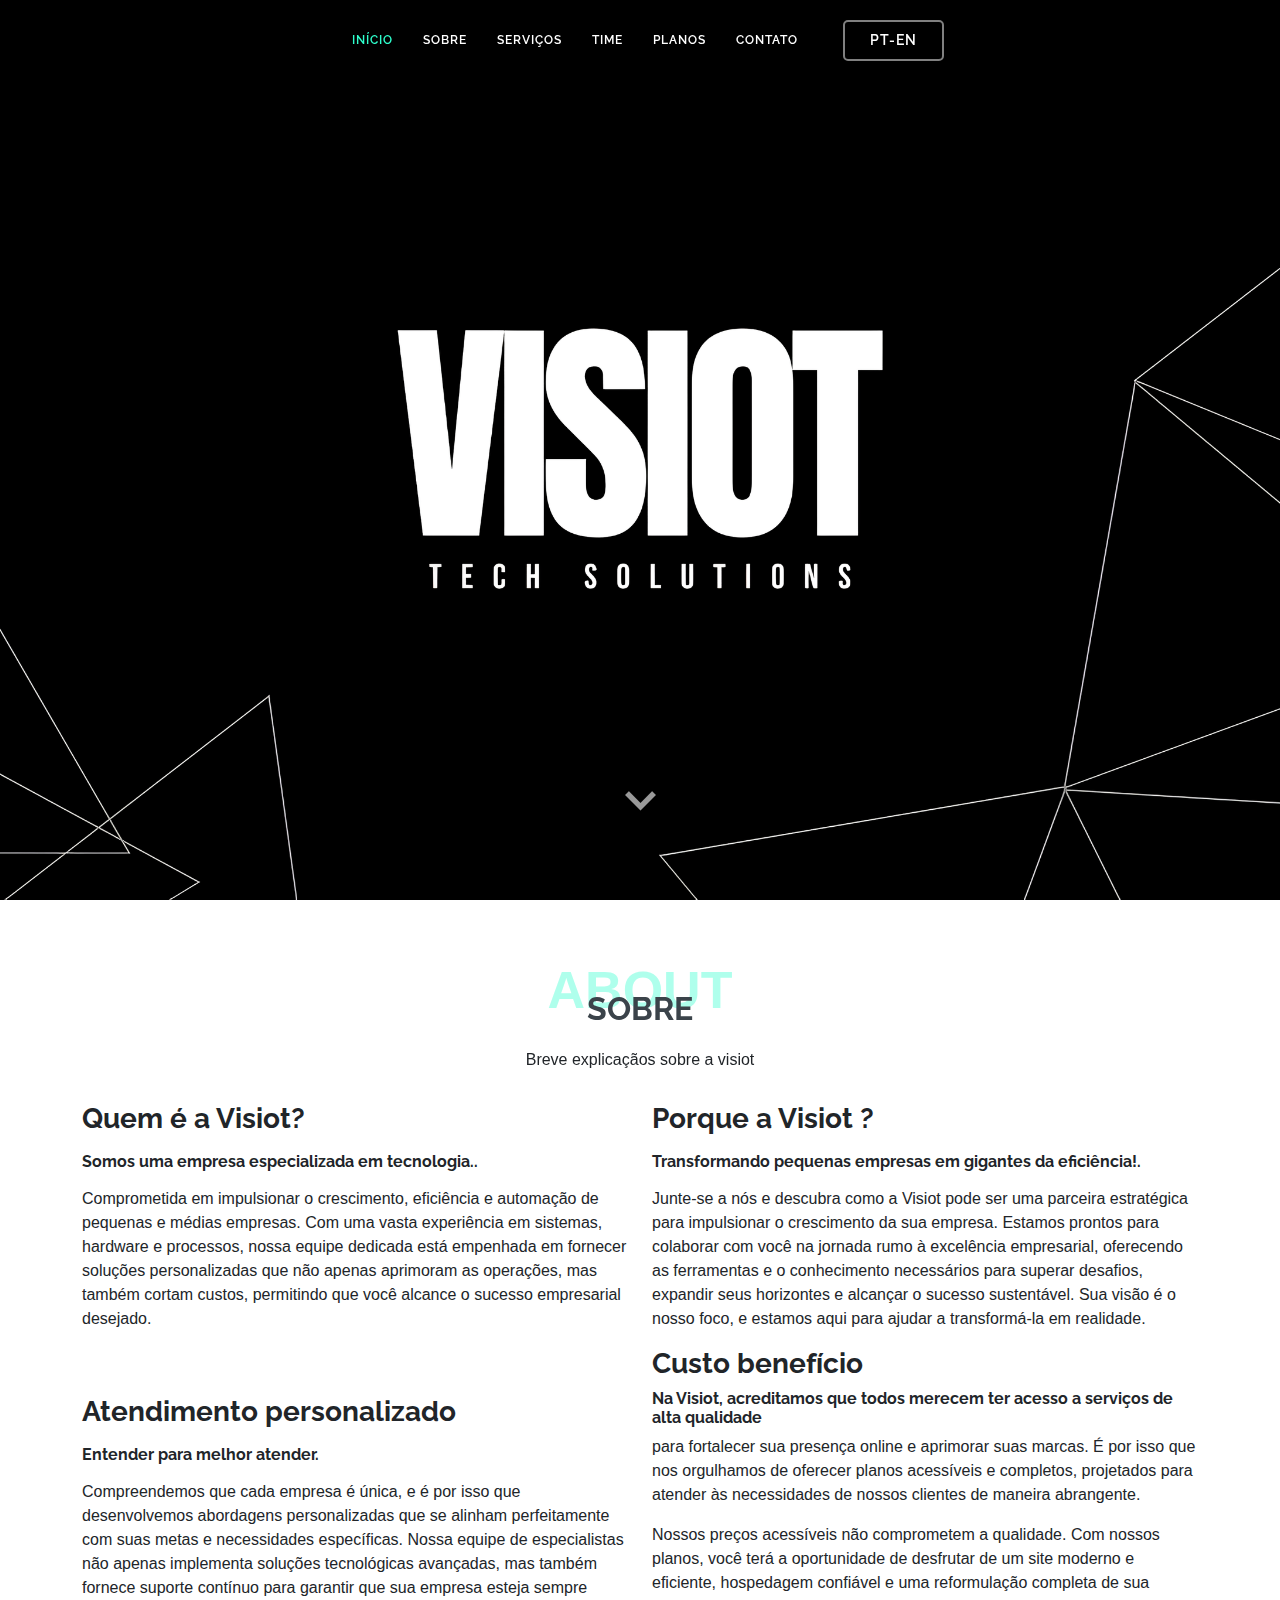
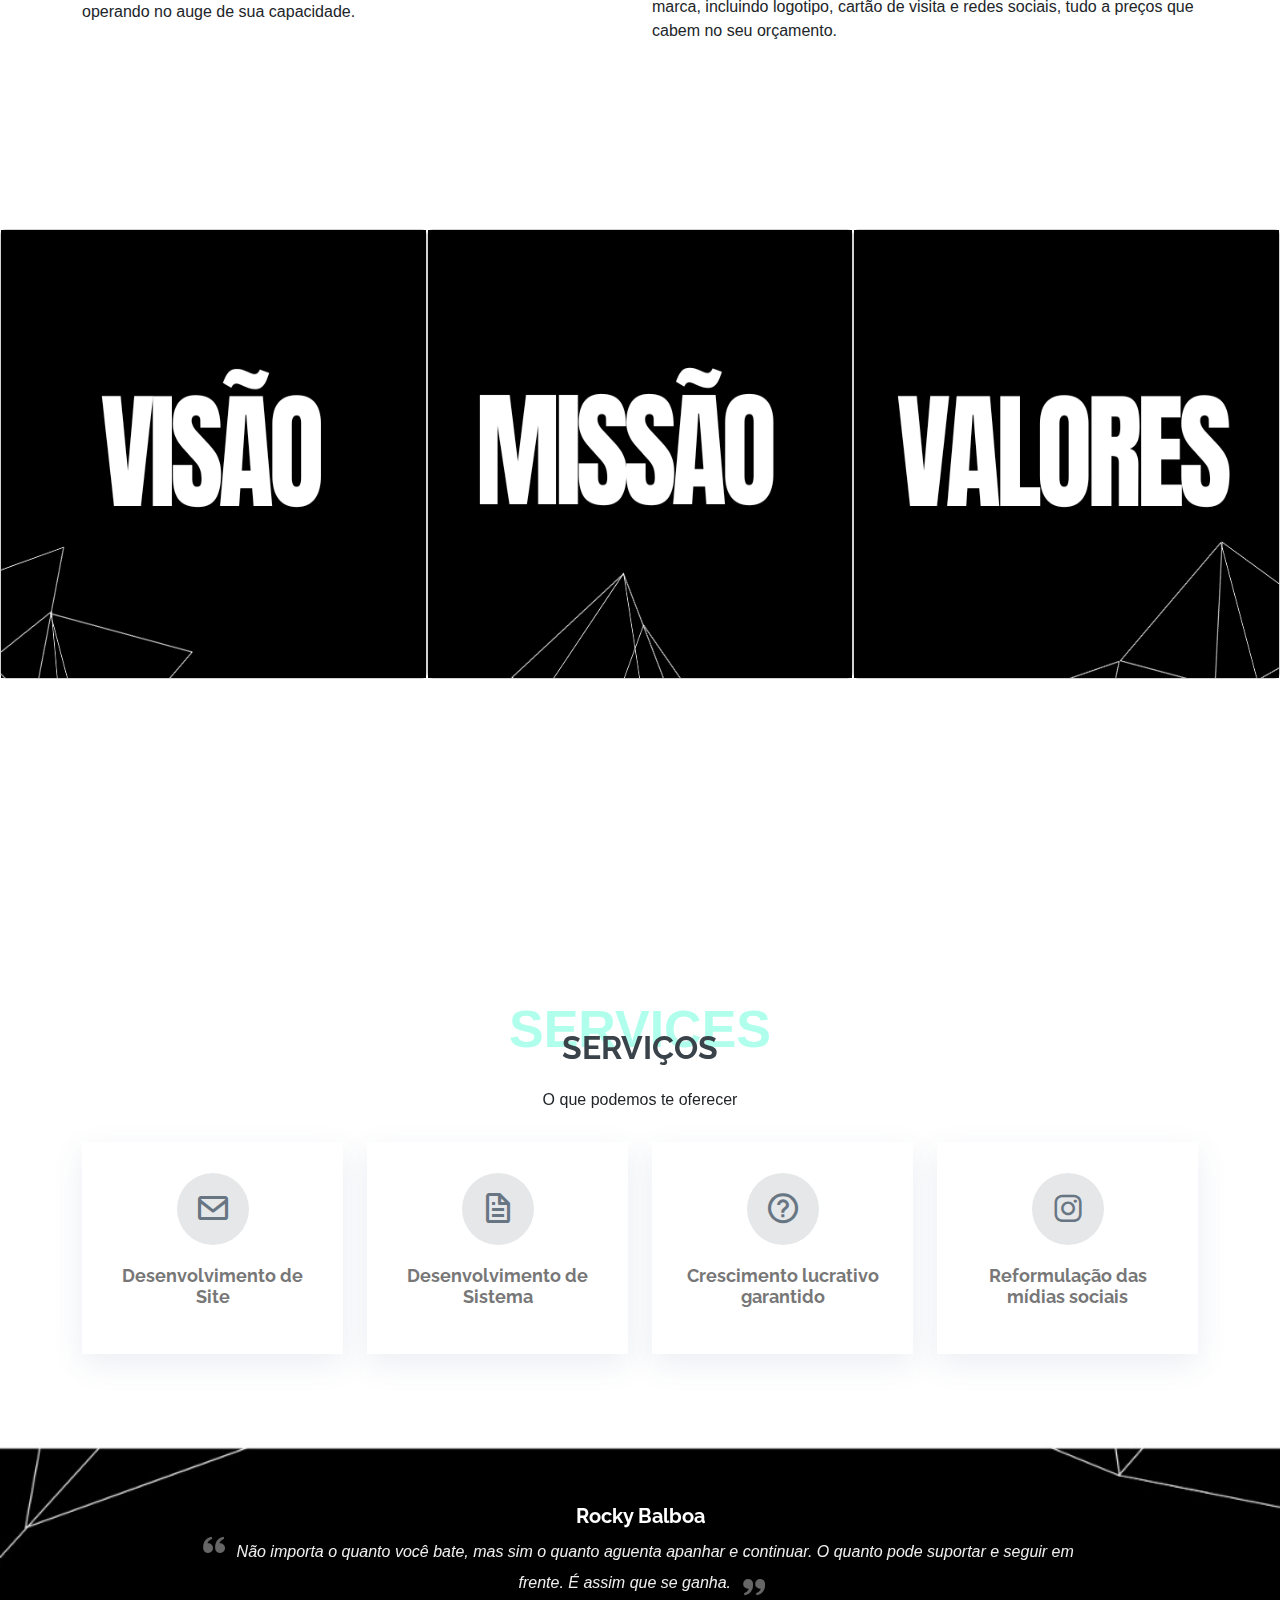
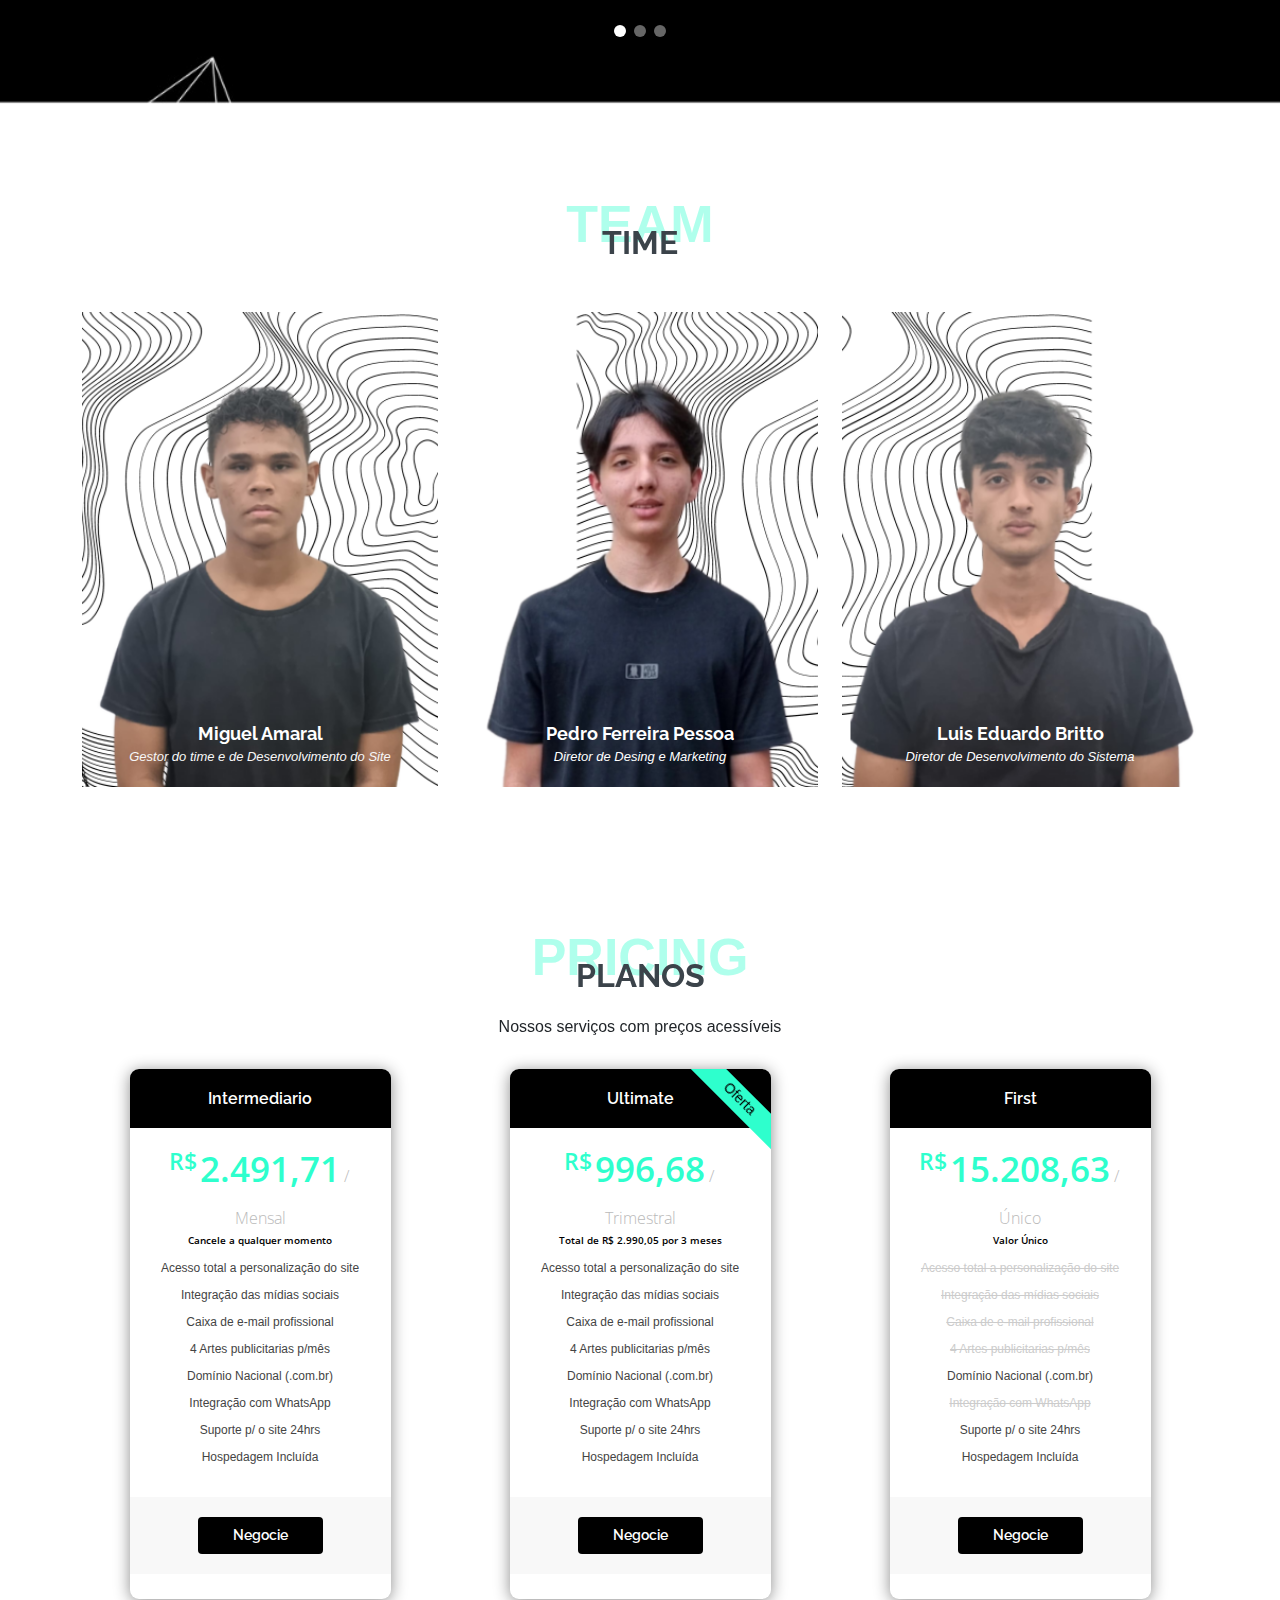
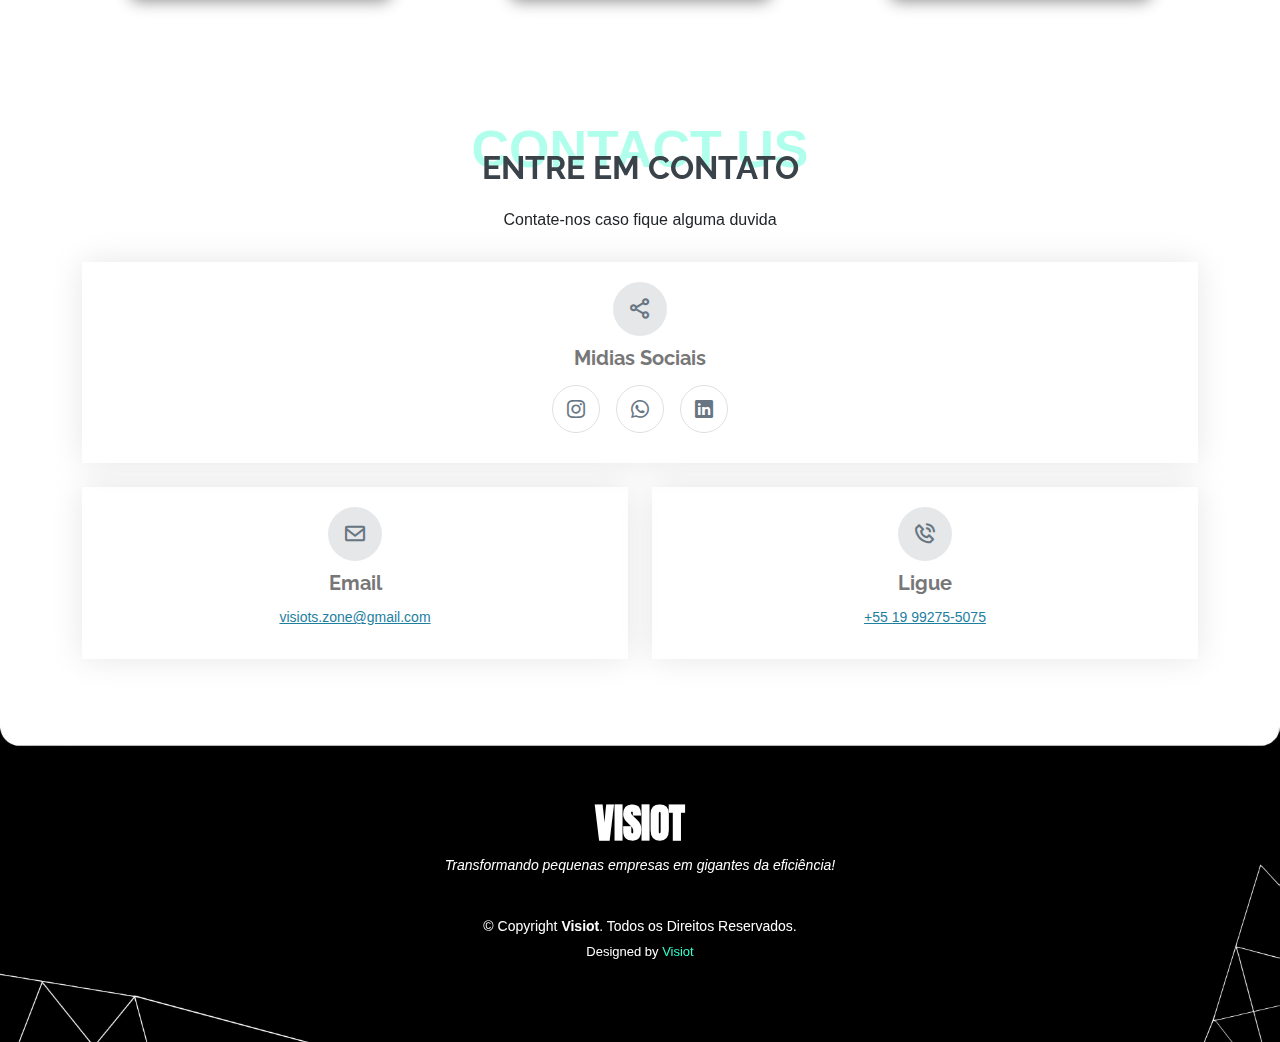
<file: index.html>
<!DOCTYPE html>
<html lang="pt">

<head>
    <meta charset="utf-8">
    <meta content="width=device-width, initial-scale=1.0" name="viewport">

    <title>Visiot - Tech Solutions</title>
    <meta content="" name="description">
    <meta content="" name="keywords">

    <!-- Favicons -->
    <link href="assets/img/teste-icon.png" rel="icon">
    <link href="assets/img/teste-icon.png" rel="apple-touch-icon">

    <!-- Google Fonts -->
    <link href="https://fonts.googleapis.com/css?family=Open+Sans:300,300i,400,400i,600,600i,700,700i|Raleway:300,300i,400,400i,500,500i,600,600i,700,700i|Satisfy" rel="stylesheet">
    <link href="https://fonts.googleapis.com/css2?family=Bebas+Neue&display=swap" rel="stylesheet">
    <link rel="preconnect" href="https://fonts.googleapis.com">
    <link rel="preconnect" href="https://fonts.gstatic.com" crossorigin>
    <link href="https://fonts.googleapis.com/css2?family=Anton&display=swap" rel="stylesheet">
    <link rel="preconnect" href="https://fonts.googleapis.com">
    <link rel="preconnect" href="https://fonts.gstatic.com" crossorigin>
    <link href="https://fonts.googleapis.com/css2?family=DM+Sans:opsz,wght@9..40,100&display=swap" rel="stylesheet">

    <!-- Vendor CSS Files -->
    <link href="assets/vendor/bootstrap/css/bootstrap.min.css" rel="stylesheet">
    <link href="assets/vendor/bootstrap-icons/bootstrap-icons.css" rel="stylesheet">
    <link href="assets/vendor/boxicons/css/boxicons.min.css" rel="stylesheet">
    <link href="assets/vendor/glightbox/css/glightbox.min.css" rel="stylesheet">
    <link href="assets/vendor/swiper/swiper-bundle.min.css" rel="stylesheet">

    <!-- Template Main CSS File -->
    <link href="assets/css/style.css" rel="stylesheet">

    <!-- =======================================================
  * Template Name: Laura
  * Updated: Sep 18 2023 with Bootstrap v5.3.2
  * Template URL: https://bootstrapmade.com/laura-free-creative-bootstrap-theme/
  * Author: BootstrapMade.com
  * License: https://bootstrapmade.com/license/
  ======================================================== -->
</head>

<body>

    <!-- ======= Header ======= -->
    <header id="header" class="fixed-top d-flex justify-content-center align-items-center header-transparent">

        <nav id="navbar" class="navbar">
            <ul>
                <li><a class="nav-link scrollto active" href="#hero">Início</a></li>
                <li><a class="nav-link scrollto" href="#about">Sobre</a></li>
                <li><a class="nav-link scrollto" href="#services">Serviços</a></li>
                <li><a class="nav-link scrollto" href="#team">Time</a></li>
                <li><a class="nav-link scrollto" href="#pricing"><span>Planos</span></a></li>
                <li><a class="nav-link scrollto" href="#contact">Contato</a></li>
                <li><a class="getstarted scrollto" href="./index-en.html">PT-EN</a></li>
            </ul>
            <i class="bi bi-list mobile-nav-toggle"></i>
        </nav>
        <!-- .navbar -->

    </header>
    <!-- End Header -->

    <!-- ======= Hero Section ======= -->
    <section id="hero">
        <div class="hero-container">
            <a href="#about" class="btn-scroll scrollto"><i class="bx bx-chevron-down"></i></a>
        </div>
    </section>
    <!-- End Hero -->

    <main id="main">

        <!-- ======= My Resume Section ======= -->
        <section id="about" class="about">
            <div class="container">

                <div class="section-title">
                    <span>About</span>
                    <h2>Sobre</h2>
                    <p>Breve explicaçãos sobre a visiot</p>
                </div>

                <div class="row">
                    <div class="col-lg-6">
                        <h3 class="resume-title">Quem é a Visiot?</h3>
                        <div class="resume-item pb-0">
                            <p> </p>
                            <h6>Somos uma empresa especializada em tecnologia..</h6>
                            <p> </p>
                            <p>Comprometida em impulsionar o crescimento, eficiência e automação de pequenas e médias empresas. Com uma vasta experiência em sistemas, hardware e processos, nossa equipe dedicada está empenhada em fornecer soluções personalizadas
                            que não apenas aprimoram as operações, mas também cortam custos, permitindo que você alcance o sucesso empresarial desejado.</p>
                        </div>
                        <br></br>
                        <h3 class="resume-title">Atendimento personalizado</h3>
                        <div class="resume-item">
                            <p> </p>
                            <h6>Entender para melhor atender.</h6>
                            <p> </p>
                            <p>Compreendemos que cada empresa é única, e é por isso que desenvolvemos abordagens personalizadas que se alinham perfeitamente com suas metas e necessidades específicas. Nossa equipe de especialistas não apenas implementa soluções
                                tecnológicas avançadas, mas também fornece suporte contínuo para garantir que sua empresa esteja sempre operando no auge de sua capacidade.</p>
                        </div>
                    </div>

                    <div class="col-lg-6">
                        <h3 class="resume-title">Porque a Visiot ?</h3>
                        <div class="resume-item">
                            <p> </p>
                            <h6>Transformando pequenas empresas em gigantes da eficiência!.</h6>
                            <p> </p>
                            <p>Junte-se a nós e descubra como a Visiot pode ser uma parceira estratégica para impulsionar o crescimento da sua empresa. Estamos prontos para colaborar com você na jornada rumo à excelência empresarial, oferecendo as ferramentas
                                e o conhecimento necessários para superar desafios, expandir seus horizontes e alcançar o sucesso sustentável. Sua visão é o nosso foco, e estamos aqui para ajudar a transformá-la em realidade.</p>
                        </div>

                        <h3 class="resume-title">Custo benefício</h3>
                        <div class="resume-item">
                            <h6>Na Visiot, acreditamos que todos merecem ter acesso a serviços de alta qualidade</h6>
                            <p>para fortalecer sua presença online e aprimorar suas marcas. É por isso que nos orgulhamos de oferecer planos acessíveis e completos, projetados para atender às necessidades de nossos clientes de maneira abrangente.</p>
                            <p>Nossos preços acessíveis não comprometem a qualidade. Com nossos planos, você terá a oportunidade de desfrutar de um site moderno e eficiente, hospedagem confiável e uma reformulação completa de sua marca, incluindo logotipo, cartão de visita e redes sociais, tudo a preços que cabem no seu orçamento.</p>
                        </div>
                    </div>
                </div>

            </div>
        <!-- End My Resume Section -->

        <!-- Card CSS selection -->
                <style>
                    * {
                        margin: 0;
                        padding: 0;
                        box-sizing: border-box;
                    }

                    .card-container {
                    display: flex;
                    justify-content: center;
                    margin-top: 170px;
                    margin-bottom: 200px;
                    background: none;
                    max-width: 100%;
                    }
                
                    .card {
                    width: 530px;
                    height: 450px;
                    perspective: 1600px;
                    max-width: 100%;
                    }
                
                    .card-inner {
                    width: 100%;
                    height: 100%;
                    transform-style: preserve-3d;
                    transition: transform 0.5s;
                    border: none;
                    }
                
                    .card:hover .card-inner {
                    transform: rotateY(180deg);
                    border: none;
                    }
                
                    .card-front, .card-back {
                    width: 100%;
                    height: 100%;
                    position: absolute;
                    backface-visibility: hidden;
                    max-width: 100%;
                    }
                
                    .card-front {
                    background-color: #f0f0f0;
                    display: flex;
                    align-items: center;
                    justify-content: center;
                    max-width: 100%;
                    }
                
                    .card-back {
                    width: 530px;
                    height: 450px;
                    background-color: #000;
                    color: #fff;
                    transform: rotateY(180deg);
                    display: flex;
                    text-align: justify;
                    align-items: center;
                    flex-direction: row;
                    font-weight: 50;
                    font-size: auto;
                    font-family: 'DM Sans', sans-serif;
                    padding: 25px;
                    overflow: auto;
                    justify-content: space-between;
                    }


                    .card .lado{
                    transform: rotate(-90deg);
                    z-index: 1;
                    font-size: 40px;
                    color: #fff;
                }
                    @media (max-width: 600px) {
                    /* Estilos para telas menores, por exemplo, smartphones */
                        .card-container{
                            display: flex;
                            flex-direction: column;
                            height: 1065px;
                            overflow: scroll;
                            margin: 10px;
                        }
                        .card-back{
                            max-height: 100%;
                            font-size: 14px;
                            display: flex;
                            flex-direction: row;
                            padding-left: 80px;
                        }
                        .card .lado{
                        transform: rotate(-90deg);
                        z-index: 1;
                        left: -20px;
                        align-items: flex-start;
                        font-size: 40px;
                        color: #fff;
                        position: absolute;
                        }
                    }

                    @media (min-width: 769px) and (max-width: 1024px) {
                    /* Estilos para telas médias, por exemplo, tablets */
                    }

                    @media (min-width: 1025px) {
                    /* Estilos para telas maiores, por exemplo, desktops */
                    }
                     img{
                        width: 100%;
                        height: 100%;
                     }
                    
                </style>
        <!-- End Card-CSS -->

        <!-- ======= Card ======= -->
                <div class="card-container">
                    <div class="card">
                        <div class="card-inner">
                            <div class="card-front">
                                <img src="./assets/img/vi.png" alt="Imagem 1">
                            </div>
                            <div class="card-back">
                                <h5 class="lado">Visão</h5> 
                                <p>Nosso objetivo é liderar na criação de soluções digitais inovadoras para impulsionar o sucesso online das empresas, com foco em websites de alto desempenho, integrações eficazes e design criativo.</p>
                            </div>
                        </div>
                    </div>
                
                    <div class="card">
                        <div class="card-inner">
                            <div class="card-front">
                                <img src="./assets/img/mi.png" alt="Imagem 2">
                            </div>
                            <div class="card-back">
                                <h5 class="lado">Missão</h5> 
                                <p>Fornecer soluções tecnológicas de alto desempenho que atendam às necessidades dos clientes, promovendo visibilidade e sucesso empresarial.</p>
                            </div>
                        </div>
                    </div>
                
                    <div class="card">
                        <div class="card-inner">
                            <div class="card-front">
                                <img src="./assets/img/va.png" alt="Imagem 3">
                            </div>
                            <div class="card-back">
                                <h5 class="lado">Valores</h5> 
                                <p>Nossa empresa se fundamenta em valores sólidos, incluindo o compromisso com a qualidade, a integridade em todas as operações, a busca contínua por inovação, a priorização da satisfação do cliente e a promoção do trabalho em equipe.</p>
                            </div>
                        </div>
                    </div>
                </div>
            </section>
        <!-- End Card -->

        <!-- ======= My Services Section ======= -->
        <section id="services" class="services">
            <div class="container">

                <div class="section-title">
                    <span>Services</span>
                    <h2>Serviços</h2>
                    <p>O que podemos te oferecer</p>
                </div>

                <div class="row">
                    <div class="col-md-6 col-lg-3 d-flex align-items-stretch mb-5 mb-lg-0">
                        <div class="icon-box">
                            <div class="icon"><i class="bx bx-envelope"></i></div>
                            <h4 class="title">Desenvolvimento de <br> Site</h4>
                        </div>
                    </div>

                    <div class="col-md-6 col-lg-3 d-flex align-items-stretch mb-5 mb-lg-0">
                        <div class="icon-box">
                            <div class="icon"><i class="bx bx-file"></i></div>
                            <h4 class="title">Desenvolvimento de Sistema</h4>
                        </div>
                    </div>

                    <div class="col-md-6 col-lg-3 d-flex align-items-stretch mb-5 mb-lg-0">
                        <div class="icon-box">
                            <div class="icon"><i class="bx bx-help-circle"></i></div>
                            <h4 class="title">Crescimento lucrativo garantido</h4>
                        </div>
                    </div>

                    <div class="col-md-6 col-lg-3 d-flex align-items-stretch mb-5 mb-lg-0">
                        <div class="icon-box">
                            <div class="icon"><i class="bx bxl-instagram"></i></div>
                            <h4 class="title">Reformulação das mídias sociais</h4>
                        </div>
                    </div>

                </div>

            </div>
        </section>
        <!-- End My Services Section -->

        <!-- ======= Testimonials Section ======= -->
        <section id="testimonials" class="testimonials">
            <div class="container position-relative">

                <div class="testimonials-slider swiper" data-aos="fade-up" data-aos-delay="100">
                    <div class="swiper-wrapper">

                        <div class="swiper-slide">
                            <div class="testimonial-item">
                                <h3>Rocky Balboa</h3>
                                <p>
                                    <i class="bx bxs-quote-alt-left quote-icon-left"></i> Não importa o quanto você bate, mas sim o quanto aguenta apanhar e continuar. O quanto pode suportar e seguir em frente. É assim que se ganha.
                                    <i class="bx bxs-quote-alt-right quote-icon-right"></i>
                                </p>
                            </div>
                        </div>
                        <!-- End testimonial item -->

                        <div class="swiper-slide">
                            <div class="testimonial-item">
                                <h3>Saliere, sobre a obra de Mozart</h3>
                                <p>
                                    <i class="bx bxs-quote-alt-left quote-icon-left"></i> Na presença das coisas sagradas, nossas vidas são julgadas e, para escaparmos a este julgamento, destruímos a coisa que parece acusar-nos.
                                    <i class="bx bxs-quote-alt-right quote-icon-right"></i>
                                </p>
                            </div>
                        </div>
                        <!-- End testimonial item -->

                        <div class="swiper-slide">
                            <div class="testimonial-item">
                                <h3>Luis Eduardo Britto</h3>
                                <p>
                                    <i class="bx bxs-quote-alt-left quote-icon-left"></i> O futuro da tecnologia pertence àqueles que acreditam no poder de suas inovações.
                                    <i class="bx bxs-quote-alt-right quote-icon-right"></i>
                                </p>
                            </div>
                        </div>
                        <!-- End testimonial item -->
                    </div>
                    <div class="swiper-pagination"></div>
                </div>

            </div>
        </section>
        <!-- End Testimonials Section -->

        <!-- ======= Team Section ======= -->
        <section id="team" class="team">
            <div class="container" data-aos="fade-up">

                <div class="section-title">
                    <span>Team</span>
                    <h2>Time</h2>
                </div>

                <div class="row">
                    <div class="col-lg-4 col-md-6">
                        <div class="member" data-aos="zoom-in" data-aos-delay="100">
                            <img src="./assets/img/team/mig.png" class="img-fluid" alt="">
                            <div class="member-info">
                                <div class="member-info-content">
                                    <h4 style="color: #ffffff;">Miguel Amaral</h4>
                                    <span style="color: #f7f7f7;">Gestor do time e de Desenvolvimento do Site</span>
                                </div>
                                <div class="social">
                                    <a href="https://twitter.com/leu_95" target="_blank"><i class="bi bi-twitter"></i></a>
                                    <a href="https://www.instagram.com/_ssilva.m/" target="_blank"><i class="bi bi-instagram"></i></a>
                                    <a href="https://www.linkedin.com/in/miguel-amaral-230a42235/" target="_blank"><i class="bi bi-linkedin"></i></a>
                                </div>
                            </div>
                        </div>
                    </div>

                    <div class="col-lg-4 col-md-6">
                        <div class="member" data-aos="zoom-in" data-aos-delay="100">
                            <img src="./assets/img/team/ped.png" class="img-fluid" alt="">
                            <div class="member-info">
                                <div class="member-info-content">
                                    <h4 style="color: #ffffff;">Pedro Ferreira Pessoa</h4>
                                    <span style="color: #ffffff;">Diretor de Desing e Marketing</span>
                                </div>
                                <div class="social">
                                    <a href="https://twitter.com/ik_pedroo" target="_blank"><i class="bi bi-twitter"></i></a>
                                    <a href="https://www.instagram.com/ik__pedro/" target="_blank"><i class="bi bi-instagram"></i></a>
                                    <a href="https://www.linkedin.com/in/pedroik/" target="_blank"><i class="bi bi-linkedin"></i></a>
                                </div>
                            </div>
                        </div>
                    </div>

                    <div class="col-lg-4 col-md-6">
                        <div class="member" data-aos="zoom-in" data-aos-delay="100">
                            <img src="./assets/img/team/luz.png" class="img-fluid" alt="">
                            <div class="member-info">
                                <div class="member-info-content">
                                    <h4 style="color: #ffffff;">Luis Eduardo Britto</h4>
                                    <span style="color: #ffffff;">Diretor de Desenvolvimento do Sistema</span>
                                </div>
                                <div class="social">
                                    <a href="https://x.com/Luisincabrito?t=h7UHvjzzvdwwd4qRDAd6Ig&s=09" target="_blank"><i class="bi bi-twitter"></i></a>
                                    <a href="https://www.instagram.com/luisrbritto/" target="_blank"><i class="bi bi-instagram"></i></a>
                                    <a href="https://www.linkedin.com/in/luis-eduardo-rocha-de-britto-516b09247" target="_blank"><i class="bi bi-linkedin"></i></a>
                                </div>
                            </div>
                        </div>
                    </div>
                </div>
            </div>
        </section>
        <!-- End Team Section -->

        <!-- ======= Pricing Section ======= -->
        <section id="pricing" class="pricing">
            <div class="container">

                <div class="section-title">
                    <span>Pricing</span>
                    <h2>Planos</h2>
                    <p>Nossos serviços com preços acessíveis</p>
                </div>
                <div class="row">
                    <div class="col-lg-3 col-md-5 mt-6 mt-lg-0" style="margin: auto; !important">
                        <div class="box">
                            <h3>Intermediario</h3>
                            <h4><sup>R$</sup>2.491,71<span> / Mensal</span></h4>
                            <h5>Cancele a qualquer momento</h5>
                            <ul>
                                <li>Acesso total a personalização do site</li>
                                <li>Integração das mídias sociais</li>
                                <li>Caixa de e-mail profissional</li>
                                <li>4 Artes publicitarias p/mês</li>
                                <li>Domínio Nacional (.com.br)</li>
                                <li>Integração com WhatsApp</li>
                                <li>Suporte p/ o site 24hrs</li>
                                <li>Hospedagem Incluída</li>
                            </ul>
                            <div class="btn-wrap">
                                <a href="https://api.whatsapp.com/send?phone=5519992755075&text=%C3%93la,%20vim%20pelo%20site%20%C3%A9%20gostaria%20de%20saber%20mais%20especificamente%20sobre%20o%20plano%20Trimestral%20da%20Visiot." target="_blank" class="btn-buy">Negocie</a>
                            </div>
                        </div>
                    </div>

                    <div class="col-lg-3 col-md-5 mt-6 mt-md-0" style="margin: auto; !important">
                        <div class="box featured">
                            <span class="advanced">Oferta</span>
                            <h3>Ultimate</h3>
                            <h4><sup>R$</sup>996,68<span> / Trimestral</span></h4>
                            <h5>Total de R$ 2.990,05 por 3 meses</h5>
                            <ul>
                                <li>Acesso total a personalização do site</li>
                                <li>Integração das mídias sociais</li>
                                <li>Caixa de e-mail profissional</li>
                                <li>4 Artes publicitarias p/mês</li>
                                <li>Domínio Nacional (.com.br)</li>
                                <li>Integração com WhatsApp</li>
                                <li>Suporte p/ o site 24hrs</li>
                                <li>Hospedagem Incluída</li>
                                <!--<li class="na">Massa ultricies mi</li>-->
                            </ul>
                            <div class="btn-wrap">
                                <a href="https://api.whatsapp.com/send?phone=5519992755075&text=%C3%93la,%20vim%20pelo%20site%20%C3%A9%20gostaria%20de%20saber%20mais%20sobre%20o%20plano%20First." target="_blank" class="btn-buy">Negocie</a>
                            </div>
                        </div>
                    </div>

                    <div class="col-lg-3 col-md-5 mt-6 mt-lg-0" style="margin: auto; !important">
                        <div class="box">
                            <h3>First</h3>
                            <h4><sup>R$</sup>15.208,63<span> / Único</span></h4>
                            <h5>Valor Único</h5>
                            <ul>
                                <li class="na">Acesso total a personalização do site</li>
                                <li class="na">Integração das mídias sociais</li>
                                <li class="na">Caixa de e-mail profissional</li>
                                <li class="na">4 Artes publicitarias p/mês</li>
                                <li>Domínio Nacional (.com.br)</li>
                                <li class="na">Integração com WhatsApp</li>
                                <li>Suporte p/ o site 24hrs</li>
                                <li>Hospedagem Incluída</li>
                            </ul>
                            <div class="btn-wrap">
                                <a href="https://api.whatsapp.com/send?phone=5519992755075&text=%C3%93la,%20gostaria%20de%20saber%20mais%20especificamente%20sobre%20o%20plano%20Mensal%20da%20Visiot." target="_blank" class="btn-buy">Negocie </a>
                            </div>
                        </div>
                    
                </div>
            </div>
        </section>
        <!-- End Pricing Section -->

        <!-- ======= Contact Me Section ======= -->
        <section id="contact" class="contact">
            <div class="container">

                <div class="section-title">
                    <span>Contact us</span>
                    <h2>Entre em Contato</h2>
                    <p>Contate-nos caso fique alguma duvida</p>
                </div>

                <div class="row">
                    <div class="col-lg-12">

                        <div class="row">
                            <div class="col-md-12">
                                <div class="info-box">
                                    <i class="bx bx-share-alt"></i>
                                    <h3>Midias Sociais</h3>
                                    <div class="social-links">
                                        <a href="https://www.instagram.com/_visiot/" target="_blank" class="instagram"><i class="bi bi-instagram"></i></a>
                                        <a href="https://api.whatsapp.com/send?phone=5519992755075" target="_blank" class="whatsapp"><i class="bi bi-whatsapp"></i>
                                        <a href="#" target="_blank" class="linkedin"><i class="bi bi-linkedin"></i></a>
                                    </div>
                                </div>
                            </div>
                            <div class="col-md-6">
                                <div class="info-box mt-4">
                                    <i class="bx bx-envelope"></i>
                                    <h3>Email</h3>
                                    <a href="mailto:visiots.zone@gmail.com?subject=Assunto%20do%20Email"><p>visiots.zone@gmail.com</p></a>
                                </div>
                            </div>
                            <div class="col-md-6">
                                <div class="info-box mt-4">
                                    <i class="bx bx-phone-call"></i>
                                    <h3>Ligue</h3>
                                    <a href="tel:+5519992755075"><p>+55 19 99275-5075</p></a>
                                </div>
                            </div>
                        </div>

                    </div>

                </div>
            </div>
        </section>
        <!-- End Contact Me Section -->

    </main>
    <!-- End #main -->

    <!-- ======= Footer ======= -->
    <footer id="footer">
        <div class="container">
            <h1>VISIOT</h1>
            <p>Transformando pequenas empresas em gigantes da eficiência!</p>
            <!-- <div class="social-links">
        <a href="#" class="twitter"><i class="bx bxl-twitter"></i></a>
        <a href="#" class="facebook"><i class="bx bxl-facebook"></i></a>
        <a href="#" class="instagram"><i class="bx bxl-instagram"></i></a>
        <a href="#" class="google-plus"><i class="bx bxl-skype"></i></a>
        <a href="#" class="linkedin"><i class="bx bxl-linkedin"></i></a>
      </div> -->
            <div class="copyright">
                &copy; Copyright <strong><span>Visiot</span></strong>. Todos os Direitos Reservados.
            </div>
            <div class="credits">
                <!-- All the links in the footer should remain intact. -->
                <!-- You can delete the links only if you purchased the pro version. -->
                <!-- Licensing information: https://bootstrapmade.com/license/ -->
                <!-- Purchase the pro version with working PHP/AJAX contact form: https://bootstrapmade.com/laura-free-creative-bootstrap-theme/ -->
                Designed by <a>Visiot</a>
            </div>
        </div>
    </footer>
    <!-- End Footer -->

    <a href="#" class="back-to-top d-flex align-items-center justify-content-center"><i
      class="bi bi-arrow-up-short"></i></a>

    <!-- Vendor JS Files -->
    <script src="assets/vendor/purecounter/purecounter_vanilla.js"></script>
    <script src="assets/vendor/bootstrap/js/bootstrap.bundle.min.js"></script>
    <script src="assets/vendor/glightbox/js/glightbox.min.js"></script>
    <script src="assets/vendor/isotope-layout/isotope.pkgd.min.js"></script>
    <script src="assets/vendor/swiper/swiper-bundle.min.js"></script>
    <script src="assets/vendor/waypoints/noframework.waypoints.js"></script>
    <script src="assets/vendor/php-email-form/validate.js"></script>

    <!-- Template Main JS File -->
    <script src="assets/js/main.js"></script>

</body>

</html>
</file>
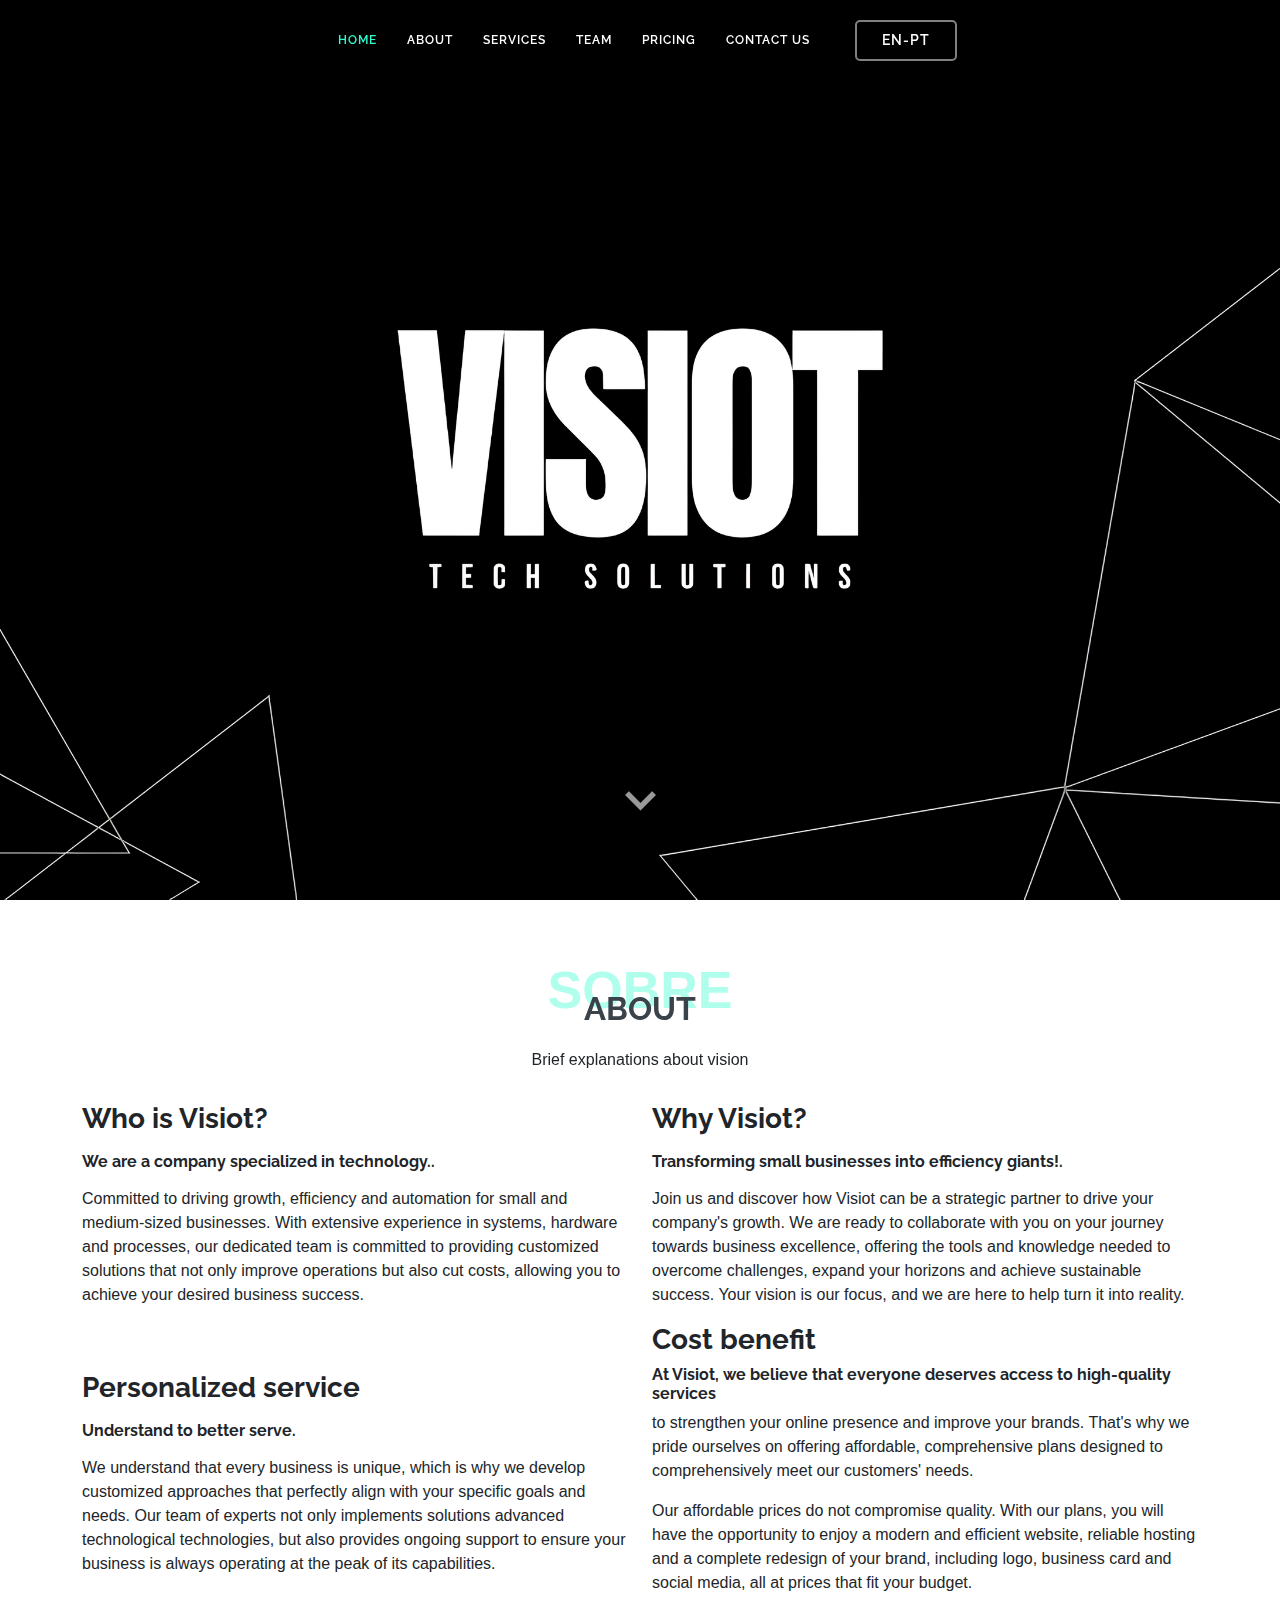
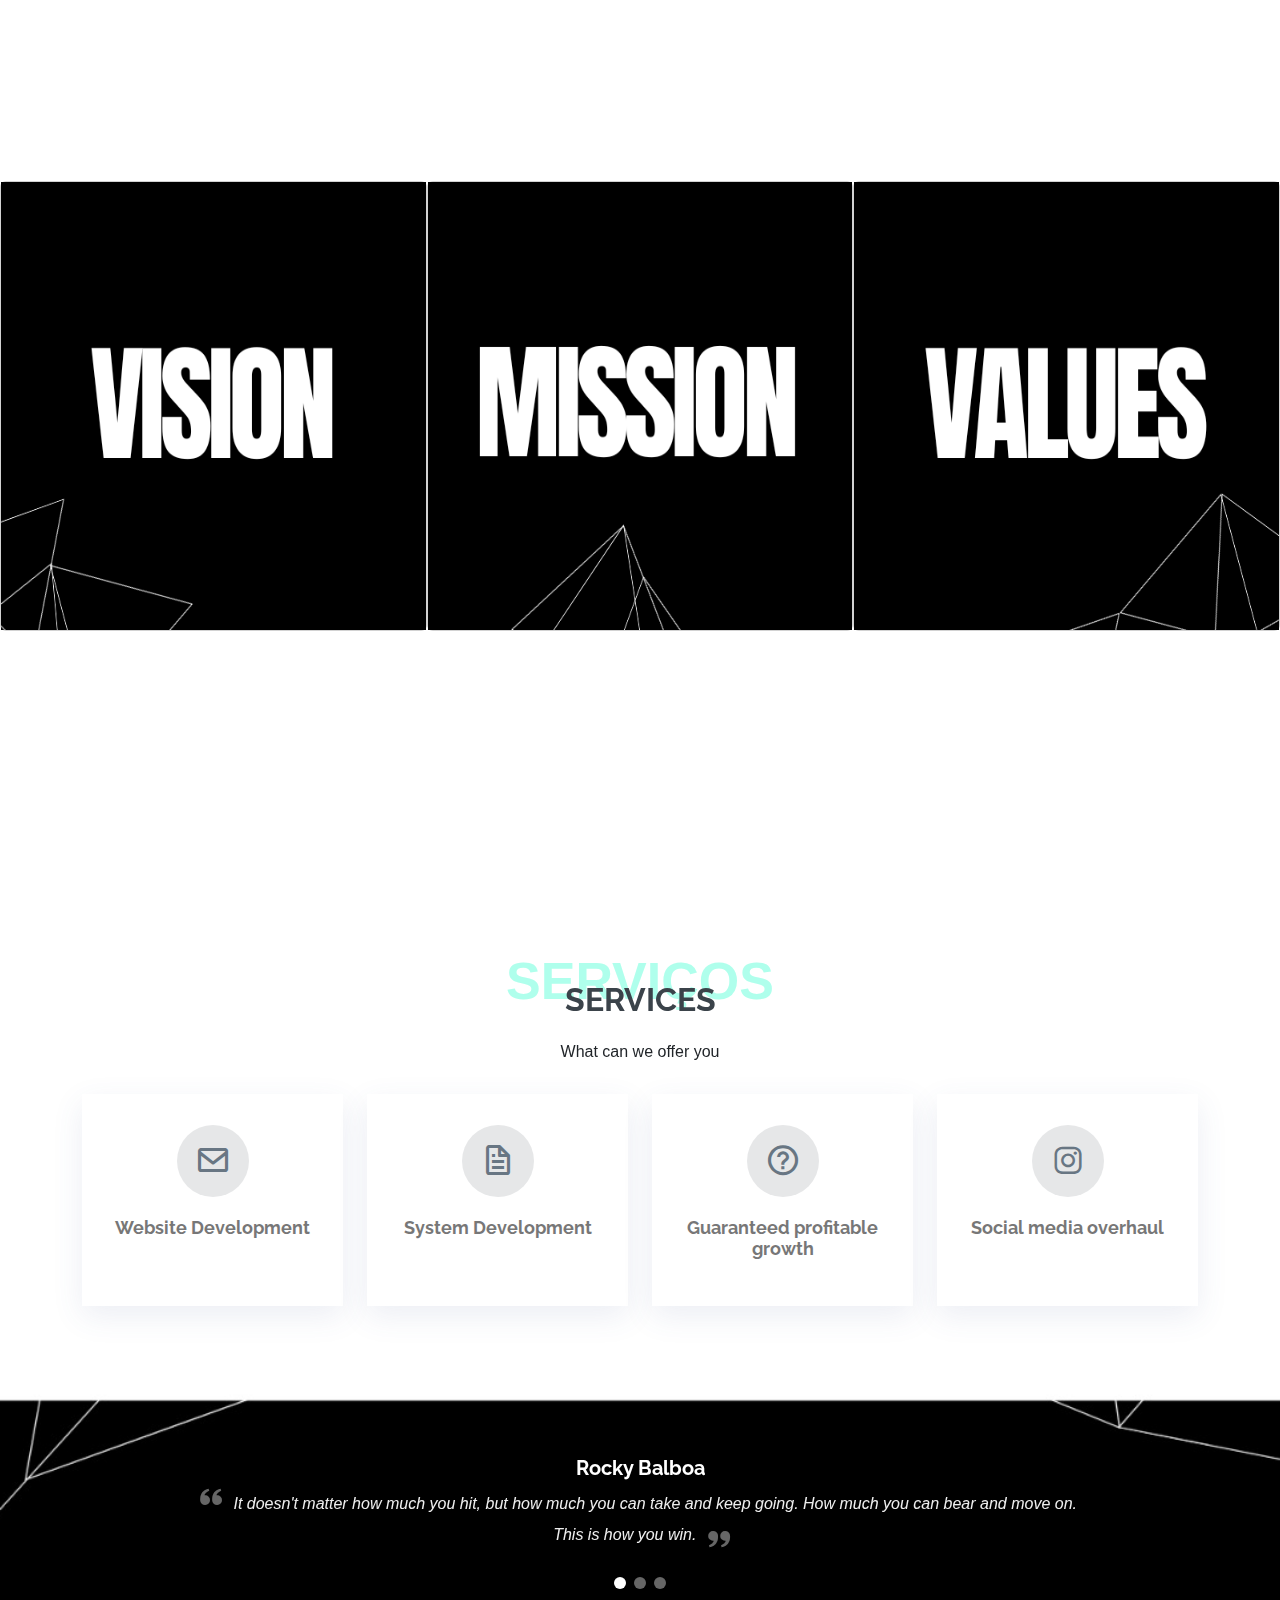
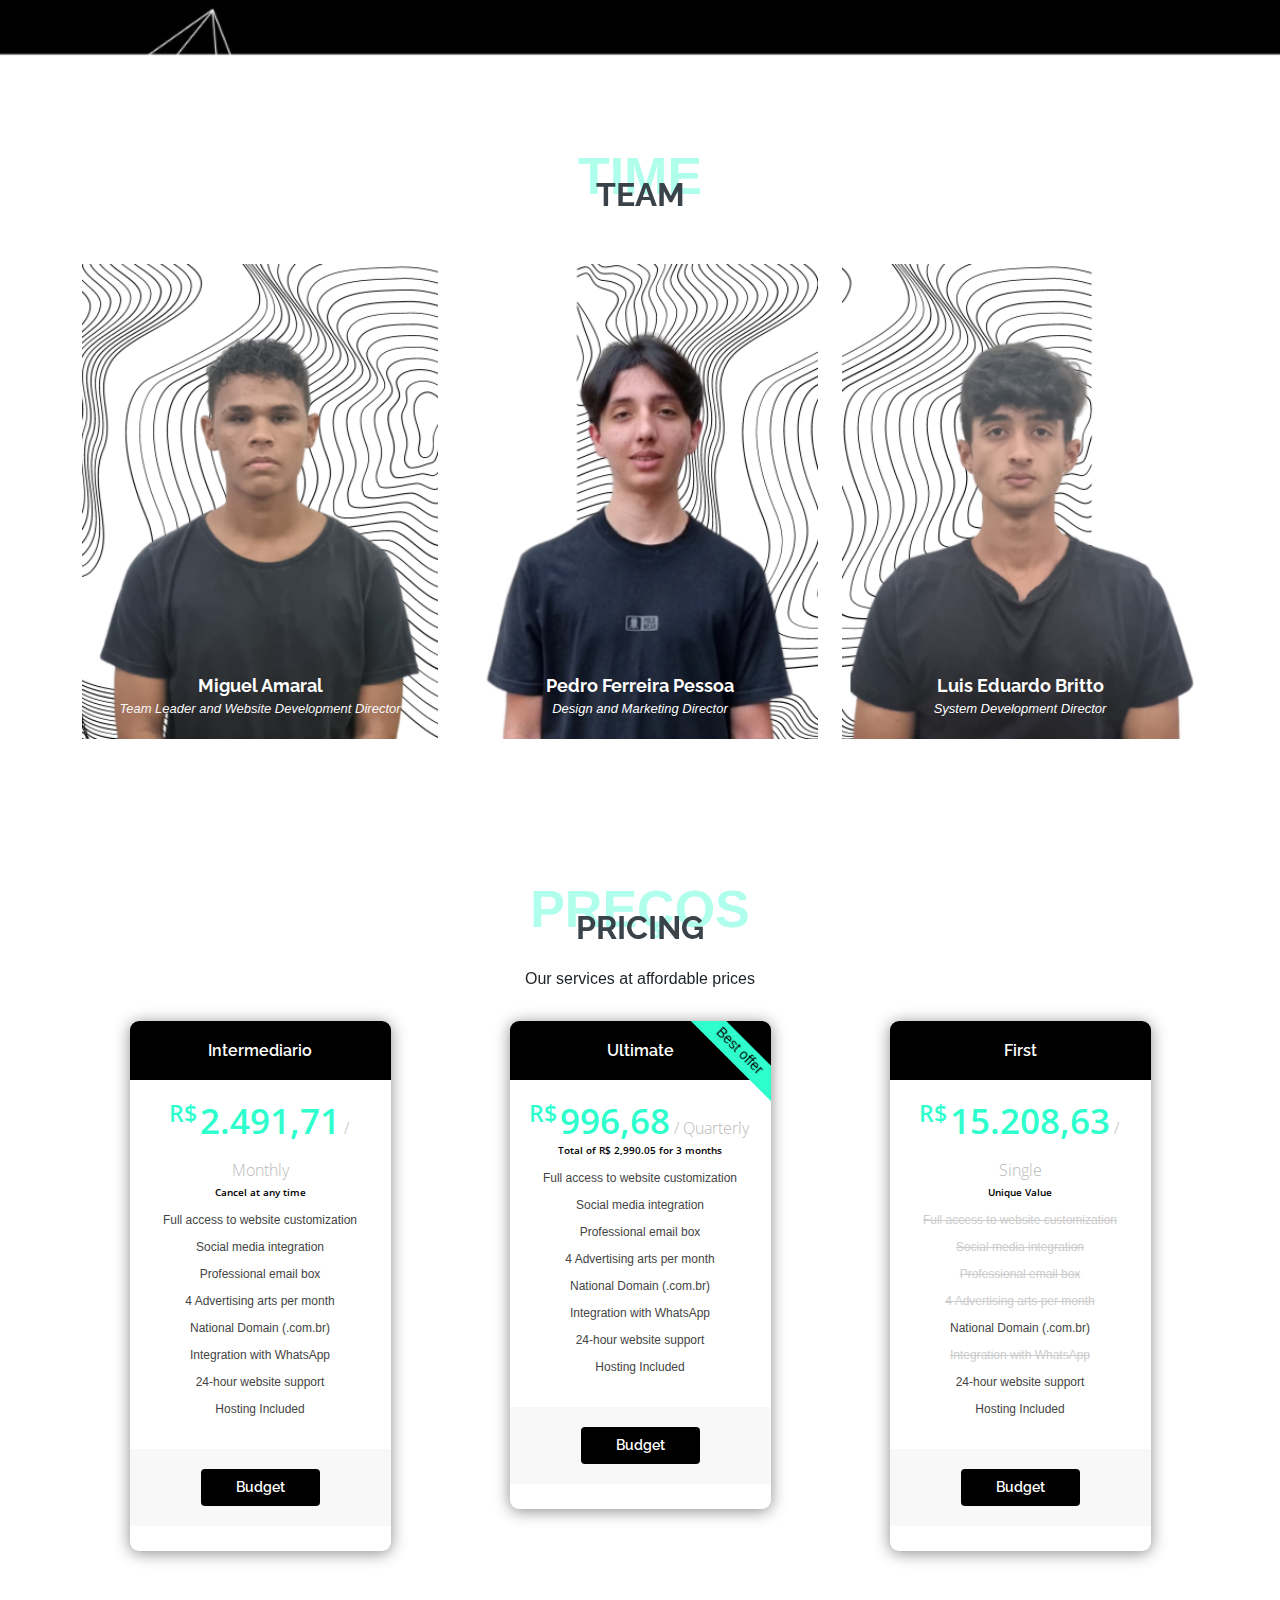
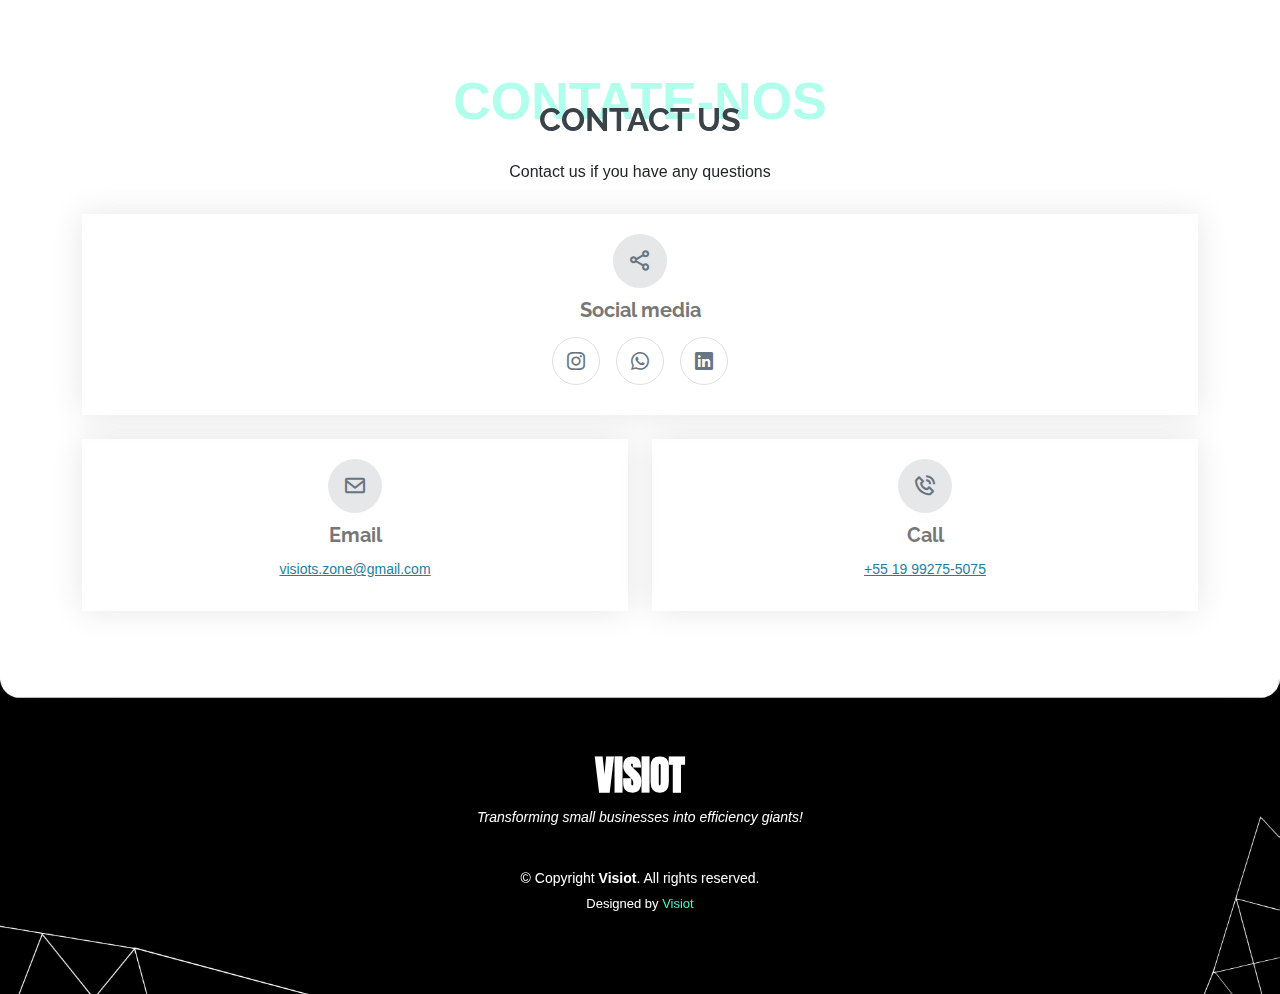
<file: index-en.html>
<!DOCTYPE html>
<html lang="pt">

<head>
    <meta charset="utf-8">
    <meta content="width=device-width, initial-scale=1.0" name="viewport">

    <title>Visiot - Tech Solutions</title>
    <meta content="" name="description">
    <meta content="" name="keywords">

    <!-- Favicons -->
    <link href="assets/img/teste-icon.png" rel="icon">
    <link href="assets/img/teste-icon.png" rel="apple-touch-icon">

    <!-- Google Fonts -->
    <link href="https://fonts.googleapis.com/css?family=Open+Sans:300,300i,400,400i,600,600i,700,700i|Raleway:300,300i,400,400i,500,500i,600,600i,700,700i|Satisfy" rel="stylesheet">
    <link href="https://fonts.googleapis.com/css2?family=Bebas+Neue&display=swap" rel="stylesheet">
    <link rel="preconnect" href="https://fonts.googleapis.com">
    <link rel="preconnect" href="https://fonts.gstatic.com" crossorigin>
    <link href="https://fonts.googleapis.com/css2?family=Anton&display=swap" rel="stylesheet">
    <link rel="preconnect" href="https://fonts.googleapis.com">
    <link rel="preconnect" href="https://fonts.gstatic.com" crossorigin>
    <link href="https://fonts.googleapis.com/css2?family=DM+Sans:opsz,wght@9..40,100&display=swap" rel="stylesheet">

    <!-- Vendor CSS Files -->
    <link href="assets/vendor/bootstrap/css/bootstrap.min.css" rel="stylesheet">
    <link href="assets/vendor/bootstrap-icons/bootstrap-icons.css" rel="stylesheet">
    <link href="assets/vendor/boxicons/css/boxicons.min.css" rel="stylesheet">
    <link href="assets/vendor/glightbox/css/glightbox.min.css" rel="stylesheet">
    <link href="assets/vendor/swiper/swiper-bundle.min.css" rel="stylesheet">

    <!-- Template Main CSS File -->
    <link href="assets/css/style.css" rel="stylesheet">

    <!-- =======================================================
  * Template Name: Laura
  * Updated: Sep 18 2023 with Bootstrap v5.3.2
  * Template URL: https://bootstrapmade.com/laura-free-creative-bootstrap-theme/
  * Author: BootstrapMade.com
  * License: https://bootstrapmade.com/license/
  ======================================================== -->
</head>

<body>

    <!-- ======= Header ======= -->
    <header id="header" class="fixed-top d-flex justify-content-center align-items-center header-transparent">

        <nav id="navbar" class="navbar">
            <ul>
                <li><a class="nav-link scrollto active" href="#hero">Home</a></li>
                <li><a class="nav-link scrollto" href="#about">About</a></li>
                <li><a class="nav-link scrollto" href="#services">Services</a></li>
                <li><a class="nav-link scrollto" href="#team">Team</a></li>
                <li><a class="nav-link scrollto" href="#pricing"><span>Pricing</span></a></li>
                <li><a class="nav-link scrollto" href="#contact">Contact us</a></li>
                <li><a class="getstarted scrollto" href="./index.html">EN-PT</a></li>
            </ul>
            <i class="bi bi-list mobile-nav-toggle"></i>
        </nav>
        <!-- .navbar -->

    </header>
    <!-- End Header -->

    <!-- ======= Hero Section ======= -->
    <section id="hero">
        <div class="hero-container">
            <a href="#about" class="btn-scroll scrollto"><i class="bx bx-chevron-down"></i></a>
        </div>
    </section>
    <!-- End Hero -->

    <main id="main">

        <!-- ======= My Resume Section ======= -->
        <section id="about" class="about">
            <div class="container">

                <div class="section-title">
                    <span>Sobre</span>
                    <h2>About</h2>
                    <p>Brief explanations about vision</p>
                </div>

                <div class="row">
                    <div class="col-lg-6">
                        <h3 class="resume-title">Who is Visiot?</h3>
                        <div class="resume-item pb-0">
                            <p> </p>
                            <h6>We are a company specialized in technology..</h6>
                            <p> </p>
                            <p>Committed to driving growth, efficiency and automation for small and medium-sized businesses. With extensive experience in systems, hardware and processes, our dedicated team is committed to providing customized solutions
                                that not only improve operations but also cut costs, allowing you to achieve your desired business success.</p>
                        </div>
                        <br></br>
                        <h3 class="resume-title">Personalized service</h3>
                        <div class="resume-item">
                            <p> </p>
                            <h6>Understand to better serve.</h6>
                            <p> </p>
                            <p>We understand that every business is unique, which is why we develop customized approaches that perfectly align with your specific goals and needs. Our team of experts not only implements solutions
                                advanced technological technologies, but also provides ongoing support to ensure your business is always operating at the peak of its capabilities.</p>
                        </div>
                    </div>

                    <div class="col-lg-6">
                        <h3 class="resume-title">Why Visiot?</h3>
                        <div class="resume-item">
                            <p> </p>
                            <h6>Transforming small businesses into efficiency giants!.</h6>
                            <p> </p>
                            <p>Join us and discover how Visiot can be a strategic partner to drive your company's growth. We are ready to collaborate with you on your journey towards business excellence, offering the tools
                                and knowledge needed to overcome challenges, expand your horizons and achieve sustainable success. Your vision is our focus, and we are here to help turn it into reality.</p>
                        </div>

                        <h3 class="resume-title">Cost benefit</h3>
                        <div class="resume-item">
                            <h6>At Visiot, we believe that everyone deserves access to high-quality services</h6>
                            <p>to strengthen your online presence and improve your brands. That's why we pride ourselves on offering affordable, comprehensive plans designed to comprehensively meet our customers' needs.</p>
                            <p>Our affordable prices do not compromise quality. With our plans, you will have the opportunity to enjoy a modern and efficient website, reliable hosting and a complete redesign of your brand, including logo, business card and social media, all at prices that fit your budget.</p>
                        </div>
                    </div>
                </div>

            </div>
        <!-- End My Resume Section -->

        <!-- Card CSS selection -->
                <style>
                    * {
                        margin: 0;
                        padding: 0;
                        box-sizing: border-box;
                    }

                    .card-container {
                    display: flex;
                    justify-content: center;
                    margin-top: 170px;
                    margin-bottom: 200px;
                    background: none;
                    max-width: 100%;
                    }
                
                    .card {
                    width: 530px;
                    height: 450px;
                    perspective: 1600px;
                    max-width: 100%;
                    }
                
                    .card-inner {
                    width: 100%;
                    height: 100%;
                    transform-style: preserve-3d;
                    transition: transform 0.5s;
                    border: none;
                    }
                
                    .card:hover .card-inner {
                    transform: rotateY(180deg);
                    border: none;
                    }
                
                    .card-front, .card-back {
                    width: 100%;
                    height: 100%;
                    position: absolute;
                    backface-visibility: hidden;
                    max-width: 100%;
                    }
                
                    .card-front {
                    background-color: #f0f0f0;
                    display: flex;
                    align-items: center;
                    justify-content: center;
                    max-width: 100%;
                    }
                
                    .card-back {
                    width: 530px;
                    height: 450px;
                    background-color: #000;
                    color: #fff;
                    transform: rotateY(180deg);
                    display: flex;
                    text-align: justify;
                    align-items: center;
                    flex-direction: row;
                    font-weight: 50;
                    font-size: auto;
                    font-family: 'DM Sans', sans-serif;
                    padding: 25px;
                    overflow: auto;
                    justify-content: space-between;
                    }


                    .card .lado{
                    transform: rotate(-90deg);
                    z-index: 1;
                    font-size: 40px;
                    color: #fff;
                }
                    @media (max-width: 600px) {
                    /* Estilos para telas menores, por exemplo, smartphones */
                        .card-container{
                            display: flex;
                            flex-direction: column;
                            height: 1065px;
                            overflow: scroll;
                            margin: 10px;
                        }
                        .card-back{
                            max-height: 100%;
                            font-size: 14px;
                            display: flex;
                            flex-direction: row;
                            padding-left: 80px;
                        }
                        .card .lado{
                        transform: rotate(-90deg);
                        z-index: 1;
                        left: -20px;
                        align-items: flex-start;
                        font-size: 40px;
                        color: #fff;
                        position: absolute;
                        }
                    }

                    @media (min-width: 769px) and (max-width: 1024px) {
                    /* Estilos para telas médias, por exemplo, tablets */
                    }

                    @media (min-width: 1025px) {
                    /* Estilos para telas maiores, por exemplo, desktops */
                    }
                     img{
                        width: 100%;
                        height: 100%;
                     }
                    
                </style>
        <!-- End Card-CSS -->

        <!-- ======= Card ======= -->
                <div class="card-container">
                    <div class="card">
                        <div class="card-inner">
                            <div class="card-front">
                                <img src="./assets/img/vision.png" alt="Imagem 1">
                            </div>
                            <div class="card-back">
                                <h5 class="lado">Vision</h5> 
                                <p>Our goal is to lead the way in creating innovative digital solutions to drive businesses' online success, with a focus on high-performance websites, effective integrations and creative design.</p>
                            </div>
                        </div>
                    </div>
                
                    <div class="card">
                        <div class="card-inner">
                            <div class="card-front">
                                <img src="./assets/img/mission.png" alt="Imagem 2">
                            </div>
                            <div class="card-back">
                                <h5 class="lado">Mission</h5> 
                                <p>Provide high-performance technology solutions that meet customer needs, promoting visibility and business success.</p>
                            </div>
                        </div>
                    </div>
                
                    <div class="card">
                        <div class="card-inner">
                            <div class="card-front">
                                <img src="./assets/img/values.png" alt="Imagem 3">
                            </div>
                            <div class="card-back">
                                <h5 class="lado">Values</h5> 
                                <p>Our company is founded on strong values, including a commitment to quality, integrity in all operations, the continuous pursuit of innovation, prioritization of customer satisfaction and the promotion of teamwork.</p>
                            </div>
                        </div>
                    </div>
                </div>
            </section>
        <!-- End Card -->

        <!-- ======= My Services Section ======= -->
        <section id="services" class="services">
            <div class="container">

                <div class="section-title">
                    <span>Serviços</span>
                    <h2>Services</h2>
                    <p>What can we offer you</p>
                </div>

                <div class="row">
                    <div class="col-md-6 col-lg-3 d-flex align-items-stretch mb-5 mb-lg-0">
                        <div class="icon-box">
                            <div class="icon"><i class="bx bx-envelope"></i></div>
                            <h4 class="title">Website Development</h4>
                        </div>
                    </div>

                    <div class="col-md-6 col-lg-3 d-flex align-items-stretch mb-5 mb-lg-0">
                        <div class="icon-box">
                            <div class="icon"><i class="bx bx-file"></i></div>
                            <h4 class="title">System Development</h4>
                        </div>
                    </div>

                    <div class="col-md-6 col-lg-3 d-flex align-items-stretch mb-5 mb-lg-0">
                        <div class="icon-box">
                            <div class="icon"><i class="bx bx-help-circle"></i></div>
                            <h4 class="title">Guaranteed profitable growth</h4>
                        </div>
                    </div>

                    <div class="col-md-6 col-lg-3 d-flex align-items-stretch mb-5 mb-lg-0">
                        <div class="icon-box">
                            <div class="icon"><i class="bx bxl-instagram"></i></div>
                            <h4 class="title">Social media overhaul</h4>
                        </div>
                    </div>

                </div>

            </div>
        </section>
        <!-- End My Services Section -->

        <!-- ======= Testimonials Section ======= -->
        <section id="testimonials" class="testimonials">
            <div class="container position-relative">

                <div class="testimonials-slider swiper" data-aos="fade-up" data-aos-delay="100">
                    <div class="swiper-wrapper">

                        <div class="swiper-slide">
                            <div class="testimonial-item">
                                <h3>Rocky Balboa</h3>
                                <p>
                                    <i class="bx bxs-quote-alt-left quote-icon-left"></i> It doesn't matter how much you hit, but how much you can take and keep going. How much you can bear and move on. This is how you win.
                                    <i class="bx bxs-quote-alt-right quote-icon-right"></i>
                                </p>
                            </div>
                        </div>
                        <!-- End testimonial item -->

                        <div class="swiper-slide">
                            <div class="testimonial-item">
                                <h3>Saliere, on the work of Mozart</h3>
                                <p>
                                    <i class="bx bxs-quote-alt-left quote-icon-left"></i> In the presence of sacred things, our lives are judged, and to escape this judgment, we destroy the thing that seems to accuse us.
                                    <i class="bx bxs-quote-alt-right quote-icon-right"></i>
                                </p>
                            </div>
                        </div>
                        <!-- End testimonial item -->

                        <div class="swiper-slide">
                            <div class="testimonial-item">
                                <h3>Luis Eduardo Britto</h3>
                                <p>
                                    <i class="bx bxs-quote-alt-left quote-icon-left"></i> The future of technology belongs to those who believe in the power of their innovations.
                                    <i class="bx bxs-quote-alt-right quote-icon-right"></i>
                                </p>
                            </div>
                        </div>
                        <!-- End testimonial item -->
                    </div>
                    <div class="swiper-pagination"></div>
                </div>

            </div>
        </section>
        <!-- End Testimonials Section -->

        <!-- ======= Team Section ======= -->
        <section id="team" class="team">
            <div class="container" data-aos="fade-up">

                <div class="section-title">
                    <span>Time</span>
                    <h2>Team</h2>
                </div>

                <div class="row">
                    <div class="col-lg-4 col-md-6">
                        <div class="member" data-aos="zoom-in" data-aos-delay="100">
                            <img src="./assets/img/team/mig.png" class="img-fluid" alt="">
                            <div class="member-info">
                                <div class="member-info-content">
                                    <h4 style="color: #ffffff;">Miguel Amaral</h4>
                                    <span style="color: #f7f7f7;">Team Leader and Website Development Director</span>
                                </div>
                                <div class="social">
                                    <a href="https://twitter.com/leu_95" target="_blank"><i class="bi bi-twitter"></i></a>
                                    <a href="https://www.instagram.com/_ssilva.m/" target="_blank"><i class="bi bi-instagram"></i></a>
                                    <a href="https://www.linkedin.com/in/miguel-amaral-230a42235/" target="_blank"><i
                      class="bi bi-linkedin"></i></a>
                                </div>
                            </div>
                        </div>
                    </div>

                    <div class="col-lg-4 col-md-6">
                        <div class="member" data-aos="zoom-in" data-aos-delay="100">
                            <img src="./assets/img/team/ped.png" class="img-fluid" alt="">
                            <div class="member-info">
                                <div class="member-info-content">
                                    <h4 style="color: #ffffff;">Pedro Ferreira Pessoa</h4>
                                    <span style="color: #ffffff;">Design and Marketing Director</span>
                                </div>
                                <div class="social">
                                    <a href="https://twitter.com/ik_pedroo" target="_blank"><i class="bi bi-twitter"></i></a>
                                    <a href="https://www.instagram.com/ik__pedro/" target="_blank"><i class="bi bi-instagram"></i></a>
                                    <a href="https://www.linkedin.com/in/pedroik/" target="_blank"><i class="bi bi-linkedin"></i></a>
                                </div>
                            </div>
                        </div>
                    </div>

                    <div class="col-lg-4 col-md-6">
                        <div class="member" data-aos="zoom-in" data-aos-delay="100">
                            <img src="./assets/img/team/luz.png" class="img-fluid" alt="">
                            <div class="member-info">
                                <div class="member-info-content">
                                    <h4 style="color: #ffffff;">Luis Eduardo Britto</h4>
                                    <span style="color: #ffffff;">System Development Director</span>
                                </div>
                                <div class="social">
                                    <a href="https://x.com/Luisincabrito?t=h7UHvjzzvdwwd4qRDAd6Ig&s=09" target="_blank"><i class="bi bi-twitter"></i></a>
                                    <a href="https://www.instagram.com/luisrbritto/" target="_blank"><i class="bi bi-instagram"></i></a>
                                    <a href="https://www.linkedin.com/in/luis-eduardo-rocha-de-britto-516b09247" target="_blank"><i class="bi bi-linkedin"></i></a>
                                </div>
                            </div>
                        </div>
                    </div>
                </div>
            </div>
        </section>
        <!-- End Team Section -->

        <!-- ======= Pricing Section ======= -->
        <section id="pricing" class="pricing">
            <div class="container">

                <div class="section-title">
                    <span>Preços</span>
                    <h2>Pricing</h2>
                    <p>Our services at affordable prices</p>
                </div>
                <div class="row">
                    <div class="col-lg-3 col-md-5 mt-6 mt-lg-0" style="margin: auto; !important">
                        <div class="box">
                            <h3>Intermediario</h3>
                            <h4><sup>R$</sup>2.491,71<span> / Monthly</span></h4>
                            <h5>Cancel at any time</h5>
                            <ul>
                                <li>Full access to website customization</li>
                                 <li>Social media integration</li>
                                 <li>Professional email box</li>
                                 <li>4 Advertising arts per month</li>
                                 <li>National Domain (.com.br)</li>
                                 <li>Integration with WhatsApp</li>
                                 <li>24-hour website support</li>
                                 <li>Hosting Included</li>
                            </ul>
                            <div class="btn-wrap">
                                <a href="https://api.whatsapp.com/send?phone=5519992755075&text=%C3%93la,%20vim%20pelo%20site%20%C3%A9%20gostaria%20de%20saber%20mais%20especificamente%20sobre%20o%20plano%20Trimestral%20da%20Visiot." target="_blank" class="btn-buy">Budget</a>
                            </div>
                        </div>
                    </div>

                    <div class="col-lg-3 col-md-5 mt-6 mt-md-0" style="margin: auto; !important">
                        <div class="box featured">
                            <span class="advanced">Best offer</span>
                            <h3>Ultimate</h3>
                            <h4><sup>R$</sup>996,68<span> / Quarterly</span></h4>
                            <h5>Total of R$ 2,990.05 for 3 months</h5>
                            <ul>
                                <li>Full access to website customization</li>
                                 <li>Social media integration</li>
                                 <li>Professional email box</li>
                                 <li>4 Advertising arts per month</li>
                                 <li>National Domain (.com.br)</li>
                                 <li>Integration with WhatsApp</li>
                                 <li>24-hour website support</li>
                                 <li>Hosting Included</li>
                                <!--<li class="na">Massa ultricies mi</li>-->
                            </ul>
                            <div class="btn-wrap">
                                <a href="https://api.whatsapp.com/send?phone=5519992755075&text=%C3%93la,%20vim%20pelo%20site%20%C3%A9%20gostaria%20de%20saber%20mais%20sobre%20o%20plano%20First." target="_blank" class="btn-buy">Budget</a>
                            </div>
                        </div>
                    </div>

                    <div class="col-lg-3 col-md-5 mt-6 mt-lg-0" style="margin: auto; !important">
                        <div class="box">
                            <h3>First</h3>
                            <h4><sup>R$</sup>15.208,63<span> / Single</span></h4>
                            <h5>Unique Value</h5>
                            <ul>
                                <li class="na">Full access to website customization</li>
                                 <li class="na">Social media integration</li>
                                 <li class="na">Professional email box</li>
                                 <li class="na">4 Advertising arts per month</li>
                                 <li>National Domain (.com.br)</li>
                                 <li class="na">Integration with WhatsApp</li>
                                 <li>24-hour website support</li>
                                 <li>Hosting Included</li>
                            </ul>
                            <div class="btn-wrap">
                                <a href="https://api.whatsapp.com/send?phone=5519992755075&text=%C3%93la,%20gostaria%20de%20saber%20mais%20especificamente%20sobre%20o%20plano%20Mensal%20da%20Visiot." target="_blank" class="btn-buy">Budget</a>
                            </div>
                        </div>
                    
                </div>
            </div>
        </section>
        <!-- End Pricing Section -->

        <!-- ======= Contact Me Section ======= -->
        <section id="contact" class="contact">
            <div class="container">

                <div class="section-title">
                    <span>Contate-nos</span>
                    <h2>Contact Us</h2>
                    <p>Contact us if you have any questions</p>
                </div>

                <div class="row">
                    <div class="col-lg-12">

                        <div class="row">
                            <div class="col-md-12">
                                <div class="info-box">
                                    <i class="bx bx-share-alt"></i>
                                    <h3>Social media</h3>
                                    <div class="social-links">
                                        <a href="https://www.instagram.com/_visiot/" target="_blank" class="instagram"><i class="bi bi-instagram"></i></a>
                                        <a href="https://api.whatsapp.com/send?phone=5519992755075" target="_blank" class="whatsapp"><i class="bi bi-whatsapp"></i>
                                        <a href="#" target="_blank" class="linkedin"><i class="bi bi-linkedin"></i></a>
                                    </div>
                                </div>
                            </div>
                            <div class="col-md-6">
                                <div class="info-box mt-4">
                                    <i class="bx bx-envelope"></i>
                                    <h3>Email</h3>
                                    <a href="mailto:visiots.zone@gmail.com?subject=Assunto%20do%20Email"><p>visiots.zone@gmail.com</p></a>
                                </div>
                            </div>
                            <div class="col-md-6">
                                <div class="info-box mt-4">
                                    <i class="bx bx-phone-call"></i>
                                    <h3>Call</h3>
                                    <a href="tel:+5519992755075"><p>+55 19 99275-5075</p></a>
                                </div>
                            </div>
                        </div>

                    </div>

                </div>
            </div>
        </section>
        <!-- End Contact Me Section -->

    </main>
    <!-- End #main -->

    <!-- ======= Footer ======= -->
    <footer id="footer">
        <div class="container">
            <h1>VISIOT</h1>
            <p>Transforming small businesses into efficiency giants!</p>
            <!-- <div class="social-links">
        <a href="#" class="twitter"><i class="bx bxl-twitter"></i></a>
        <a href="#" class="facebook"><i class="bx bxl-facebook"></i></a>
        <a href="#" class="instagram"><i class="bx bxl-instagram"></i></a>
        <a href="#" class="google-plus"><i class="bx bxl-skype"></i></a>
        <a href="#" class="linkedin"><i class="bx bxl-linkedin"></i></a>
      </div> -->
            <div class="copyright">
                &copy; Copyright <strong><span>Visiot</span></strong>. All rights reserved.
            </div>
            <div class="credits">
                <!-- All the links in the footer should remain intact. -->
                <!-- You can delete the links only if you purchased the pro version. -->
                <!-- Licensing information: https://bootstrapmade.com/license/ -->
                <!-- Purchase the pro version with working PHP/AJAX contact form: https://bootstrapmade.com/laura-free-creative-bootstrap-theme/ -->
                Designed by <a>Visiot</a>
            </div>
        </div>
    </footer>
    <!-- End Footer -->

    <a href="#" class="back-to-top d-flex align-items-center justify-content-center"><i
      class="bi bi-arrow-up-short"></i></a>

    <!-- Vendor JS Files -->
    <script src="assets/vendor/purecounter/purecounter_vanilla.js"></script>
    <script src="assets/vendor/bootstrap/js/bootstrap.bundle.min.js"></script>
    <script src="assets/vendor/glightbox/js/glightbox.min.js"></script>
    <script src="assets/vendor/isotope-layout/isotope.pkgd.min.js"></script>
    <script src="assets/vendor/swiper/swiper-bundle.min.js"></script>
    <script src="assets/vendor/waypoints/noframework.waypoints.js"></script>
    <script src="assets/vendor/php-email-form/validate.js"></script>

    <!-- Template Main JS File -->
    <script src="assets/js/main.js"></script>

</body>

</html>
</file>
<file: assets/css/style.css>
/*--------------------------------------------------------------
# General
--------------------------------------------------------------*/

body {
    font-family: "Open Sans", sans-serif;
    color: #444444;
}

a {
    color: #ffb727;
    text-decoration: none;
}

a:hover {
    color: #ffc85a;
    text-decoration: none;
}

h1,
h2,
h3,
h4,
h5,
h6 {
    font-family: "Raleway", sans-serif;
}


/*--------------------------------------------------------------
# Back to top button
--------------------------------------------------------------*/

.back-to-top {
    position: fixed;
    visibility: hidden;
    opacity: 0;
    right: 15px;
    bottom: 15px;
    z-index: 996;
    background: #2EFFCD;
    width: 40px;
    height: 40px;
    border-radius: 4px;
    transition: all 0.4s;
}

.back-to-top i {
    font-size: 28px;
    color: #fff;
    line-height: 0;
}

.back-to-top:hover {
    background: #2effcea9;
    color: #fff;
}

.back-to-top.active {
    visibility: visible;
    opacity: 1;
}


/*--------------------------------------------------------------
# Header
--------------------------------------------------------------*/

#header {
    z-index: 997;
    transition: all 0.5s;
    height: 80px;
    background: rgba(25, 28, 31, 0.8);
}

#header.header-transparent {
    background: transparent;
}

#header.header-scrolled {
    height: 60px;
    background: rgba(25, 28, 31, 0.8);
}


/*--------------------------------------------------------------
# Navigation Menu
--------------------------------------------------------------*/


/**
* Desktop Navigation 
*/

.navbar {
    padding: 0;
}

.navbar ul {
    margin: 0;
    padding: 0;
    display: flex;
    list-style: none;
    align-items: center;
}

.navbar li {
    position: relative;
}

.navbar a,
.navbar a:focus {
    display: flex;
    align-items: center;
    justify-content: space-between;
    padding: 10px 15px;
    color: #fff;
    white-space: nowrap;
    transition: 0.3s;
    font-size: 12px;
    font-family: "Raleway", sans-serif;
    text-transform: uppercase;
    text-decoration: none;
    font-weight: 600;
    letter-spacing: 1px;
}

.navbar a i,
.navbar a:focus i {
    font-size: 12px;
    line-height: 0;
    margin-left: 5px;
}

.navbar a:hover,
.navbar .active,
.navbar .active:focus,
.navbar li:hover>a {
    /* color: #2effce63; */
    color: #2EFFCD;
}

.navbar .getstarted,
.navbar .getstarted:focus {
    padding: 8px 25px;
    margin-left: 30px;
    border-radius: 5px;
    color: #fff;
    transition: 0.3s;
    font-size: 14px;
    font-weight: 600;
    border: 2px solid rgba(255, 255, 255, 0.5);
}

.navbar .getstarted:hover,
.navbar .getstarted:focus:hover {
    color: #2EFFCD;
    border-color: #2EFFCD;
}

.navbar .getstarted:before,
.navbar li:hover>.getstarted:before {
    visibility: hidden;
}

.navbar .dropdown ul {
    display: block;
    position: absolute;
    left: 14px;
    top: calc(100% + 30px);
    margin: 0;
    padding: 10px 0;
    z-index: 99;
    opacity: 0;
    visibility: hidden;
    background: #fff;
    box-shadow: 0px 0px 30px rgba(127, 137, 161, 0.25);
    transition: 0.3s;
    border-radius: 4px;
}

.navbar .dropdown ul li {
    min-width: 200px;
}

.navbar .dropdown ul a {
    padding: 10px 20px;
    font-size: 14px;
    text-transform: none;
    font-weight: 400;
    color: #3b434a;
    letter-spacing: 1px;
}

.navbar .dropdown ul a i {
    font-size: 12px;
}

.navbar .dropdown ul a:hover,
.navbar .dropdown ul .active:hover,
.navbar .dropdown ul li:hover>a {
    color: #27c7a2;
}

.navbar .dropdown:hover>ul {
    opacity: 1;
    top: 100%;
    visibility: visible;
}

.navbar .dropdown .dropdown ul {
    top: 0;
    left: calc(100% - 30px);
    visibility: hidden;
}

.navbar .dropdown .dropdown:hover>ul {
    opacity: 1;
    top: 0;
    left: 100%;
    visibility: visible;
}

@media (max-width: 1366px) {
    .navbar .dropdown .dropdown ul {
        left: -90%;
    }
    .navbar .dropdown .dropdown:hover>ul {
        left: -100%;
    }
}


/**
* Mobile Navigation 
*/
.mobile-nav-toggle {
    color: #fff;
    font-size: 28px;
    cursor: pointer;
    display: none;
    line-height: 0;
    transition: 0.5s;
  }
  
  @media (max-width: 991px) {
    .mobile-nav-toggle {
      display: block;
    }
  
    .navbar ul {
      display: none;
    }
  }
  
  .navbar-mobile {
    position: fixed;
    overflow: hidden;
    top: 0;
    right: 0;
    left: 0;
    bottom: 0;
    background: rgba(36, 41, 46, 0.9);
    transition: 0.3s;
    z-index: 999;
  }
  
  .navbar-mobile .mobile-nav-toggle {
    position: absolute;
    top: 15px;
    right: 15px;
  }
  
  .navbar-mobile ul {
    display: block;
    position: absolute;
    top: 55px;
    right: 15px;
    bottom: 15px;
    left: 15px;
    padding: 10px 0;
    border-radius: 10px;
    background-color: #fff;
    overflow-y: auto;
    transition: 0.3s;
  }
  
  .navbar-mobile a,
  .navbar-mobile a:focus {
    padding: 10px 20px;
    font-size: 14px;
    color: #3b434a;
  }
  
  .navbar-mobile a:hover,
  .navbar-mobile .active,
  .navbar-mobile li:hover>a {
    color: #ffb727;
  }
  
  .navbar-mobile .getstarted,
  .navbar-mobile .getstarted:focus {
    margin: 15px;
  }
  
  .navbar-mobile .dropdown ul {
    position: static;
    display: none;
    margin: 10px 20px;
    padding: 10px 0;
    z-index: 99;
    opacity: 1;
    visibility: visible;
    background: #fff;
    box-shadow: 0px 0px 30px rgba(127, 137, 161, 0.25);
  }
  
  .navbar-mobile .dropdown ul li {
    min-width: 200px;
  }
  
  .navbar-mobile .dropdown ul a {
    padding: 10px 20px;
  }
  
  .navbar-mobile .dropdown ul a i {
    font-size: 12px;
  }
  
  .navbar-mobile .dropdown ul a:hover,
  .navbar-mobile .dropdown ul .active:hover,
  .navbar-mobile .dropdown ul li:hover>a {
    color: #ffb727;
  }
  
  .navbar-mobile .dropdown>.dropdown-active {
    display: block;
  }

/*--------------------------------------------------------------
# Hero Section
--------------------------------------------------------------*/

#hero {
    width: 100%;
    height: 100vh;
    background: url("../img/capa.png") top right;
    background-position: center;
    background-size: cover;
    position: relative;
}
hero-cell{
        background-position: center;
        min-width: 100%;
        height: 200px;
        background: url(../img/cellcapa.jpg) top right;
        background-size: cover;
        position: relative;
        background-repeat: no-repeat;
}

#hero:before {
    content: "";
    position: absolute;
    bottom: 0;
    top: 0;
    left: 0;
    right: 0;
}

#hero .hero-container {
    position: absolute;
    bottom: 0;
    top: 0;
    left: 0;
    right: 0;
    display: flex;
    justify-content: center;
    align-items: center;
    flex-direction: column;
    padding: 0 15px;
}

#hero h1 {
    margin: 0 0 10px 0;
    font-size: 70px;
    font-family: 'Anton', sans-serif;
    color: #fff;
}

#hero h2 {
    color: #eee;
    margin-bottom: 50px;
    font-size: 13px;
    font-weight: 500;
    font-family: 'Bebas Neue', sans-serif;
    letter-spacing: 1px;
    text-transform: uppercase;
}

#hero .btn-scroll {
    margin-top: 700px;
    transition: 0.4s;
    color: rgba(255, 255, 255, 0.6);
    animation: up-down 1s ease-in-out infinite alternate-reverse both;
}

#hero .btn-scroll i {
    font-size: 65px;
}

#hero .btn-scroll:hover {
    color: #2EFFCD;
}

@media (min-width: 1024px) {
    #hero {
        background-attachment: fixed;
    }
}

@media (max-width: 575px) {
    #hero h1 {
        font-size: 40px;
    }
    #hero h2 {
        text-align: center;
        margin-bottom: 30px;
    }
}

@keyframes up-down {
    0% {
        transform: translateY(5px);
    }
    100% {
        transform: translateY(-5px);
    }
}


/*--------------------------------------------------------------
# Portf ini
--------------------------------------------------------------*/

@charset "UTF-8";
:root {
    --bs-blue: #1D809F;
    --bs-indigo: #6610f2;
    --bs-purple: #6f42c1;
    --bs-pink: #d63384;
    --bs-red: #dc3545;
    --bs-orange: #fd7e14;
    --bs-yellow: #ecb807;
    --bs-green: #198754;
    --bs-teal: #20c997;
    --bs-cyan: #0dcaf0;
    --bs-black: #000;
    --bs-white: #fff;
    --bs-gray: #6c757d;
    --bs-gray-dark: #343a40;
    --bs-gray-100: #f8f9fa;
    --bs-gray-200: #e9ecef;
    --bs-gray-300: #dee2e6;
    --bs-gray-400: #ced4da;
    --bs-gray-500: #adb5bd;
    --bs-gray-600: #6c757d;
    --bs-gray-700: #495057;
    --bs-gray-800: #343a40;
    --bs-gray-900: #212529;
    --bs-primary: #1D809F;
    --bs-secondary: #ecb807;
    --bs-success: #198754;
    --bs-info: #0dcaf0;
    --bs-warning: #ecb807;
    --bs-danger: #dc3545;
    --bs-light: #f8f9fa;
    --bs-dark: #212529;
    --bs-primary-rgb: 29, 128, 159;
    --bs-secondary-rgb: 236, 184, 7;
    --bs-success-rgb: 25, 135, 84;
    --bs-info-rgb: 13, 202, 240;
    --bs-warning-rgb: 236, 184, 7;
    --bs-danger-rgb: 220, 53, 69;
    --bs-light-rgb: 248, 249, 250;
    --bs-dark-rgb: 33, 37, 41;
    --bs-white-rgb: 255, 255, 255;
    --bs-black-rgb: 0, 0, 0;
    --bs-body-color-rgb: 33, 37, 41;
    --bs-body-bg-rgb: 255, 255, 255;
    --bs-font-sans-serif: system-ui, -apple-system, "Segoe UI", Roboto, "Helvetica Neue", "Noto Sans", "Liberation Sans", Arial, sans-serif, "Apple Color Emoji", "Segoe UI Emoji", "Segoe UI Symbol", "Noto Color Emoji";
    --bs-font-monospace: SFMono-Regular, Menlo, Monaco, Consolas, "Liberation Mono", "Courier New", monospace;
    --bs-gradient: linear-gradient(180deg, rgba(255, 255, 255, 0.15), rgba(255, 255, 255, 0));
    --bs-body-font-family: Source Sans Pro, -apple-system, BlinkMacSystemFont, Segoe UI, Roboto, Helvetica Neue, Arial, sans-serif, Apple Color Emoji, Segoe UI Emoji, Segoe UI Symbol, Noto Color Emoji;
    --bs-body-font-size: 1rem;
    --bs-body-font-weight: 400;
    --bs-body-line-height: 1.5;
    --bs-body-color: #212529;
    --bs-body-bg: #fff;
    --bs-border-width: 1px;
    --bs-border-style: solid;
    --bs-border-color: #dee2e6;
    --bs-border-color-translucent: rgba(0, 0, 0, 0.175);
    --bs-border-radius: 0.375rem;
    --bs-border-radius-sm: 0.25rem;
    --bs-border-radius-lg: 0.5rem;
    --bs-border-radius-xl: 1rem;
    --bs-border-radius-2xl: 2rem;
    --bs-border-radius-pill: 50rem;
    --bs-link-color: #1D809F;
    --bs-link-hover-color: #17667f;
    --bs-code-color: #d63384;
    --bs-highlight-bg: #fbf1cd;
}

*,
*::before,
*::after {
    box-sizing: border-box;
}

@media (prefers-reduced-motion: no-preference) {
     :root {
        scroll-behavior: smooth;
    }
}

body {
    margin: 0;
    font-family: var(--bs-body-font-family);
    font-size: var(--bs-body-font-size);
    font-weight: var(--bs-body-font-weight);
    line-height: var(--bs-body-line-height);
    color: var(--bs-body-color);
    text-align: var(--bs-body-text-align);
    background-color: var(--bs-body-bg);
    -webkit-text-size-adjust: 100%;
    -webkit-tap-highlight-color: rgba(0, 0, 0, 0);
}

hr {
    margin: 1rem 0;
    color: inherit;
    border: 0;
    border-top: 1px solid;
    opacity: 0.25;
}

h6,
.h6,
h5,
.h5,
h4,
.h4,
h3,
.h3,
h2,
.h2,
h1,
.h1 {
    margin-top: 0;
    margin-bottom: 0.5rem;
    font-weight: 700;
    line-height: 1.2;
}

h1,
.h1 {
    font-size: calc(1.375rem + 1.5vw);
}

@media (min-width: 1200px) {
    h1,
    .h1 {
        font-size: 2.5rem;
    }
}

h2,
.h2 {
    font-size: calc(1.325rem + 0.9vw);
}

@media (min-width: 1200px) {
    h2,
    .h2 {
        font-size: 2rem;
    }
}

h3,
.h3 {
    font-size: calc(1.3rem + 0.6vw);
}

@media (min-width: 1200px) {
    h3,
    .h3 {
        font-size: 1.75rem;
    }
}

h4,
.h4 {
    font-size: calc(1.275rem + 0.3vw);
}

@media (min-width: 1200px) {
    h4,
    .h4 {
        font-size: 1.5rem;
    }
}

h5,
.h5 {
    font-size: 1.25rem;
}

h6,
.h6 {
    font-size: 1rem;
}

p {
    margin-top: 0;
    margin-bottom: 1rem;
}

abbr[title] {
    -webkit-text-decoration: underline dotted;
    text-decoration: underline dotted;
    cursor: help;
    -webkit-text-decoration-skip-ink: none;
    text-decoration-skip-ink: none;
}

address {
    margin-bottom: 1rem;
    font-style: normal;
    line-height: inherit;
}

ol,
ul {
    padding-left: 2rem;
}

ol,
ul,
dl {
    margin-top: 0;
    margin-bottom: 1rem;
}

ol ol,
ul ul,
ol ul,
ul ol {
    margin-bottom: 0;
}

dt {
    font-weight: 700;
}

dd {
    margin-bottom: 0.5rem;
    margin-left: 0;
}

blockquote {
    margin: 0 0 1rem;
}

b,
strong {
    font-weight: bolder;
}

small,
.small {
    font-size: 0.875em;
}

mark,
.mark {
    padding: 0.1875em;
    background-color: var(--bs-highlight-bg);
}

sub,
sup {
    position: relative;
    font-size: 0.75em;
    line-height: 0;
    vertical-align: baseline;
}

sub {
    bottom: -0.25em;
}

sup {
    top: -0.5em;
}

a {
    color: var(--bs-link-color);
    text-decoration: underline;
}

a:hover {
    color: var(--bs-link-hover-color);
}

a:not([href]):not([class]),
a:not([href]):not([class]):hover {
    color: inherit;
    text-decoration: none;
}

pre,
code,
kbd,
samp {
    font-family: var(--bs-font-monospace);
    font-size: 1em;
}

pre {
    display: block;
    margin-top: 0;
    margin-bottom: 1rem;
    overflow: auto;
    font-size: 0.875em;
}

pre code {
    font-size: inherit;
    color: inherit;
    word-break: normal;
}

code {
    font-size: 0.875em;
    color: var(--bs-code-color);
    word-wrap: break-word;
}

a>code {
    color: inherit;
}

kbd {
    padding: 0.1875rem 0.375rem;
    font-size: 0.875em;
    color: var(--bs-body-bg);
    background-color: var(--bs-body-color);
    border-radius: 0.25rem;
}

kbd kbd {
    padding: 0;
    font-size: 1em;
}

figure {
    margin: 0 0 1rem;
}

img,
svg {
    vertical-align: middle;
}

table {
    caption-side: bottom;
    border-collapse: collapse;
}

caption {
    padding-top: 0.5rem;
    padding-bottom: 0.5rem;
    color: #6c757d;
    text-align: left;
}

th {
    text-align: inherit;
    text-align: -webkit-match-parent;
}

thead,
tbody,
tfoot,
tr,
td,
th {
    border-color: inherit;
    border-style: solid;
    border-width: 0;
}

label {
    display: inline-block;
}

button {
    border-radius: 0;
}

button:focus:not(:focus-visible) {
    outline: 0;
}

input,
button,
select,
optgroup,
textarea {
    margin: 0;
    font-family: inherit;
    font-size: inherit;
    line-height: inherit;
}

button,
select {
    text-transform: none;
}

[role=button] {
    cursor: pointer;
}

select {
    word-wrap: normal;
}

select:disabled {
    opacity: 1;
}

[list]:not([type=date]):not([type=datetime-local]):not([type=month]):not([type=week]):not([type=time])::-webkit-calendar-picker-indicator {
    display: none !important;
}

button,
[type=button],
[type=reset],
[type=submit] {
    -webkit-appearance: button;
}

button:not(:disabled),
[type=button]:not(:disabled),
[type=reset]:not(:disabled),
[type=submit]:not(:disabled) {
    cursor: pointer;
}

::-moz-focus-inner {
    padding: 0;
    border-style: none;
}

textarea {
    resize: vertical;
}

fieldset {
    min-width: 0;
    padding: 0;
    margin: 0;
    border: 0;
}

legend {
    float: left;
    width: 100%;
    padding: 0;
    margin-bottom: 0.5rem;
    font-size: calc(1.275rem + 0.3vw);
    line-height: inherit;
}

@media (min-width: 1200px) {
    legend {
        font-size: 1.5rem;
    }
}

legend+* {
    clear: left;
}

::-webkit-datetime-edit-fields-wrapper,
::-webkit-datetime-edit-text,
::-webkit-datetime-edit-minute,
::-webkit-datetime-edit-hour-field,
::-webkit-datetime-edit-day-field,
::-webkit-datetime-edit-month-field,
::-webkit-datetime-edit-year-field {
    padding: 0;
}

::-webkit-inner-spin-button {
    height: auto;
}

[type=search] {
    outline-offset: -2px;
    -webkit-appearance: textfield;
}


/* rtl:raw:
[type="tel"],
[type="url"],
[type="email"],
[type="number"] {
  direction: ltr;
}
*/

::-webkit-search-decoration {
    -webkit-appearance: none;
}

::-webkit-color-swatch-wrapper {
    padding: 0;
}

::file-selector-button {
    font: inherit;
    -webkit-appearance: button;
}

output {
    display: inline-block;
}

iframe {
    border: 0;
}

summary {
    display: list-item;
    cursor: pointer;
}

progress {
    vertical-align: baseline;
}

[hidden] {
    display: none !important;
}

.lead {
    font-size: 1.25rem;
    font-weight: 300;
}

.display-1 {
    font-size: calc(1.625rem + 4.5vw);
    font-weight: 300;
    line-height: 1.2;
}

@media (min-width: 1200px) {
    .display-1 {
        font-size: 5rem;
    }
}

.display-2 {
    font-size: calc(1.575rem + 3.9vw);
    font-weight: 300;
    line-height: 1.2;
}

@media (min-width: 1200px) {
    .display-2 {
        font-size: 4.5rem;
    }
}

.display-3 {
    font-size: calc(1.525rem + 3.3vw);
    font-weight: 300;
    line-height: 1.2;
}

@media (min-width: 1200px) {
    .display-3 {
        font-size: 4rem;
    }
}

.display-4 {
    font-size: calc(1.475rem + 2.7vw);
    font-weight: 300;
    line-height: 1.2;
}

@media (min-width: 1200px) {
    .display-4 {
        font-size: 3.5rem;
    }
}

.display-5 {
    font-size: calc(1.425rem + 2.1vw);
    font-weight: 300;
    line-height: 1.2;
}

@media (min-width: 1200px) {
    .display-5 {
        font-size: 3rem;
    }
}

.display-6 {
    font-size: calc(1.375rem + 1.5vw);
    font-weight: 300;
    line-height: 1.2;
}

@media (min-width: 1200px) {
    .display-6 {
        font-size: 2.5rem;
    }
}

.list-unstyled {
    padding-left: 0;
    list-style: none;
}

.list-inline {
    padding-left: 0;
    list-style: none;
}

.list-inline-item {
    display: inline-block;
}

.list-inline-item:not(:last-child) {
    margin-right: 0.5rem;
}

.initialism {
    font-size: 0.875em;
    text-transform: uppercase;
}

.blockquote {
    margin-bottom: 1rem;
    font-size: 1.25rem;
}

.blockquote> :last-child {
    margin-bottom: 0;
}

.blockquote-footer {
    margin-top: -1rem;
    margin-bottom: 1rem;
    font-size: 0.875em;
    color: #6c757d;
}

.blockquote-footer::before {
    content: "— ";
}

.img-fluid {
    max-width: 100%;
    height: auto;
}

.img-thumbnail {
    padding: 0.25rem;
    background-color: #fff;
    border: 1px solid var(--bs-border-color);
    border-radius: 0.375rem;
    max-width: 100%;
    height: auto;
}

.figure {
    display: inline-block;
}

.figure-img {
    margin-bottom: 0.5rem;
    line-height: 1;
}

.figure-caption {
    font-size: 0.875em;
    color: #6c757d;
}

.container,
.container-fluid,
.container-xxl,
.container-xl,
.container-lg,
.container-md,
.container-sm {
    --bs-gutter-x: 1.5rem;
    --bs-gutter-y: 0;
    width: 100%;
    padding-right: calc(var(--bs-gutter-x) * 0.5);
    padding-left: calc(var(--bs-gutter-x) * 0.5);
    margin-right: auto;
    margin-left: auto;
}

@media (min-width: 576px) {
    .container-sm,
    .container {
        max-width: 540px;
    }
}

@media (min-width: 768px) {
    .container-md,
    .container-sm,
    .container {
        max-width: 720px;
    }
}

@media (min-width: 992px) {
    .container-lg,
    .container-md,
    .container-sm,
    .container {
        max-width: 960px;
    }
}

@media (min-width: 1200px) {
    .container-xl,
    .container-lg,
    .container-md,
    .container-sm,
    .container {
        max-width: 1140px;
    }
}

@media (min-width: 1400px) {
    .container-xxl,
    .container-xl,
    .container-lg,
    .container-md,
    .container-sm,
    .container {
        max-width: 1320px;
    }
}

.row {
    --bs-gutter-x: 1.5rem;
    --bs-gutter-y: 0;
    display: flex;
    flex-wrap: wrap;
    margin-top: calc(-1 * var(--bs-gutter-y));
    margin-right: calc(-0.5 * var(--bs-gutter-x));
    margin-left: calc(-0.5 * var(--bs-gutter-x));
}

.row>* {
    flex-shrink: 0;
    width: 100%;
    max-width: 100%;
    padding-right: calc(var(--bs-gutter-x) * 0.5);
    padding-left: calc(var(--bs-gutter-x) * 0.5);
    margin-top: var(--bs-gutter-y);
}

.col {
    flex: 1 0 0%;
}

.row-cols-auto>* {
    flex: 0 0 auto;
    width: auto;
}

.row-cols-1>* {
    flex: 0 0 auto;
    width: 100%;
}

.row-cols-2>* {
    flex: 0 0 auto;
    width: 50%;
}

.row-cols-3>* {
    flex: 0 0 auto;
    width: 33.3333333333%;
}

.row-cols-4>* {
    flex: 0 0 auto;
    width: 25%;
}

.row-cols-5>* {
    flex: 0 0 auto;
    width: 20%;
}

.row-cols-6>* {
    flex: 0 0 auto;
    width: 16.6666666667%;
}

.col-auto {
    flex: 0 0 auto;
    width: auto;
}

.col-1 {
    flex: 0 0 auto;
    width: 8.33333333%;
}

.col-2 {
    flex: 0 0 auto;
    width: 16.66666667%;
}

.col-3 {
    flex: 0 0 auto;
    width: 25%;
}

.col-4 {
    flex: 0 0 auto;
    width: 33.33333333%;
}

.col-5 {
    flex: 0 0 auto;
    width: 41.66666667%;
}

.col-6 {
    flex: 0 0 auto;
    width: 50%;
}

.col-7 {
    flex: 0 0 auto;
    width: 58.33333333%;
}

.col-8 {
    flex: 0 0 auto;
    width: 66.66666667%;
}

.col-9 {
    flex: 0 0 auto;
    width: 75%;
}

.col-10 {
    flex: 0 0 auto;
    width: 83.33333333%;
}

.col-11 {
    flex: 0 0 auto;
    width: 91.66666667%;
}

.col-12 {
    flex: 0 0 auto;
    width: 100%;
}

.offset-1 {
    margin-left: 8.33333333%;
}

.offset-2 {
    margin-left: 16.66666667%;
}

.offset-3 {
    margin-left: 25%;
}

.offset-4 {
    margin-left: 33.33333333%;
}

.offset-5 {
    margin-left: 41.66666667%;
}

.offset-6 {
    margin-left: 50%;
}

.offset-7 {
    margin-left: 58.33333333%;
}

.offset-8 {
    margin-left: 66.66666667%;
}

.offset-9 {
    margin-left: 75%;
}

.offset-10 {
    margin-left: 83.33333333%;
}

.offset-11 {
    margin-left: 91.66666667%;
}

.g-0,
.gx-0 {
    --bs-gutter-x: 0;
}

.g-0,
.gy-0 {
    --bs-gutter-y: 0;
}

.g-1,
.gx-1 {
    --bs-gutter-x: 0.25rem;
}

.g-1,
.gy-1 {
    --bs-gutter-y: 0.25rem;
}

.g-2,
.gx-2 {
    --bs-gutter-x: 0.5rem;
}

.g-2,
.gy-2 {
    --bs-gutter-y: 0.5rem;
}

.g-3,
.gx-3 {
    --bs-gutter-x: 1rem;
}

.g-3,
.gy-3 {
    --bs-gutter-y: 1rem;
}

.g-4,
.gx-4 {
    --bs-gutter-x: 1.5rem;
}

.g-4,
.gy-4 {
    --bs-gutter-y: 1.5rem;
}

.g-5,
.gx-5 {
    --bs-gutter-x: 3rem;
}

.g-5,
.gy-5 {
    --bs-gutter-y: 3rem;
}

@media (min-width: 576px) {
    .col-sm {
        flex: 1 0 0%;
    }
    .row-cols-sm-auto>* {
        flex: 0 0 auto;
        width: auto;
    }
    .row-cols-sm-1>* {
        flex: 0 0 auto;
        width: 100%;
    }
    .row-cols-sm-2>* {
        flex: 0 0 auto;
        width: 50%;
    }
    .row-cols-sm-3>* {
        flex: 0 0 auto;
        width: 33.3333333333%;
    }
    .row-cols-sm-4>* {
        flex: 0 0 auto;
        width: 25%;
    }
    .row-cols-sm-5>* {
        flex: 0 0 auto;
        width: 20%;
    }
    .row-cols-sm-6>* {
        flex: 0 0 auto;
        width: 16.6666666667%;
    }
    .col-sm-auto {
        flex: 0 0 auto;
        width: auto;
    }
    .col-sm-1 {
        flex: 0 0 auto;
        width: 8.33333333%;
    }
    .col-sm-2 {
        flex: 0 0 auto;
        width: 16.66666667%;
    }
    .col-sm-3 {
        flex: 0 0 auto;
        width: 25%;
    }
    .col-sm-4 {
        flex: 0 0 auto;
        width: 33.33333333%;
    }
    .col-sm-5 {
        flex: 0 0 auto;
        width: 41.66666667%;
    }
    .col-sm-6 {
        flex: 0 0 auto;
        width: 50%;
    }
    .col-sm-7 {
        flex: 0 0 auto;
        width: 58.33333333%;
    }
    .col-sm-8 {
        flex: 0 0 auto;
        width: 66.66666667%;
    }
    .col-sm-9 {
        flex: 0 0 auto;
        width: 75%;
    }
    .col-sm-10 {
        flex: 0 0 auto;
        width: 83.33333333%;
    }
    .col-sm-11 {
        flex: 0 0 auto;
        width: 91.66666667%;
    }
    .col-sm-12 {
        flex: 0 0 auto;
        width: 100%;
    }
    .offset-sm-0 {
        margin-left: 0;
    }
    .offset-sm-1 {
        margin-left: 8.33333333%;
    }
    .offset-sm-2 {
        margin-left: 16.66666667%;
    }
    .offset-sm-3 {
        margin-left: 25%;
    }
    .offset-sm-4 {
        margin-left: 33.33333333%;
    }
    .offset-sm-5 {
        margin-left: 41.66666667%;
    }
    .offset-sm-6 {
        margin-left: 50%;
    }
    .offset-sm-7 {
        margin-left: 58.33333333%;
    }
    .offset-sm-8 {
        margin-left: 66.66666667%;
    }
    .offset-sm-9 {
        margin-left: 75%;
    }
    .offset-sm-10 {
        margin-left: 83.33333333%;
    }
    .offset-sm-11 {
        margin-left: 91.66666667%;
    }
    .g-sm-0,
    .gx-sm-0 {
        --bs-gutter-x: 0;
    }
    .g-sm-0,
    .gy-sm-0 {
        --bs-gutter-y: 0;
    }
    .g-sm-1,
    .gx-sm-1 {
        --bs-gutter-x: 0.25rem;
    }
    .g-sm-1,
    .gy-sm-1 {
        --bs-gutter-y: 0.25rem;
    }
    .g-sm-2,
    .gx-sm-2 {
        --bs-gutter-x: 0.5rem;
    }
    .g-sm-2,
    .gy-sm-2 {
        --bs-gutter-y: 0.5rem;
    }
    .g-sm-3,
    .gx-sm-3 {
        --bs-gutter-x: 1rem;
    }
    .g-sm-3,
    .gy-sm-3 {
        --bs-gutter-y: 1rem;
    }
    .g-sm-4,
    .gx-sm-4 {
        --bs-gutter-x: 1.5rem;
    }
    .g-sm-4,
    .gy-sm-4 {
        --bs-gutter-y: 1.5rem;
    }
    .g-sm-5,
    .gx-sm-5 {
        --bs-gutter-x: 3rem;
    }
    .g-sm-5,
    .gy-sm-5 {
        --bs-gutter-y: 3rem;
    }
}

@media (min-width: 768px) {
    .col-md {
        flex: 1 0 0%;
    }
    .row-cols-md-auto>* {
        flex: 0 0 auto;
        width: auto;
    }
    .row-cols-md-1>* {
        flex: 0 0 auto;
        width: 100%;
    }
    .row-cols-md-2>* {
        flex: 0 0 auto;
        width: 50%;
    }
    .row-cols-md-3>* {
        flex: 0 0 auto;
        width: 33.3333333333%;
    }
    .row-cols-md-4>* {
        flex: 0 0 auto;
        width: 25%;
    }
    .row-cols-md-5>* {
        flex: 0 0 auto;
        width: 20%;
    }
    .row-cols-md-6>* {
        flex: 0 0 auto;
        width: 16.6666666667%;
    }
    .col-md-auto {
        flex: 0 0 auto;
        width: auto;
    }
    .col-md-1 {
        flex: 0 0 auto;
        width: 8.33333333%;
    }
    .col-md-2 {
        flex: 0 0 auto;
        width: 16.66666667%;
    }
    .col-md-3 {
        flex: 0 0 auto;
        width: 25%;
    }
    .col-md-4 {
        flex: 0 0 auto;
        width: 33.33333333%;
    }
    .col-md-5 {
        flex: 0 0 auto;
        width: 41.66666667%;
    }
    .col-md-6 {
        flex: 0 0 auto;
        width: 50%;
    }
    .col-md-7 {
        flex: 0 0 auto;
        width: 58.33333333%;
    }
    .col-md-8 {
        flex: 0 0 auto;
        width: 66.66666667%;
    }
    .col-md-9 {
        flex: 0 0 auto;
        width: 75%;
    }
    .col-md-10 {
        flex: 0 0 auto;
        width: 83.33333333%;
    }
    .col-md-11 {
        flex: 0 0 auto;
        width: 91.66666667%;
    }
    .col-md-12 {
        flex: 0 0 auto;
        width: 100%;
    }
    .offset-md-0 {
        margin-left: 0;
    }
    .offset-md-1 {
        margin-left: 8.33333333%;
    }
    .offset-md-2 {
        margin-left: 16.66666667%;
    }
    .offset-md-3 {
        margin-left: 25%;
    }
    .offset-md-4 {
        margin-left: 33.33333333%;
    }
    .offset-md-5 {
        margin-left: 41.66666667%;
    }
    .offset-md-6 {
        margin-left: 50%;
    }
    .offset-md-7 {
        margin-left: 58.33333333%;
    }
    .offset-md-8 {
        margin-left: 66.66666667%;
    }
    .offset-md-9 {
        margin-left: 75%;
    }
    .offset-md-10 {
        margin-left: 83.33333333%;
    }
    .offset-md-11 {
        margin-left: 91.66666667%;
    }
    .g-md-0,
    .gx-md-0 {
        --bs-gutter-x: 0;
    }
    .g-md-0,
    .gy-md-0 {
        --bs-gutter-y: 0;
    }
    .g-md-1,
    .gx-md-1 {
        --bs-gutter-x: 0.25rem;
    }
    .g-md-1,
    .gy-md-1 {
        --bs-gutter-y: 0.25rem;
    }
    .g-md-2,
    .gx-md-2 {
        --bs-gutter-x: 0.5rem;
    }
    .g-md-2,
    .gy-md-2 {
        --bs-gutter-y: 0.5rem;
    }
    .g-md-3,
    .gx-md-3 {
        --bs-gutter-x: 1rem;
    }
    .g-md-3,
    .gy-md-3 {
        --bs-gutter-y: 1rem;
    }
    .g-md-4,
    .gx-md-4 {
        --bs-gutter-x: 1.5rem;
    }
    .g-md-4,
    .gy-md-4 {
        --bs-gutter-y: 1.5rem;
    }
    .g-md-5,
    .gx-md-5 {
        --bs-gutter-x: 3rem;
    }
    .g-md-5,
    .gy-md-5 {
        --bs-gutter-y: 3rem;
    }
}

@media (min-width: 992px) {
    .col-lg {
        flex: 1 0 0%;
    }
    .row-cols-lg-auto>* {
        flex: 0 0 auto;
        width: auto;
    }
    .row-cols-lg-1>* {
        flex: 0 0 auto;
        width: 100%;
    }
    .row-cols-lg-2>* {
        flex: 0 0 auto;
        width: 50%;
    }
    .row-cols-lg-3>* {
        flex: 0 0 auto;
        width: 33.3333333333%;
    }
    .row-cols-lg-4>* {
        flex: 0 0 auto;
        width: 25%;
    }
    .row-cols-lg-5>* {
        flex: 0 0 auto;
        width: 20%;
    }
    .row-cols-lg-6>* {
        flex: 0 0 auto;
        width: 16.6666666667%;
    }
    .col-lg-auto {
        flex: 0 0 auto;
        width: auto;
    }
    .col-lg-1 {
        flex: 0 0 auto;
        width: 8.33333333%;
    }
    .col-lg-2 {
        flex: 0 0 auto;
        width: 16.66666667%;
    }
    .col-lg-3 {
        flex: 0 0 auto;
        width: 25%;
    }
    .col-lg-4 {
        flex: 0 0 auto;
        width: 33.33333333%;
    }
    .col-lg-5 {
        flex: 0 0 auto;
        width: 41.66666667%;
    }
    .col-lg-6 {
        flex: 0 0 auto;
        width: 50%;
    }
    .col-lg-7 {
        flex: 0 0 auto;
        width: 58.33333333%;
    }
    .col-lg-8 {
        flex: 0 0 auto;
        width: 66.66666667%;
    }
    .col-lg-9 {
        flex: 0 0 auto;
        width: 75%;
    }
    .col-lg-10 {
        flex: 0 0 auto;
        width: 83.33333333%;
    }
    .col-lg-11 {
        flex: 0 0 auto;
        width: 91.66666667%;
    }
    .col-lg-12 {
        flex: 0 0 auto;
        width: 100%;
    }
    .offset-lg-0 {
        margin-left: 0;
    }
    .offset-lg-1 {
        margin-left: 8.33333333%;
    }
    .offset-lg-2 {
        margin-left: 16.66666667%;
    }
    .offset-lg-3 {
        margin-left: 25%;
    }
    .offset-lg-4 {
        margin-left: 33.33333333%;
    }
    .offset-lg-5 {
        margin-left: 41.66666667%;
    }
    .offset-lg-6 {
        margin-left: 50%;
    }
    .offset-lg-7 {
        margin-left: 58.33333333%;
    }
    .offset-lg-8 {
        margin-left: 66.66666667%;
    }
    .offset-lg-9 {
        margin-left: 75%;
    }
    .offset-lg-10 {
        margin-left: 83.33333333%;
    }
    .offset-lg-11 {
        margin-left: 91.66666667%;
    }
    .g-lg-0,
    .gx-lg-0 {
        --bs-gutter-x: 0;
    }
    .g-lg-0,
    .gy-lg-0 {
        --bs-gutter-y: 0;
    }
    .g-lg-1,
    .gx-lg-1 {
        --bs-gutter-x: 0.25rem;
    }
    .g-lg-1,
    .gy-lg-1 {
        --bs-gutter-y: 0.25rem;
    }
    .g-lg-2,
    .gx-lg-2 {
        --bs-gutter-x: 0.5rem;
    }
    .g-lg-2,
    .gy-lg-2 {
        --bs-gutter-y: 0.5rem;
    }
    .g-lg-3,
    .gx-lg-3 {
        --bs-gutter-x: 1rem;
    }
    .g-lg-3,
    .gy-lg-3 {
        --bs-gutter-y: 1rem;
    }
    .g-lg-4,
    .gx-lg-4 {
        --bs-gutter-x: 1.5rem;
    }
    .g-lg-4,
    .gy-lg-4 {
        --bs-gutter-y: 1.5rem;
    }
    .g-lg-5,
    .gx-lg-5 {
        --bs-gutter-x: 3rem;
    }
    .g-lg-5,
    .gy-lg-5 {
        --bs-gutter-y: 3rem;
    }
}

@media (min-width: 1200px) {
    .col-xl {
        flex: 1 0 0%;
    }
    .row-cols-xl-auto>* {
        flex: 0 0 auto;
        width: auto;
    }
    .row-cols-xl-1>* {
        flex: 0 0 auto;
        width: 100%;
    }
    .row-cols-xl-2>* {
        flex: 0 0 auto;
        width: 50%;
    }
    .row-cols-xl-3>* {
        flex: 0 0 auto;
        width: 33.3333333333%;
    }
    .row-cols-xl-4>* {
        flex: 0 0 auto;
        width: 25%;
    }
    .row-cols-xl-5>* {
        flex: 0 0 auto;
        width: 20%;
    }
    .row-cols-xl-6>* {
        flex: 0 0 auto;
        width: 16.6666666667%;
    }
    .col-xl-auto {
        flex: 0 0 auto;
        width: auto;
    }
    .col-xl-1 {
        flex: 0 0 auto;
        width: 8.33333333%;
    }
    .col-xl-2 {
        flex: 0 0 auto;
        width: 16.66666667%;
    }
    .col-xl-3 {
        flex: 0 0 auto;
        width: 25%;
    }
    .col-xl-4 {
        flex: 0 0 auto;
        width: 33.33333333%;
    }
    .col-xl-5 {
        flex: 0 0 auto;
        width: 41.66666667%;
    }
    .col-xl-6 {
        flex: 0 0 auto;
        width: 50%;
    }
    .col-xl-7 {
        flex: 0 0 auto;
        width: 58.33333333%;
    }
    .col-xl-8 {
        flex: 0 0 auto;
        width: 66.66666667%;
    }
    .col-xl-9 {
        flex: 0 0 auto;
        width: 75%;
    }
    .col-xl-10 {
        flex: 0 0 auto;
        width: 83.33333333%;
    }
    .col-xl-11 {
        flex: 0 0 auto;
        width: 91.66666667%;
    }
    .col-xl-12 {
        flex: 0 0 auto;
        width: 100%;
    }
    .offset-xl-0 {
        margin-left: 0;
    }
    .offset-xl-1 {
        margin-left: 8.33333333%;
    }
    .offset-xl-2 {
        margin-left: 16.66666667%;
    }
    .offset-xl-3 {
        margin-left: 25%;
    }
    .offset-xl-4 {
        margin-left: 33.33333333%;
    }
    .offset-xl-5 {
        margin-left: 41.66666667%;
    }
    .offset-xl-6 {
        margin-left: 50%;
    }
    .offset-xl-7 {
        margin-left: 58.33333333%;
    }
    .offset-xl-8 {
        margin-left: 66.66666667%;
    }
    .offset-xl-9 {
        margin-left: 75%;
    }
    .offset-xl-10 {
        margin-left: 83.33333333%;
    }
    .offset-xl-11 {
        margin-left: 91.66666667%;
    }
    .g-xl-0,
    .gx-xl-0 {
        --bs-gutter-x: 0;
    }
    .g-xl-0,
    .gy-xl-0 {
        --bs-gutter-y: 0;
    }
    .g-xl-1,
    .gx-xl-1 {
        --bs-gutter-x: 0.25rem;
    }
    .g-xl-1,
    .gy-xl-1 {
        --bs-gutter-y: 0.25rem;
    }
    .g-xl-2,
    .gx-xl-2 {
        --bs-gutter-x: 0.5rem;
    }
    .g-xl-2,
    .gy-xl-2 {
        --bs-gutter-y: 0.5rem;
    }
    .g-xl-3,
    .gx-xl-3 {
        --bs-gutter-x: 1rem;
    }
    .g-xl-3,
    .gy-xl-3 {
        --bs-gutter-y: 1rem;
    }
    .g-xl-4,
    .gx-xl-4 {
        --bs-gutter-x: 1.5rem;
    }
    .g-xl-4,
    .gy-xl-4 {
        --bs-gutter-y: 1.5rem;
    }
    .g-xl-5,
    .gx-xl-5 {
        --bs-gutter-x: 3rem;
    }
    .g-xl-5,
    .gy-xl-5 {
        --bs-gutter-y: 3rem;
    }
}

@media (min-width: 1400px) {
    .col-xxl {
        flex: 1 0 0%;
    }
    .row-cols-xxl-auto>* {
        flex: 0 0 auto;
        width: auto;
    }
    .row-cols-xxl-1>* {
        flex: 0 0 auto;
        width: 100%;
    }
    .row-cols-xxl-2>* {
        flex: 0 0 auto;
        width: 50%;
    }
    .row-cols-xxl-3>* {
        flex: 0 0 auto;
        width: 33.3333333333%;
    }
    .row-cols-xxl-4>* {
        flex: 0 0 auto;
        width: 25%;
    }
    .row-cols-xxl-5>* {
        flex: 0 0 auto;
        width: 20%;
    }
    .row-cols-xxl-6>* {
        flex: 0 0 auto;
        width: 16.6666666667%;
    }
    .col-xxl-auto {
        flex: 0 0 auto;
        width: auto;
    }
    .col-xxl-1 {
        flex: 0 0 auto;
        width: 8.33333333%;
    }
    .col-xxl-2 {
        flex: 0 0 auto;
        width: 16.66666667%;
    }
    .col-xxl-3 {
        flex: 0 0 auto;
        width: 25%;
    }
    .col-xxl-4 {
        flex: 0 0 auto;
        width: 33.33333333%;
    }
    .col-xxl-5 {
        flex: 0 0 auto;
        width: 41.66666667%;
    }
    .col-xxl-6 {
        flex: 0 0 auto;
        width: 50%;
    }
    .col-xxl-7 {
        flex: 0 0 auto;
        width: 58.33333333%;
    }
    .col-xxl-8 {
        flex: 0 0 auto;
        width: 66.66666667%;
    }
    .col-xxl-9 {
        flex: 0 0 auto;
        width: 75%;
    }
    .col-xxl-10 {
        flex: 0 0 auto;
        width: 83.33333333%;
    }
    .col-xxl-11 {
        flex: 0 0 auto;
        width: 91.66666667%;
    }
    .col-xxl-12 {
        flex: 0 0 auto;
        width: 100%;
    }
    .offset-xxl-0 {
        margin-left: 0;
    }
    .offset-xxl-1 {
        margin-left: 8.33333333%;
    }
    .offset-xxl-2 {
        margin-left: 16.66666667%;
    }
    .offset-xxl-3 {
        margin-left: 25%;
    }
    .offset-xxl-4 {
        margin-left: 33.33333333%;
    }
    .offset-xxl-5 {
        margin-left: 41.66666667%;
    }
    .offset-xxl-6 {
        margin-left: 50%;
    }
    .offset-xxl-7 {
        margin-left: 58.33333333%;
    }
    .offset-xxl-8 {
        margin-left: 66.66666667%;
    }
    .offset-xxl-9 {
        margin-left: 75%;
    }
    .offset-xxl-10 {
        margin-left: 83.33333333%;
    }
    .offset-xxl-11 {
        margin-left: 91.66666667%;
    }
    .g-xxl-0,
    .gx-xxl-0 {
        --bs-gutter-x: 0;
    }
    .g-xxl-0,
    .gy-xxl-0 {
        --bs-gutter-y: 0;
    }
    .g-xxl-1,
    .gx-xxl-1 {
        --bs-gutter-x: 0.25rem;
    }
    .g-xxl-1,
    .gy-xxl-1 {
        --bs-gutter-y: 0.25rem;
    }
    .g-xxl-2,
    .gx-xxl-2 {
        --bs-gutter-x: 0.5rem;
    }
    .g-xxl-2,
    .gy-xxl-2 {
        --bs-gutter-y: 0.5rem;
    }
    .g-xxl-3,
    .gx-xxl-3 {
        --bs-gutter-x: 1rem;
    }
    .g-xxl-3,
    .gy-xxl-3 {
        --bs-gutter-y: 1rem;
    }
    .g-xxl-4,
    .gx-xxl-4 {
        --bs-gutter-x: 1.5rem;
    }
    .g-xxl-4,
    .gy-xxl-4 {
        --bs-gutter-y: 1.5rem;
    }
    .g-xxl-5,
    .gx-xxl-5 {
        --bs-gutter-x: 3rem;
    }
    .g-xxl-5,
    .gy-xxl-5 {
        --bs-gutter-y: 3rem;
    }
}

.table {
    --bs-table-color: var(--bs-body-color);
    --bs-table-bg: transparent;
    --bs-table-border-color: var(--bs-border-color);
    --bs-table-accent-bg: transparent;
    --bs-table-striped-color: var(--bs-body-color);
    --bs-table-striped-bg: rgba(0, 0, 0, 0.05);
    --bs-table-active-color: var(--bs-body-color);
    --bs-table-active-bg: rgba(0, 0, 0, 0.1);
    --bs-table-hover-color: var(--bs-body-color);
    --bs-table-hover-bg: rgba(0, 0, 0, 0.075);
    width: 100%;
    margin-bottom: 1rem;
    color: var(--bs-table-color);
    vertical-align: top;
    border-color: var(--bs-table-border-color);
}

.table> :not(caption)>*>* {
    padding: 0.5rem 0.5rem;
    background-color: var(--bs-table-bg);
    border-bottom-width: 1px;
    box-shadow: inset 0 0 0 9999px var(--bs-table-accent-bg);
}

.table>tbody {
    vertical-align: inherit;
}

.table>thead {
    vertical-align: bottom;
}

.table-group-divider {
    border-top: 2px solid currentcolor;
}

.caption-top {
    caption-side: top;
}

.table-sm> :not(caption)>*>* {
    padding: 0.25rem 0.25rem;
}

.table-bordered> :not(caption)>* {
    border-width: 1px 0;
}

.table-bordered> :not(caption)>*>* {
    border-width: 0 1px;
}

.table-borderless> :not(caption)>*>* {
    border-bottom-width: 0;
}

.table-borderless> :not(:first-child) {
    border-top-width: 0;
}

.table-striped>tbody>tr:nth-of-type(odd)>* {
    --bs-table-accent-bg: var(--bs-table-striped-bg);
    color: var(--bs-table-striped-color);
}

.table-striped-columns> :not(caption)>tr> :nth-child(even) {
    --bs-table-accent-bg: var(--bs-table-striped-bg);
    color: var(--bs-table-striped-color);
}

.table-active {
    --bs-table-accent-bg: var(--bs-table-active-bg);
    color: var(--bs-table-active-color);
}

.table-hover>tbody>tr:hover>* {
    --bs-table-accent-bg: var(--bs-table-hover-bg);
    color: var(--bs-table-hover-color);
}

.table-primary {
    --bs-table-color: #000;
    --bs-table-bg: #d2e6ec;
    --bs-table-border-color: #bdcfd4;
    --bs-table-striped-bg: #c8dbe0;
    --bs-table-striped-color: #000;
    --bs-table-active-bg: #bdcfd4;
    --bs-table-active-color: #000;
    --bs-table-hover-bg: #c2d5da;
    --bs-table-hover-color: #000;
    color: var(--bs-table-color);
    border-color: var(--bs-table-border-color);
}

.table-secondary {
    --bs-table-color: #000;
    --bs-table-bg: #fbf1cd;
    --bs-table-border-color: #e2d9b9;
    --bs-table-striped-bg: #eee5c3;
    --bs-table-striped-color: #000;
    --bs-table-active-bg: #e2d9b9;
    --bs-table-active-color: #000;
    --bs-table-hover-bg: #e8dfbe;
    --bs-table-hover-color: #000;
    color: var(--bs-table-color);
    border-color: var(--bs-table-border-color);
}

.table-success {
    --bs-table-color: #000;
    --bs-table-bg: #d1e7dd;
    --bs-table-border-color: #bcd0c7;
    --bs-table-striped-bg: #c7dbd2;
    --bs-table-striped-color: #000;
    --bs-table-active-bg: #bcd0c7;
    --bs-table-active-color: #000;
    --bs-table-hover-bg: #c1d6cc;
    --bs-table-hover-color: #000;
    color: var(--bs-table-color);
    border-color: var(--bs-table-border-color);
}

.table-info {
    --bs-table-color: #000;
    --bs-table-bg: #cff4fc;
    --bs-table-border-color: #badce3;
    --bs-table-striped-bg: #c5e8ef;
    --bs-table-striped-color: #000;
    --bs-table-active-bg: #badce3;
    --bs-table-active-color: #000;
    --bs-table-hover-bg: #bfe2e9;
    --bs-table-hover-color: #000;
    color: var(--bs-table-color);
    border-color: var(--bs-table-border-color);
}

.table-warning {
    --bs-table-color: #000;
    --bs-table-bg: #fbf1cd;
    --bs-table-border-color: #e2d9b9;
    --bs-table-striped-bg: #eee5c3;
    --bs-table-striped-color: #000;
    --bs-table-active-bg: #e2d9b9;
    --bs-table-active-color: #000;
    --bs-table-hover-bg: #e8dfbe;
    --bs-table-hover-color: #000;
    color: var(--bs-table-color);
    border-color: var(--bs-table-border-color);
}

.table-danger {
    --bs-table-color: #000;
    --bs-table-bg: #f8d7da;
    --bs-table-border-color: #dfc2c4;
    --bs-table-striped-bg: #eccccf;
    --bs-table-striped-color: #000;
    --bs-table-active-bg: #dfc2c4;
    --bs-table-active-color: #000;
    --bs-table-hover-bg: #e5c7ca;
    --bs-table-hover-color: #000;
    color: var(--bs-table-color);
    border-color: var(--bs-table-border-color);
}

.table-light {
    --bs-table-color: #000;
    --bs-table-bg: #f8f9fa;
    --bs-table-border-color: #dfe0e1;
    --bs-table-striped-bg: #ecedee;
    --bs-table-striped-color: #000;
    --bs-table-active-bg: #dfe0e1;
    --bs-table-active-color: #000;
    --bs-table-hover-bg: #e5e6e7;
    --bs-table-hover-color: #000;
    color: var(--bs-table-color);
    border-color: var(--bs-table-border-color);
}

.table-dark {
    --bs-table-color: #fff;
    --bs-table-bg: #212529;
    --bs-table-border-color: #373b3e;
    --bs-table-striped-bg: #2c3034;
    --bs-table-striped-color: #fff;
    --bs-table-active-bg: #373b3e;
    --bs-table-active-color: #fff;
    --bs-table-hover-bg: #323539;
    --bs-table-hover-color: #fff;
    color: var(--bs-table-color);
    border-color: var(--bs-table-border-color);
}

.table-responsive {
    overflow-x: auto;
    -webkit-overflow-scrolling: touch;
}

@media (max-width: 575.98px) {
    .table-responsive-sm {
        overflow-x: auto;
        -webkit-overflow-scrolling: touch;
    }
}

@media (max-width: 767.98px) {
    .table-responsive-md {
        overflow-x: auto;
        -webkit-overflow-scrolling: touch;
    }
}

@media (max-width: 991.98px) {
    .table-responsive-lg {
        overflow-x: auto;
        -webkit-overflow-scrolling: touch;
    }
}

@media (max-width: 1199.98px) {
    .table-responsive-xl {
        overflow-x: auto;
        -webkit-overflow-scrolling: touch;
    }
}

@media (max-width: 1399.98px) {
    .table-responsive-xxl {
        overflow-x: auto;
        -webkit-overflow-scrolling: touch;
    }
}

.form-label {
    margin-bottom: 0.5rem;
}

.col-form-label {
    padding-top: calc(0.375rem + 1px);
    padding-bottom: calc(0.375rem + 1px);
    margin-bottom: 0;
    font-size: inherit;
    line-height: 1.5;
}

.col-form-label-lg {
    padding-top: calc(0.5rem + 1px);
    padding-bottom: calc(0.5rem + 1px);
    font-size: 1.25rem;
}

.col-form-label-sm {
    padding-top: calc(0.25rem + 1px);
    padding-bottom: calc(0.25rem + 1px);
    font-size: 0.875rem;
}

.form-text {
    margin-top: 0.25rem;
    font-size: 0.875em;
    color: #6c757d;
}

.form-control {
    display: block;
    width: 100%;
    padding: 0.375rem 0.75rem;
    font-size: 1rem;
    font-weight: 400;
    line-height: 1.5;
    color: #212529;
    background-color: #fff;
    background-clip: padding-box;
    border: 1px solid #ced4da;
    -webkit-appearance: none;
    -moz-appearance: none;
    appearance: none;
    border-radius: 0.375rem;
    transition: border-color 0.15s ease-in-out, box-shadow 0.15s ease-in-out;
}

@media (prefers-reduced-motion: reduce) {
    .form-control {
        transition: none;
    }
}

.form-control[type=file] {
    overflow: hidden;
}

.form-control[type=file]:not(:disabled):not([readonly]) {
    cursor: pointer;
}

.form-control:focus {
    color: #212529;
    background-color: #fff;
    border-color: #8ec0cf;
    outline: 0;
    box-shadow: 0 0 0 0.25rem rgba(29, 128, 159, 0.25);
}

.form-control::-webkit-date-and-time-value {
    height: 1.5em;
}

.form-control::-moz-placeholder {
    color: #6c757d;
    opacity: 1;
}

.form-control::placeholder {
    color: #6c757d;
    opacity: 1;
}

.form-control:disabled {
    background-color: #e9ecef;
    opacity: 1;
}

.form-control::file-selector-button {
    padding: 0.375rem 0.75rem;
    margin: -0.375rem -0.75rem;
    -webkit-margin-end: 0.75rem;
    margin-inline-end: 0.75rem;
    color: #212529;
    background-color: #e9ecef;
    pointer-events: none;
    border-color: inherit;
    border-style: solid;
    border-width: 0;
    border-inline-end-width: 1px;
    border-radius: 0;
    transition: color 0.15s ease-in-out, background-color 0.15s ease-in-out, border-color 0.15s ease-in-out, box-shadow 0.15s ease-in-out;
}

@media (prefers-reduced-motion: reduce) {
    .form-control::file-selector-button {
        transition: none;
    }
}

.form-control:hover:not(:disabled):not([readonly])::file-selector-button {
    background-color: #dde0e3;
}

.form-control-plaintext {
    display: block;
    width: 100%;
    padding: 0.375rem 0;
    margin-bottom: 0;
    line-height: 1.5;
    color: #212529;
    background-color: transparent;
    border: solid transparent;
    border-width: 1px 0;
}

.form-control-plaintext:focus {
    outline: 0;
}

.form-control-plaintext.form-control-sm,
.form-control-plaintext.form-control-lg {
    padding-right: 0;
    padding-left: 0;
}

.form-control-sm {
    min-height: calc(1.5em + 0.5rem + 2px);
    padding: 0.25rem 0.5rem;
    font-size: 0.875rem;
    border-radius: 0.25rem;
}

.form-control-sm::file-selector-button {
    padding: 0.25rem 0.5rem;
    margin: -0.25rem -0.5rem;
    -webkit-margin-end: 0.5rem;
    margin-inline-end: 0.5rem;
}

.form-control-lg {
    min-height: calc(1.5em + 1rem + 2px);
    padding: 0.5rem 1rem;
    font-size: 1.25rem;
    border-radius: 0.5rem;
}

.form-control-lg::file-selector-button {
    padding: 0.5rem 1rem;
    margin: -0.5rem -1rem;
    -webkit-margin-end: 1rem;
    margin-inline-end: 1rem;
}

textarea.form-control {
    min-height: calc(1.5em + 0.75rem + 2px);
}

textarea.form-control-sm {
    min-height: calc(1.5em + 0.5rem + 2px);
}

textarea.form-control-lg {
    min-height: calc(1.5em + 1rem + 2px);
}

.form-control-color {
    width: 3rem;
    height: calc(1.5em + 0.75rem + 2px);
    padding: 0.375rem;
}

.form-control-color:not(:disabled):not([readonly]) {
    cursor: pointer;
}

.form-control-color::-moz-color-swatch {
    border: 0 !important;
    border-radius: 0.375rem;
}

.form-control-color::-webkit-color-swatch {
    border-radius: 0.375rem;
}

.form-control-color.form-control-sm {
    height: calc(1.5em + 0.5rem + 2px);
}

.form-control-color.form-control-lg {
    height: calc(1.5em + 1rem + 2px);
}

.form-select {
    display: block;
    width: 100%;
    padding: 0.375rem 2.25rem 0.375rem 0.75rem;
    -moz-padding-start: calc(0.75rem - 3px);
    font-size: 1rem;
    font-weight: 400;
    line-height: 1.5;
    color: #212529;
    background-color: #fff;
    background-image: url("data:image/svg+xml,%3csvg xmlns='http://www.w3.org/2000/svg' viewBox='0 0 16 16'%3e%3cpath fill='none' stroke='%23343a40' stroke-linecap='round' stroke-linejoin='round' stroke-width='2' d='m2 5 6 6 6-6'/%3e%3c/svg%3e");
    background-repeat: no-repeat;
    background-position: right 0.75rem center;
    background-size: 16px 12px;
    border: 1px solid #ced4da;
    border-radius: 0.375rem;
    transition: border-color 0.15s ease-in-out, box-shadow 0.15s ease-in-out;
    -webkit-appearance: none;
    -moz-appearance: none;
    appearance: none;
}

@media (prefers-reduced-motion: reduce) {
    .form-select {
        transition: none;
    }
}

.form-select:focus {
    border-color: #8ec0cf;
    outline: 0;
    box-shadow: 0 0 0 0.25rem rgba(29, 128, 159, 0.25);
}

.form-select[multiple],
.form-select[size]:not([size="1"]) {
    padding-right: 0.75rem;
    background-image: none;
}

.form-select:disabled {
    background-color: #e9ecef;
}

.form-select:-moz-focusring {
    color: transparent;
    text-shadow: 0 0 0 #212529;
}

.form-select-sm {
    padding-top: 0.25rem;
    padding-bottom: 0.25rem;
    padding-left: 0.5rem;
    font-size: 0.875rem;
    border-radius: 0.25rem;
}

.form-select-lg {
    padding-top: 0.5rem;
    padding-bottom: 0.5rem;
    padding-left: 1rem;
    font-size: 1.25rem;
    border-radius: 0.5rem;
}

.form-check {
    display: block;
    min-height: 1.5rem;
    padding-left: 1.5em;
    margin-bottom: 0.125rem;
}

.form-check .form-check-input {
    float: left;
    margin-left: -1.5em;
}

.form-check-reverse {
    padding-right: 1.5em;
    padding-left: 0;
    text-align: right;
}

.form-check-reverse .form-check-input {
    float: right;
    margin-right: -1.5em;
    margin-left: 0;
}

.form-check-input {
    width: 1em;
    height: 1em;
    margin-top: 0.25em;
    vertical-align: top;
    background-color: #fff;
    background-repeat: no-repeat;
    background-position: center;
    background-size: contain;
    border: 1px solid rgba(0, 0, 0, 0.25);
    -webkit-appearance: none;
    -moz-appearance: none;
    appearance: none;
    -webkit-print-color-adjust: exact;
    print-color-adjust: exact;
}

.form-check-input[type=checkbox] {
    border-radius: 0.25em;
}

.form-check-input[type=radio] {
    border-radius: 50%;
}

.form-check-input:active {
    filter: brightness(90%);
}

.form-check-input:focus {
    border-color: #8ec0cf;
    outline: 0;
    box-shadow: 0 0 0 0.25rem rgba(29, 128, 159, 0.25);
}

.form-check-input:checked {
    background-color: #1D809F;
    border-color: #1D809F;
}

.form-check-input:checked[type=checkbox] {
    background-image: url("data:image/svg+xml,%3csvg xmlns='http://www.w3.org/2000/svg' viewBox='0 0 20 20'%3e%3cpath fill='none' stroke='%23fff' stroke-linecap='round' stroke-linejoin='round' stroke-width='3' d='m6 10 3 3 6-6'/%3e%3c/svg%3e");
}

.form-check-input:checked[type=radio] {
    background-image: url("data:image/svg+xml,%3csvg xmlns='http://www.w3.org/2000/svg' viewBox='-4 -4 8 8'%3e%3ccircle r='2' fill='%23fff'/%3e%3c/svg%3e");
}

.form-check-input[type=checkbox]:indeterminate {
    background-color: #1D809F;
    border-color: #1D809F;
    background-image: url("data:image/svg+xml,%3csvg xmlns='http://www.w3.org/2000/svg' viewBox='0 0 20 20'%3e%3cpath fill='none' stroke='%23fff' stroke-linecap='round' stroke-linejoin='round' stroke-width='3' d='M6 10h8'/%3e%3c/svg%3e");
}

.form-check-input:disabled {
    pointer-events: none;
    filter: none;
    opacity: 0.5;
}

.form-check-input[disabled]~.form-check-label,
.form-check-input:disabled~.form-check-label {
    cursor: default;
    opacity: 0.5;
}

.form-switch {
    padding-left: 2.5em;
}

.form-switch .form-check-input {
    width: 2em;
    margin-left: -2.5em;
    background-image: url("data:image/svg+xml,%3csvg xmlns='http://www.w3.org/2000/svg' viewBox='-4 -4 8 8'%3e%3ccircle r='3' fill='rgba%280, 0, 0, 0.25%29'/%3e%3c/svg%3e");
    background-position: left center;
    border-radius: 2em;
    transition: background-position 0.15s ease-in-out;
}

@media (prefers-reduced-motion: reduce) {
    .form-switch .form-check-input {
        transition: none;
    }
}

.form-switch .form-check-input:focus {
    background-image: url("data:image/svg+xml,%3csvg xmlns='http://www.w3.org/2000/svg' viewBox='-4 -4 8 8'%3e%3ccircle r='3' fill='%238ec0cf'/%3e%3c/svg%3e");
}

.form-switch .form-check-input:checked {
    background-position: right center;
    background-image: url("data:image/svg+xml,%3csvg xmlns='http://www.w3.org/2000/svg' viewBox='-4 -4 8 8'%3e%3ccircle r='3' fill='%23fff'/%3e%3c/svg%3e");
}

.form-switch.form-check-reverse {
    padding-right: 2.5em;
    padding-left: 0;
}

.form-switch.form-check-reverse .form-check-input {
    margin-right: -2.5em;
    margin-left: 0;
}

.form-check-inline {
    display: inline-block;
    margin-right: 1rem;
}

.btn-check {
    position: absolute;
    clip: rect(0, 0, 0, 0);
    pointer-events: none;
}

.btn-check[disabled]+.btn,
.btn-check:disabled+.btn {
    pointer-events: none;
    filter: none;
    opacity: 0.65;
}

.form-range {
    width: 100%;
    height: 1.5rem;
    padding: 0;
    background-color: transparent;
    -webkit-appearance: none;
    -moz-appearance: none;
    appearance: none;
}

.form-range:focus {
    outline: 0;
}

.form-range:focus::-webkit-slider-thumb {
    box-shadow: 0 0 0 1px #fff, 0 0 0 0.25rem rgba(29, 128, 159, 0.25);
}

.form-range:focus::-moz-range-thumb {
    box-shadow: 0 0 0 1px #fff, 0 0 0 0.25rem rgba(29, 128, 159, 0.25);
}

.form-range::-moz-focus-outer {
    border: 0;
}

.form-range::-webkit-slider-thumb {
    width: 1rem;
    height: 1rem;
    margin-top: -0.25rem;
    background-color: #1D809F;
    border: 0;
    border-radius: 1rem;
    -webkit-transition: background-color 0.15s ease-in-out, border-color 0.15s ease-in-out, box-shadow 0.15s ease-in-out;
    transition: background-color 0.15s ease-in-out, border-color 0.15s ease-in-out, box-shadow 0.15s ease-in-out;
    -webkit-appearance: none;
    appearance: none;
}

@media (prefers-reduced-motion: reduce) {
    .form-range::-webkit-slider-thumb {
        -webkit-transition: none;
        transition: none;
    }
}

.form-range::-webkit-slider-thumb:active {
    background-color: #bbd9e2;
}

.form-range::-webkit-slider-runnable-track {
    width: 100%;
    height: 0.5rem;
    color: transparent;
    cursor: pointer;
    background-color: #dee2e6;
    border-color: transparent;
    border-radius: 1rem;
}

.form-range::-moz-range-thumb {
    width: 1rem;
    height: 1rem;
    background-color: #1D809F;
    border: 0;
    border-radius: 1rem;
    -moz-transition: background-color 0.15s ease-in-out, border-color 0.15s ease-in-out, box-shadow 0.15s ease-in-out;
    transition: background-color 0.15s ease-in-out, border-color 0.15s ease-in-out, box-shadow 0.15s ease-in-out;
    -moz-appearance: none;
    appearance: none;
}

@media (prefers-reduced-motion: reduce) {
    .form-range::-moz-range-thumb {
        -moz-transition: none;
        transition: none;
    }
}

.form-range::-moz-range-thumb:active {
    background-color: #bbd9e2;
}

.form-range::-moz-range-track {
    width: 100%;
    height: 0.5rem;
    color: transparent;
    cursor: pointer;
    background-color: #dee2e6;
    border-color: transparent;
    border-radius: 1rem;
}

.form-range:disabled {
    pointer-events: none;
}

.form-range:disabled::-webkit-slider-thumb {
    background-color: #adb5bd;
}

.form-range:disabled::-moz-range-thumb {
    background-color: #adb5bd;
}

.form-floating {
    position: relative;
}

.form-floating>.form-control,
.form-floating>.form-control-plaintext,
.form-floating>.form-select {
    height: calc(3.5rem + 2px);
    line-height: 1.25;
}

.form-floating>label {
    position: absolute;
    top: 0;
    left: 0;
    width: 100%;
    height: 100%;
    padding: 1rem 0.75rem;
    overflow: hidden;
    text-align: start;
    text-overflow: ellipsis;
    white-space: nowrap;
    pointer-events: none;
    border: 1px solid transparent;
    transform-origin: 0 0;
    transition: opacity 0.1s ease-in-out, transform 0.1s ease-in-out;
}

@media (prefers-reduced-motion: reduce) {
    .form-floating>label {
        transition: none;
    }
}

.form-floating>.form-control,
.form-floating>.form-control-plaintext {
    padding: 1rem 0.75rem;
}

.form-floating>.form-control::-moz-placeholder,
.form-floating>.form-control-plaintext::-moz-placeholder {
    color: transparent;
}

.form-floating>.form-control::placeholder,
.form-floating>.form-control-plaintext::placeholder {
    color: transparent;
}

.form-floating>.form-control:not(:-moz-placeholder-shown),
.form-floating>.form-control-plaintext:not(:-moz-placeholder-shown) {
    padding-top: 1.625rem;
    padding-bottom: 0.625rem;
}

.form-floating>.form-control:focus,
.form-floating>.form-control:not(:placeholder-shown),
.form-floating>.form-control-plaintext:focus,
.form-floating>.form-control-plaintext:not(:placeholder-shown) {
    padding-top: 1.625rem;
    padding-bottom: 0.625rem;
}

.form-floating>.form-control:-webkit-autofill,
.form-floating>.form-control-plaintext:-webkit-autofill {
    padding-top: 1.625rem;
    padding-bottom: 0.625rem;
}

.form-floating>.form-select {
    padding-top: 1.625rem;
    padding-bottom: 0.625rem;
}

.form-floating>.form-control:not(:-moz-placeholder-shown)~label {
    opacity: 0.65;
    transform: scale(0.85) translateY(-0.5rem) translateX(0.15rem);
}

.form-floating>.form-control:focus~label,
.form-floating>.form-control:not(:placeholder-shown)~label,
.form-floating>.form-control-plaintext~label,
.form-floating>.form-select~label {
    opacity: 0.65;
    transform: scale(0.85) translateY(-0.5rem) translateX(0.15rem);
}

.form-floating>.form-control:-webkit-autofill~label {
    opacity: 0.65;
    transform: scale(0.85) translateY(-0.5rem) translateX(0.15rem);
}

.form-floating>.form-control-plaintext~label {
    border-width: 1px 0;
}

.input-group {
    position: relative;
    display: flex;
    flex-wrap: wrap;
    align-items: stretch;
    width: 100%;
}

.input-group>.form-control,
.input-group>.form-select,
.input-group>.form-floating {
    position: relative;
    flex: 1 1 auto;
    width: 1%;
    min-width: 0;
}

.input-group>.form-control:focus,
.input-group>.form-select:focus,
.input-group>.form-floating:focus-within {
    z-index: 5;
}

.input-group .btn {
    position: relative;
    z-index: 2;
}

.input-group .btn:focus {
    z-index: 5;
}

.input-group-text {
    display: flex;
    align-items: center;
    padding: 0.375rem 0.75rem;
    font-size: 1rem;
    font-weight: 400;
    line-height: 1.5;
    color: #212529;
    text-align: center;
    white-space: nowrap;
    background-color: #e9ecef;
    border: 1px solid #ced4da;
    border-radius: 0.375rem;
}

.input-group-lg>.form-control,
.input-group-lg>.form-select,
.input-group-lg>.input-group-text,
.input-group-lg>.btn {
    padding: 0.5rem 1rem;
    font-size: 1.25rem;
    border-radius: 0.5rem;
}

.input-group-sm>.form-control,
.input-group-sm>.form-select,
.input-group-sm>.input-group-text,
.input-group-sm>.btn {
    padding: 0.25rem 0.5rem;
    font-size: 0.875rem;
    border-radius: 0.25rem;
}

.input-group-lg>.form-select,
.input-group-sm>.form-select {
    padding-right: 3rem;
}

.input-group:not(.has-validation)> :not(:last-child):not(.dropdown-toggle):not(.dropdown-menu):not(.form-floating),
.input-group:not(.has-validation)>.dropdown-toggle:nth-last-child(n+3),
.input-group:not(.has-validation)>.form-floating:not(:last-child)>.form-control,
.input-group:not(.has-validation)>.form-floating:not(:last-child)>.form-select {
    border-top-right-radius: 0;
    border-bottom-right-radius: 0;
}

.input-group.has-validation> :nth-last-child(n+3):not(.dropdown-toggle):not(.dropdown-menu):not(.form-floating),
.input-group.has-validation>.dropdown-toggle:nth-last-child(n+4),
.input-group.has-validation>.form-floating:nth-last-child(n+3)>.form-control,
.input-group.has-validation>.form-floating:nth-last-child(n+3)>.form-select {
    border-top-right-radius: 0;
    border-bottom-right-radius: 0;
}

.input-group> :not(:first-child):not(.dropdown-menu):not(.valid-tooltip):not(.valid-feedback):not(.invalid-tooltip):not(.invalid-feedback) {
    margin-left: -1px;
    border-top-left-radius: 0;
    border-bottom-left-radius: 0;
}

.input-group>.form-floating:not(:first-child)>.form-control,
.input-group>.form-floating:not(:first-child)>.form-select {
    border-top-left-radius: 0;
    border-bottom-left-radius: 0;
}

.valid-feedback {
    display: none;
    width: 100%;
    margin-top: 0.25rem;
    font-size: 0.875em;
    color: #198754;
}

.valid-tooltip {
    position: absolute;
    top: 100%;
    z-index: 5;
    display: none;
    max-width: 100%;
    padding: 0.25rem 0.5rem;
    margin-top: 0.1rem;
    font-size: 0.875rem;
    color: #fff;
    background-color: rgba(25, 135, 84, 0.9);
    border-radius: 0.375rem;
}

.was-validated :valid~.valid-feedback,
.was-validated :valid~.valid-tooltip,
.is-valid~.valid-feedback,
.is-valid~.valid-tooltip {
    display: block;
}

.was-validated .form-control:valid,
.form-control.is-valid {
    border-color: #198754;
    padding-right: calc(1.5em + 0.75rem);
    background-image: url("data:image/svg+xml,%3csvg xmlns='http://www.w3.org/2000/svg' viewBox='0 0 8 8'%3e%3cpath fill='%23198754' d='M2.3 6.73.6 4.53c-.4-1.04.46-1.4 1.1-.8l1.1 1.4 3.4-3.8c.6-.63 1.6-.27 1.2.7l-4 4.6c-.43.5-.8.4-1.1.1z'/%3e%3c/svg%3e");
    background-repeat: no-repeat;
    background-position: right calc(0.375em + 0.1875rem) center;
    background-size: calc(0.75em + 0.375rem) calc(0.75em + 0.375rem);
}

.was-validated .form-control:valid:focus,
.form-control.is-valid:focus {
    border-color: #198754;
    box-shadow: 0 0 0 0.25rem rgba(25, 135, 84, 0.25);
}

.was-validated textarea.form-control:valid,
textarea.form-control.is-valid {
    padding-right: calc(1.5em + 0.75rem);
    background-position: top calc(0.375em + 0.1875rem) right calc(0.375em + 0.1875rem);
}

.was-validated .form-select:valid,
.form-select.is-valid {
    border-color: #198754;
}

.was-validated .form-select:valid:not([multiple]):not([size]),
.was-validated .form-select:valid:not([multiple])[size="1"],
.form-select.is-valid:not([multiple]):not([size]),
.form-select.is-valid:not([multiple])[size="1"] {
    padding-right: 4.125rem;
    background-image: url("data:image/svg+xml,%3csvg xmlns='http://www.w3.org/2000/svg' viewBox='0 0 16 16'%3e%3cpath fill='none' stroke='%23343a40' stroke-linecap='round' stroke-linejoin='round' stroke-width='2' d='m2 5 6 6 6-6'/%3e%3c/svg%3e"), url("data:image/svg+xml,%3csvg xmlns='http://www.w3.org/2000/svg' viewBox='0 0 8 8'%3e%3cpath fill='%23198754' d='M2.3 6.73.6 4.53c-.4-1.04.46-1.4 1.1-.8l1.1 1.4 3.4-3.8c.6-.63 1.6-.27 1.2.7l-4 4.6c-.43.5-.8.4-1.1.1z'/%3e%3c/svg%3e");
    background-position: right 0.75rem center, center right 2.25rem;
    background-size: 16px 12px, calc(0.75em + 0.375rem) calc(0.75em + 0.375rem);
}

.was-validated .form-select:valid:focus,
.form-select.is-valid:focus {
    border-color: #198754;
    box-shadow: 0 0 0 0.25rem rgba(25, 135, 84, 0.25);
}

.was-validated .form-control-color:valid,
.form-control-color.is-valid {
    width: calc(3rem + calc(1.5em + 0.75rem));
}

.was-validated .form-check-input:valid,
.form-check-input.is-valid {
    border-color: #198754;
}

.was-validated .form-check-input:valid:checked,
.form-check-input.is-valid:checked {
    background-color: #198754;
}

.was-validated .form-check-input:valid:focus,
.form-check-input.is-valid:focus {
    box-shadow: 0 0 0 0.25rem rgba(25, 135, 84, 0.25);
}

.was-validated .form-check-input:valid~.form-check-label,
.form-check-input.is-valid~.form-check-label {
    color: #198754;
}

.form-check-inline .form-check-input~.valid-feedback {
    margin-left: 0.5em;
}

.was-validated .input-group>.form-control:not(:focus):valid,
.input-group>.form-control:not(:focus).is-valid,
.was-validated .input-group>.form-select:not(:focus):valid,
.input-group>.form-select:not(:focus).is-valid,
.was-validated .input-group>.form-floating:not(:focus-within):valid,
.input-group>.form-floating:not(:focus-within).is-valid {
    z-index: 3;
}

.invalid-feedback {
    display: none;
    width: 100%;
    margin-top: 0.25rem;
    font-size: 0.875em;
    color: #dc3545;
}

.invalid-tooltip {
    position: absolute;
    top: 100%;
    z-index: 5;
    display: none;
    max-width: 100%;
    padding: 0.25rem 0.5rem;
    margin-top: 0.1rem;
    font-size: 0.875rem;
    color: #fff;
    background-color: rgba(220, 53, 69, 0.9);
    border-radius: 0.375rem;
}

.was-validated :invalid~.invalid-feedback,
.was-validated :invalid~.invalid-tooltip,
.is-invalid~.invalid-feedback,
.is-invalid~.invalid-tooltip {
    display: block;
}

.was-validated .form-control:invalid,
.form-control.is-invalid {
    border-color: #dc3545;
    padding-right: calc(1.5em + 0.75rem);
    background-image: url("data:image/svg+xml,%3csvg xmlns='http://www.w3.org/2000/svg' viewBox='0 0 12 12' width='12' height='12' fill='none' stroke='%23dc3545'%3e%3ccircle cx='6' cy='6' r='4.5'/%3e%3cpath stroke-linejoin='round' d='M5.8 3.6h.4L6 6.5z'/%3e%3ccircle cx='6' cy='8.2' r='.6' fill='%23dc3545' stroke='none'/%3e%3c/svg%3e");
    background-repeat: no-repeat;
    background-position: right calc(0.375em + 0.1875rem) center;
    background-size: calc(0.75em + 0.375rem) calc(0.75em + 0.375rem);
}

.was-validated .form-control:invalid:focus,
.form-control.is-invalid:focus {
    border-color: #dc3545;
    box-shadow: 0 0 0 0.25rem rgba(220, 53, 69, 0.25);
}

.was-validated textarea.form-control:invalid,
textarea.form-control.is-invalid {
    padding-right: calc(1.5em + 0.75rem);
    background-position: top calc(0.375em + 0.1875rem) right calc(0.375em + 0.1875rem);
}

.was-validated .form-select:invalid,
.form-select.is-invalid {
    border-color: #dc3545;
}

.was-validated .form-select:invalid:not([multiple]):not([size]),
.was-validated .form-select:invalid:not([multiple])[size="1"],
.form-select.is-invalid:not([multiple]):not([size]),
.form-select.is-invalid:not([multiple])[size="1"] {
    padding-right: 4.125rem;
    background-image: url("data:image/svg+xml,%3csvg xmlns='http://www.w3.org/2000/svg' viewBox='0 0 16 16'%3e%3cpath fill='none' stroke='%23343a40' stroke-linecap='round' stroke-linejoin='round' stroke-width='2' d='m2 5 6 6 6-6'/%3e%3c/svg%3e"), url("data:image/svg+xml,%3csvg xmlns='http://www.w3.org/2000/svg' viewBox='0 0 12 12' width='12' height='12' fill='none' stroke='%23dc3545'%3e%3ccircle cx='6' cy='6' r='4.5'/%3e%3cpath stroke-linejoin='round' d='M5.8 3.6h.4L6 6.5z'/%3e%3ccircle cx='6' cy='8.2' r='.6' fill='%23dc3545' stroke='none'/%3e%3c/svg%3e");
    background-position: right 0.75rem center, center right 2.25rem;
    background-size: 16px 12px, calc(0.75em + 0.375rem) calc(0.75em + 0.375rem);
}

.was-validated .form-select:invalid:focus,
.form-select.is-invalid:focus {
    border-color: #dc3545;
    box-shadow: 0 0 0 0.25rem rgba(220, 53, 69, 0.25);
}

.was-validated .form-control-color:invalid,
.form-control-color.is-invalid {
    width: calc(3rem + calc(1.5em + 0.75rem));
}

.was-validated .form-check-input:invalid,
.form-check-input.is-invalid {
    border-color: #dc3545;
}

.was-validated .form-check-input:invalid:checked,
.form-check-input.is-invalid:checked {
    background-color: #dc3545;
}

.was-validated .form-check-input:invalid:focus,
.form-check-input.is-invalid:focus {
    box-shadow: 0 0 0 0.25rem rgba(220, 53, 69, 0.25);
}

.was-validated .form-check-input:invalid~.form-check-label,
.form-check-input.is-invalid~.form-check-label {
    color: #dc3545;
}

.form-check-inline .form-check-input~.invalid-feedback {
    margin-left: 0.5em;
}

.was-validated .input-group>.form-control:not(:focus):invalid,
.input-group>.form-control:not(:focus).is-invalid,
.was-validated .input-group>.form-select:not(:focus):invalid,
.input-group>.form-select:not(:focus).is-invalid,
.was-validated .input-group>.form-floating:not(:focus-within):invalid,
.input-group>.form-floating:not(:focus-within).is-invalid {
    z-index: 4;
}

.btn {
    --bs-btn-padding-x: 0.75rem;
    --bs-btn-padding-y: 0.375rem;
    --bs-btn-font-family: ;
    --bs-btn-font-size: 1rem;
    --bs-btn-font-weight: 400;
    --bs-btn-line-height: 1.5;
    --bs-btn-color: #212529;
    --bs-btn-bg: transparent;
    --bs-btn-border-width: 1px;
    --bs-btn-border-color: transparent;
    --bs-btn-border-radius: 0.375rem;
    --bs-btn-hover-border-color: transparent;
    --bs-btn-box-shadow: inset 0 1px 0 rgba(255, 255, 255, 0.15), 0 1px 1px rgba(0, 0, 0, 0.075);
    --bs-btn-disabled-opacity: 0.65;
    --bs-btn-focus-box-shadow: 0 0 0 0.25rem rgba(var(--bs-btn-focus-shadow-rgb), .5);
    display: inline-block;
    padding: var(--bs-btn-padding-y) var(--bs-btn-padding-x);
    font-family: var(--bs-btn-font-family);
    font-size: var(--bs-btn-font-size);
    font-weight: var(--bs-btn-font-weight);
    line-height: var(--bs-btn-line-height);
    color: var(--bs-btn-color);
    text-align: center;
    text-decoration: none;
    vertical-align: middle;
    cursor: pointer;
    -webkit-user-select: none;
    -moz-user-select: none;
    user-select: none;
    border: var(--bs-btn-border-width) solid var(--bs-btn-border-color);
    border-radius: var(--bs-btn-border-radius);
    background-color: var(--bs-btn-bg);
    transition: color 0.15s ease-in-out, background-color 0.15s ease-in-out, border-color 0.15s ease-in-out, box-shadow 0.15s ease-in-out;
}

@media (prefers-reduced-motion: reduce) {
    .btn {
        transition: none;
    }
}

.btn:hover {
    color: var(--bs-btn-hover-color);
    background-color: var(--bs-btn-hover-bg);
    border-color: var(--bs-btn-hover-border-color);
}

.btn-check+.btn:hover {
    color: var(--bs-btn-color);
    background-color: var(--bs-btn-bg);
    border-color: var(--bs-btn-border-color);
}

.btn:focus-visible {
    color: var(--bs-btn-hover-color);
    background-color: var(--bs-btn-hover-bg);
    border-color: var(--bs-btn-hover-border-color);
    outline: 0;
    box-shadow: var(--bs-btn-focus-box-shadow);
}

.btn-check:focus-visible+.btn {
    border-color: var(--bs-btn-hover-border-color);
    outline: 0;
    box-shadow: var(--bs-btn-focus-box-shadow);
}

.btn-check:checked+.btn,
 :not(.btn-check)+.btn:active,
.btn:first-child:active,
.btn.active,
.btn.show {
    color: var(--bs-btn-active-color);
    background-color: var(--bs-btn-active-bg);
    border-color: var(--bs-btn-active-border-color);
}

.btn-check:checked+.btn:focus-visible,
 :not(.btn-check)+.btn:active:focus-visible,
.btn:first-child:active:focus-visible,
.btn.active:focus-visible,
.btn.show:focus-visible {
    box-shadow: var(--bs-btn-focus-box-shadow);
}

.btn:disabled,
.btn.disabled,
fieldset:disabled .btn {
    color: var(--bs-btn-disabled-color);
    pointer-events: none;
    background-color: var(--bs-btn-disabled-bg);
    border-color: var(--bs-btn-disabled-border-color);
    opacity: var(--bs-btn-disabled-opacity);
}

.btn-primary {
    --bs-btn-color: #fff;
    --bs-btn-bg: #1D809F;
    --bs-btn-border-color: #1D809F;
    --bs-btn-hover-color: #fff;
    --bs-btn-hover-bg: #196d87;
    --bs-btn-hover-border-color: #17667f;
    --bs-btn-focus-shadow-rgb: 63, 147, 173;
    --bs-btn-active-color: #fff;
    --bs-btn-active-bg: #17667f;
    --bs-btn-active-border-color: #166077;
    --bs-btn-active-shadow: inset 0 3px 5px rgba(0, 0, 0, 0.125);
    --bs-btn-disabled-color: #fff;
    --bs-btn-disabled-bg: #1D809F;
    --bs-btn-disabled-border-color: #1D809F;
}

.btn-secondary {
    --bs-btn-color: #000;
    --bs-btn-bg: #ecb807;
    --bs-btn-border-color: #ecb807;
    --bs-btn-hover-color: #000;
    --bs-btn-hover-bg: #efc32c;
    --bs-btn-hover-border-color: #eebf20;
    --bs-btn-focus-shadow-rgb: 201, 156, 6;
    --bs-btn-active-color: #000;
    --bs-btn-active-bg: #f0c639;
    --bs-btn-active-border-color: #eebf20;
    --bs-btn-active-shadow: inset 0 3px 5px rgba(0, 0, 0, 0.125);
    --bs-btn-disabled-color: #000;
    --bs-btn-disabled-bg: #ecb807;
    --bs-btn-disabled-border-color: #ecb807;
}

.btn-success {
    --bs-btn-color: #fff;
    --bs-btn-bg: #198754;
    --bs-btn-border-color: #198754;
    --bs-btn-hover-color: #fff;
    --bs-btn-hover-bg: #157347;
    --bs-btn-hover-border-color: #146c43;
    --bs-btn-focus-shadow-rgb: 60, 153, 110;
    --bs-btn-active-color: #fff;
    --bs-btn-active-bg: #146c43;
    --bs-btn-active-border-color: #13653f;
    --bs-btn-active-shadow: inset 0 3px 5px rgba(0, 0, 0, 0.125);
    --bs-btn-disabled-color: #fff;
    --bs-btn-disabled-bg: #198754;
    --bs-btn-disabled-border-color: #198754;
}

.btn-info {
    --bs-btn-color: #000;
    --bs-btn-bg: #0dcaf0;
    --bs-btn-border-color: #0dcaf0;
    --bs-btn-hover-color: #000;
    --bs-btn-hover-bg: #31d2f2;
    --bs-btn-hover-border-color: #25cff2;
    --bs-btn-focus-shadow-rgb: 11, 172, 204;
    --bs-btn-active-color: #000;
    --bs-btn-active-bg: #3dd5f3;
    --bs-btn-active-border-color: #25cff2;
    --bs-btn-active-shadow: inset 0 3px 5px rgba(0, 0, 0, 0.125);
    --bs-btn-disabled-color: #000;
    --bs-btn-disabled-bg: #0dcaf0;
    --bs-btn-disabled-border-color: #0dcaf0;
}

.btn-warning {
    --bs-btn-color: #000;
    --bs-btn-bg: #ecb807;
    --bs-btn-border-color: #ecb807;
    --bs-btn-hover-color: #000;
    --bs-btn-hover-bg: #efc32c;
    --bs-btn-hover-border-color: #eebf20;
    --bs-btn-focus-shadow-rgb: 201, 156, 6;
    --bs-btn-active-color: #000;
    --bs-btn-active-bg: #f0c639;
    --bs-btn-active-border-color: #eebf20;
    --bs-btn-active-shadow: inset 0 3px 5px rgba(0, 0, 0, 0.125);
    --bs-btn-disabled-color: #000;
    --bs-btn-disabled-bg: #ecb807;
    --bs-btn-disabled-border-color: #ecb807;
}

.btn-danger {
    --bs-btn-color: #fff;
    --bs-btn-bg: #dc3545;
    --bs-btn-border-color: #dc3545;
    --bs-btn-hover-color: #fff;
    --bs-btn-hover-bg: #bb2d3b;
    --bs-btn-hover-border-color: #b02a37;
    --bs-btn-focus-shadow-rgb: 225, 83, 97;
    --bs-btn-active-color: #fff;
    --bs-btn-active-bg: #b02a37;
    --bs-btn-active-border-color: #a52834;
    --bs-btn-active-shadow: inset 0 3px 5px rgba(0, 0, 0, 0.125);
    --bs-btn-disabled-color: #fff;
    --bs-btn-disabled-bg: #dc3545;
    --bs-btn-disabled-border-color: #dc3545;
}

.btn-light {
    --bs-btn-color: #000;
    --bs-btn-bg: #f8f9fa;
    --bs-btn-border-color: #f8f9fa;
    --bs-btn-hover-color: #000;
    --bs-btn-hover-bg: #d3d4d5;
    --bs-btn-hover-border-color: #c6c7c8;
    --bs-btn-focus-shadow-rgb: 211, 212, 213;
    --bs-btn-active-color: #000;
    --bs-btn-active-bg: #c6c7c8;
    --bs-btn-active-border-color: #babbbc;
    --bs-btn-active-shadow: inset 0 3px 5px rgba(0, 0, 0, 0.125);
    --bs-btn-disabled-color: #000;
    --bs-btn-disabled-bg: #f8f9fa;
    --bs-btn-disabled-border-color: #f8f9fa;
}

.btn-dark {
    --bs-btn-color: #fff;
    --bs-btn-bg: #212529;
    --bs-btn-border-color: #212529;
    --bs-btn-hover-color: #fff;
    --bs-btn-hover-bg: #424649;
    --bs-btn-hover-border-color: #373b3e;
    --bs-btn-focus-shadow-rgb: 66, 70, 73;
    --bs-btn-active-color: #fff;
    --bs-btn-active-bg: #4d5154;
    --bs-btn-active-border-color: #373b3e;
    --bs-btn-active-shadow: inset 0 3px 5px rgba(0, 0, 0, 0.125);
    --bs-btn-disabled-color: #fff;
    --bs-btn-disabled-bg: #212529;
    --bs-btn-disabled-border-color: #212529;
}

.btn-outline-primary {
    --bs-btn-color: #1D809F;
    --bs-btn-border-color: #1D809F;
    --bs-btn-hover-color: #fff;
    --bs-btn-hover-bg: #1D809F;
    --bs-btn-hover-border-color: #1D809F;
    --bs-btn-focus-shadow-rgb: 29, 128, 159;
    --bs-btn-active-color: #fff;
    --bs-btn-active-bg: #1D809F;
    --bs-btn-active-border-color: #1D809F;
    --bs-btn-active-shadow: inset 0 3px 5px rgba(0, 0, 0, 0.125);
    --bs-btn-disabled-color: #1D809F;
    --bs-btn-disabled-bg: transparent;
    --bs-btn-disabled-border-color: #1D809F;
    --bs-gradient: none;
}

.btn-outline-secondary {
    --bs-btn-color: #ecb807;
    --bs-btn-border-color: #ecb807;
    --bs-btn-hover-color: #000;
    --bs-btn-hover-bg: #ecb807;
    --bs-btn-hover-border-color: #ecb807;
    --bs-btn-focus-shadow-rgb: 236, 184, 7;
    --bs-btn-active-color: #000;
    --bs-btn-active-bg: #ecb807;
    --bs-btn-active-border-color: #ecb807;
    --bs-btn-active-shadow: inset 0 3px 5px rgba(0, 0, 0, 0.125);
    --bs-btn-disabled-color: #ecb807;
    --bs-btn-disabled-bg: transparent;
    --bs-btn-disabled-border-color: #ecb807;
    --bs-gradient: none;
}

.btn-outline-success {
    --bs-btn-color: #198754;
    --bs-btn-border-color: #198754;
    --bs-btn-hover-color: #fff;
    --bs-btn-hover-bg: #198754;
    --bs-btn-hover-border-color: #198754;
    --bs-btn-focus-shadow-rgb: 25, 135, 84;
    --bs-btn-active-color: #fff;
    --bs-btn-active-bg: #198754;
    --bs-btn-active-border-color: #198754;
    --bs-btn-active-shadow: inset 0 3px 5px rgba(0, 0, 0, 0.125);
    --bs-btn-disabled-color: #198754;
    --bs-btn-disabled-bg: transparent;
    --bs-btn-disabled-border-color: #198754;
    --bs-gradient: none;
}

.btn-outline-info {
    --bs-btn-color: #0dcaf0;
    --bs-btn-border-color: #0dcaf0;
    --bs-btn-hover-color: #000;
    --bs-btn-hover-bg: #0dcaf0;
    --bs-btn-hover-border-color: #0dcaf0;
    --bs-btn-focus-shadow-rgb: 13, 202, 240;
    --bs-btn-active-color: #000;
    --bs-btn-active-bg: #0dcaf0;
    --bs-btn-active-border-color: #0dcaf0;
    --bs-btn-active-shadow: inset 0 3px 5px rgba(0, 0, 0, 0.125);
    --bs-btn-disabled-color: #0dcaf0;
    --bs-btn-disabled-bg: transparent;
    --bs-btn-disabled-border-color: #0dcaf0;
    --bs-gradient: none;
}

.btn-outline-warning {
    --bs-btn-color: #ecb807;
    --bs-btn-border-color: #ecb807;
    --bs-btn-hover-color: #000;
    --bs-btn-hover-bg: #ecb807;
    --bs-btn-hover-border-color: #ecb807;
    --bs-btn-focus-shadow-rgb: 236, 184, 7;
    --bs-btn-active-color: #000;
    --bs-btn-active-bg: #ecb807;
    --bs-btn-active-border-color: #ecb807;
    --bs-btn-active-shadow: inset 0 3px 5px rgba(0, 0, 0, 0.125);
    --bs-btn-disabled-color: #ecb807;
    --bs-btn-disabled-bg: transparent;
    --bs-btn-disabled-border-color: #ecb807;
    --bs-gradient: none;
}

.btn-outline-danger {
    --bs-btn-color: #dc3545;
    --bs-btn-border-color: #dc3545;
    --bs-btn-hover-color: #fff;
    --bs-btn-hover-bg: #dc3545;
    --bs-btn-hover-border-color: #dc3545;
    --bs-btn-focus-shadow-rgb: 220, 53, 69;
    --bs-btn-active-color: #fff;
    --bs-btn-active-bg: #dc3545;
    --bs-btn-active-border-color: #dc3545;
    --bs-btn-active-shadow: inset 0 3px 5px rgba(0, 0, 0, 0.125);
    --bs-btn-disabled-color: #dc3545;
    --bs-btn-disabled-bg: transparent;
    --bs-btn-disabled-border-color: #dc3545;
    --bs-gradient: none;
}

.btn-outline-light {
    --bs-btn-color: #f8f9fa;
    --bs-btn-border-color: #f8f9fa;
    --bs-btn-hover-color: #000;
    --bs-btn-hover-bg: #f8f9fa;
    --bs-btn-hover-border-color: #f8f9fa;
    --bs-btn-focus-shadow-rgb: 248, 249, 250;
    --bs-btn-active-color: #000;
    --bs-btn-active-bg: #f8f9fa;
    --bs-btn-active-border-color: #f8f9fa;
    --bs-btn-active-shadow: inset 0 3px 5px rgba(0, 0, 0, 0.125);
    --bs-btn-disabled-color: #f8f9fa;
    --bs-btn-disabled-bg: transparent;
    --bs-btn-disabled-border-color: #f8f9fa;
    --bs-gradient: none;
}

.btn-outline-dark {
    --bs-btn-color: #212529;
    --bs-btn-border-color: #212529;
    --bs-btn-hover-color: #fff;
    --bs-btn-hover-bg: #212529;
    --bs-btn-hover-border-color: #212529;
    --bs-btn-focus-shadow-rgb: 33, 37, 41;
    --bs-btn-active-color: #fff;
    --bs-btn-active-bg: #212529;
    --bs-btn-active-border-color: #212529;
    --bs-btn-active-shadow: inset 0 3px 5px rgba(0, 0, 0, 0.125);
    --bs-btn-disabled-color: #212529;
    --bs-btn-disabled-bg: transparent;
    --bs-btn-disabled-border-color: #212529;
    --bs-gradient: none;
}

.btn-link {
    --bs-btn-font-weight: 400;
    --bs-btn-color: var(--bs-link-color);
    --bs-btn-bg: transparent;
    --bs-btn-border-color: transparent;
    --bs-btn-hover-color: var(--bs-link-hover-color);
    --bs-btn-hover-border-color: transparent;
    --bs-btn-active-color: var(--bs-link-hover-color);
    --bs-btn-active-border-color: transparent;
    --bs-btn-disabled-color: #6c757d;
    --bs-btn-disabled-border-color: transparent;
    --bs-btn-box-shadow: none;
    --bs-btn-focus-shadow-rgb: 63, 147, 173;
    text-decoration: underline;
}

.btn-link:focus-visible {
    color: var(--bs-btn-color);
}

.btn-link:hover {
    color: var(--bs-btn-hover-color);
}

.btn-lg,
.btn-group-lg>.btn {
    --bs-btn-padding-y: 0.5rem;
    --bs-btn-padding-x: 1rem;
    --bs-btn-font-size: 1.25rem;
    --bs-btn-border-radius: 0.5rem;
}

.btn-sm,
.btn-group-sm>.btn {
    --bs-btn-padding-y: 0.25rem;
    --bs-btn-padding-x: 0.5rem;
    --bs-btn-font-size: 0.875rem;
    --bs-btn-border-radius: 0.25rem;
}

.fade {
    transition: opacity 0.15s linear;
}

@media (prefers-reduced-motion: reduce) {
    .fade {
        transition: none;
    }
}

.fade:not(.show) {
    opacity: 0;
}

.collapse:not(.show) {
    display: none;
}

.collapsing {
    height: 0;
    overflow: hidden;
    transition: height 0.35s ease;
}

@media (prefers-reduced-motion: reduce) {
    .collapsing {
        transition: none;
    }
}

.collapsing.collapse-horizontal {
    width: 0;
    height: auto;
    transition: width 0.35s ease;
}

@media (prefers-reduced-motion: reduce) {
    .collapsing.collapse-horizontal {
        transition: none;
    }
}

.dropup,
.dropend,
.dropdown,
.dropstart,
.dropup-center,
.dropdown-center {
    position: relative;
}

.dropdown-toggle {
    white-space: nowrap;
}

.dropdown-toggle::after {
    display: inline-block;
    margin-left: 0.255em;
    vertical-align: 0.255em;
    content: "";
    border-top: 0.3em solid;
    border-right: 0.3em solid transparent;
    border-bottom: 0;
    border-left: 0.3em solid transparent;
}

.dropdown-toggle:empty::after {
    margin-left: 0;
}

.dropdown-menu {
    --bs-dropdown-zindex: 1000;
    --bs-dropdown-min-width: 10rem;
    --bs-dropdown-padding-x: 0;
    --bs-dropdown-padding-y: 0.5rem;
    --bs-dropdown-spacer: 0.125rem;
    --bs-dropdown-font-size: 1rem;
    --bs-dropdown-color: #212529;
    --bs-dropdown-bg: #fff;
    --bs-dropdown-border-color: var(--bs-border-color-translucent);
    --bs-dropdown-border-radius: 0.375rem;
    --bs-dropdown-border-width: 1px;
    --bs-dropdown-inner-border-radius: calc(0.375rem - 1px);
    --bs-dropdown-divider-bg: var(--bs-border-color-translucent);
    --bs-dropdown-divider-margin-y: 0.5rem;
    --bs-dropdown-box-shadow: 0 0.5rem 1rem rgba(0, 0, 0, 0.15);
    --bs-dropdown-link-color: #212529;
    --bs-dropdown-link-hover-color: #1e2125;
    --bs-dropdown-link-hover-bg: #e9ecef;
    --bs-dropdown-link-active-color: #fff;
    --bs-dropdown-link-active-bg: #1D809F;
    --bs-dropdown-link-disabled-color: #adb5bd;
    --bs-dropdown-item-padding-x: 1rem;
    --bs-dropdown-item-padding-y: 0.25rem;
    --bs-dropdown-header-color: #6c757d;
    --bs-dropdown-header-padding-x: 1rem;
    --bs-dropdown-header-padding-y: 0.5rem;
    position: absolute;
    z-index: var(--bs-dropdown-zindex);
    display: none;
    min-width: var(--bs-dropdown-min-width);
    padding: var(--bs-dropdown-padding-y) var(--bs-dropdown-padding-x);
    margin: 0;
    font-size: var(--bs-dropdown-font-size);
    color: var(--bs-dropdown-color);
    text-align: left;
    list-style: none;
    background-color: var(--bs-dropdown-bg);
    background-clip: padding-box;
    border: var(--bs-dropdown-border-width) solid var(--bs-dropdown-border-color);
    border-radius: var(--bs-dropdown-border-radius);
}

.dropdown-menu[data-bs-popper] {
    top: 100%;
    left: 0;
    margin-top: var(--bs-dropdown-spacer);
}

.dropdown-menu-start {
    --bs-position: start;
}

.dropdown-menu-start[data-bs-popper] {
    right: auto;
    left: 0;
}

.dropdown-menu-end {
    --bs-position: end;
}

.dropdown-menu-end[data-bs-popper] {
    right: 0;
    left: auto;
}

@media (min-width: 576px) {
    .dropdown-menu-sm-start {
        --bs-position: start;
    }
    .dropdown-menu-sm-start[data-bs-popper] {
        right: auto;
        left: 0;
    }
    .dropdown-menu-sm-end {
        --bs-position: end;
    }
    .dropdown-menu-sm-end[data-bs-popper] {
        right: 0;
        left: auto;
    }
}

@media (min-width: 768px) {
    .dropdown-menu-md-start {
        --bs-position: start;
    }
    .dropdown-menu-md-start[data-bs-popper] {
        right: auto;
        left: 0;
    }
    .dropdown-menu-md-end {
        --bs-position: end;
    }
    .dropdown-menu-md-end[data-bs-popper] {
        right: 0;
        left: auto;
    }
}

@media (min-width: 992px) {
    .dropdown-menu-lg-start {
        --bs-position: start;
    }
    .dropdown-menu-lg-start[data-bs-popper] {
        right: auto;
        left: 0;
    }
    .dropdown-menu-lg-end {
        --bs-position: end;
    }
    .dropdown-menu-lg-end[data-bs-popper] {
        right: 0;
        left: auto;
    }
}

@media (min-width: 1200px) {
    .dropdown-menu-xl-start {
        --bs-position: start;
    }
    .dropdown-menu-xl-start[data-bs-popper] {
        right: auto;
        left: 0;
    }
    .dropdown-menu-xl-end {
        --bs-position: end;
    }
    .dropdown-menu-xl-end[data-bs-popper] {
        right: 0;
        left: auto;
    }
}

@media (min-width: 1400px) {
    .dropdown-menu-xxl-start {
        --bs-position: start;
    }
    .dropdown-menu-xxl-start[data-bs-popper] {
        right: auto;
        left: 0;
    }
    .dropdown-menu-xxl-end {
        --bs-position: end;
    }
    .dropdown-menu-xxl-end[data-bs-popper] {
        right: 0;
        left: auto;
    }
}

.dropup .dropdown-menu[data-bs-popper] {
    top: auto;
    bottom: 100%;
    margin-top: 0;
    margin-bottom: var(--bs-dropdown-spacer);
}

.dropup .dropdown-toggle::after {
    display: inline-block;
    margin-left: 0.255em;
    vertical-align: 0.255em;
    content: "";
    border-top: 0;
    border-right: 0.3em solid transparent;
    border-bottom: 0.3em solid;
    border-left: 0.3em solid transparent;
}

.dropup .dropdown-toggle:empty::after {
    margin-left: 0;
}

.dropend .dropdown-menu[data-bs-popper] {
    top: 0;
    right: auto;
    left: 100%;
    margin-top: 0;
    margin-left: var(--bs-dropdown-spacer);
}

.dropend .dropdown-toggle::after {
    display: inline-block;
    margin-left: 0.255em;
    vertical-align: 0.255em;
    content: "";
    border-top: 0.3em solid transparent;
    border-right: 0;
    border-bottom: 0.3em solid transparent;
    border-left: 0.3em solid;
}

.dropend .dropdown-toggle:empty::after {
    margin-left: 0;
}

.dropend .dropdown-toggle::after {
    vertical-align: 0;
}

.dropstart .dropdown-menu[data-bs-popper] {
    top: 0;
    right: 100%;
    left: auto;
    margin-top: 0;
    margin-right: var(--bs-dropdown-spacer);
}

.dropstart .dropdown-toggle::after {
    display: inline-block;
    margin-left: 0.255em;
    vertical-align: 0.255em;
    content: "";
}

.dropstart .dropdown-toggle::after {
    display: none;
}

.dropstart .dropdown-toggle::before {
    display: inline-block;
    margin-right: 0.255em;
    vertical-align: 0.255em;
    content: "";
    border-top: 0.3em solid transparent;
    border-right: 0.3em solid;
    border-bottom: 0.3em solid transparent;
}

.dropstart .dropdown-toggle:empty::after {
    margin-left: 0;
}

.dropstart .dropdown-toggle::before {
    vertical-align: 0;
}

.dropdown-divider {
    height: 0;
    margin: var(--bs-dropdown-divider-margin-y) 0;
    overflow: hidden;
    border-top: 1px solid var(--bs-dropdown-divider-bg);
    opacity: 1;
}

.dropdown-item {
    display: block;
    width: 100%;
    padding: var(--bs-dropdown-item-padding-y) var(--bs-dropdown-item-padding-x);
    clear: both;
    font-weight: 400;
    color: var(--bs-dropdown-link-color);
    text-align: inherit;
    text-decoration: none;
    white-space: nowrap;
    background-color: transparent;
    border: 0;
}

.dropdown-item:hover,
.dropdown-item:focus {
    color: var(--bs-dropdown-link-hover-color);
    background-color: var(--bs-dropdown-link-hover-bg);
}

.dropdown-item.active,
.dropdown-item:active {
    color: var(--bs-dropdown-link-active-color);
    text-decoration: none;
    background-color: var(--bs-dropdown-link-active-bg);
}

.dropdown-item.disabled,
.dropdown-item:disabled {
    color: var(--bs-dropdown-link-disabled-color);
    pointer-events: none;
    background-color: transparent;
}

.dropdown-menu.show {
    display: block;
}

.dropdown-header {
    display: block;
    padding: var(--bs-dropdown-header-padding-y) var(--bs-dropdown-header-padding-x);
    margin-bottom: 0;
    font-size: 0.875rem;
    color: var(--bs-dropdown-header-color);
    white-space: nowrap;
}

.dropdown-item-text {
    display: block;
    padding: var(--bs-dropdown-item-padding-y) var(--bs-dropdown-item-padding-x);
    color: var(--bs-dropdown-link-color);
}

.dropdown-menu-dark {
    --bs-dropdown-color: #dee2e6;
    --bs-dropdown-bg: #343a40;
    --bs-dropdown-border-color: var(--bs-border-color-translucent);
    --bs-dropdown-box-shadow: ;
    --bs-dropdown-link-color: #dee2e6;
    --bs-dropdown-link-hover-color: #fff;
    --bs-dropdown-divider-bg: var(--bs-border-color-translucent);
    --bs-dropdown-link-hover-bg: rgba(255, 255, 255, 0.15);
    --bs-dropdown-link-active-color: #fff;
    --bs-dropdown-link-active-bg: #1D809F;
    --bs-dropdown-link-disabled-color: #adb5bd;
    --bs-dropdown-header-color: #adb5bd;
}

.btn-group,
.btn-group-vertical {
    position: relative;
    display: inline-flex;
    vertical-align: middle;
}

.btn-group>.btn,
.btn-group-vertical>.btn {
    position: relative;
    flex: 1 1 auto;
}

.btn-group>.btn-check:checked+.btn,
.btn-group>.btn-check:focus+.btn,
.btn-group>.btn:hover,
.btn-group>.btn:focus,
.btn-group>.btn:active,
.btn-group>.btn.active,
.btn-group-vertical>.btn-check:checked+.btn,
.btn-group-vertical>.btn-check:focus+.btn,
.btn-group-vertical>.btn:hover,
.btn-group-vertical>.btn:focus,
.btn-group-vertical>.btn:active,
.btn-group-vertical>.btn.active {
    z-index: 1;
}

.btn-toolbar {
    display: flex;
    flex-wrap: wrap;
    justify-content: flex-start;
}

.btn-toolbar .input-group {
    width: auto;
}

.btn-group {
    border-radius: 0.375rem;
}

.btn-group> :not(.btn-check:first-child)+.btn,
.btn-group>.btn-group:not(:first-child) {
    margin-left: -1px;
}

.btn-group>.btn:not(:last-child):not(.dropdown-toggle),
.btn-group>.btn.dropdown-toggle-split:first-child,
.btn-group>.btn-group:not(:last-child)>.btn {
    border-top-right-radius: 0;
    border-bottom-right-radius: 0;
}

.btn-group>.btn:nth-child(n+3),
.btn-group> :not(.btn-check)+.btn,
.btn-group>.btn-group:not(:first-child)>.btn {
    border-top-left-radius: 0;
    border-bottom-left-radius: 0;
}

.dropdown-toggle-split {
    padding-right: 0.5625rem;
    padding-left: 0.5625rem;
}

.dropdown-toggle-split::after,
.dropup .dropdown-toggle-split::after,
.dropend .dropdown-toggle-split::after {
    margin-left: 0;
}

.dropstart .dropdown-toggle-split::before {
    margin-right: 0;
}

.btn-sm+.dropdown-toggle-split,
.btn-group-sm>.btn+.dropdown-toggle-split {
    padding-right: 0.375rem;
    padding-left: 0.375rem;
}

.btn-lg+.dropdown-toggle-split,
.btn-group-lg>.btn+.dropdown-toggle-split {
    padding-right: 0.75rem;
    padding-left: 0.75rem;
}

.btn-group-vertical {
    flex-direction: column;
    align-items: flex-start;
    justify-content: center;
}

.btn-group-vertical>.btn,
.btn-group-vertical>.btn-group {
    width: 100%;
}

.btn-group-vertical>.btn:not(:first-child),
.btn-group-vertical>.btn-group:not(:first-child) {
    margin-top: -1px;
}

.btn-group-vertical>.btn:not(:last-child):not(.dropdown-toggle),
.btn-group-vertical>.btn-group:not(:last-child)>.btn {
    border-bottom-right-radius: 0;
    border-bottom-left-radius: 0;
}

.btn-group-vertical>.btn~.btn,
.btn-group-vertical>.btn-group:not(:first-child)>.btn {
    border-top-left-radius: 0;
    border-top-right-radius: 0;
}

.nav {
    --bs-nav-link-padding-x: 1rem;
    --bs-nav-link-padding-y: 0.5rem;
    --bs-nav-link-font-weight: ;
    --bs-nav-link-color: var(--bs-link-color);
    --bs-nav-link-hover-color: var(--bs-link-hover-color);
    --bs-nav-link-disabled-color: #6c757d;
    display: flex;
    flex-wrap: wrap;
    padding-left: 0;
    margin-bottom: 0;
    list-style: none;
}

.nav-link {
    display: block;
    padding: var(--bs-nav-link-padding-y) var(--bs-nav-link-padding-x);
    font-size: var(--bs-nav-link-font-size);
    font-weight: var(--bs-nav-link-font-weight);
    color: var(--bs-nav-link-color);
    text-decoration: none;
    transition: color 0.15s ease-in-out, background-color 0.15s ease-in-out, border-color 0.15s ease-in-out;
}

@media (prefers-reduced-motion: reduce) {
    .nav-link {
        transition: none;
    }
}

.nav-link:hover,
.nav-link:focus {
    color: var(--bs-nav-link-hover-color);
}

.nav-link.disabled {
    color: var(--bs-nav-link-disabled-color);
    pointer-events: none;
    cursor: default;
}

.nav-tabs {
    --bs-nav-tabs-border-width: 1px;
    --bs-nav-tabs-border-color: #dee2e6;
    --bs-nav-tabs-border-radius: 0.375rem;
    --bs-nav-tabs-link-hover-border-color: #e9ecef #e9ecef #dee2e6;
    --bs-nav-tabs-link-active-color: #495057;
    --bs-nav-tabs-link-active-bg: #fff;
    --bs-nav-tabs-link-active-border-color: #dee2e6 #dee2e6 #fff;
    border-bottom: var(--bs-nav-tabs-border-width) solid var(--bs-nav-tabs-border-color);
}

.nav-tabs .nav-link {
    margin-bottom: calc(-1 * var(--bs-nav-tabs-border-width));
    background: none;
    border: var(--bs-nav-tabs-border-width) solid transparent;
    border-top-left-radius: var(--bs-nav-tabs-border-radius);
    border-top-right-radius: var(--bs-nav-tabs-border-radius);
}

.nav-tabs .nav-link:hover,
.nav-tabs .nav-link:focus {
    isolation: isolate;
    border-color: var(--bs-nav-tabs-link-hover-border-color);
}

.nav-tabs .nav-link.disabled,
.nav-tabs .nav-link:disabled {
    color: var(--bs-nav-link-disabled-color);
    background-color: transparent;
    border-color: transparent;
}

.nav-tabs .nav-link.active,
.nav-tabs .nav-item.show .nav-link {
    color: var(--bs-nav-tabs-link-active-color);
    background-color: var(--bs-nav-tabs-link-active-bg);
    border-color: var(--bs-nav-tabs-link-active-border-color);
}

.nav-tabs .dropdown-menu {
    margin-top: calc(-1 * var(--bs-nav-tabs-border-width));
    border-top-left-radius: 0;
    border-top-right-radius: 0;
}

.nav-pills {
    --bs-nav-pills-border-radius: 0.375rem;
    --bs-nav-pills-link-active-color: #fff;
    --bs-nav-pills-link-active-bg: #1D809F;
}

.nav-pills .nav-link {
    background: none;
    border: 0;
    border-radius: var(--bs-nav-pills-border-radius);
}

.nav-pills .nav-link:disabled {
    color: var(--bs-nav-link-disabled-color);
    background-color: transparent;
    border-color: transparent;
}

.nav-pills .nav-link.active,
.nav-pills .show>.nav-link {
    color: var(--bs-nav-pills-link-active-color);
    background-color: var(--bs-nav-pills-link-active-bg);
}

.nav-fill>.nav-link,
.nav-fill .nav-item {
    flex: 1 1 auto;
    text-align: center;
}

.nav-justified>.nav-link,
.nav-justified .nav-item {
    flex-basis: 0;
    flex-grow: 1;
    text-align: center;
}

.nav-fill .nav-item .nav-link,
.nav-justified .nav-item .nav-link {
    width: 100%;
}

.tab-content>.tab-pane {
    display: none;
}

.tab-content>.active {
    display: block;
}

.navbar {
    --bs-navbar-padding-x: 0;
    --bs-navbar-padding-y: 0.5rem;
    --bs-navbar-color: rgba(0, 0, 0, 0.55);
    --bs-navbar-hover-color: rgba(0, 0, 0, 0.7);
    --bs-navbar-disabled-color: rgba(0, 0, 0, 0.3);
    --bs-navbar-active-color: rgba(0, 0, 0, 0.9);
    --bs-navbar-brand-padding-y: 0.3125rem;
    --bs-navbar-brand-margin-end: 1rem;
    --bs-navbar-brand-font-size: 1.25rem;
    --bs-navbar-brand-color: rgba(0, 0, 0, 0.9);
    --bs-navbar-brand-hover-color: rgba(0, 0, 0, 0.9);
    --bs-navbar-nav-link-padding-x: 0.5rem;
    --bs-navbar-toggler-padding-y: 0.25rem;
    --bs-navbar-toggler-padding-x: 0.75rem;
    --bs-navbar-toggler-font-size: 1.25rem;
    --bs-navbar-toggler-icon-bg: url("data:image/svg+xml,%3csvg xmlns='http://www.w3.org/2000/svg' viewBox='0 0 30 30'%3e%3cpath stroke='rgba%280, 0, 0, 0.55%29' stroke-linecap='round' stroke-miterlimit='10' stroke-width='2' d='M4 7h22M4 15h22M4 23h22'/%3e%3c/svg%3e");
    --bs-navbar-toggler-border-color: rgba(0, 0, 0, 0.1);
    --bs-navbar-toggler-border-radius: 0.375rem;
    --bs-navbar-toggler-focus-width: 0.25rem;
    --bs-navbar-toggler-transition: box-shadow 0.15s ease-in-out;
    position: relative;
    display: flex;
    flex-wrap: wrap;
    align-items: center;
    justify-content: space-between;
    padding: var(--bs-navbar-padding-y) var(--bs-navbar-padding-x);
}

.navbar>.container,
.navbar>.container-fluid,
.navbar>.container-sm,
.navbar>.container-md,
.navbar>.container-lg,
.navbar>.container-xl,
.navbar>.container-xxl {
    display: flex;
    flex-wrap: inherit;
    align-items: center;
    justify-content: space-between;
}

.navbar-brand {
    padding-top: var(--bs-navbar-brand-padding-y);
    padding-bottom: var(--bs-navbar-brand-padding-y);
    margin-right: var(--bs-navbar-brand-margin-end);
    font-size: var(--bs-navbar-brand-font-size);
    color: var(--bs-navbar-brand-color);
    text-decoration: none;
    white-space: nowrap;
}

.navbar-brand:hover,
.navbar-brand:focus {
    color: var(--bs-navbar-brand-hover-color);
}

.navbar-nav {
    --bs-nav-link-padding-x: 0;
    --bs-nav-link-padding-y: 0.5rem;
    --bs-nav-link-font-weight: ;
    --bs-nav-link-color: var(--bs-navbar-color);
    --bs-nav-link-hover-color: var(--bs-navbar-hover-color);
    --bs-nav-link-disabled-color: var(--bs-navbar-disabled-color);
    display: flex;
    flex-direction: column;
    padding-left: 0;
    margin-bottom: 0;
    list-style: none;
}

.navbar-nav .show>.nav-link,
.navbar-nav .nav-link.active {
    color: var(--bs-navbar-active-color);
}

.navbar-nav .dropdown-menu {
    position: static;
}

.navbar-text {
    padding-top: 0.5rem;
    padding-bottom: 0.5rem;
    color: var(--bs-navbar-color);
}

.navbar-text a,
.navbar-text a:hover,
.navbar-text a:focus {
    color: var(--bs-navbar-active-color);
}

.navbar-collapse {
    flex-basis: 100%;
    flex-grow: 1;
    align-items: center;
}

.navbar-toggler {
    padding: var(--bs-navbar-toggler-padding-y) var(--bs-navbar-toggler-padding-x);
    font-size: var(--bs-navbar-toggler-font-size);
    line-height: 1;
    color: var(--bs-navbar-color);
    background-color: transparent;
    border: var(--bs-border-width) solid var(--bs-navbar-toggler-border-color);
    border-radius: var(--bs-navbar-toggler-border-radius);
    transition: var(--bs-navbar-toggler-transition);
}

@media (prefers-reduced-motion: reduce) {
    .navbar-toggler {
        transition: none;
    }
}

.navbar-toggler:hover {
    text-decoration: none;
}

.navbar-toggler:focus {
    text-decoration: none;
    outline: 0;
    box-shadow: 0 0 0 var(--bs-navbar-toggler-focus-width);
}

.navbar-toggler-icon {
    display: inline-block;
    width: 1.5em;
    height: 1.5em;
    vertical-align: middle;
    background-image: var(--bs-navbar-toggler-icon-bg);
    background-repeat: no-repeat;
    background-position: center;
    background-size: 100%;
}

.navbar-nav-scroll {
    max-height: var(--bs-scroll-height, 75vh);
    overflow-y: auto;
}

@media (min-width: 576px) {
    .navbar-expand-sm {
        flex-wrap: nowrap;
        justify-content: flex-start;
    }
    .navbar-expand-sm .navbar-nav {
        flex-direction: row;
    }
    .navbar-expand-sm .navbar-nav .dropdown-menu {
        position: absolute;
    }
    .navbar-expand-sm .navbar-nav .nav-link {
        padding-right: var(--bs-navbar-nav-link-padding-x);
        padding-left: var(--bs-navbar-nav-link-padding-x);
    }
    .navbar-expand-sm .navbar-nav-scroll {
        overflow: visible;
    }
    .navbar-expand-sm .navbar-collapse {
        display: flex !important;
        flex-basis: auto;
    }
    .navbar-expand-sm .navbar-toggler {
        display: none;
    }
    .navbar-expand-sm .offcanvas {
        position: static;
        z-index: auto;
        flex-grow: 1;
        width: auto !important;
        height: auto !important;
        visibility: visible !important;
        background-color: transparent !important;
        border: 0 !important;
        transform: none !important;
        transition: none;
    }
    .navbar-expand-sm .offcanvas .offcanvas-header {
        display: none;
    }
    .navbar-expand-sm .offcanvas .offcanvas-body {
        display: flex;
        flex-grow: 0;
        padding: 0;
        overflow-y: visible;
    }
}

@media (min-width: 768px) {
    .navbar-expand-md {
        flex-wrap: nowrap;
        justify-content: flex-start;
    }
    .navbar-expand-md .navbar-nav {
        flex-direction: row;
    }
    .navbar-expand-md .navbar-nav .dropdown-menu {
        position: absolute;
    }
    .navbar-expand-md .navbar-nav .nav-link {
        padding-right: var(--bs-navbar-nav-link-padding-x);
        padding-left: var(--bs-navbar-nav-link-padding-x);
    }
    .navbar-expand-md .navbar-nav-scroll {
        overflow: visible;
    }
    .navbar-expand-md .navbar-collapse {
        display: flex !important;
        flex-basis: auto;
    }
    .navbar-expand-md .navbar-toggler {
        display: none;
    }
    .navbar-expand-md .offcanvas {
        position: static;
        z-index: auto;
        flex-grow: 1;
        width: auto !important;
        height: auto !important;
        visibility: visible !important;
        background-color: transparent !important;
        border: 0 !important;
        transform: none !important;
        transition: none;
    }
    .navbar-expand-md .offcanvas .offcanvas-header {
        display: none;
    }
    .navbar-expand-md .offcanvas .offcanvas-body {
        display: flex;
        flex-grow: 0;
        padding: 0;
        overflow-y: visible;
    }
}

@media (min-width: 992px) {
    .navbar-expand-lg {
        flex-wrap: nowrap;
        justify-content: flex-start;
    }
    .navbar-expand-lg .navbar-nav {
        flex-direction: row;
    }
    .navbar-expand-lg .navbar-nav .dropdown-menu {
        position: absolute;
    }
    .navbar-expand-lg .navbar-nav .nav-link {
        padding-right: var(--bs-navbar-nav-link-padding-x);
        padding-left: var(--bs-navbar-nav-link-padding-x);
    }
    .navbar-expand-lg .navbar-nav-scroll {
        overflow: visible;
    }
    .navbar-expand-lg .navbar-collapse {
        display: flex !important;
        flex-basis: auto;
    }
    .navbar-expand-lg .navbar-toggler {
        display: none;
    }
    .navbar-expand-lg .offcanvas {
        position: static;
        z-index: auto;
        flex-grow: 1;
        width: auto !important;
        height: auto !important;
        visibility: visible !important;
        background-color: transparent !important;
        border: 0 !important;
        transform: none !important;
        transition: none;
    }
    .navbar-expand-lg .offcanvas .offcanvas-header {
        display: none;
    }
    .navbar-expand-lg .offcanvas .offcanvas-body {
        display: flex;
        flex-grow: 0;
        padding: 0;
        overflow-y: visible;
    }
}

@media (min-width: 1200px) {
    .navbar-expand-xl {
        flex-wrap: nowrap;
        justify-content: flex-start;
    }
    .navbar-expand-xl .navbar-nav {
        flex-direction: row;
    }
    .navbar-expand-xl .navbar-nav .dropdown-menu {
        position: absolute;
    }
    .navbar-expand-xl .navbar-nav .nav-link {
        padding-right: var(--bs-navbar-nav-link-padding-x);
        padding-left: var(--bs-navbar-nav-link-padding-x);
    }
    .navbar-expand-xl .navbar-nav-scroll {
        overflow: visible;
    }
    .navbar-expand-xl .navbar-collapse {
        display: flex !important;
        flex-basis: auto;
    }
    .navbar-expand-xl .navbar-toggler {
        display: none;
    }
    .navbar-expand-xl .offcanvas {
        position: static;
        z-index: auto;
        flex-grow: 1;
        width: auto !important;
        height: auto !important;
        visibility: visible !important;
        background-color: transparent !important;
        border: 0 !important;
        transform: none !important;
        transition: none;
    }
    .navbar-expand-xl .offcanvas .offcanvas-header {
        display: none;
    }
    .navbar-expand-xl .offcanvas .offcanvas-body {
        display: flex;
        flex-grow: 0;
        padding: 0;
        overflow-y: visible;
    }
}

@media (min-width: 1400px) {
    .navbar-expand-xxl {
        flex-wrap: nowrap;
        justify-content: flex-start;
    }
    .navbar-expand-xxl .navbar-nav {
        flex-direction: row;
    }
    .navbar-expand-xxl .navbar-nav .dropdown-menu {
        position: absolute;
    }
    .navbar-expand-xxl .navbar-nav .nav-link {
        padding-right: var(--bs-navbar-nav-link-padding-x);
        padding-left: var(--bs-navbar-nav-link-padding-x);
    }
    .navbar-expand-xxl .navbar-nav-scroll {
        overflow: visible;
    }
    .navbar-expand-xxl .navbar-collapse {
        display: flex !important;
        flex-basis: auto;
    }
    .navbar-expand-xxl .navbar-toggler {
        display: none;
    }
    .navbar-expand-xxl .offcanvas {
        position: static;
        z-index: auto;
        flex-grow: 1;
        width: auto !important;
        height: auto !important;
        visibility: visible !important;
        background-color: transparent !important;
        border: 0 !important;
        transform: none !important;
        transition: none;
    }
    .navbar-expand-xxl .offcanvas .offcanvas-header {
        display: none;
    }
    .navbar-expand-xxl .offcanvas .offcanvas-body {
        display: flex;
        flex-grow: 0;
        padding: 0;
        overflow-y: visible;
    }
}

.navbar-expand {
    flex-wrap: nowrap;
    justify-content: flex-start;
}

.navbar-expand .navbar-nav {
    flex-direction: row;
}

.navbar-expand .navbar-nav .dropdown-menu {
    position: absolute;
}

.navbar-expand .navbar-nav .nav-link {
    padding-right: var(--bs-navbar-nav-link-padding-x);
    padding-left: var(--bs-navbar-nav-link-padding-x);
}

.navbar-expand .navbar-nav-scroll {
    overflow: visible;
}

.navbar-expand .navbar-collapse {
    display: flex !important;
    flex-basis: auto;
}

.navbar-expand .navbar-toggler {
    display: none;
}

.navbar-expand .offcanvas {
    position: static;
    z-index: auto;
    flex-grow: 1;
    width: auto !important;
    height: auto !important;
    visibility: visible !important;
    background-color: transparent !important;
    border: 0 !important;
    transform: none !important;
    transition: none;
}

.navbar-expand .offcanvas .offcanvas-header {
    display: none;
}

.navbar-expand .offcanvas .offcanvas-body {
    display: flex;
    flex-grow: 0;
    padding: 0;
    overflow-y: visible;
}

.navbar-dark {
    --bs-navbar-color: rgba(255, 255, 255, 0.55);
    --bs-navbar-hover-color: rgba(255, 255, 255, 0.75);
    --bs-navbar-disabled-color: rgba(255, 255, 255, 0.25);
    --bs-navbar-active-color: #fff;
    --bs-navbar-brand-color: #fff;
    --bs-navbar-brand-hover-color: #fff;
    --bs-navbar-toggler-border-color: rgba(255, 255, 255, 0.1);
    --bs-navbar-toggler-icon-bg: url("data:image/svg+xml,%3csvg xmlns='http://www.w3.org/2000/svg' viewBox='0 0 30 30'%3e%3cpath stroke='rgba%28255, 255, 255, 0.55%29' stroke-linecap='round' stroke-miterlimit='10' stroke-width='2' d='M4 7h22M4 15h22M4 23h22'/%3e%3c/svg%3e");
}

.card {
    --bs-card-spacer-y: 1rem;
    --bs-card-spacer-x: 1rem;
    --bs-card-title-spacer-y: 0.5rem;
    --bs-card-border-width: 1px;
    --bs-card-border-color: var(--bs-border-color-translucent);
    --bs-card-border-radius: 0.375rem;
    --bs-card-box-shadow: ;
    --bs-card-inner-border-radius: calc(0.375rem - 1px);
    --bs-card-cap-padding-y: 0.5rem;
    --bs-card-cap-padding-x: 1rem;
    --bs-card-cap-bg: rgba(0, 0, 0, 0.03);
    --bs-card-cap-color: ;
    --bs-card-height: ;
    --bs-card-color: ;
    --bs-card-bg: #fff;
    --bs-card-img-overlay-padding: 1rem;
    --bs-card-group-margin: 0.75rem;
    position: relative;
    display: flex;
    flex-direction: column;
    min-width: 0;
    height: var(--bs-card-height);
    word-wrap: break-word;
    background-color: var(--bs-card-bg);
    background-clip: border-box;
    border: var(--bs-card-border-width) solid var(--bs-card-border-color);
    border-radius: var(--bs-card-border-radius);
}

.card>hr {
    margin-right: 0;
    margin-left: 0;
}

.card>.list-group {
    border-top: inherit;
    border-bottom: inherit;
}

.card>.list-group:first-child {
    border-top-width: 0;
    border-top-left-radius: var(--bs-card-inner-border-radius);
    border-top-right-radius: var(--bs-card-inner-border-radius);
}

.card>.list-group:last-child {
    border-bottom-width: 0;
    border-bottom-right-radius: var(--bs-card-inner-border-radius);
    border-bottom-left-radius: var(--bs-card-inner-border-radius);
}

.card>.card-header+.list-group,
.card>.list-group+.card-footer {
    border-top: 0;
}

.card-body {
    flex: 1 1 auto;
    padding: var(--bs-card-spacer-y) var(--bs-card-spacer-x);
    color: var(--bs-card-color);
}

.card-title {
    margin-bottom: var(--bs-card-title-spacer-y);
}

.card-subtitle {
    margin-top: calc(-0.5 * var(--bs-card-title-spacer-y));
    margin-bottom: 0;
}

.card-text:last-child {
    margin-bottom: 0;
}

.card-link+.card-link {
    margin-left: var(--bs-card-spacer-x);
}

.card-header {
    padding: var(--bs-card-cap-padding-y) var(--bs-card-cap-padding-x);
    margin-bottom: 0;
    color: var(--bs-card-cap-color);
    background-color: var(--bs-card-cap-bg);
    border-bottom: var(--bs-card-border-width) solid var(--bs-card-border-color);
}

.card-header:first-child {
    border-radius: var(--bs-card-inner-border-radius) var(--bs-card-inner-border-radius) 0 0;
}

.card-footer {
    padding: var(--bs-card-cap-padding-y) var(--bs-card-cap-padding-x);
    color: var(--bs-card-cap-color);
    background-color: var(--bs-card-cap-bg);
    border-top: var(--bs-card-border-width) solid var(--bs-card-border-color);
}

.card-footer:last-child {
    border-radius: 0 0 var(--bs-card-inner-border-radius) var(--bs-card-inner-border-radius);
}

.card-header-tabs {
    margin-right: calc(-0.5 * var(--bs-card-cap-padding-x));
    margin-bottom: calc(-1 * var(--bs-card-cap-padding-y));
    margin-left: calc(-0.5 * var(--bs-card-cap-padding-x));
    border-bottom: 0;
}

.card-header-tabs .nav-link.active {
    background-color: var(--bs-card-bg);
    border-bottom-color: var(--bs-card-bg);
}

.card-header-pills {
    margin-right: calc(-0.5 * var(--bs-card-cap-padding-x));
    margin-left: calc(-0.5 * var(--bs-card-cap-padding-x));
}

.card-img-overlay {
    position: absolute;
    top: 0;
    right: 0;
    bottom: 0;
    left: 0;
    padding: var(--bs-card-img-overlay-padding);
    border-radius: var(--bs-card-inner-border-radius);
}

.card-img,
.card-img-top,
.card-img-bottom {
    width: 100%;
}

.card-img,
.card-img-top {
    border-top-left-radius: var(--bs-card-inner-border-radius);
    border-top-right-radius: var(--bs-card-inner-border-radius);
}

.card-img,
.card-img-bottom {
    border-bottom-right-radius: var(--bs-card-inner-border-radius);
    border-bottom-left-radius: var(--bs-card-inner-border-radius);
}

.card-group>.card {
    margin-bottom: var(--bs-card-group-margin);
}

@media (min-width: 576px) {
    .card-group {
        display: flex;
        flex-flow: row wrap;
    }
    .card-group>.card {
        flex: 1 0 0%;
        margin-bottom: 0;
    }
    .card-group>.card+.card {
        margin-left: 0;
        border-left: 0;
    }
    .card-group>.card:not(:last-child) {
        border-top-right-radius: 0;
        border-bottom-right-radius: 0;
    }
    .card-group>.card:not(:last-child) .card-img-top,
    .card-group>.card:not(:last-child) .card-header {
        border-top-right-radius: 0;
    }
    .card-group>.card:not(:last-child) .card-img-bottom,
    .card-group>.card:not(:last-child) .card-footer {
        border-bottom-right-radius: 0;
    }
    .card-group>.card:not(:first-child) {
        border-top-left-radius: 0;
        border-bottom-left-radius: 0;
    }
    .card-group>.card:not(:first-child) .card-img-top,
    .card-group>.card:not(:first-child) .card-header {
        border-top-left-radius: 0;
    }
    .card-group>.card:not(:first-child) .card-img-bottom,
    .card-group>.card:not(:first-child) .card-footer {
        border-bottom-left-radius: 0;
    }
}

.accordion {
    --bs-accordion-color: #212529;
    --bs-accordion-bg: #fff;
    --bs-accordion-transition: color 0.15s ease-in-out, background-color 0.15s ease-in-out, border-color 0.15s ease-in-out, box-shadow 0.15s ease-in-out, border-radius 0.15s ease;
    --bs-accordion-border-color: var(--bs-border-color);
    --bs-accordion-border-width: 1px;
    --bs-accordion-border-radius: 0.375rem;
    --bs-accordion-inner-border-radius: calc(0.375rem - 1px);
    --bs-accordion-btn-padding-x: 1.25rem;
    --bs-accordion-btn-padding-y: 1rem;
    --bs-accordion-btn-color: #212529;
    --bs-accordion-btn-bg: var(--bs-accordion-bg);
    --bs-accordion-btn-icon: url("data:image/svg+xml,%3csvg xmlns='http://www.w3.org/2000/svg' viewBox='0 0 16 16' fill='%23212529'%3e%3cpath fill-rule='evenodd' d='M1.646 4.646a.5.5 0 0 1 .708 0L8 10.293l5.646-5.647a.5.5 0 0 1 .708.708l-6 6a.5.5 0 0 1-.708 0l-6-6a.5.5 0 0 1 0-.708z'/%3e%3c/svg%3e");
    --bs-accordion-btn-icon-width: 1.25rem;
    --bs-accordion-btn-icon-transform: rotate(-180deg);
    --bs-accordion-btn-icon-transition: transform 0.2s ease-in-out;
    --bs-accordion-btn-active-icon: url("data:image/svg+xml,%3csvg xmlns='http://www.w3.org/2000/svg' viewBox='0 0 16 16' fill='%231a738f'%3e%3cpath fill-rule='evenodd' d='M1.646 4.646a.5.5 0 0 1 .708 0L8 10.293l5.646-5.647a.5.5 0 0 1 .708.708l-6 6a.5.5 0 0 1-.708 0l-6-6a.5.5 0 0 1 0-.708z'/%3e%3c/svg%3e");
    --bs-accordion-btn-focus-border-color: #8ec0cf;
    --bs-accordion-btn-focus-box-shadow: 0 0 0 0.25rem rgba(29, 128, 159, 0.25);
    --bs-accordion-body-padding-x: 1.25rem;
    --bs-accordion-body-padding-y: 1rem;
    --bs-accordion-active-color: #1a738f;
    --bs-accordion-active-bg: #e8f2f5;
}

.accordion-button {
    position: relative;
    display: flex;
    align-items: center;
    width: 100%;
    padding: var(--bs-accordion-btn-padding-y) var(--bs-accordion-btn-padding-x);
    font-size: 1rem;
    color: var(--bs-accordion-btn-color);
    text-align: left;
    background-color: var(--bs-accordion-btn-bg);
    border: 0;
    border-radius: 0;
    overflow-anchor: none;
    transition: var(--bs-accordion-transition);
}

@media (prefers-reduced-motion: reduce) {
    .accordion-button {
        transition: none;
    }
}

.accordion-button:not(.collapsed) {
    color: var(--bs-accordion-active-color);
    background-color: var(--bs-accordion-active-bg);
    box-shadow: inset 0 calc(-1 * var(--bs-accordion-border-width)) 0 var(--bs-accordion-border-color);
}

.accordion-button:not(.collapsed)::after {
    background-image: var(--bs-accordion-btn-active-icon);
    transform: var(--bs-accordion-btn-icon-transform);
}

.accordion-button::after {
    flex-shrink: 0;
    width: var(--bs-accordion-btn-icon-width);
    height: var(--bs-accordion-btn-icon-width);
    margin-left: auto;
    content: "";
    background-image: var(--bs-accordion-btn-icon);
    background-repeat: no-repeat;
    background-size: var(--bs-accordion-btn-icon-width);
    transition: var(--bs-accordion-btn-icon-transition);
}

@media (prefers-reduced-motion: reduce) {
    .accordion-button::after {
        transition: none;
    }
}

.accordion-button:hover {
    z-index: 2;
}

.accordion-button:focus {
    z-index: 3;
    border-color: var(--bs-accordion-btn-focus-border-color);
    outline: 0;
    box-shadow: var(--bs-accordion-btn-focus-box-shadow);
}

.accordion-header {
    margin-bottom: 0;
}

.accordion-item {
    color: var(--bs-accordion-color);
    background-color: var(--bs-accordion-bg);
    border: var(--bs-accordion-border-width) solid var(--bs-accordion-border-color);
}

.accordion-item:first-of-type {
    border-top-left-radius: var(--bs-accordion-border-radius);
    border-top-right-radius: var(--bs-accordion-border-radius);
}

.accordion-item:first-of-type .accordion-button {
    border-top-left-radius: var(--bs-accordion-inner-border-radius);
    border-top-right-radius: var(--bs-accordion-inner-border-radius);
}

.accordion-item:not(:first-of-type) {
    border-top: 0;
}

.accordion-item:last-of-type {
    border-bottom-right-radius: var(--bs-accordion-border-radius);
    border-bottom-left-radius: var(--bs-accordion-border-radius);
}

.accordion-item:last-of-type .accordion-button.collapsed {
    border-bottom-right-radius: var(--bs-accordion-inner-border-radius);
    border-bottom-left-radius: var(--bs-accordion-inner-border-radius);
}

.accordion-item:last-of-type .accordion-collapse {
    border-bottom-right-radius: var(--bs-accordion-border-radius);
    border-bottom-left-radius: var(--bs-accordion-border-radius);
}

.accordion-body {
    padding: var(--bs-accordion-body-padding-y) var(--bs-accordion-body-padding-x);
}

.accordion-flush .accordion-collapse {
    border-width: 0;
}

.accordion-flush .accordion-item {
    border-right: 0;
    border-left: 0;
    border-radius: 0;
}

.accordion-flush .accordion-item:first-child {
    border-top: 0;
}

.accordion-flush .accordion-item:last-child {
    border-bottom: 0;
}

.accordion-flush .accordion-item .accordion-button,
.accordion-flush .accordion-item .accordion-button.collapsed {
    border-radius: 0;
}

.breadcrumb {
    --bs-breadcrumb-padding-x: 0;
    --bs-breadcrumb-padding-y: 0;
    --bs-breadcrumb-margin-bottom: 1rem;
    --bs-breadcrumb-bg: ;
    --bs-breadcrumb-border-radius: ;
    --bs-breadcrumb-divider-color: #6c757d;
    --bs-breadcrumb-item-padding-x: 0.5rem;
    --bs-breadcrumb-item-active-color: #6c757d;
    display: flex;
    flex-wrap: wrap;
    padding: var(--bs-breadcrumb-padding-y) var(--bs-breadcrumb-padding-x);
    margin-bottom: var(--bs-breadcrumb-margin-bottom);
    font-size: var(--bs-breadcrumb-font-size);
    list-style: none;
    background-color: var(--bs-breadcrumb-bg);
    border-radius: var(--bs-breadcrumb-border-radius);
}

.breadcrumb-item+.breadcrumb-item {
    padding-left: var(--bs-breadcrumb-item-padding-x);
}

.breadcrumb-item+.breadcrumb-item::before {
    float: left;
    padding-right: var(--bs-breadcrumb-item-padding-x);
    color: var(--bs-breadcrumb-divider-color);
    content: var(--bs-breadcrumb-divider, "/")/* rtl: var(--bs-breadcrumb-divider, "/") */
    ;
}

.breadcrumb-item.active {
    color: var(--bs-breadcrumb-item-active-color);
}

.pagination {
    --bs-pagination-padding-x: 0.75rem;
    --bs-pagination-padding-y: 0.375rem;
    --bs-pagination-font-size: 1rem;
    --bs-pagination-color: var(--bs-link-color);
    --bs-pagination-bg: #fff;
    --bs-pagination-border-width: 1px;
    --bs-pagination-border-color: #dee2e6;
    --bs-pagination-border-radius: 0.375rem;
    --bs-pagination-hover-color: var(--bs-link-hover-color);
    --bs-pagination-hover-bg: #e9ecef;
    --bs-pagination-hover-border-color: #dee2e6;
    --bs-pagination-focus-color: var(--bs-link-hover-color);
    --bs-pagination-focus-bg: #e9ecef;
    --bs-pagination-focus-box-shadow: 0 0 0 0.25rem rgba(29, 128, 159, 0.25);
    --bs-pagination-active-color: #fff;
    --bs-pagination-active-bg: #1D809F;
    --bs-pagination-active-border-color: #1D809F;
    --bs-pagination-disabled-color: #6c757d;
    --bs-pagination-disabled-bg: #fff;
    --bs-pagination-disabled-border-color: #dee2e6;
    display: flex;
    padding-left: 0;
    list-style: none;
}

.page-link {
    position: relative;
    display: block;
    padding: var(--bs-pagination-padding-y) var(--bs-pagination-padding-x);
    font-size: var(--bs-pagination-font-size);
    color: var(--bs-pagination-color);
    text-decoration: none;
    background-color: var(--bs-pagination-bg);
    border: var(--bs-pagination-border-width) solid var(--bs-pagination-border-color);
    transition: color 0.15s ease-in-out, background-color 0.15s ease-in-out, border-color 0.15s ease-in-out, box-shadow 0.15s ease-in-out;
}

@media (prefers-reduced-motion: reduce) {
    .page-link {
        transition: none;
    }
}

.page-link:hover {
    z-index: 2;
    color: var(--bs-pagination-hover-color);
    background-color: var(--bs-pagination-hover-bg);
    border-color: var(--bs-pagination-hover-border-color);
}

.page-link:focus {
    z-index: 3;
    color: var(--bs-pagination-focus-color);
    background-color: var(--bs-pagination-focus-bg);
    outline: 0;
    box-shadow: var(--bs-pagination-focus-box-shadow);
}

.page-link.active,
.active>.page-link {
    z-index: 3;
    color: var(--bs-pagination-active-color);
    background-color: var(--bs-pagination-active-bg);
    border-color: var(--bs-pagination-active-border-color);
}

.page-link.disabled,
.disabled>.page-link {
    color: var(--bs-pagination-disabled-color);
    pointer-events: none;
    background-color: var(--bs-pagination-disabled-bg);
    border-color: var(--bs-pagination-disabled-border-color);
}

.page-item:not(:first-child) .page-link {
    margin-left: -1px;
}

.page-item:first-child .page-link {
    border-top-left-radius: var(--bs-pagination-border-radius);
    border-bottom-left-radius: var(--bs-pagination-border-radius);
}

.page-item:last-child .page-link {
    border-top-right-radius: var(--bs-pagination-border-radius);
    border-bottom-right-radius: var(--bs-pagination-border-radius);
}

.pagination-lg {
    --bs-pagination-padding-x: 1.5rem;
    --bs-pagination-padding-y: 0.75rem;
    --bs-pagination-font-size: 1.25rem;
    --bs-pagination-border-radius: 0.5rem;
}

.pagination-sm {
    --bs-pagination-padding-x: 0.5rem;
    --bs-pagination-padding-y: 0.25rem;
    --bs-pagination-font-size: 0.875rem;
    --bs-pagination-border-radius: 0.25rem;
}

.badge {
    --bs-badge-padding-x: 0.65em;
    --bs-badge-padding-y: 0.35em;
    --bs-badge-font-size: 0.75em;
    --bs-badge-font-weight: 700;
    --bs-badge-color: #fff;
    --bs-badge-border-radius: 0.375rem;
    display: inline-block;
    padding: var(--bs-badge-padding-y) var(--bs-badge-padding-x);
    font-size: var(--bs-badge-font-size);
    font-weight: var(--bs-badge-font-weight);
    line-height: 1;
    color: var(--bs-badge-color);
    text-align: center;
    white-space: nowrap;
    vertical-align: baseline;
    border-radius: var(--bs-badge-border-radius);
}

.badge:empty {
    display: none;
}

.btn .badge {
    position: relative;
    top: -1px;
}

.alert {
    --bs-alert-bg: transparent;
    --bs-alert-padding-x: 1rem;
    --bs-alert-padding-y: 1rem;
    --bs-alert-margin-bottom: 1rem;
    --bs-alert-color: inherit;
    --bs-alert-border-color: transparent;
    --bs-alert-border: 1px solid var(--bs-alert-border-color);
    --bs-alert-border-radius: 0.375rem;
    position: relative;
    padding: var(--bs-alert-padding-y) var(--bs-alert-padding-x);
    margin-bottom: var(--bs-alert-margin-bottom);
    color: var(--bs-alert-color);
    background-color: var(--bs-alert-bg);
    border: var(--bs-alert-border);
    border-radius: var(--bs-alert-border-radius);
}

.alert-heading {
    color: inherit;
}

.alert-link {
    font-weight: 700;
}

.alert-dismissible {
    padding-right: 3rem;
}

.alert-dismissible .btn-close {
    position: absolute;
    top: 0;
    right: 0;
    z-index: 2;
    padding: 1.25rem 1rem;
}

.alert-primary {
    --bs-alert-color: #114d5f;
    --bs-alert-bg: #d2e6ec;
    --bs-alert-border-color: #bbd9e2;
}

.alert-primary .alert-link {
    color: #0e3e4c;
}

.alert-secondary {
    --bs-alert-color: #5e4a03;
    --bs-alert-bg: #fbf1cd;
    --bs-alert-border-color: #f9eab5;
}

.alert-secondary .alert-link {
    color: #4b3b02;
}

.alert-success {
    --bs-alert-color: #0f5132;
    --bs-alert-bg: #d1e7dd;
    --bs-alert-border-color: #badbcc;
}

.alert-success .alert-link {
    color: #0c4128;
}

.alert-info {
    --bs-alert-color: #055160;
    --bs-alert-bg: #cff4fc;
    --bs-alert-border-color: #b6effb;
}

.alert-info .alert-link {
    color: #04414d;
}

.alert-warning {
    --bs-alert-color: #5e4a03;
    --bs-alert-bg: #fbf1cd;
    --bs-alert-border-color: #f9eab5;
}

.alert-warning .alert-link {
    color: #4b3b02;
}

.alert-danger {
    --bs-alert-color: #842029;
    --bs-alert-bg: #f8d7da;
    --bs-alert-border-color: #f5c2c7;
}

.alert-danger .alert-link {
    color: #6a1a21;
}

.alert-light {
    --bs-alert-color: #636464;
    --bs-alert-bg: #fefefe;
    --bs-alert-border-color: #fdfdfe;
}

.alert-light .alert-link {
    color: #4f5050;
}

.alert-dark {
    --bs-alert-color: #141619;
    --bs-alert-bg: #d3d3d4;
    --bs-alert-border-color: #bcbebf;
}

.alert-dark .alert-link {
    color: #101214;
}

@keyframes progress-bar-stripes {
    0% {
        background-position-x: 1rem;
    }
}

.progress {
    --bs-progress-height: 1rem;
    --bs-progress-font-size: 0.75rem;
    --bs-progress-bg: #e9ecef;
    --bs-progress-border-radius: 0.375rem;
    --bs-progress-box-shadow: inset 0 1px 2px rgba(0, 0, 0, 0.075);
    --bs-progress-bar-color: #fff;
    --bs-progress-bar-bg: #1D809F;
    --bs-progress-bar-transition: width 0.6s ease;
    display: flex;
    height: var(--bs-progress-height);
    overflow: hidden;
    font-size: var(--bs-progress-font-size);
    background-color: var(--bs-progress-bg);
    border-radius: var(--bs-progress-border-radius);
}

.progress-bar {
    display: flex;
    flex-direction: column;
    justify-content: center;
    overflow: hidden;
    color: var(--bs-progress-bar-color);
    text-align: center;
    white-space: nowrap;
    background-color: var(--bs-progress-bar-bg);
    transition: var(--bs-progress-bar-transition);
}

@media (prefers-reduced-motion: reduce) {
    .progress-bar {
        transition: none;
    }
}

.progress-bar-striped {
    background-image: linear-gradient(45deg, rgba(255, 255, 255, 0.15) 25%, transparent 25%, transparent 50%, rgba(255, 255, 255, 0.15) 50%, rgba(255, 255, 255, 0.15) 75%, transparent 75%, transparent);
    background-size: var(--bs-progress-height) var(--bs-progress-height);
}

.progress-bar-animated {
    animation: 1s linear infinite progress-bar-stripes;
}

@media (prefers-reduced-motion: reduce) {
    .progress-bar-animated {
        animation: none;
    }
}

.list-group {
    --bs-list-group-color: #212529;
    --bs-list-group-bg: #fff;
    --bs-list-group-border-color: rgba(0, 0, 0, 0.125);
    --bs-list-group-border-width: 1px;
    --bs-list-group-border-radius: 0.375rem;
    --bs-list-group-item-padding-x: 1rem;
    --bs-list-group-item-padding-y: 0.5rem;
    --bs-list-group-action-color: #495057;
    --bs-list-group-action-hover-color: #495057;
    --bs-list-group-action-hover-bg: #f8f9fa;
    --bs-list-group-action-active-color: #212529;
    --bs-list-group-action-active-bg: #e9ecef;
    --bs-list-group-disabled-color: #6c757d;
    --bs-list-group-disabled-bg: #fff;
    --bs-list-group-active-color: #fff;
    --bs-list-group-active-bg: #1D809F;
    --bs-list-group-active-border-color: #1D809F;
    display: flex;
    flex-direction: column;
    padding-left: 0;
    margin-bottom: 0;
    border-radius: var(--bs-list-group-border-radius);
}

.list-group-numbered {
    list-style-type: none;
    counter-reset: section;
}

.list-group-numbered>.list-group-item::before {
    content: counters(section, ".") ". ";
    counter-increment: section;
}

.list-group-item-action {
    width: 100%;
    color: var(--bs-list-group-action-color);
    text-align: inherit;
}

.list-group-item-action:hover,
.list-group-item-action:focus {
    z-index: 1;
    color: var(--bs-list-group-action-hover-color);
    text-decoration: none;
    background-color: var(--bs-list-group-action-hover-bg);
}

.list-group-item-action:active {
    color: var(--bs-list-group-action-active-color);
    background-color: var(--bs-list-group-action-active-bg);
}

.list-group-item {
    position: relative;
    display: block;
    padding: var(--bs-list-group-item-padding-y) var(--bs-list-group-item-padding-x);
    color: var(--bs-list-group-color);
    text-decoration: none;
    background-color: var(--bs-list-group-bg);
    border: var(--bs-list-group-border-width) solid var(--bs-list-group-border-color);
}

.list-group-item:first-child {
    border-top-left-radius: inherit;
    border-top-right-radius: inherit;
}

.list-group-item:last-child {
    border-bottom-right-radius: inherit;
    border-bottom-left-radius: inherit;
}

.list-group-item.disabled,
.list-group-item:disabled {
    color: var(--bs-list-group-disabled-color);
    pointer-events: none;
    background-color: var(--bs-list-group-disabled-bg);
}

.list-group-item.active {
    z-index: 2;
    color: var(--bs-list-group-active-color);
    background-color: var(--bs-list-group-active-bg);
    border-color: var(--bs-list-group-active-border-color);
}

.list-group-item+.list-group-item {
    border-top-width: 0;
}

.list-group-item+.list-group-item.active {
    margin-top: calc(-1 * var(--bs-list-group-border-width));
    border-top-width: var(--bs-list-group-border-width);
}

.list-group-horizontal {
    flex-direction: row;
}

.list-group-horizontal>.list-group-item:first-child:not(:last-child) {
    border-bottom-left-radius: var(--bs-list-group-border-radius);
    border-top-right-radius: 0;
}

.list-group-horizontal>.list-group-item:last-child:not(:first-child) {
    border-top-right-radius: var(--bs-list-group-border-radius);
    border-bottom-left-radius: 0;
}

.list-group-horizontal>.list-group-item.active {
    margin-top: 0;
}

.list-group-horizontal>.list-group-item+.list-group-item {
    border-top-width: var(--bs-list-group-border-width);
    border-left-width: 0;
}

.list-group-horizontal>.list-group-item+.list-group-item.active {
    margin-left: calc(-1 * var(--bs-list-group-border-width));
    border-left-width: var(--bs-list-group-border-width);
}

@media (min-width: 576px) {
    .list-group-horizontal-sm {
        flex-direction: row;
    }
    .list-group-horizontal-sm>.list-group-item:first-child:not(:last-child) {
        border-bottom-left-radius: var(--bs-list-group-border-radius);
        border-top-right-radius: 0;
    }
    .list-group-horizontal-sm>.list-group-item:last-child:not(:first-child) {
        border-top-right-radius: var(--bs-list-group-border-radius);
        border-bottom-left-radius: 0;
    }
    .list-group-horizontal-sm>.list-group-item.active {
        margin-top: 0;
    }
    .list-group-horizontal-sm>.list-group-item+.list-group-item {
        border-top-width: var(--bs-list-group-border-width);
        border-left-width: 0;
    }
    .list-group-horizontal-sm>.list-group-item+.list-group-item.active {
        margin-left: calc(-1 * var(--bs-list-group-border-width));
        border-left-width: var(--bs-list-group-border-width);
    }
}

@media (min-width: 768px) {
    .list-group-horizontal-md {
        flex-direction: row;
    }
    .list-group-horizontal-md>.list-group-item:first-child:not(:last-child) {
        border-bottom-left-radius: var(--bs-list-group-border-radius);
        border-top-right-radius: 0;
    }
    .list-group-horizontal-md>.list-group-item:last-child:not(:first-child) {
        border-top-right-radius: var(--bs-list-group-border-radius);
        border-bottom-left-radius: 0;
    }
    .list-group-horizontal-md>.list-group-item.active {
        margin-top: 0;
    }
    .list-group-horizontal-md>.list-group-item+.list-group-item {
        border-top-width: var(--bs-list-group-border-width);
        border-left-width: 0;
    }
    .list-group-horizontal-md>.list-group-item+.list-group-item.active {
        margin-left: calc(-1 * var(--bs-list-group-border-width));
        border-left-width: var(--bs-list-group-border-width);
    }
}

@media (min-width: 992px) {
    .list-group-horizontal-lg {
        flex-direction: row;
    }
    .list-group-horizontal-lg>.list-group-item:first-child:not(:last-child) {
        border-bottom-left-radius: var(--bs-list-group-border-radius);
        border-top-right-radius: 0;
    }
    .list-group-horizontal-lg>.list-group-item:last-child:not(:first-child) {
        border-top-right-radius: var(--bs-list-group-border-radius);
        border-bottom-left-radius: 0;
    }
    .list-group-horizontal-lg>.list-group-item.active {
        margin-top: 0;
    }
    .list-group-horizontal-lg>.list-group-item+.list-group-item {
        border-top-width: var(--bs-list-group-border-width);
        border-left-width: 0;
    }
    .list-group-horizontal-lg>.list-group-item+.list-group-item.active {
        margin-left: calc(-1 * var(--bs-list-group-border-width));
        border-left-width: var(--bs-list-group-border-width);
    }
}

@media (min-width: 1200px) {
    .list-group-horizontal-xl {
        flex-direction: row;
    }
    .list-group-horizontal-xl>.list-group-item:first-child:not(:last-child) {
        border-bottom-left-radius: var(--bs-list-group-border-radius);
        border-top-right-radius: 0;
    }
    .list-group-horizontal-xl>.list-group-item:last-child:not(:first-child) {
        border-top-right-radius: var(--bs-list-group-border-radius);
        border-bottom-left-radius: 0;
    }
    .list-group-horizontal-xl>.list-group-item.active {
        margin-top: 0;
    }
    .list-group-horizontal-xl>.list-group-item+.list-group-item {
        border-top-width: var(--bs-list-group-border-width);
        border-left-width: 0;
    }
    .list-group-horizontal-xl>.list-group-item+.list-group-item.active {
        margin-left: calc(-1 * var(--bs-list-group-border-width));
        border-left-width: var(--bs-list-group-border-width);
    }
}

@media (min-width: 1400px) {
    .list-group-horizontal-xxl {
        flex-direction: row;
    }
    .list-group-horizontal-xxl>.list-group-item:first-child:not(:last-child) {
        border-bottom-left-radius: var(--bs-list-group-border-radius);
        border-top-right-radius: 0;
    }
    .list-group-horizontal-xxl>.list-group-item:last-child:not(:first-child) {
        border-top-right-radius: var(--bs-list-group-border-radius);
        border-bottom-left-radius: 0;
    }
    .list-group-horizontal-xxl>.list-group-item.active {
        margin-top: 0;
    }
    .list-group-horizontal-xxl>.list-group-item+.list-group-item {
        border-top-width: var(--bs-list-group-border-width);
        border-left-width: 0;
    }
    .list-group-horizontal-xxl>.list-group-item+.list-group-item.active {
        margin-left: calc(-1 * var(--bs-list-group-border-width));
        border-left-width: var(--bs-list-group-border-width);
    }
}

.list-group-flush {
    border-radius: 0;
}

.list-group-flush>.list-group-item {
    border-width: 0 0 var(--bs-list-group-border-width);
}

.list-group-flush>.list-group-item:last-child {
    border-bottom-width: 0;
}

.list-group-item-primary {
    color: #114d5f;
    background-color: #d2e6ec;
}

.list-group-item-primary.list-group-item-action:hover,
.list-group-item-primary.list-group-item-action:focus {
    color: #114d5f;
    background-color: #bdcfd4;
}

.list-group-item-primary.list-group-item-action.active {
    color: #fff;
    background-color: #114d5f;
    border-color: #114d5f;
}

.list-group-item-secondary {
    color: #5e4a03;
    background-color: #fbf1cd;
}

.list-group-item-secondary.list-group-item-action:hover,
.list-group-item-secondary.list-group-item-action:focus {
    color: #5e4a03;
    background-color: #e2d9b9;
}

.list-group-item-secondary.list-group-item-action.active {
    color: #fff;
    background-color: #5e4a03;
    border-color: #5e4a03;
}

.list-group-item-success {
    color: #0f5132;
    background-color: #d1e7dd;
}

.list-group-item-success.list-group-item-action:hover,
.list-group-item-success.list-group-item-action:focus {
    color: #0f5132;
    background-color: #bcd0c7;
}

.list-group-item-success.list-group-item-action.active {
    color: #fff;
    background-color: #0f5132;
    border-color: #0f5132;
}

.list-group-item-info {
    color: #055160;
    background-color: #cff4fc;
}

.list-group-item-info.list-group-item-action:hover,
.list-group-item-info.list-group-item-action:focus {
    color: #055160;
    background-color: #badce3;
}

.list-group-item-info.list-group-item-action.active {
    color: #fff;
    background-color: #055160;
    border-color: #055160;
}

.list-group-item-warning {
    color: #5e4a03;
    background-color: #fbf1cd;
}

.list-group-item-warning.list-group-item-action:hover,
.list-group-item-warning.list-group-item-action:focus {
    color: #5e4a03;
    background-color: #e2d9b9;
}

.list-group-item-warning.list-group-item-action.active {
    color: #fff;
    background-color: #5e4a03;
    border-color: #5e4a03;
}

.list-group-item-danger {
    color: #842029;
    background-color: #f8d7da;
}

.list-group-item-danger.list-group-item-action:hover,
.list-group-item-danger.list-group-item-action:focus {
    color: #842029;
    background-color: #dfc2c4;
}

.list-group-item-danger.list-group-item-action.active {
    color: #fff;
    background-color: #842029;
    border-color: #842029;
}

.list-group-item-light {
    color: #636464;
    background-color: #fefefe;
}

.list-group-item-light.list-group-item-action:hover,
.list-group-item-light.list-group-item-action:focus {
    color: #636464;
    background-color: #e5e5e5;
}

.list-group-item-light.list-group-item-action.active {
    color: #fff;
    background-color: #636464;
    border-color: #636464;
}

.list-group-item-dark {
    color: #141619;
    background-color: #d3d3d4;
}

.list-group-item-dark.list-group-item-action:hover,
.list-group-item-dark.list-group-item-action:focus {
    color: #141619;
    background-color: #bebebf;
}

.list-group-item-dark.list-group-item-action.active {
    color: #fff;
    background-color: #141619;
    border-color: #141619;
}

.btn-close {
    box-sizing: content-box;
    width: 1em;
    height: 1em;
    padding: 0.25em 0.25em;
    color: #000;
    background: transparent url("data:image/svg+xml,%3csvg xmlns='http://www.w3.org/2000/svg' viewBox='0 0 16 16' fill='%23000'%3e%3cpath d='M.293.293a1 1 0 0 1 1.414 0L8 6.586 14.293.293a1 1 0 1 1 1.414 1.414L9.414 8l6.293 6.293a1 1 0 0 1-1.414 1.414L8 9.414l-6.293 6.293a1 1 0 0 1-1.414-1.414L6.586 8 .293 1.707a1 1 0 0 1 0-1.414z'/%3e%3c/svg%3e") center/1em auto no-repeat;
    border: 0;
    border-radius: 0.375rem;
    opacity: 0.5;
}

.btn-close:hover {
    color: #000;
    text-decoration: none;
    opacity: 0.75;
}

.btn-close:focus {
    outline: 0;
    box-shadow: 0 0 0 0.25rem rgba(29, 128, 159, 0.25);
    opacity: 1;
}

.btn-close:disabled,
.btn-close.disabled {
    pointer-events: none;
    -webkit-user-select: none;
    -moz-user-select: none;
    user-select: none;
    opacity: 0.25;
}

.btn-close-white {
    filter: invert(1) grayscale(100%) brightness(200%);
}

.toast {
    --bs-toast-zindex: 1090;
    --bs-toast-padding-x: 0.75rem;
    --bs-toast-padding-y: 0.5rem;
    --bs-toast-spacing: 1.5rem;
    --bs-toast-max-width: 350px;
    --bs-toast-font-size: 0.875rem;
    --bs-toast-color: ;
    --bs-toast-bg: rgba(255, 255, 255, 0.85);
    --bs-toast-border-width: 1px;
    --bs-toast-border-color: var(--bs-border-color-translucent);
    --bs-toast-border-radius: 0.375rem;
    --bs-toast-box-shadow: 0 0.5rem 1rem rgba(0, 0, 0, 0.15);
    --bs-toast-header-color: #6c757d;
    --bs-toast-header-bg: rgba(255, 255, 255, 0.85);
    --bs-toast-header-border-color: rgba(0, 0, 0, 0.05);
    width: var(--bs-toast-max-width);
    max-width: 100%;
    font-size: var(--bs-toast-font-size);
    color: var(--bs-toast-color);
    pointer-events: auto;
    background-color: var(--bs-toast-bg);
    background-clip: padding-box;
    border: var(--bs-toast-border-width) solid var(--bs-toast-border-color);
    box-shadow: var(--bs-toast-box-shadow);
    border-radius: var(--bs-toast-border-radius);
}

.toast.showing {
    opacity: 0;
}

.toast:not(.show) {
    display: none;
}

.toast-container {
    --bs-toast-zindex: 1090;
    position: absolute;
    z-index: var(--bs-toast-zindex);
    width: -moz-max-content;
    width: max-content;
    max-width: 100%;
    pointer-events: none;
}

.toast-container> :not(:last-child) {
    margin-bottom: var(--bs-toast-spacing);
}

.toast-header {
    display: flex;
    align-items: center;
    padding: var(--bs-toast-padding-y) var(--bs-toast-padding-x);
    color: var(--bs-toast-header-color);
    background-color: var(--bs-toast-header-bg);
    background-clip: padding-box;
    border-bottom: var(--bs-toast-border-width) solid var(--bs-toast-header-border-color);
    border-top-left-radius: calc(var(--bs-toast-border-radius) - var(--bs-toast-border-width));
    border-top-right-radius: calc(var(--bs-toast-border-radius) - var(--bs-toast-border-width));
}

.toast-header .btn-close {
    margin-right: calc(-0.5 * var(--bs-toast-padding-x));
    margin-left: var(--bs-toast-padding-x);
}

.toast-body {
    padding: var(--bs-toast-padding-x);
    word-wrap: break-word;
}

.modal {
    --bs-modal-zindex: 1055;
    --bs-modal-width: 500px;
    --bs-modal-padding: 1rem;
    --bs-modal-margin: 0.5rem;
    --bs-modal-color: ;
    --bs-modal-bg: #fff;
    --bs-modal-border-color: var(--bs-border-color-translucent);
    --bs-modal-border-width: 1px;
    --bs-modal-border-radius: 0.5rem;
    --bs-modal-box-shadow: 0 0.125rem 0.25rem rgba(0, 0, 0, 0.075);
    --bs-modal-inner-border-radius: calc(0.5rem - 1px);
    --bs-modal-header-padding-x: 1rem;
    --bs-modal-header-padding-y: 1rem;
    --bs-modal-header-padding: 1rem 1rem;
    --bs-modal-header-border-color: var(--bs-border-color);
    --bs-modal-header-border-width: 1px;
    --bs-modal-title-line-height: 1.5;
    --bs-modal-footer-gap: 0.5rem;
    --bs-modal-footer-bg: ;
    --bs-modal-footer-border-color: var(--bs-border-color);
    --bs-modal-footer-border-width: 1px;
    position: fixed;
    top: 0;
    left: 0;
    z-index: var(--bs-modal-zindex);
    display: none;
    width: 100%;
    height: 100%;
    overflow-x: hidden;
    overflow-y: auto;
    outline: 0;
}

.modal-dialog {
    position: relative;
    width: auto;
    margin: var(--bs-modal-margin);
    pointer-events: none;
}

.modal.fade .modal-dialog {
    transition: transform 0.3s ease-out;
    transform: translate(0, -50px);
}

@media (prefers-reduced-motion: reduce) {
    .modal.fade .modal-dialog {
        transition: none;
    }
}

.modal.show .modal-dialog {
    transform: none;
}

.modal.modal-static .modal-dialog {
    transform: scale(1.02);
}

.modal-dialog-scrollable {
    height: calc(100% - var(--bs-modal-margin) * 2);
}

.modal-dialog-scrollable .modal-content {
    max-height: 100%;
    overflow: hidden;
}

.modal-dialog-scrollable .modal-body {
    overflow-y: auto;
}

.modal-dialog-centered {
    display: flex;
    align-items: center;
    min-height: calc(100% - var(--bs-modal-margin) * 2);
}

.modal-content {
    position: relative;
    display: flex;
    flex-direction: column;
    width: 100%;
    color: var(--bs-modal-color);
    pointer-events: auto;
    background-color: var(--bs-modal-bg);
    background-clip: padding-box;
    border: var(--bs-modal-border-width) solid var(--bs-modal-border-color);
    border-radius: var(--bs-modal-border-radius);
    outline: 0;
}

.modal-backdrop {
    --bs-backdrop-zindex: 1050;
    --bs-backdrop-bg: #000;
    --bs-backdrop-opacity: 0.5;
    position: fixed;
    top: 0;
    left: 0;
    z-index: var(--bs-backdrop-zindex);
    width: 100vw;
    height: 100vh;
    background-color: var(--bs-backdrop-bg);
}

.modal-backdrop.fade {
    opacity: 0;
}

.modal-backdrop.show {
    opacity: var(--bs-backdrop-opacity);
}

.modal-header {
    display: flex;
    flex-shrink: 0;
    align-items: center;
    justify-content: space-between;
    padding: var(--bs-modal-header-padding);
    border-bottom: var(--bs-modal-header-border-width) solid var(--bs-modal-header-border-color);
    border-top-left-radius: var(--bs-modal-inner-border-radius);
    border-top-right-radius: var(--bs-modal-inner-border-radius);
}

.modal-header .btn-close {
    padding: calc(var(--bs-modal-header-padding-y) * 0.5) calc(var(--bs-modal-header-padding-x) * 0.5);
    margin: calc(-0.5 * var(--bs-modal-header-padding-y)) calc(-0.5 * var(--bs-modal-header-padding-x)) calc(-0.5 * var(--bs-modal-header-padding-y)) auto;
}

.modal-title {
    margin-bottom: 0;
    line-height: var(--bs-modal-title-line-height);
}

.modal-body {
    position: relative;
    flex: 1 1 auto;
    padding: var(--bs-modal-padding);
}

.modal-footer {
    display: flex;
    flex-shrink: 0;
    flex-wrap: wrap;
    align-items: center;
    justify-content: flex-end;
    padding: calc(var(--bs-modal-padding) - var(--bs-modal-footer-gap) * 0.5);
    background-color: var(--bs-modal-footer-bg);
    border-top: var(--bs-modal-footer-border-width) solid var(--bs-modal-footer-border-color);
    border-bottom-right-radius: var(--bs-modal-inner-border-radius);
    border-bottom-left-radius: var(--bs-modal-inner-border-radius);
}

.modal-footer>* {
    margin: calc(var(--bs-modal-footer-gap) * 0.5);
}

@media (min-width: 576px) {
    .modal {
        --bs-modal-margin: 1.75rem;
        --bs-modal-box-shadow: 0 0.5rem 1rem rgba(0, 0, 0, 0.15);
    }
    .modal-dialog {
        max-width: var(--bs-modal-width);
        margin-right: auto;
        margin-left: auto;
    }
    .modal-sm {
        --bs-modal-width: 300px;
    }
}

@media (min-width: 992px) {
    .modal-lg,
    .modal-xl {
        --bs-modal-width: 800px;
    }
}

@media (min-width: 1200px) {
    .modal-xl {
        --bs-modal-width: 1140px;
    }
}

.modal-fullscreen {
    width: 100vw;
    max-width: none;
    height: 100%;
    margin: 0;
}

.modal-fullscreen .modal-content {
    height: 100%;
    border: 0;
    border-radius: 0;
}

.modal-fullscreen .modal-header,
.modal-fullscreen .modal-footer {
    border-radius: 0;
}

.modal-fullscreen .modal-body {
    overflow-y: auto;
}

@media (max-width: 575.98px) {
    .modal-fullscreen-sm-down {
        width: 100vw;
        max-width: none;
        height: 100%;
        margin: 0;
    }
    .modal-fullscreen-sm-down .modal-content {
        height: 100%;
        border: 0;
        border-radius: 0;
    }
    .modal-fullscreen-sm-down .modal-header,
    .modal-fullscreen-sm-down .modal-footer {
        border-radius: 0;
    }
    .modal-fullscreen-sm-down .modal-body {
        overflow-y: auto;
    }
}

@media (max-width: 767.98px) {
    .modal-fullscreen-md-down {
        width: 100vw;
        max-width: none;
        height: 100%;
        margin: 0;
    }
    .modal-fullscreen-md-down .modal-content {
        height: 100%;
        border: 0;
        border-radius: 0;
    }
    .modal-fullscreen-md-down .modal-header,
    .modal-fullscreen-md-down .modal-footer {
        border-radius: 0;
    }
    .modal-fullscreen-md-down .modal-body {
        overflow-y: auto;
    }
}

@media (max-width: 991.98px) {
    .modal-fullscreen-lg-down {
        width: 100vw;
        max-width: none;
        height: 100%;
        margin: 0;
    }
    .modal-fullscreen-lg-down .modal-content {
        height: 100%;
        border: 0;
        border-radius: 0;
    }
    .modal-fullscreen-lg-down .modal-header,
    .modal-fullscreen-lg-down .modal-footer {
        border-radius: 0;
    }
    .modal-fullscreen-lg-down .modal-body {
        overflow-y: auto;
    }
}

@media (max-width: 1199.98px) {
    .modal-fullscreen-xl-down {
        width: 100vw;
        max-width: none;
        height: 100%;
        margin: 0;
    }
    .modal-fullscreen-xl-down .modal-content {
        height: 100%;
        border: 0;
        border-radius: 0;
    }
    .modal-fullscreen-xl-down .modal-header,
    .modal-fullscreen-xl-down .modal-footer {
        border-radius: 0;
    }
    .modal-fullscreen-xl-down .modal-body {
        overflow-y: auto;
    }
}

@media (max-width: 1399.98px) {
    .modal-fullscreen-xxl-down {
        width: 100vw;
        max-width: none;
        height: 100%;
        margin: 0;
    }
    .modal-fullscreen-xxl-down .modal-content {
        height: 100%;
        border: 0;
        border-radius: 0;
    }
    .modal-fullscreen-xxl-down .modal-header,
    .modal-fullscreen-xxl-down .modal-footer {
        border-radius: 0;
    }
    .modal-fullscreen-xxl-down .modal-body {
        overflow-y: auto;
    }
}

.tooltip {
    --bs-tooltip-zindex: 1080;
    --bs-tooltip-max-width: 200px;
    --bs-tooltip-padding-x: 0.5rem;
    --bs-tooltip-padding-y: 0.25rem;
    --bs-tooltip-margin: ;
    --bs-tooltip-font-size: 0.875rem;
    --bs-tooltip-color: #fff;
    --bs-tooltip-bg: #000;
    --bs-tooltip-border-radius: 0.375rem;
    --bs-tooltip-opacity: 0.9;
    --bs-tooltip-arrow-width: 0.8rem;
    --bs-tooltip-arrow-height: 0.4rem;
    z-index: var(--bs-tooltip-zindex);
    display: block;
    padding: var(--bs-tooltip-arrow-height);
    margin: var(--bs-tooltip-margin);
    font-family: "Source Sans Pro", -apple-system, BlinkMacSystemFont, "Segoe UI", Roboto, "Helvetica Neue", Arial, sans-serif, "Apple Color Emoji", "Segoe UI Emoji", "Segoe UI Symbol", "Noto Color Emoji";
    font-style: normal;
    font-weight: 400;
    line-height: 1.5;
    text-align: left;
    text-align: start;
    text-decoration: none;
    text-shadow: none;
    text-transform: none;
    letter-spacing: normal;
    word-break: normal;
    white-space: normal;
    word-spacing: normal;
    line-break: auto;
    font-size: var(--bs-tooltip-font-size);
    word-wrap: break-word;
    opacity: 0;
}

.tooltip.show {
    opacity: var(--bs-tooltip-opacity);
}

.tooltip .tooltip-arrow {
    display: block;
    width: var(--bs-tooltip-arrow-width);
    height: var(--bs-tooltip-arrow-height);
}

.tooltip .tooltip-arrow::before {
    position: absolute;
    content: "";
    border-color: transparent;
    border-style: solid;
}

.bs-tooltip-top .tooltip-arrow,
.bs-tooltip-auto[data-popper-placement^=top] .tooltip-arrow {
    bottom: 0;
}

.bs-tooltip-top .tooltip-arrow::before,
.bs-tooltip-auto[data-popper-placement^=top] .tooltip-arrow::before {
    top: -1px;
    border-width: var(--bs-tooltip-arrow-height) calc(var(--bs-tooltip-arrow-width) * 0.5) 0;
    border-top-color: var(--bs-tooltip-bg);
}


/* rtl:begin:ignore */

.bs-tooltip-end .tooltip-arrow,
.bs-tooltip-auto[data-popper-placement^=right] .tooltip-arrow {
    left: 0;
    width: var(--bs-tooltip-arrow-height);
    height: var(--bs-tooltip-arrow-width);
}

.bs-tooltip-end .tooltip-arrow::before,
.bs-tooltip-auto[data-popper-placement^=right] .tooltip-arrow::before {
    right: -1px;
    border-width: calc(var(--bs-tooltip-arrow-width) * 0.5) var(--bs-tooltip-arrow-height) calc(var(--bs-tooltip-arrow-width) * 0.5) 0;
    border-right-color: var(--bs-tooltip-bg);
}


/* rtl:end:ignore */

.bs-tooltip-bottom .tooltip-arrow,
.bs-tooltip-auto[data-popper-placement^=bottom] .tooltip-arrow {
    top: 0;
}

.bs-tooltip-bottom .tooltip-arrow::before,
.bs-tooltip-auto[data-popper-placement^=bottom] .tooltip-arrow::before {
    bottom: -1px;
    border-width: 0 calc(var(--bs-tooltip-arrow-width) * 0.5) var(--bs-tooltip-arrow-height);
    border-bottom-color: var(--bs-tooltip-bg);
}


/* rtl:begin:ignore */

.bs-tooltip-start .tooltip-arrow,
.bs-tooltip-auto[data-popper-placement^=left] .tooltip-arrow {
    right: 0;
    width: var(--bs-tooltip-arrow-height);
    height: var(--bs-tooltip-arrow-width);
}

.bs-tooltip-start .tooltip-arrow::before,
.bs-tooltip-auto[data-popper-placement^=left] .tooltip-arrow::before {
    left: -1px;
    border-width: calc(var(--bs-tooltip-arrow-width) * 0.5) 0 calc(var(--bs-tooltip-arrow-width) * 0.5) var(--bs-tooltip-arrow-height);
    border-left-color: var(--bs-tooltip-bg);
}


/* rtl:end:ignore */

.tooltip-inner {
    max-width: var(--bs-tooltip-max-width);
    padding: var(--bs-tooltip-padding-y) var(--bs-tooltip-padding-x);
    color: var(--bs-tooltip-color);
    text-align: center;
    background-color: var(--bs-tooltip-bg);
    border-radius: var(--bs-tooltip-border-radius);
}

.popover {
    --bs-popover-zindex: 1070;
    --bs-popover-max-width: 276px;
    --bs-popover-font-size: 0.875rem;
    --bs-popover-bg: #fff;
    --bs-popover-border-width: 1px;
    --bs-popover-border-color: var(--bs-border-color-translucent);
    --bs-popover-border-radius: 0.5rem;
    --bs-popover-inner-border-radius: calc(0.5rem - 1px);
    --bs-popover-box-shadow: 0 0.5rem 1rem rgba(0, 0, 0, 0.15);
    --bs-popover-header-padding-x: 1rem;
    --bs-popover-header-padding-y: 0.5rem;
    --bs-popover-header-font-size: 1rem;
    --bs-popover-header-color: ;
    --bs-popover-header-bg: #f0f0f0;
    --bs-popover-body-padding-x: 1rem;
    --bs-popover-body-padding-y: 1rem;
    --bs-popover-body-color: #212529;
    --bs-popover-arrow-width: 1rem;
    --bs-popover-arrow-height: 0.5rem;
    --bs-popover-arrow-border: var(--bs-popover-border-color);
    z-index: var(--bs-popover-zindex);
    display: block;
    max-width: var(--bs-popover-max-width);
    font-family: "Source Sans Pro", -apple-system, BlinkMacSystemFont, "Segoe UI", Roboto, "Helvetica Neue", Arial, sans-serif, "Apple Color Emoji", "Segoe UI Emoji", "Segoe UI Symbol", "Noto Color Emoji";
    font-style: normal;
    font-weight: 400;
    line-height: 1.5;
    text-align: left;
    text-align: start;
    text-decoration: none;
    text-shadow: none;
    text-transform: none;
    letter-spacing: normal;
    word-break: normal;
    white-space: normal;
    word-spacing: normal;
    line-break: auto;
    font-size: var(--bs-popover-font-size);
    word-wrap: break-word;
    background-color: var(--bs-popover-bg);
    background-clip: padding-box;
    border: var(--bs-popover-border-width) solid var(--bs-popover-border-color);
    border-radius: var(--bs-popover-border-radius);
}

.popover .popover-arrow {
    display: block;
    width: var(--bs-popover-arrow-width);
    height: var(--bs-popover-arrow-height);
}

.popover .popover-arrow::before,
.popover .popover-arrow::after {
    position: absolute;
    display: block;
    content: "";
    border-color: transparent;
    border-style: solid;
    border-width: 0;
}

.bs-popover-top>.popover-arrow,
.bs-popover-auto[data-popper-placement^=top]>.popover-arrow {
    bottom: calc(-1 * (var(--bs-popover-arrow-height)) - var(--bs-popover-border-width));
}

.bs-popover-top>.popover-arrow::before,
.bs-popover-auto[data-popper-placement^=top]>.popover-arrow::before,
.bs-popover-top>.popover-arrow::after,
.bs-popover-auto[data-popper-placement^=top]>.popover-arrow::after {
    border-width: var(--bs-popover-arrow-height) calc(var(--bs-popover-arrow-width) * 0.5) 0;
}

.bs-popover-top>.popover-arrow::before,
.bs-popover-auto[data-popper-placement^=top]>.popover-arrow::before {
    bottom: 0;
    border-top-color: var(--bs-popover-arrow-border);
}

.bs-popover-top>.popover-arrow::after,
.bs-popover-auto[data-popper-placement^=top]>.popover-arrow::after {
    bottom: var(--bs-popover-border-width);
    border-top-color: var(--bs-popover-bg);
}


/* rtl:begin:ignore */

.bs-popover-end>.popover-arrow,
.bs-popover-auto[data-popper-placement^=right]>.popover-arrow {
    left: calc(-1 * (var(--bs-popover-arrow-height)) - var(--bs-popover-border-width));
    width: var(--bs-popover-arrow-height);
    height: var(--bs-popover-arrow-width);
}

.bs-popover-end>.popover-arrow::before,
.bs-popover-auto[data-popper-placement^=right]>.popover-arrow::before,
.bs-popover-end>.popover-arrow::after,
.bs-popover-auto[data-popper-placement^=right]>.popover-arrow::after {
    border-width: calc(var(--bs-popover-arrow-width) * 0.5) var(--bs-popover-arrow-height) calc(var(--bs-popover-arrow-width) * 0.5) 0;
}

.bs-popover-end>.popover-arrow::before,
.bs-popover-auto[data-popper-placement^=right]>.popover-arrow::before {
    left: 0;
    border-right-color: var(--bs-popover-arrow-border);
}

.bs-popover-end>.popover-arrow::after,
.bs-popover-auto[data-popper-placement^=right]>.popover-arrow::after {
    left: var(--bs-popover-border-width);
    border-right-color: var(--bs-popover-bg);
}


/* rtl:end:ignore */

.bs-popover-bottom>.popover-arrow,
.bs-popover-auto[data-popper-placement^=bottom]>.popover-arrow {
    top: calc(-1 * (var(--bs-popover-arrow-height)) - var(--bs-popover-border-width));
}

.bs-popover-bottom>.popover-arrow::before,
.bs-popover-auto[data-popper-placement^=bottom]>.popover-arrow::before,
.bs-popover-bottom>.popover-arrow::after,
.bs-popover-auto[data-popper-placement^=bottom]>.popover-arrow::after {
    border-width: 0 calc(var(--bs-popover-arrow-width) * 0.5) var(--bs-popover-arrow-height);
}

.bs-popover-bottom>.popover-arrow::before,
.bs-popover-auto[data-popper-placement^=bottom]>.popover-arrow::before {
    top: 0;
    border-bottom-color: var(--bs-popover-arrow-border);
}

.bs-popover-bottom>.popover-arrow::after,
.bs-popover-auto[data-popper-placement^=bottom]>.popover-arrow::after {
    top: var(--bs-popover-border-width);
    border-bottom-color: var(--bs-popover-bg);
}

.bs-popover-bottom .popover-header::before,
.bs-popover-auto[data-popper-placement^=bottom] .popover-header::before {
    position: absolute;
    top: 0;
    left: 50%;
    display: block;
    width: var(--bs-popover-arrow-width);
    margin-left: calc(-0.5 * var(--bs-popover-arrow-width));
    content: "";
    border-bottom: var(--bs-popover-border-width) solid var(--bs-popover-header-bg);
}


/* rtl:begin:ignore */

.bs-popover-start>.popover-arrow,
.bs-popover-auto[data-popper-placement^=left]>.popover-arrow {
    right: calc(-1 * (var(--bs-popover-arrow-height)) - var(--bs-popover-border-width));
    width: var(--bs-popover-arrow-height);
    height: var(--bs-popover-arrow-width);
}

.bs-popover-start>.popover-arrow::before,
.bs-popover-auto[data-popper-placement^=left]>.popover-arrow::before,
.bs-popover-start>.popover-arrow::after,
.bs-popover-auto[data-popper-placement^=left]>.popover-arrow::after {
    border-width: calc(var(--bs-popover-arrow-width) * 0.5) 0 calc(var(--bs-popover-arrow-width) * 0.5) var(--bs-popover-arrow-height);
}

.bs-popover-start>.popover-arrow::before,
.bs-popover-auto[data-popper-placement^=left]>.popover-arrow::before {
    right: 0;
    border-left-color: var(--bs-popover-arrow-border);
}

.bs-popover-start>.popover-arrow::after,
.bs-popover-auto[data-popper-placement^=left]>.popover-arrow::after {
    right: var(--bs-popover-border-width);
    border-left-color: var(--bs-popover-bg);
}


/* rtl:end:ignore */

.popover-header {
    padding: var(--bs-popover-header-padding-y) var(--bs-popover-header-padding-x);
    margin-bottom: 0;
    font-size: var(--bs-popover-header-font-size);
    color: var(--bs-popover-header-color);
    background-color: var(--bs-popover-header-bg);
    border-bottom: var(--bs-popover-border-width) solid var(--bs-popover-border-color);
    border-top-left-radius: var(--bs-popover-inner-border-radius);
    border-top-right-radius: var(--bs-popover-inner-border-radius);
}

.popover-header:empty {
    display: none;
}

.popover-body {
    padding: var(--bs-popover-body-padding-y) var(--bs-popover-body-padding-x);
    color: var(--bs-popover-body-color);
}

.carousel {
    position: relative;
}

.carousel.pointer-event {
    touch-action: pan-y;
}

.carousel-inner {
    position: relative;
    width: 100%;
    overflow: hidden;
}

.carousel-inner::after {
    display: block;
    clear: both;
    content: "";
}

.carousel-item {
    position: relative;
    display: none;
    float: left;
    width: 100%;
    margin-right: -100%;
    -webkit-backface-visibility: hidden;
    backface-visibility: hidden;
    transition: transform 0.6s ease-in-out;
}

@media (prefers-reduced-motion: reduce) {
    .carousel-item {
        transition: none;
    }
}

.carousel-item.active,
.carousel-item-next,
.carousel-item-prev {
    display: block;
}

.carousel-item-next:not(.carousel-item-start),
.active.carousel-item-end {
    transform: translateX(100%);
}

.carousel-item-prev:not(.carousel-item-end),
.active.carousel-item-start {
    transform: translateX(-100%);
}

.carousel-fade .carousel-item {
    opacity: 0;
    transition-property: opacity;
    transform: none;
}

.carousel-fade .carousel-item.active,
.carousel-fade .carousel-item-next.carousel-item-start,
.carousel-fade .carousel-item-prev.carousel-item-end {
    z-index: 1;
    opacity: 1;
}

.carousel-fade .active.carousel-item-start,
.carousel-fade .active.carousel-item-end {
    z-index: 0;
    opacity: 0;
    transition: opacity 0s 0.6s;
}

@media (prefers-reduced-motion: reduce) {
    .carousel-fade .active.carousel-item-start,
    .carousel-fade .active.carousel-item-end {
        transition: none;
    }
}

.carousel-control-prev,
.carousel-control-next {
    position: absolute;
    top: 0;
    bottom: 0;
    z-index: 1;
    display: flex;
    align-items: center;
    justify-content: center;
    width: 15%;
    padding: 0;
    color: #fff;
    text-align: center;
    background: none;
    border: 0;
    opacity: 0.5;
    transition: opacity 0.15s ease;
}

@media (prefers-reduced-motion: reduce) {
    .carousel-control-prev,
    .carousel-control-next {
        transition: none;
    }
}

.carousel-control-prev:hover,
.carousel-control-prev:focus,
.carousel-control-next:hover,
.carousel-control-next:focus {
    color: #fff;
    text-decoration: none;
    outline: 0;
    opacity: 0.9;
}

.carousel-control-prev {
    left: 0;
}

.carousel-control-next {
    right: 0;
}

.carousel-control-prev-icon,
.carousel-control-next-icon {
    display: inline-block;
    width: 2rem;
    height: 2rem;
    background-repeat: no-repeat;
    background-position: 50%;
    background-size: 100% 100%;
}


/* rtl:options: {
  "autoRename": true,
  "stringMap":[ {
    "name"    : "prev-next",
    "search"  : "prev",
    "replace" : "next"
  } ]
} */

.carousel-control-prev-icon {
    background-image: url("data:image/svg+xml,%3csvg xmlns='http://www.w3.org/2000/svg' viewBox='0 0 16 16' fill='%23fff'%3e%3cpath d='M11.354 1.646a.5.5 0 0 1 0 .708L5.707 8l5.647 5.646a.5.5 0 0 1-.708.708l-6-6a.5.5 0 0 1 0-.708l6-6a.5.5 0 0 1 .708 0z'/%3e%3c/svg%3e");
}

.carousel-control-next-icon {
    background-image: url("data:image/svg+xml,%3csvg xmlns='http://www.w3.org/2000/svg' viewBox='0 0 16 16' fill='%23fff'%3e%3cpath d='M4.646 1.646a.5.5 0 0 1 .708 0l6 6a.5.5 0 0 1 0 .708l-6 6a.5.5 0 0 1-.708-.708L10.293 8 4.646 2.354a.5.5 0 0 1 0-.708z'/%3e%3c/svg%3e");
}

.carousel-indicators {
    position: absolute;
    right: 0;
    bottom: 0;
    left: 0;
    z-index: 2;
    display: flex;
    justify-content: center;
    padding: 0;
    margin-right: 15%;
    margin-bottom: 1rem;
    margin-left: 15%;
    list-style: none;
}

.carousel-indicators [data-bs-target] {
    box-sizing: content-box;
    flex: 0 1 auto;
    width: 30px;
    height: 3px;
    padding: 0;
    margin-right: 3px;
    margin-left: 3px;
    text-indent: -999px;
    cursor: pointer;
    background-color: #fff;
    background-clip: padding-box;
    border: 0;
    border-top: 10px solid transparent;
    border-bottom: 10px solid transparent;
    opacity: 0.5;
    transition: opacity 0.6s ease;
}

@media (prefers-reduced-motion: reduce) {
    .carousel-indicators [data-bs-target] {
        transition: none;
    }
}

.carousel-indicators .active {
    opacity: 1;
}

.carousel-caption {
    position: absolute;
    right: 15%;
    bottom: 1.25rem;
    left: 15%;
    padding-top: 1.25rem;
    padding-bottom: 1.25rem;
    color: #fff;
    text-align: center;
}

.carousel-dark .carousel-control-prev-icon,
.carousel-dark .carousel-control-next-icon {
    filter: invert(1) grayscale(100);
}

.carousel-dark .carousel-indicators [data-bs-target] {
    background-color: #000;
}

.carousel-dark .carousel-caption {
    color: #000;
}

.spinner-grow,
.spinner-border {
    display: inline-block;
    width: var(--bs-spinner-width);
    height: var(--bs-spinner-height);
    vertical-align: var(--bs-spinner-vertical-align);
    border-radius: 50%;
    animation: var(--bs-spinner-animation-speed) linear infinite var(--bs-spinner-animation-name);
}

@keyframes spinner-border {
    to {
        transform: rotate(360deg)/* rtl:ignore */
        ;
    }
}

.spinner-border {
    --bs-spinner-width: 2rem;
    --bs-spinner-height: 2rem;
    --bs-spinner-vertical-align: -0.125em;
    --bs-spinner-border-width: 0.25em;
    --bs-spinner-animation-speed: 0.75s;
    --bs-spinner-animation-name: spinner-border;
    border: var(--bs-spinner-border-width) solid currentcolor;
    border-right-color: transparent;
}

.spinner-border-sm {
    --bs-spinner-width: 1rem;
    --bs-spinner-height: 1rem;
    --bs-spinner-border-width: 0.2em;
}

@keyframes spinner-grow {
    0% {
        transform: scale(0);
    }
    50% {
        opacity: 1;
        transform: none;
    }
}

.spinner-grow {
    --bs-spinner-width: 2rem;
    --bs-spinner-height: 2rem;
    --bs-spinner-vertical-align: -0.125em;
    --bs-spinner-animation-speed: 0.75s;
    --bs-spinner-animation-name: spinner-grow;
    background-color: currentcolor;
    opacity: 0;
}

.spinner-grow-sm {
    --bs-spinner-width: 1rem;
    --bs-spinner-height: 1rem;
}

@media (prefers-reduced-motion: reduce) {
    .spinner-border,
    .spinner-grow {
        --bs-spinner-animation-speed: 1.5s;
    }
}

.offcanvas,
.offcanvas-xxl,
.offcanvas-xl,
.offcanvas-lg,
.offcanvas-md,
.offcanvas-sm {
    --bs-offcanvas-zindex: 1045;
    --bs-offcanvas-width: 400px;
    --bs-offcanvas-height: 30vh;
    --bs-offcanvas-padding-x: 1rem;
    --bs-offcanvas-padding-y: 1rem;
    --bs-offcanvas-color: ;
    --bs-offcanvas-bg: #fff;
    --bs-offcanvas-border-width: 1px;
    --bs-offcanvas-border-color: var(--bs-border-color-translucent);
    --bs-offcanvas-box-shadow: 0 0.125rem 0.25rem rgba(0, 0, 0, 0.075);
}

@media (max-width: 575.98px) {
    .offcanvas-sm {
        position: fixed;
        bottom: 0;
        z-index: var(--bs-offcanvas-zindex);
        display: flex;
        flex-direction: column;
        max-width: 100%;
        color: var(--bs-offcanvas-color);
        visibility: hidden;
        background-color: var(--bs-offcanvas-bg);
        background-clip: padding-box;
        outline: 0;
        transition: transform 0.3s ease-in-out;
    }
}

@media (max-width: 575.98px) and (prefers-reduced-motion: reduce) {
    .offcanvas-sm {
        transition: none;
    }
}

@media (max-width: 575.98px) {
    .offcanvas-sm.offcanvas-start {
        top: 0;
        left: 0;
        width: var(--bs-offcanvas-width);
        border-right: var(--bs-offcanvas-border-width) solid var(--bs-offcanvas-border-color);
        transform: translateX(-100%);
    }
}

@media (max-width: 575.98px) {
    .offcanvas-sm.offcanvas-end {
        top: 0;
        right: 0;
        width: var(--bs-offcanvas-width);
        border-left: var(--bs-offcanvas-border-width) solid var(--bs-offcanvas-border-color);
        transform: translateX(100%);
    }
}

@media (max-width: 575.98px) {
    .offcanvas-sm.offcanvas-top {
        top: 0;
        right: 0;
        left: 0;
        height: var(--bs-offcanvas-height);
        max-height: 100%;
        border-bottom: var(--bs-offcanvas-border-width) solid var(--bs-offcanvas-border-color);
        transform: translateY(-100%);
    }
}

@media (max-width: 575.98px) {
    .offcanvas-sm.offcanvas-bottom {
        right: 0;
        left: 0;
        height: var(--bs-offcanvas-height);
        max-height: 100%;
        border-top: var(--bs-offcanvas-border-width) solid var(--bs-offcanvas-border-color);
        transform: translateY(100%);
    }
}

@media (max-width: 575.98px) {
    .offcanvas-sm.showing,
    .offcanvas-sm.show:not(.hiding) {
        transform: none;
    }
}

@media (max-width: 575.98px) {
    .offcanvas-sm.showing,
    .offcanvas-sm.hiding,
    .offcanvas-sm.show {
        visibility: visible;
    }
}

@media (min-width: 576px) {
    .offcanvas-sm {
        --bs-offcanvas-height: auto;
        --bs-offcanvas-border-width: 0;
        background-color: transparent !important;
    }
    .offcanvas-sm .offcanvas-header {
        display: none;
    }
    .offcanvas-sm .offcanvas-body {
        display: flex;
        flex-grow: 0;
        padding: 0;
        overflow-y: visible;
        background-color: transparent !important;
    }
}

@media (max-width: 767.98px) {
    .offcanvas-md {
        position: fixed;
        bottom: 0;
        z-index: var(--bs-offcanvas-zindex);
        display: flex;
        flex-direction: column;
        max-width: 100%;
        color: var(--bs-offcanvas-color);
        visibility: hidden;
        background-color: var(--bs-offcanvas-bg);
        background-clip: padding-box;
        outline: 0;
        transition: transform 0.3s ease-in-out;
    }
}

@media (max-width: 767.98px) and (prefers-reduced-motion: reduce) {
    .offcanvas-md {
        transition: none;
    }
}

@media (max-width: 767.98px) {
    .offcanvas-md.offcanvas-start {
        top: 0;
        left: 0;
        width: var(--bs-offcanvas-width);
        border-right: var(--bs-offcanvas-border-width) solid var(--bs-offcanvas-border-color);
        transform: translateX(-100%);
    }
}

@media (max-width: 767.98px) {
    .offcanvas-md.offcanvas-end {
        top: 0;
        right: 0;
        width: var(--bs-offcanvas-width);
        border-left: var(--bs-offcanvas-border-width) solid var(--bs-offcanvas-border-color);
        transform: translateX(100%);
    }
}

@media (max-width: 767.98px) {
    .offcanvas-md.offcanvas-top {
        top: 0;
        right: 0;
        left: 0;
        height: var(--bs-offcanvas-height);
        max-height: 100%;
        border-bottom: var(--bs-offcanvas-border-width) solid var(--bs-offcanvas-border-color);
        transform: translateY(-100%);
    }
}

@media (max-width: 767.98px) {
    .offcanvas-md.offcanvas-bottom {
        right: 0;
        left: 0;
        height: var(--bs-offcanvas-height);
        max-height: 100%;
        border-top: var(--bs-offcanvas-border-width) solid var(--bs-offcanvas-border-color);
        transform: translateY(100%);
    }
}

@media (max-width: 767.98px) {
    .offcanvas-md.showing,
    .offcanvas-md.show:not(.hiding) {
        transform: none;
    }
}

@media (max-width: 767.98px) {
    .offcanvas-md.showing,
    .offcanvas-md.hiding,
    .offcanvas-md.show {
        visibility: visible;
    }
}

@media (min-width: 768px) {
    .offcanvas-md {
        --bs-offcanvas-height: auto;
        --bs-offcanvas-border-width: 0;
        background-color: transparent !important;
    }
    .offcanvas-md .offcanvas-header {
        display: none;
    }
    .offcanvas-md .offcanvas-body {
        display: flex;
        flex-grow: 0;
        padding: 0;
        overflow-y: visible;
        background-color: transparent !important;
    }
}

@media (max-width: 991.98px) {
    .offcanvas-lg {
        position: fixed;
        bottom: 0;
        z-index: var(--bs-offcanvas-zindex);
        display: flex;
        flex-direction: column;
        max-width: 100%;
        color: var(--bs-offcanvas-color);
        visibility: hidden;
        background-color: var(--bs-offcanvas-bg);
        background-clip: padding-box;
        outline: 0;
        transition: transform 0.3s ease-in-out;
    }
}

@media (max-width: 991.98px) and (prefers-reduced-motion: reduce) {
    .offcanvas-lg {
        transition: none;
    }
}

@media (max-width: 991.98px) {
    .offcanvas-lg.offcanvas-start {
        top: 0;
        left: 0;
        width: var(--bs-offcanvas-width);
        border-right: var(--bs-offcanvas-border-width) solid var(--bs-offcanvas-border-color);
        transform: translateX(-100%);
    }
}

@media (max-width: 991.98px) {
    .offcanvas-lg.offcanvas-end {
        top: 0;
        right: 0;
        width: var(--bs-offcanvas-width);
        border-left: var(--bs-offcanvas-border-width) solid var(--bs-offcanvas-border-color);
        transform: translateX(100%);
    }
}

@media (max-width: 991.98px) {
    .offcanvas-lg.offcanvas-top {
        top: 0;
        right: 0;
        left: 0;
        height: var(--bs-offcanvas-height);
        max-height: 100%;
        border-bottom: var(--bs-offcanvas-border-width) solid var(--bs-offcanvas-border-color);
        transform: translateY(-100%);
    }
}

@media (max-width: 991.98px) {
    .offcanvas-lg.offcanvas-bottom {
        right: 0;
        left: 0;
        height: var(--bs-offcanvas-height);
        max-height: 100%;
        border-top: var(--bs-offcanvas-border-width) solid var(--bs-offcanvas-border-color);
        transform: translateY(100%);
    }
}

@media (max-width: 991.98px) {
    .offcanvas-lg.showing,
    .offcanvas-lg.show:not(.hiding) {
        transform: none;
    }
}

@media (max-width: 991.98px) {
    .offcanvas-lg.showing,
    .offcanvas-lg.hiding,
    .offcanvas-lg.show {
        visibility: visible;
    }
}

@media (min-width: 992px) {
    .offcanvas-lg {
        --bs-offcanvas-height: auto;
        --bs-offcanvas-border-width: 0;
        background-color: transparent !important;
    }
    .offcanvas-lg .offcanvas-header {
        display: none;
    }
    .offcanvas-lg .offcanvas-body {
        display: flex;
        flex-grow: 0;
        padding: 0;
        overflow-y: visible;
        background-color: transparent !important;
    }
}

@media (max-width: 1199.98px) {
    .offcanvas-xl {
        position: fixed;
        bottom: 0;
        z-index: var(--bs-offcanvas-zindex);
        display: flex;
        flex-direction: column;
        max-width: 100%;
        color: var(--bs-offcanvas-color);
        visibility: hidden;
        background-color: var(--bs-offcanvas-bg);
        background-clip: padding-box;
        outline: 0;
        transition: transform 0.3s ease-in-out;
    }
}

@media (max-width: 1199.98px) and (prefers-reduced-motion: reduce) {
    .offcanvas-xl {
        transition: none;
    }
}

@media (max-width: 1199.98px) {
    .offcanvas-xl.offcanvas-start {
        top: 0;
        left: 0;
        width: var(--bs-offcanvas-width);
        border-right: var(--bs-offcanvas-border-width) solid var(--bs-offcanvas-border-color);
        transform: translateX(-100%);
    }
}

@media (max-width: 1199.98px) {
    .offcanvas-xl.offcanvas-end {
        top: 0;
        right: 0;
        width: var(--bs-offcanvas-width);
        border-left: var(--bs-offcanvas-border-width) solid var(--bs-offcanvas-border-color);
        transform: translateX(100%);
    }
}

@media (max-width: 1199.98px) {
    .offcanvas-xl.offcanvas-top {
        top: 0;
        right: 0;
        left: 0;
        height: var(--bs-offcanvas-height);
        max-height: 100%;
        border-bottom: var(--bs-offcanvas-border-width) solid var(--bs-offcanvas-border-color);
        transform: translateY(-100%);
    }
}

@media (max-width: 1199.98px) {
    .offcanvas-xl.offcanvas-bottom {
        right: 0;
        left: 0;
        height: var(--bs-offcanvas-height);
        max-height: 100%;
        border-top: var(--bs-offcanvas-border-width) solid var(--bs-offcanvas-border-color);
        transform: translateY(100%);
    }
}

@media (max-width: 1199.98px) {
    .offcanvas-xl.showing,
    .offcanvas-xl.show:not(.hiding) {
        transform: none;
    }
}

@media (max-width: 1199.98px) {
    .offcanvas-xl.showing,
    .offcanvas-xl.hiding,
    .offcanvas-xl.show {
        visibility: visible;
    }
}

@media (min-width: 1200px) {
    .offcanvas-xl {
        --bs-offcanvas-height: auto;
        --bs-offcanvas-border-width: 0;
        background-color: transparent !important;
    }
    .offcanvas-xl .offcanvas-header {
        display: none;
    }
    .offcanvas-xl .offcanvas-body {
        display: flex;
        flex-grow: 0;
        padding: 0;
        overflow-y: visible;
        background-color: transparent !important;
    }
}

@media (max-width: 1399.98px) {
    .offcanvas-xxl {
        position: fixed;
        bottom: 0;
        z-index: var(--bs-offcanvas-zindex);
        display: flex;
        flex-direction: column;
        max-width: 100%;
        color: var(--bs-offcanvas-color);
        visibility: hidden;
        background-color: var(--bs-offcanvas-bg);
        background-clip: padding-box;
        outline: 0;
        transition: transform 0.3s ease-in-out;
    }
}

@media (max-width: 1399.98px) and (prefers-reduced-motion: reduce) {
    .offcanvas-xxl {
        transition: none;
    }
}

@media (max-width: 1399.98px) {
    .offcanvas-xxl.offcanvas-start {
        top: 0;
        left: 0;
        width: var(--bs-offcanvas-width);
        border-right: var(--bs-offcanvas-border-width) solid var(--bs-offcanvas-border-color);
        transform: translateX(-100%);
    }
}

@media (max-width: 1399.98px) {
    .offcanvas-xxl.offcanvas-end {
        top: 0;
        right: 0;
        width: var(--bs-offcanvas-width);
        border-left: var(--bs-offcanvas-border-width) solid var(--bs-offcanvas-border-color);
        transform: translateX(100%);
    }
}

@media (max-width: 1399.98px) {
    .offcanvas-xxl.offcanvas-top {
        top: 0;
        right: 0;
        left: 0;
        height: var(--bs-offcanvas-height);
        max-height: 100%;
        border-bottom: var(--bs-offcanvas-border-width) solid var(--bs-offcanvas-border-color);
        transform: translateY(-100%);
    }
}

@media (max-width: 1399.98px) {
    .offcanvas-xxl.offcanvas-bottom {
        right: 0;
        left: 0;
        height: var(--bs-offcanvas-height);
        max-height: 100%;
        border-top: var(--bs-offcanvas-border-width) solid var(--bs-offcanvas-border-color);
        transform: translateY(100%);
    }
}

@media (max-width: 1399.98px) {
    .offcanvas-xxl.showing,
    .offcanvas-xxl.show:not(.hiding) {
        transform: none;
    }
}

@media (max-width: 1399.98px) {
    .offcanvas-xxl.showing,
    .offcanvas-xxl.hiding,
    .offcanvas-xxl.show {
        visibility: visible;
    }
}

@media (min-width: 1400px) {
    .offcanvas-xxl {
        --bs-offcanvas-height: auto;
        --bs-offcanvas-border-width: 0;
        background-color: transparent !important;
    }
    .offcanvas-xxl .offcanvas-header {
        display: none;
    }
    .offcanvas-xxl .offcanvas-body {
        display: flex;
        flex-grow: 0;
        padding: 0;
        overflow-y: visible;
        background-color: transparent !important;
    }
}

.offcanvas {
    position: fixed;
    bottom: 0;
    z-index: var(--bs-offcanvas-zindex);
    display: flex;
    flex-direction: column;
    max-width: 100%;
    color: var(--bs-offcanvas-color);
    visibility: hidden;
    background-color: var(--bs-offcanvas-bg);
    background-clip: padding-box;
    outline: 0;
    transition: transform 0.3s ease-in-out;
}

@media (prefers-reduced-motion: reduce) {
    .offcanvas {
        transition: none;
    }
}

.offcanvas.offcanvas-start {
    top: 0;
    left: 0;
    width: var(--bs-offcanvas-width);
    border-right: var(--bs-offcanvas-border-width) solid var(--bs-offcanvas-border-color);
    transform: translateX(-100%);
}

.offcanvas.offcanvas-end {
    top: 0;
    right: 0;
    width: var(--bs-offcanvas-width);
    border-left: var(--bs-offcanvas-border-width) solid var(--bs-offcanvas-border-color);
    transform: translateX(100%);
}

.offcanvas.offcanvas-top {
    top: 0;
    right: 0;
    left: 0;
    height: var(--bs-offcanvas-height);
    max-height: 100%;
    border-bottom: var(--bs-offcanvas-border-width) solid var(--bs-offcanvas-border-color);
    transform: translateY(-100%);
}

.offcanvas.offcanvas-bottom {
    right: 0;
    left: 0;
    height: var(--bs-offcanvas-height);
    max-height: 100%;
    border-top: var(--bs-offcanvas-border-width) solid var(--bs-offcanvas-border-color);
    transform: translateY(100%);
}

.offcanvas.showing,
.offcanvas.show:not(.hiding) {
    transform: none;
}

.offcanvas.showing,
.offcanvas.hiding,
.offcanvas.show {
    visibility: visible;
}

.offcanvas-backdrop {
    position: fixed;
    top: 0;
    left: 0;
    z-index: 1040;
    width: 100vw;
    height: 100vh;
    background-color: #000;
}

.offcanvas-backdrop.fade {
    opacity: 0;
}

.offcanvas-backdrop.show {
    opacity: 0.5;
}

.offcanvas-header {
    display: flex;
    align-items: center;
    justify-content: space-between;
    padding: var(--bs-offcanvas-padding-y) var(--bs-offcanvas-padding-x);
}

.offcanvas-header .btn-close {
    padding: calc(var(--bs-offcanvas-padding-y) * 0.5) calc(var(--bs-offcanvas-padding-x) * 0.5);
    margin-top: calc(-0.5 * var(--bs-offcanvas-padding-y));
    margin-right: calc(-0.5 * var(--bs-offcanvas-padding-x));
    margin-bottom: calc(-0.5 * var(--bs-offcanvas-padding-y));
}

.offcanvas-title {
    margin-bottom: 0;
    line-height: 1.5;
}

.offcanvas-body {
    flex-grow: 1;
    padding: var(--bs-offcanvas-padding-y) var(--bs-offcanvas-padding-x);
    overflow-y: auto;
}

.placeholder {
    display: inline-block;
    min-height: 1em;
    vertical-align: middle;
    cursor: wait;
    background-color: currentcolor;
    opacity: 0.5;
}

.placeholder.btn::before {
    display: inline-block;
    content: "";
}

.placeholder-xs {
    min-height: 0.6em;
}

.placeholder-sm {
    min-height: 0.8em;
}

.placeholder-lg {
    min-height: 1.2em;
}

.placeholder-glow .placeholder {
    animation: placeholder-glow 2s ease-in-out infinite;
}

@keyframes placeholder-glow {
    50% {
        opacity: 0.2;
    }
}

.placeholder-wave {
    -webkit-mask-image: linear-gradient(130deg, #000 55%, rgba(0, 0, 0, 0.8) 75%, #000 95%);
    mask-image: linear-gradient(130deg, #000 55%, rgba(0, 0, 0, 0.8) 75%, #000 95%);
    -webkit-mask-size: 200% 100%;
    mask-size: 200% 100%;
    animation: placeholder-wave 2s linear infinite;
}

@keyframes placeholder-wave {
    100% {
        -webkit-mask-position: -200% 0%;
        mask-position: -200% 0%;
    }
}

.clearfix::after {
    display: block;
    clear: both;
    content: "";
}

.text-bg-primary {
    color: #fff !important;
    background-color: RGBA(29, 128, 159, var(--bs-bg-opacity, 1)) !important;
}

.text-bg-secondary {
    color: #000 !important;
    background-color: RGBA(236, 184, 7, var(--bs-bg-opacity, 1)) !important;
}

.text-bg-success {
    color: #fff !important;
    background-color: RGBA(25, 135, 84, var(--bs-bg-opacity, 1)) !important;
}

.text-bg-info {
    color: #000 !important;
    background-color: RGBA(13, 202, 240, var(--bs-bg-opacity, 1)) !important;
}

.text-bg-warning {
    color: #000 !important;
    background-color: RGBA(236, 184, 7, var(--bs-bg-opacity, 1)) !important;
}

.text-bg-danger {
    color: #fff !important;
    background-color: RGBA(220, 53, 69, var(--bs-bg-opacity, 1)) !important;
}

.text-bg-light {
    color: #000 !important;
    background-color: RGBA(248, 249, 250, var(--bs-bg-opacity, 1)) !important;
}

.text-bg-dark {
    color: #fff !important;
    background-color: RGBA(33, 37, 41, var(--bs-bg-opacity, 1)) !important;
}

.link-primary {
    color: #1D809F !important;
}

.link-primary:hover,
.link-primary:focus {
    color: #17667f !important;
}

.link-secondary {
    color: #ecb807 !important;
}

.link-secondary:hover,
.link-secondary:focus {
    color: #f0c639 !important;
}

.link-success {
    color: #198754 !important;
}

.link-success:hover,
.link-success:focus {
    color: #146c43 !important;
}

.link-info {
    color: #0dcaf0 !important;
}

.link-info:hover,
.link-info:focus {
    color: #3dd5f3 !important;
}

.link-warning {
    color: #ecb807 !important;
}

.link-warning:hover,
.link-warning:focus {
    color: #f0c639 !important;
}

.link-danger {
    color: #dc3545 !important;
}

.link-danger:hover,
.link-danger:focus {
    color: #b02a37 !important;
}

.link-light {
    color: #f8f9fa !important;
}

.link-light:hover,
.link-light:focus {
    color: #f9fafb !important;
}

.link-dark {
    color: #212529 !important;
}

.link-dark:hover,
.link-dark:focus {
    color: #1a1e21 !important;
}

.ratio {
    position: relative;
    width: 100%;
}

.ratio::before {
    display: block;
    padding-top: var(--bs-aspect-ratio);
    content: "";
}

.ratio>* {
    position: absolute;
    top: 0;
    left: 0;
    width: 100%;
    height: 100%;
}

.ratio-1x1 {
    --bs-aspect-ratio: 100%;
}

.ratio-4x3 {
    --bs-aspect-ratio: 75%;
}

.ratio-16x9 {
    --bs-aspect-ratio: 56.25%;
}

.ratio-21x9 {
    --bs-aspect-ratio: 42.8571428571%;
}

.fixed-top {
    position: fixed;
    top: 0;
    right: 0;
    left: 0;
    z-index: 1030;
}

.fixed-bottom {
    position: fixed;
    right: 0;
    bottom: 0;
    left: 0;
    z-index: 1030;
}

.sticky-top {
    position: sticky;
    top: 0;
    z-index: 1020;
}

.sticky-bottom {
    position: sticky;
    bottom: 0;
    z-index: 1020;
}

@media (min-width: 576px) {
    .sticky-sm-top {
        position: sticky;
        top: 0;
        z-index: 1020;
    }
    .sticky-sm-bottom {
        position: sticky;
        bottom: 0;
        z-index: 1020;
    }
}

@media (min-width: 768px) {
    .sticky-md-top {
        position: sticky;
        top: 0;
        z-index: 1020;
    }
    .sticky-md-bottom {
        position: sticky;
        bottom: 0;
        z-index: 1020;
    }
}

@media (min-width: 992px) {
    .sticky-lg-top {
        position: sticky;
        top: 0;
        z-index: 1020;
    }
    .sticky-lg-bottom {
        position: sticky;
        bottom: 0;
        z-index: 1020;
    }
}

@media (min-width: 1200px) {
    .sticky-xl-top {
        position: sticky;
        top: 0;
        z-index: 1020;
    }
    .sticky-xl-bottom {
        position: sticky;
        bottom: 0;
        z-index: 1020;
    }
}

@media (min-width: 1400px) {
    .sticky-xxl-top {
        position: sticky;
        top: 0;
        z-index: 1020;
    }
    .sticky-xxl-bottom {
        position: sticky;
        bottom: 0;
        z-index: 1020;
    }
}

.hstack {
    display: flex;
    flex-direction: row;
    align-items: center;
    align-self: stretch;
}

.vstack {
    display: flex;
    flex: 1 1 auto;
    flex-direction: column;
    align-self: stretch;
}

.visually-hidden,
.visually-hidden-focusable:not(:focus):not(:focus-within) {
    position: absolute !important;
    width: 1px !important;
    height: 1px !important;
    padding: 0 !important;
    margin: -1px !important;
    overflow: hidden !important;
    clip: rect(0, 0, 0, 0) !important;
    white-space: nowrap !important;
    border: 0 !important;
}

.stretched-link::after {
    position: absolute;
    top: 0;
    right: 0;
    bottom: 0;
    left: 0;
    z-index: 1;
    content: "";
}

.text-truncate {
    overflow: hidden;
    text-overflow: ellipsis;
    white-space: nowrap;
}

.vr {
    display: inline-block;
    align-self: stretch;
    width: 1px;
    min-height: 1em;
    background-color: currentcolor;
    opacity: 0.25;
}

.align-baseline {
    vertical-align: baseline !important;
}

.align-top {
    vertical-align: top !important;
}

.align-middle {
    vertical-align: middle !important;
}

.align-bottom {
    vertical-align: bottom !important;
}

.align-text-bottom {
    vertical-align: text-bottom !important;
}

.align-text-top {
    vertical-align: text-top !important;
}

.float-start {
    float: left !important;
}

.float-end {
    float: right !important;
}

.float-none {
    float: none !important;
}

.opacity-0 {
    opacity: 0 !important;
}

.opacity-25 {
    opacity: 0.25 !important;
}

.opacity-50 {
    opacity: 0.5 !important;
}

.opacity-75 {
    opacity: 0.75 !important;
}

.opacity-100 {
    opacity: 1 !important;
}

.overflow-auto {
    overflow: auto !important;
}

.overflow-hidden {
    overflow: hidden !important;
}

.overflow-visible {
    overflow: visible !important;
}

.overflow-scroll {
    overflow: scroll !important;
}

.d-inline {
    display: inline !important;
}

.d-inline-block {
    display: inline-block !important;
}

.d-block {
    display: block !important;
}

.d-grid {
    display: grid !important;
}

.d-table {
    display: table !important;
}

.d-table-row {
    display: table-row !important;
}

.d-table-cell {
    display: table-cell !important;
}

.d-flex {
    display: flex !important;
}

.d-inline-flex {
    display: inline-flex !important;
}

.d-none {
    display: none !important;
}

.shadow {
    box-shadow: 0 0.5rem 1rem rgba(0, 0, 0, 0.15) !important;
}

.shadow-sm {
    box-shadow: 0 0.125rem 0.25rem rgba(0, 0, 0, 0.075) !important;
}

.shadow-lg {
    box-shadow: 0 1rem 3rem rgba(0, 0, 0, 0.175) !important;
}

.shadow-none {
    box-shadow: none !important;
}

.position-static {
    position: static !important;
}

.position-relative {
    position: relative !important;
}

.position-absolute {
    position: absolute !important;
}

.position-fixed {
    position: fixed !important;
}

.position-sticky {
    position: sticky !important;
}

.top-0 {
    top: 0 !important;
}

.top-50 {
    top: 50% !important;
}

.top-100 {
    top: 100% !important;
}

.bottom-0 {
    bottom: 0 !important;
}

.bottom-50 {
    bottom: 50% !important;
}

.bottom-100 {
    bottom: 100% !important;
}

.start-0 {
    left: 0 !important;
}

.start-50 {
    left: 50% !important;
}

.start-100 {
    left: 100% !important;
}

.end-0 {
    right: 0 !important;
}

.end-50 {
    right: 50% !important;
}

.end-100 {
    right: 100% !important;
}

.translate-middle {
    transform: translate(-50%, -50%) !important;
}

.translate-middle-x {
    transform: translateX(-50%) !important;
}

.translate-middle-y {
    transform: translateY(-50%) !important;
}

.border {
    border: var(--bs-border-width) var(--bs-border-style) var(--bs-border-color) !important;
}

.border-0 {
    border: 0 !important;
}

.border-top {
    border-top: var(--bs-border-width) var(--bs-border-style) var(--bs-border-color) !important;
}

.border-top-0 {
    border-top: 0 !important;
}

.border-end {
    border-right: var(--bs-border-width) var(--bs-border-style) var(--bs-border-color) !important;
}

.border-end-0 {
    border-right: 0 !important;
}

.border-bottom {
    border-bottom: var(--bs-border-width) var(--bs-border-style) var(--bs-border-color) !important;
}

.border-bottom-0 {
    border-bottom: 0 !important;
}

.border-start {
    border-left: var(--bs-border-width) var(--bs-border-style) var(--bs-border-color) !important;
}

.border-start-0 {
    border-left: 0 !important;
}

.border-primary {
    --bs-border-opacity: 1;
    border-color: rgba(var(--bs-primary-rgb), var(--bs-border-opacity)) !important;
}

.border-secondary {
    --bs-border-opacity: 1;
    border-color: rgba(var(--bs-secondary-rgb), var(--bs-border-opacity)) !important;
}

.border-success {
    --bs-border-opacity: 1;
    border-color: rgba(var(--bs-success-rgb), var(--bs-border-opacity)) !important;
}

.border-info {
    --bs-border-opacity: 1;
    border-color: rgba(var(--bs-info-rgb), var(--bs-border-opacity)) !important;
}

.border-warning {
    --bs-border-opacity: 1;
    border-color: rgba(var(--bs-warning-rgb), var(--bs-border-opacity)) !important;
}

.border-danger {
    --bs-border-opacity: 1;
    border-color: rgba(var(--bs-danger-rgb), var(--bs-border-opacity)) !important;
}

.border-light {
    --bs-border-opacity: 1;
    border-color: rgba(var(--bs-light-rgb), var(--bs-border-opacity)) !important;
}

.border-dark {
    --bs-border-opacity: 1;
    border-color: rgba(var(--bs-dark-rgb), var(--bs-border-opacity)) !important;
}

.border-white {
    --bs-border-opacity: 1;
    border-color: rgba(var(--bs-white-rgb), var(--bs-border-opacity)) !important;
}

.border-1 {
    --bs-border-width: 1px;
}

.border-2 {
    --bs-border-width: 2px;
}

.border-3 {
    --bs-border-width: 3px;
}

.border-4 {
    --bs-border-width: 4px;
}

.border-5 {
    --bs-border-width: 5px;
}

.border-opacity-10 {
    --bs-border-opacity: 0.1;
}

.border-opacity-25 {
    --bs-border-opacity: 0.25;
}

.border-opacity-50 {
    --bs-border-opacity: 0.5;
}

.border-opacity-75 {
    --bs-border-opacity: 0.75;
}

.border-opacity-100 {
    --bs-border-opacity: 1;
}

.w-25 {
    width: 25% !important;
}

.w-50 {
    width: 50% !important;
}

.w-75 {
    width: 75% !important;
}

.w-100 {
    width: 100% !important;
}

.w-auto {
    width: auto !important;
}

.mw-100 {
    max-width: 100% !important;
}

.vw-100 {
    width: 100vw !important;
}

.min-vw-100 {
    min-width: 100vw !important;
}

.h-25 {
    height: 25% !important;
}

.h-50 {
    height: 50% !important;
}

.h-75 {
    height: 75% !important;
}

.h-100 {
    height: 100% !important;
}

.h-auto {
    height: auto !important;
}

.mh-100 {
    max-height: 100% !important;
}

.vh-100 {
    height: 100vh !important;
}

.min-vh-100 {
    min-height: 100vh !important;
}

.flex-fill {
    flex: 1 1 auto !important;
}

.flex-row {
    flex-direction: row !important;
}

.flex-column {
    flex-direction: column !important;
}

.flex-row-reverse {
    flex-direction: row-reverse !important;
}

.flex-column-reverse {
    flex-direction: column-reverse !important;
}

.flex-grow-0 {
    flex-grow: 0 !important;
}

.flex-grow-1 {
    flex-grow: 1 !important;
}

.flex-shrink-0 {
    flex-shrink: 0 !important;
}

.flex-shrink-1 {
    flex-shrink: 1 !important;
}

.flex-wrap {
    flex-wrap: wrap !important;
}

.flex-nowrap {
    flex-wrap: nowrap !important;
}

.flex-wrap-reverse {
    flex-wrap: wrap-reverse !important;
}

.justify-content-start {
    justify-content: flex-start !important;
}

.justify-content-end {
    justify-content: flex-end !important;
}

.justify-content-center {
    justify-content: center !important;
}

.justify-content-between {
    justify-content: space-between !important;
}

.justify-content-around {
    justify-content: space-around !important;
}

.justify-content-evenly {
    justify-content: space-evenly !important;
}

.align-items-start {
    align-items: flex-start !important;
}

.align-items-end {
    align-items: flex-end !important;
}

.align-items-center {
    align-items: center !important;
}

.align-items-baseline {
    align-items: baseline !important;
}

.align-items-stretch {
    align-items: stretch !important;
}

.align-content-start {
    align-content: flex-start !important;
}

.align-content-end {
    align-content: flex-end !important;
}

.align-content-center {
    align-content: center !important;
}

.align-content-between {
    align-content: space-between !important;
}

.align-content-around {
    align-content: space-around !important;
}

.align-content-stretch {
    align-content: stretch !important;
}

.align-self-auto {
    align-self: auto !important;
}

.align-self-start {
    align-self: flex-start !important;
}

.align-self-end {
    align-self: flex-end !important;
}

.align-self-center {
    align-self: center !important;
}

.align-self-baseline {
    align-self: baseline !important;
}

.align-self-stretch {
    align-self: stretch !important;
}

.order-first {
    order: -1 !important;
}

.order-0 {
    order: 0 !important;
}

.order-1 {
    order: 1 !important;
}

.order-2 {
    order: 2 !important;
}

.order-3 {
    order: 3 !important;
}

.order-4 {
    order: 4 !important;
}

.order-5 {
    order: 5 !important;
}

.order-last {
    order: 6 !important;
}

.m-0 {
    margin: 0 !important;
}

.m-1 {
    margin: 0.25rem !important;
}

.m-2 {
    margin: 0.5rem !important;
}

.m-3 {
    margin: 1rem !important;
}

.m-4 {
    margin: 1.5rem !important;
}

.m-5 {
    margin: 3rem !important;
}

.m-auto {
    margin: auto !important;
}

.mx-0 {
    margin-right: 0 !important;
    margin-left: 0 !important;
}

.mx-1 {
    margin-right: 0.25rem !important;
    margin-left: 0.25rem !important;
}

.mx-2 {
    margin-right: 0.5rem !important;
    margin-left: 0.5rem !important;
}

.mx-3 {
    margin-right: 1rem !important;
    margin-left: 1rem !important;
}

.mx-4 {
    margin-right: 1.5rem !important;
    margin-left: 1.5rem !important;
}

.mx-5 {
    margin-right: 3rem !important;
    margin-left: 3rem !important;
}

.mx-auto {
    margin-right: auto !important;
    margin-left: auto !important;
}

.my-0 {
    margin-top: 0 !important;
    margin-bottom: 0 !important;
}

.my-1 {
    margin-top: 0.25rem !important;
    margin-bottom: 0.25rem !important;
}

.my-2 {
    margin-top: 0.5rem !important;
    margin-bottom: 0.5rem !important;
}

.my-3 {
    margin-top: 1rem !important;
    margin-bottom: 1rem !important;
}

.my-4 {
    margin-top: 1.5rem !important;
    margin-bottom: 1.5rem !important;
}

.my-5 {
    margin-top: 3rem !important;
    margin-bottom: 3rem !important;
}

.my-auto {
    margin-top: auto !important;
    margin-bottom: auto !important;
}

.mt-0 {
    margin-top: 0 !important;
}

.mt-1 {
    margin-top: 0.25rem !important;
}

.mt-2 {
    margin-top: 0.5rem !important;
}

.mt-3 {
    margin-top: 1rem !important;
}

.mt-4 {
    margin-top: 1.5rem !important;
}

.mt-5 {
    margin-top: 3rem !important;
}

.mt-auto {
    margin-top: auto !important;
}

.me-0 {
    margin-right: 0 !important;
}

.me-1 {
    margin-right: 0.25rem !important;
}

.me-2 {
    margin-right: 0.5rem !important;
}

.me-3 {
    margin-right: 1rem !important;
}

.me-4 {
    margin-right: 1.5rem !important;
}

.me-5 {
    margin-right: 3rem !important;
}

.me-auto {
    margin-right: auto !important;
}

.mb-0 {
    margin-bottom: 0 !important;
}

.mb-1 {
    margin-bottom: 0.25rem !important;
}

.mb-2 {
    margin-bottom: 0.5rem !important;
}

.mb-3 {
    margin-bottom: 1rem !important;
}

.mb-4 {
    margin-bottom: 1.5rem !important;
}

.mb-5 {
    margin-bottom: 3rem !important;
}

.mb-auto {
    margin-bottom: auto !important;
}

.ms-0 {
    margin-left: 0 !important;
}

.ms-1 {
    margin-left: 0.25rem !important;
}

.ms-2 {
    margin-left: 0.5rem !important;
}

.ms-3 {
    margin-left: 1rem !important;
}

.ms-4 {
    margin-left: 1.5rem !important;
}

.ms-5 {
    margin-left: 3rem !important;
}

.ms-auto {
    margin-left: auto !important;
}

.p-0 {
    padding: 0 !important;
}

.p-1 {
    padding: 0.25rem !important;
}

.p-2 {
    padding: 0.5rem !important;
}

.p-3 {
    padding: 1rem !important;
}

.p-4 {
    padding: 1.5rem !important;
}

.p-5 {
    padding: 3rem !important;
}

.px-0 {
    padding-right: 0 !important;
    padding-left: 0 !important;
}

.px-1 {
    padding-right: 0.25rem !important;
    padding-left: 0.25rem !important;
}

.px-2 {
    padding-right: 0.5rem !important;
    padding-left: 0.5rem !important;
}

.px-3 {
    padding-right: 1rem !important;
    padding-left: 1rem !important;
}

.px-4 {
    padding-right: 1.5rem !important;
    padding-left: 1.5rem !important;
}

.px-5 {
    padding-right: 3rem !important;
    padding-left: 3rem !important;
}

.py-0 {
    padding-top: 0 !important;
    padding-bottom: 0 !important;
}

.py-1 {
    padding-top: 0.25rem !important;
    padding-bottom: 0.25rem !important;
}

.py-2 {
    padding-top: 0.5rem !important;
    padding-bottom: 0.5rem !important;
}

.py-3 {
    padding-top: 1rem !important;
    padding-bottom: 1rem !important;
}

.py-4 {
    padding-top: 1.5rem !important;
    padding-bottom: 1.5rem !important;
}

.py-5 {
    padding-top: 3rem !important;
    padding-bottom: 3rem !important;
}

.pt-0 {
    padding-top: 0 !important;
}

.pt-1 {
    padding-top: 0.25rem !important;
}

.pt-2 {
    padding-top: 0.5rem !important;
}

.pt-3 {
    padding-top: 1rem !important;
}

.pt-4 {
    padding-top: 1.5rem !important;
}

.pt-5 {
    padding-top: 3rem !important;
}

.pe-0 {
    padding-right: 0 !important;
}

.pe-1 {
    padding-right: 0.25rem !important;
}

.pe-2 {
    padding-right: 0.5rem !important;
}

.pe-3 {
    padding-right: 1rem !important;
}

.pe-4 {
    padding-right: 1.5rem !important;
}

.pe-5 {
    padding-right: 3rem !important;
}

.pb-0 {
    padding-bottom: 0 !important;
}

.pb-1 {
    padding-bottom: 0.25rem !important;
}

.pb-2 {
    padding-bottom: 0.5rem !important;
}

.pb-3 {
    padding-bottom: 1rem !important;
}

.pb-4 {
    padding-bottom: 1.5rem !important;
}

.pb-5 {
    padding-bottom: 3rem !important;
}

.ps-0 {
    padding-left: 0 !important;
}

.ps-1 {
    padding-left: 0.25rem !important;
}

.ps-2 {
    padding-left: 0.5rem !important;
}

.ps-3 {
    padding-left: 1rem !important;
}

.ps-4 {
    padding-left: 1.5rem !important;
}

.ps-5 {
    padding-left: 3rem !important;
}

.gap-0 {
    gap: 0 !important;
}

.gap-1 {
    gap: 0.25rem !important;
}

.gap-2 {
    gap: 0.5rem !important;
}

.gap-3 {
    gap: 1rem !important;
}

.gap-4 {
    gap: 1.5rem !important;
}

.gap-5 {
    gap: 3rem !important;
}

.font-monospace {
    font-family: var(--bs-font-monospace) !important;
}

.fs-1 {
    font-size: calc(1.375rem + 1.5vw) !important;
}

.fs-2 {
    font-size: calc(1.325rem + 0.9vw) !important;
}

.fs-3 {
    font-size: calc(1.3rem + 0.6vw) !important;
}

.fs-4 {
    font-size: calc(1.275rem + 0.3vw) !important;
}

.fs-5 {
    font-size: 1.25rem !important;
}

.fs-6 {
    font-size: 1rem !important;
}

.fst-italic {
    font-style: italic !important;
}

.fst-normal {
    font-style: normal !important;
}

.fw-light {
    font-weight: 300 !important;
}

.fw-lighter {
    font-weight: lighter !important;
}

.fw-normal {
    font-weight: 400 !important;
}

.fw-bold {
    font-weight: 700 !important;
}

.fw-semibold {
    font-weight: 600 !important;
}

.fw-bolder {
    font-weight: bolder !important;
}

.lh-1 {
    line-height: 1 !important;
}

.lh-sm {
    line-height: 1.25 !important;
}

.lh-base {
    line-height: 1.5 !important;
}

.lh-lg {
    line-height: 2 !important;
}

.text-start {
    text-align: left !important;
}

.text-end {
    text-align: right !important;
}

.text-center {
    text-align: center !important;
}

.text-decoration-none {
    text-decoration: none !important;
}

.text-decoration-underline {
    text-decoration: underline !important;
}

.text-decoration-line-through {
    text-decoration: line-through !important;
}

.text-lowercase {
    text-transform: lowercase !important;
}

.text-uppercase {
    text-transform: uppercase !important;
}

.text-capitalize {
    text-transform: capitalize !important;
}

.text-wrap {
    white-space: normal !important;
}

.text-nowrap {
    white-space: nowrap !important;
}


/* rtl:begin:remove */

.text-break {
    word-wrap: break-word !important;
    word-break: break-word !important;
}


/* rtl:end:remove */

.text-primary {
    --bs-text-opacity: 1;
    color: rgba(var(--bs-primary-rgb), var(--bs-text-opacity)) !important;
}

.text-secondary {
    --bs-text-opacity: 1;
    color: rgba(var(--bs-secondary-rgb), var(--bs-text-opacity)) !important;
}

.text-success {
    --bs-text-opacity: 1;
    color: rgba(var(--bs-success-rgb), var(--bs-text-opacity)) !important;
}

.text-info {
    --bs-text-opacity: 1;
    color: rgba(var(--bs-info-rgb), var(--bs-text-opacity)) !important;
}

.text-warning {
    --bs-text-opacity: 1;
    color: rgba(var(--bs-warning-rgb), var(--bs-text-opacity)) !important;
}

.text-danger {
    --bs-text-opacity: 1;
    color: rgba(var(--bs-danger-rgb), var(--bs-text-opacity)) !important;
}

.text-light {
    --bs-text-opacity: 1;
    color: rgba(var(--bs-light-rgb), var(--bs-text-opacity)) !important;
}

.text-dark {
    --bs-text-opacity: 1;
    color: rgba(var(--bs-dark-rgb), var(--bs-text-opacity)) !important;
}

.text-black {
    --bs-text-opacity: 1;
    color: rgba(var(--bs-black-rgb), var(--bs-text-opacity)) !important;
}

.text-white {
    --bs-text-opacity: 1;
    color: rgba(var(--bs-white-rgb), var(--bs-text-opacity)) !important;
}

.text-body {
    --bs-text-opacity: 1;
    color: rgba(var(--bs-body-color-rgb), var(--bs-text-opacity)) !important;
}

.text-muted {
    --bs-text-opacity: 1;
    color: #6c757d !important;
}

.text-black-50 {
    --bs-text-opacity: 1;
    color: rgba(0, 0, 0, 0.5) !important;
}

.text-white-50 {
    --bs-text-opacity: 1;
    color: rgba(255, 255, 255, 0.5) !important;
}

.text-reset {
    --bs-text-opacity: 1;
    color: inherit !important;
}

.text-opacity-25 {
    --bs-text-opacity: 0.25;
}

.text-opacity-50 {
    --bs-text-opacity: 0.5;
}

.text-opacity-75 {
    --bs-text-opacity: 0.75;
}

.text-opacity-100 {
    --bs-text-opacity: 1;
}

.bg-primary {
    --bs-bg-opacity: 1;
    background-color: rgba(var(--bs-primary-rgb), var(--bs-bg-opacity)) !important;
}

.bg-secondary {
    --bs-bg-opacity: 1;
    background-color: rgba(var(--bs-secondary-rgb), var(--bs-bg-opacity)) !important;
}

.bg-success {
    --bs-bg-opacity: 1;
    background-color: rgba(var(--bs-success-rgb), var(--bs-bg-opacity)) !important;
}

.bg-info {
    --bs-bg-opacity: 1;
    background-color: rgba(var(--bs-info-rgb), var(--bs-bg-opacity)) !important;
}

.bg-warning {
    --bs-bg-opacity: 1;
    background-color: rgba(var(--bs-warning-rgb), var(--bs-bg-opacity)) !important;
}

.bg-danger {
    --bs-bg-opacity: 1;
    background-color: rgba(var(--bs-danger-rgb), var(--bs-bg-opacity)) !important;
}

.bg-light {
    --bs-bg-opacity: 1;
    background-color: rgba(var(--bs-light-rgb), var(--bs-bg-opacity)) !important;
}

.bg-dark {
    --bs-bg-opacity: 1;
    background-color: rgba(var(--bs-dark-rgb), var(--bs-bg-opacity)) !important;
}

.bg-black {
    --bs-bg-opacity: 1;
    background-color: rgba(var(--bs-black-rgb), var(--bs-bg-opacity)) !important;
}

.bg-white {
    --bs-bg-opacity: 1;
    background-color: rgba(var(--bs-white-rgb), var(--bs-bg-opacity)) !important;
}

.bg-body {
    --bs-bg-opacity: 1;
    background-color: rgba(var(--bs-body-bg-rgb), var(--bs-bg-opacity)) !important;
}

.bg-transparent {
    --bs-bg-opacity: 1;
    background-color: transparent !important;
}

.bg-opacity-10 {
    --bs-bg-opacity: 0.1;
}

.bg-opacity-25 {
    --bs-bg-opacity: 0.25;
}

.bg-opacity-50 {
    --bs-bg-opacity: 0.5;
}

.bg-opacity-75 {
    --bs-bg-opacity: 0.75;
}

.bg-opacity-100 {
    --bs-bg-opacity: 1;
}

.bg-gradient {
    background-image: var(--bs-gradient) !important;
}

.user-select-all {
    -webkit-user-select: all !important;
    -moz-user-select: all !important;
    user-select: all !important;
}

.user-select-auto {
    -webkit-user-select: auto !important;
    -moz-user-select: auto !important;
    user-select: auto !important;
}

.user-select-none {
    -webkit-user-select: none !important;
    -moz-user-select: none !important;
    user-select: none !important;
}

.pe-none {
    pointer-events: none !important;
}

.pe-auto {
    pointer-events: auto !important;
}

.rounded {
    border-radius: var(--bs-border-radius) !important;
}

.rounded-0 {
    border-radius: 0 !important;
}

.rounded-1 {
    border-radius: var(--bs-border-radius-sm) !important;
}

.rounded-2 {
    border-radius: var(--bs-border-radius) !important;
}

.rounded-3 {
    border-radius: var(--bs-border-radius-lg) !important;
}

.rounded-4 {
    border-radius: var(--bs-border-radius-xl) !important;
}

.rounded-5 {
    border-radius: var(--bs-border-radius-2xl) !important;
}

.rounded-circle {
    border-radius: 50% !important;
}

.rounded-pill {
    border-radius: var(--bs-border-radius-pill) !important;
}

.rounded-top {
    border-top-left-radius: var(--bs-border-radius) !important;
    border-top-right-radius: var(--bs-border-radius) !important;
}

.rounded-end {
    border-top-right-radius: var(--bs-border-radius) !important;
    border-bottom-right-radius: var(--bs-border-radius) !important;
}

.rounded-bottom {
    border-bottom-right-radius: var(--bs-border-radius) !important;
    border-bottom-left-radius: var(--bs-border-radius) !important;
}

.rounded-start {
    border-bottom-left-radius: var(--bs-border-radius) !important;
    border-top-left-radius: var(--bs-border-radius) !important;
}

.visible {
    visibility: visible !important;
}

.invisible {
    visibility: hidden !important;
}

@media (min-width: 576px) {
    .float-sm-start {
        float: left !important;
    }
    .float-sm-end {
        float: right !important;
    }
    .float-sm-none {
        float: none !important;
    }
    .d-sm-inline {
        display: inline !important;
    }
    .d-sm-inline-block {
        display: inline-block !important;
    }
    .d-sm-block {
        display: block !important;
    }
    .d-sm-grid {
        display: grid !important;
    }
    .d-sm-table {
        display: table !important;
    }
    .d-sm-table-row {
        display: table-row !important;
    }
    .d-sm-table-cell {
        display: table-cell !important;
    }
    .d-sm-flex {
        display: flex !important;
    }
    .d-sm-inline-flex {
        display: inline-flex !important;
    }
    .d-sm-none {
        display: none !important;
    }
    .flex-sm-fill {
        flex: 1 1 auto !important;
    }
    .flex-sm-row {
        flex-direction: row !important;
    }
    .flex-sm-column {
        flex-direction: column !important;
    }
    .flex-sm-row-reverse {
        flex-direction: row-reverse !important;
    }
    .flex-sm-column-reverse {
        flex-direction: column-reverse !important;
    }
    .flex-sm-grow-0 {
        flex-grow: 0 !important;
    }
    .flex-sm-grow-1 {
        flex-grow: 1 !important;
    }
    .flex-sm-shrink-0 {
        flex-shrink: 0 !important;
    }
    .flex-sm-shrink-1 {
        flex-shrink: 1 !important;
    }
    .flex-sm-wrap {
        flex-wrap: wrap !important;
    }
    .flex-sm-nowrap {
        flex-wrap: nowrap !important;
    }
    .flex-sm-wrap-reverse {
        flex-wrap: wrap-reverse !important;
    }
    .justify-content-sm-start {
        justify-content: flex-start !important;
    }
    .justify-content-sm-end {
        justify-content: flex-end !important;
    }
    .justify-content-sm-center {
        justify-content: center !important;
    }
    .justify-content-sm-between {
        justify-content: space-between !important;
    }
    .justify-content-sm-around {
        justify-content: space-around !important;
    }
    .justify-content-sm-evenly {
        justify-content: space-evenly !important;
    }
    .align-items-sm-start {
        align-items: flex-start !important;
    }
    .align-items-sm-end {
        align-items: flex-end !important;
    }
    .align-items-sm-center {
        align-items: center !important;
    }
    .align-items-sm-baseline {
        align-items: baseline !important;
    }
    .align-items-sm-stretch {
        align-items: stretch !important;
    }
    .align-content-sm-start {
        align-content: flex-start !important;
    }
    .align-content-sm-end {
        align-content: flex-end !important;
    }
    .align-content-sm-center {
        align-content: center !important;
    }
    .align-content-sm-between {
        align-content: space-between !important;
    }
    .align-content-sm-around {
        align-content: space-around !important;
    }
    .align-content-sm-stretch {
        align-content: stretch !important;
    }
    .align-self-sm-auto {
        align-self: auto !important;
    }
    .align-self-sm-start {
        align-self: flex-start !important;
    }
    .align-self-sm-end {
        align-self: flex-end !important;
    }
    .align-self-sm-center {
        align-self: center !important;
    }
    .align-self-sm-baseline {
        align-self: baseline !important;
    }
    .align-self-sm-stretch {
        align-self: stretch !important;
    }
    .order-sm-first {
        order: -1 !important;
    }
    .order-sm-0 {
        order: 0 !important;
    }
    .order-sm-1 {
        order: 1 !important;
    }
    .order-sm-2 {
        order: 2 !important;
    }
    .order-sm-3 {
        order: 3 !important;
    }
    .order-sm-4 {
        order: 4 !important;
    }
    .order-sm-5 {
        order: 5 !important;
    }
    .order-sm-last {
        order: 6 !important;
    }
    .m-sm-0 {
        margin: 0 !important;
    }
    .m-sm-1 {
        margin: 0.25rem !important;
    }
    .m-sm-2 {
        margin: 0.5rem !important;
    }
    .m-sm-3 {
        margin: 1rem !important;
    }
    .m-sm-4 {
        margin: 1.5rem !important;
    }
    .m-sm-5 {
        margin: 3rem !important;
    }
    .m-sm-auto {
        margin: auto !important;
    }
    .mx-sm-0 {
        margin-right: 0 !important;
        margin-left: 0 !important;
    }
    .mx-sm-1 {
        margin-right: 0.25rem !important;
        margin-left: 0.25rem !important;
    }
    .mx-sm-2 {
        margin-right: 0.5rem !important;
        margin-left: 0.5rem !important;
    }
    .mx-sm-3 {
        margin-right: 1rem !important;
        margin-left: 1rem !important;
    }
    .mx-sm-4 {
        margin-right: 1.5rem !important;
        margin-left: 1.5rem !important;
    }
    .mx-sm-5 {
        margin-right: 3rem !important;
        margin-left: 3rem !important;
    }
    .mx-sm-auto {
        margin-right: auto !important;
        margin-left: auto !important;
    }
    .my-sm-0 {
        margin-top: 0 !important;
        margin-bottom: 0 !important;
    }
    .my-sm-1 {
        margin-top: 0.25rem !important;
        margin-bottom: 0.25rem !important;
    }
    .my-sm-2 {
        margin-top: 0.5rem !important;
        margin-bottom: 0.5rem !important;
    }
    .my-sm-3 {
        margin-top: 1rem !important;
        margin-bottom: 1rem !important;
    }
    .my-sm-4 {
        margin-top: 1.5rem !important;
        margin-bottom: 1.5rem !important;
    }
    .my-sm-5 {
        margin-top: 3rem !important;
        margin-bottom: 3rem !important;
    }
    .my-sm-auto {
        margin-top: auto !important;
        margin-bottom: auto !important;
    }
    .mt-sm-0 {
        margin-top: 0 !important;
    }
    .mt-sm-1 {
        margin-top: 0.25rem !important;
    }
    .mt-sm-2 {
        margin-top: 0.5rem !important;
    }
    .mt-sm-3 {
        margin-top: 1rem !important;
    }
    .mt-sm-4 {
        margin-top: 1.5rem !important;
    }
    .mt-sm-5 {
        margin-top: 3rem !important;
    }
    .mt-sm-auto {
        margin-top: auto !important;
    }
    .me-sm-0 {
        margin-right: 0 !important;
    }
    .me-sm-1 {
        margin-right: 0.25rem !important;
    }
    .me-sm-2 {
        margin-right: 0.5rem !important;
    }
    .me-sm-3 {
        margin-right: 1rem !important;
    }
    .me-sm-4 {
        margin-right: 1.5rem !important;
    }
    .me-sm-5 {
        margin-right: 3rem !important;
    }
    .me-sm-auto {
        margin-right: auto !important;
    }
    .mb-sm-0 {
        margin-bottom: 0 !important;
    }
    .mb-sm-1 {
        margin-bottom: 0.25rem !important;
    }
    .mb-sm-2 {
        margin-bottom: 0.5rem !important;
    }
    .mb-sm-3 {
        margin-bottom: 1rem !important;
    }
    .mb-sm-4 {
        margin-bottom: 1.5rem !important;
    }
    .mb-sm-5 {
        margin-bottom: 3rem !important;
    }
    .mb-sm-auto {
        margin-bottom: auto !important;
    }
    .ms-sm-0 {
        margin-left: 0 !important;
    }
    .ms-sm-1 {
        margin-left: 0.25rem !important;
    }
    .ms-sm-2 {
        margin-left: 0.5rem !important;
    }
    .ms-sm-3 {
        margin-left: 1rem !important;
    }
    .ms-sm-4 {
        margin-left: 1.5rem !important;
    }
    .ms-sm-5 {
        margin-left: 3rem !important;
    }
    .ms-sm-auto {
        margin-left: auto !important;
    }
    .p-sm-0 {
        padding: 0 !important;
    }
    .p-sm-1 {
        padding: 0.25rem !important;
    }
    .p-sm-2 {
        padding: 0.5rem !important;
    }
    .p-sm-3 {
        padding: 1rem !important;
    }
    .p-sm-4 {
        padding: 1.5rem !important;
    }
    .p-sm-5 {
        padding: 3rem !important;
    }
    .px-sm-0 {
        padding-right: 0 !important;
        padding-left: 0 !important;
    }
    .px-sm-1 {
        padding-right: 0.25rem !important;
        padding-left: 0.25rem !important;
    }
    .px-sm-2 {
        padding-right: 0.5rem !important;
        padding-left: 0.5rem !important;
    }
    .px-sm-3 {
        padding-right: 1rem !important;
        padding-left: 1rem !important;
    }
    .px-sm-4 {
        padding-right: 1.5rem !important;
        padding-left: 1.5rem !important;
    }
    .px-sm-5 {
        padding-right: 3rem !important;
        padding-left: 3rem !important;
    }
    .py-sm-0 {
        padding-top: 0 !important;
        padding-bottom: 0 !important;
    }
    .py-sm-1 {
        padding-top: 0.25rem !important;
        padding-bottom: 0.25rem !important;
    }
    .py-sm-2 {
        padding-top: 0.5rem !important;
        padding-bottom: 0.5rem !important;
    }
    .py-sm-3 {
        padding-top: 1rem !important;
        padding-bottom: 1rem !important;
    }
    .py-sm-4 {
        padding-top: 1.5rem !important;
        padding-bottom: 1.5rem !important;
    }
    .py-sm-5 {
        padding-top: 3rem !important;
        padding-bottom: 3rem !important;
    }
    .pt-sm-0 {
        padding-top: 0 !important;
    }
    .pt-sm-1 {
        padding-top: 0.25rem !important;
    }
    .pt-sm-2 {
        padding-top: 0.5rem !important;
    }
    .pt-sm-3 {
        padding-top: 1rem !important;
    }
    .pt-sm-4 {
        padding-top: 1.5rem !important;
    }
    .pt-sm-5 {
        padding-top: 3rem !important;
    }
    .pe-sm-0 {
        padding-right: 0 !important;
    }
    .pe-sm-1 {
        padding-right: 0.25rem !important;
    }
    .pe-sm-2 {
        padding-right: 0.5rem !important;
    }
    .pe-sm-3 {
        padding-right: 1rem !important;
    }
    .pe-sm-4 {
        padding-right: 1.5rem !important;
    }
    .pe-sm-5 {
        padding-right: 3rem !important;
    }
    .pb-sm-0 {
        padding-bottom: 0 !important;
    }
    .pb-sm-1 {
        padding-bottom: 0.25rem !important;
    }
    .pb-sm-2 {
        padding-bottom: 0.5rem !important;
    }
    .pb-sm-3 {
        padding-bottom: 1rem !important;
    }
    .pb-sm-4 {
        padding-bottom: 1.5rem !important;
    }
    .pb-sm-5 {
        padding-bottom: 3rem !important;
    }
    .ps-sm-0 {
        padding-left: 0 !important;
    }
    .ps-sm-1 {
        padding-left: 0.25rem !important;
    }
    .ps-sm-2 {
        padding-left: 0.5rem !important;
    }
    .ps-sm-3 {
        padding-left: 1rem !important;
    }
    .ps-sm-4 {
        padding-left: 1.5rem !important;
    }
    .ps-sm-5 {
        padding-left: 3rem !important;
    }
    .gap-sm-0 {
        gap: 0 !important;
    }
    .gap-sm-1 {
        gap: 0.25rem !important;
    }
    .gap-sm-2 {
        gap: 0.5rem !important;
    }
    .gap-sm-3 {
        gap: 1rem !important;
    }
    .gap-sm-4 {
        gap: 1.5rem !important;
    }
    .gap-sm-5 {
        gap: 3rem !important;
    }
    .text-sm-start {
        text-align: left !important;
    }
    .text-sm-end {
        text-align: right !important;
    }
    .text-sm-center {
        text-align: center !important;
    }
}

@media (min-width: 768px) {
    .float-md-start {
        float: left !important;
    }
    .float-md-end {
        float: right !important;
    }
    .float-md-none {
        float: none !important;
    }
    .d-md-inline {
        display: inline !important;
    }
    .d-md-inline-block {
        display: inline-block !important;
    }
    .d-md-block {
        display: block !important;
    }
    .d-md-grid {
        display: grid !important;
    }
    .d-md-table {
        display: table !important;
    }
    .d-md-table-row {
        display: table-row !important;
    }
    .d-md-table-cell {
        display: table-cell !important;
    }
    .d-md-flex {
        display: flex !important;
    }
    .d-md-inline-flex {
        display: inline-flex !important;
    }
    .d-md-none {
        display: none !important;
    }
    .flex-md-fill {
        flex: 1 1 auto !important;
    }
    .flex-md-row {
        flex-direction: row !important;
    }
    .flex-md-column {
        flex-direction: column !important;
    }
    .flex-md-row-reverse {
        flex-direction: row-reverse !important;
    }
    .flex-md-column-reverse {
        flex-direction: column-reverse !important;
    }
    .flex-md-grow-0 {
        flex-grow: 0 !important;
    }
    .flex-md-grow-1 {
        flex-grow: 1 !important;
    }
    .flex-md-shrink-0 {
        flex-shrink: 0 !important;
    }
    .flex-md-shrink-1 {
        flex-shrink: 1 !important;
    }
    .flex-md-wrap {
        flex-wrap: wrap !important;
    }
    .flex-md-nowrap {
        flex-wrap: nowrap !important;
    }
    .flex-md-wrap-reverse {
        flex-wrap: wrap-reverse !important;
    }
    .justify-content-md-start {
        justify-content: flex-start !important;
    }
    .justify-content-md-end {
        justify-content: flex-end !important;
    }
    .justify-content-md-center {
        justify-content: center !important;
    }
    .justify-content-md-between {
        justify-content: space-between !important;
    }
    .justify-content-md-around {
        justify-content: space-around !important;
    }
    .justify-content-md-evenly {
        justify-content: space-evenly !important;
    }
    .align-items-md-start {
        align-items: flex-start !important;
    }
    .align-items-md-end {
        align-items: flex-end !important;
    }
    .align-items-md-center {
        align-items: center !important;
    }
    .align-items-md-baseline {
        align-items: baseline !important;
    }
    .align-items-md-stretch {
        align-items: stretch !important;
    }
    .align-content-md-start {
        align-content: flex-start !important;
    }
    .align-content-md-end {
        align-content: flex-end !important;
    }
    .align-content-md-center {
        align-content: center !important;
    }
    .align-content-md-between {
        align-content: space-between !important;
    }
    .align-content-md-around {
        align-content: space-around !important;
    }
    .align-content-md-stretch {
        align-content: stretch !important;
    }
    .align-self-md-auto {
        align-self: auto !important;
    }
    .align-self-md-start {
        align-self: flex-start !important;
    }
    .align-self-md-end {
        align-self: flex-end !important;
    }
    .align-self-md-center {
        align-self: center !important;
    }
    .align-self-md-baseline {
        align-self: baseline !important;
    }
    .align-self-md-stretch {
        align-self: stretch !important;
    }
    .order-md-first {
        order: -1 !important;
    }
    .order-md-0 {
        order: 0 !important;
    }
    .order-md-1 {
        order: 1 !important;
    }
    .order-md-2 {
        order: 2 !important;
    }
    .order-md-3 {
        order: 3 !important;
    }
    .order-md-4 {
        order: 4 !important;
    }
    .order-md-5 {
        order: 5 !important;
    }
    .order-md-last {
        order: 6 !important;
    }
    .m-md-0 {
        margin: 0 !important;
    }
    .m-md-1 {
        margin: 0.25rem !important;
    }
    .m-md-2 {
        margin: 0.5rem !important;
    }
    .m-md-3 {
        margin: 1rem !important;
    }
    .m-md-4 {
        margin: 1.5rem !important;
    }
    .m-md-5 {
        margin: 3rem !important;
    }
    .m-md-auto {
        margin: auto !important;
    }
    .mx-md-0 {
        margin-right: 0 !important;
        margin-left: 0 !important;
    }
    .mx-md-1 {
        margin-right: 0.25rem !important;
        margin-left: 0.25rem !important;
    }
    .mx-md-2 {
        margin-right: 0.5rem !important;
        margin-left: 0.5rem !important;
    }
    .mx-md-3 {
        margin-right: 1rem !important;
        margin-left: 1rem !important;
    }
    .mx-md-4 {
        margin-right: 1.5rem !important;
        margin-left: 1.5rem !important;
    }
    .mx-md-5 {
        margin-right: 3rem !important;
        margin-left: 3rem !important;
    }
    .mx-md-auto {
        margin-right: auto !important;
        margin-left: auto !important;
    }
    .my-md-0 {
        margin-top: 0 !important;
        margin-bottom: 0 !important;
    }
    .my-md-1 {
        margin-top: 0.25rem !important;
        margin-bottom: 0.25rem !important;
    }
    .my-md-2 {
        margin-top: 0.5rem !important;
        margin-bottom: 0.5rem !important;
    }
    .my-md-3 {
        margin-top: 1rem !important;
        margin-bottom: 1rem !important;
    }
    .my-md-4 {
        margin-top: 1.5rem !important;
        margin-bottom: 1.5rem !important;
    }
    .my-md-5 {
        margin-top: 3rem !important;
        margin-bottom: 3rem !important;
    }
    .my-md-auto {
        margin-top: auto !important;
        margin-bottom: auto !important;
    }
    .mt-md-0 {
        margin-top: 0 !important;
    }
    .mt-md-1 {
        margin-top: 0.25rem !important;
    }
    .mt-md-2 {
        margin-top: 0.5rem !important;
    }
    .mt-md-3 {
        margin-top: 1rem !important;
    }
    .mt-md-4 {
        margin-top: 1.5rem !important;
    }
    .mt-md-5 {
        margin-top: 3rem !important;
    }
    .mt-md-auto {
        margin-top: auto !important;
    }
    .me-md-0 {
        margin-right: 0 !important;
    }
    .me-md-1 {
        margin-right: 0.25rem !important;
    }
    .me-md-2 {
        margin-right: 0.5rem !important;
    }
    .me-md-3 {
        margin-right: 1rem !important;
    }
    .me-md-4 {
        margin-right: 1.5rem !important;
    }
    .me-md-5 {
        margin-right: 3rem !important;
    }
    .me-md-auto {
        margin-right: auto !important;
    }
    .mb-md-0 {
        margin-bottom: 0 !important;
    }
    .mb-md-1 {
        margin-bottom: 0.25rem !important;
    }
    .mb-md-2 {
        margin-bottom: 0.5rem !important;
    }
    .mb-md-3 {
        margin-bottom: 1rem !important;
    }
    .mb-md-4 {
        margin-bottom: 1.5rem !important;
    }
    .mb-md-5 {
        margin-bottom: 3rem !important;
    }
    .mb-md-auto {
        margin-bottom: auto !important;
    }
    .ms-md-0 {
        margin-left: 0 !important;
    }
    .ms-md-1 {
        margin-left: 0.25rem !important;
    }
    .ms-md-2 {
        margin-left: 0.5rem !important;
    }
    .ms-md-3 {
        margin-left: 1rem !important;
    }
    .ms-md-4 {
        margin-left: 1.5rem !important;
    }
    .ms-md-5 {
        margin-left: 3rem !important;
    }
    .ms-md-auto {
        margin-left: auto !important;
    }
    .p-md-0 {
        padding: 0 !important;
    }
    .p-md-1 {
        padding: 0.25rem !important;
    }
    .p-md-2 {
        padding: 0.5rem !important;
    }
    .p-md-3 {
        padding: 1rem !important;
    }
    .p-md-4 {
        padding: 1.5rem !important;
    }
    .p-md-5 {
        padding: 3rem !important;
    }
    .px-md-0 {
        padding-right: 0 !important;
        padding-left: 0 !important;
    }
    .px-md-1 {
        padding-right: 0.25rem !important;
        padding-left: 0.25rem !important;
    }
    .px-md-2 {
        padding-right: 0.5rem !important;
        padding-left: 0.5rem !important;
    }
    .px-md-3 {
        padding-right: 1rem !important;
        padding-left: 1rem !important;
    }
    .px-md-4 {
        padding-right: 1.5rem !important;
        padding-left: 1.5rem !important;
    }
    .px-md-5 {
        padding-right: 3rem !important;
        padding-left: 3rem !important;
    }
    .py-md-0 {
        padding-top: 0 !important;
        padding-bottom: 0 !important;
    }
    .py-md-1 {
        padding-top: 0.25rem !important;
        padding-bottom: 0.25rem !important;
    }
    .py-md-2 {
        padding-top: 0.5rem !important;
        padding-bottom: 0.5rem !important;
    }
    .py-md-3 {
        padding-top: 1rem !important;
        padding-bottom: 1rem !important;
    }
    .py-md-4 {
        padding-top: 1.5rem !important;
        padding-bottom: 1.5rem !important;
    }
    .py-md-5 {
        padding-top: 3rem !important;
        padding-bottom: 3rem !important;
    }
    .pt-md-0 {
        padding-top: 0 !important;
    }
    .pt-md-1 {
        padding-top: 0.25rem !important;
    }
    .pt-md-2 {
        padding-top: 0.5rem !important;
    }
    .pt-md-3 {
        padding-top: 1rem !important;
    }
    .pt-md-4 {
        padding-top: 1.5rem !important;
    }
    .pt-md-5 {
        padding-top: 3rem !important;
    }
    .pe-md-0 {
        padding-right: 0 !important;
    }
    .pe-md-1 {
        padding-right: 0.25rem !important;
    }
    .pe-md-2 {
        padding-right: 0.5rem !important;
    }
    .pe-md-3 {
        padding-right: 1rem !important;
    }
    .pe-md-4 {
        padding-right: 1.5rem !important;
    }
    .pe-md-5 {
        padding-right: 3rem !important;
    }
    .pb-md-0 {
        padding-bottom: 0 !important;
    }
    .pb-md-1 {
        padding-bottom: 0.25rem !important;
    }
    .pb-md-2 {
        padding-bottom: 0.5rem !important;
    }
    .pb-md-3 {
        padding-bottom: 1rem !important;
    }
    .pb-md-4 {
        padding-bottom: 1.5rem !important;
    }
    .pb-md-5 {
        padding-bottom: 3rem !important;
    }
    .ps-md-0 {
        padding-left: 0 !important;
    }
    .ps-md-1 {
        padding-left: 0.25rem !important;
    }
    .ps-md-2 {
        padding-left: 0.5rem !important;
    }
    .ps-md-3 {
        padding-left: 1rem !important;
    }
    .ps-md-4 {
        padding-left: 1.5rem !important;
    }
    .ps-md-5 {
        padding-left: 3rem !important;
    }
    .gap-md-0 {
        gap: 0 !important;
    }
    .gap-md-1 {
        gap: 0.25rem !important;
    }
    .gap-md-2 {
        gap: 0.5rem !important;
    }
    .gap-md-3 {
        gap: 1rem !important;
    }
    .gap-md-4 {
        gap: 1.5rem !important;
    }
    .gap-md-5 {
        gap: 3rem !important;
    }
    .text-md-start {
        text-align: left !important;
    }
    .text-md-end {
        text-align: right !important;
    }
    .text-md-center {
        text-align: center !important;
    }
}

@media (min-width: 992px) {
    .float-lg-start {
        float: left !important;
    }
    .float-lg-end {
        float: right !important;
    }
    .float-lg-none {
        float: none !important;
    }
    .d-lg-inline {
        display: inline !important;
    }
    .d-lg-inline-block {
        display: inline-block !important;
    }
    .d-lg-block {
        display: block !important;
    }
    .d-lg-grid {
        display: grid !important;
    }
    .d-lg-table {
        display: table !important;
    }
    .d-lg-table-row {
        display: table-row !important;
    }
    .d-lg-table-cell {
        display: table-cell !important;
    }
    .d-lg-flex {
        display: flex !important;
    }
    .d-lg-inline-flex {
        display: inline-flex !important;
    }
    .d-lg-none {
        display: none !important;
    }
    .flex-lg-fill {
        flex: 1 1 auto !important;
    }
    .flex-lg-row {
        flex-direction: row !important;
    }
    .flex-lg-column {
        flex-direction: column !important;
    }
    .flex-lg-row-reverse {
        flex-direction: row-reverse !important;
    }
    .flex-lg-column-reverse {
        flex-direction: column-reverse !important;
    }
    .flex-lg-grow-0 {
        flex-grow: 0 !important;
    }
    .flex-lg-grow-1 {
        flex-grow: 1 !important;
    }
    .flex-lg-shrink-0 {
        flex-shrink: 0 !important;
    }
    .flex-lg-shrink-1 {
        flex-shrink: 1 !important;
    }
    .flex-lg-wrap {
        flex-wrap: wrap !important;
    }
    .flex-lg-nowrap {
        flex-wrap: nowrap !important;
    }
    .flex-lg-wrap-reverse {
        flex-wrap: wrap-reverse !important;
    }
    .justify-content-lg-start {
        justify-content: flex-start !important;
    }
    .justify-content-lg-end {
        justify-content: flex-end !important;
    }
    .justify-content-lg-center {
        justify-content: center !important;
    }
    .justify-content-lg-between {
        justify-content: space-between !important;
    }
    .justify-content-lg-around {
        justify-content: space-around !important;
    }
    .justify-content-lg-evenly {
        justify-content: space-evenly !important;
    }
    .align-items-lg-start {
        align-items: flex-start !important;
    }
    .align-items-lg-end {
        align-items: flex-end !important;
    }
    .align-items-lg-center {
        align-items: center !important;
    }
    .align-items-lg-baseline {
        align-items: baseline !important;
    }
    .align-items-lg-stretch {
        align-items: stretch !important;
    }
    .align-content-lg-start {
        align-content: flex-start !important;
    }
    .align-content-lg-end {
        align-content: flex-end !important;
    }
    .align-content-lg-center {
        align-content: center !important;
    }
    .align-content-lg-between {
        align-content: space-between !important;
    }
    .align-content-lg-around {
        align-content: space-around !important;
    }
    .align-content-lg-stretch {
        align-content: stretch !important;
    }
    .align-self-lg-auto {
        align-self: auto !important;
    }
    .align-self-lg-start {
        align-self: flex-start !important;
    }
    .align-self-lg-end {
        align-self: flex-end !important;
    }
    .align-self-lg-center {
        align-self: center !important;
    }
    .align-self-lg-baseline {
        align-self: baseline !important;
    }
    .align-self-lg-stretch {
        align-self: stretch !important;
    }
    .order-lg-first {
        order: -1 !important;
    }
    .order-lg-0 {
        order: 0 !important;
    }
    .order-lg-1 {
        order: 1 !important;
    }
    .order-lg-2 {
        order: 2 !important;
    }
    .order-lg-3 {
        order: 3 !important;
    }
    .order-lg-4 {
        order: 4 !important;
    }
    .order-lg-5 {
        order: 5 !important;
    }
    .order-lg-last {
        order: 6 !important;
    }
    .m-lg-0 {
        margin: 0 !important;
    }
    .m-lg-1 {
        margin: 0.25rem !important;
    }
    .m-lg-2 {
        margin: 0.5rem !important;
    }
    .m-lg-3 {
        margin: 1rem !important;
    }
    .m-lg-4 {
        margin: 1.5rem !important;
    }
    .m-lg-5 {
        margin: 3rem !important;
    }
    .m-lg-auto {
        margin: auto !important;
    }
    .mx-lg-0 {
        margin-right: 0 !important;
        margin-left: 0 !important;
    }
    .mx-lg-1 {
        margin-right: 0.25rem !important;
        margin-left: 0.25rem !important;
    }
    .mx-lg-2 {
        margin-right: 0.5rem !important;
        margin-left: 0.5rem !important;
    }
    .mx-lg-3 {
        margin-right: 1rem !important;
        margin-left: 1rem !important;
    }
    .mx-lg-4 {
        margin-right: 1.5rem !important;
        margin-left: 1.5rem !important;
    }
    .mx-lg-5 {
        margin-right: 3rem !important;
        margin-left: 3rem !important;
    }
    .mx-lg-auto {
        margin-right: auto !important;
        margin-left: auto !important;
    }
    .my-lg-0 {
        margin-top: 0 !important;
        margin-bottom: 0 !important;
    }
    .my-lg-1 {
        margin-top: 0.25rem !important;
        margin-bottom: 0.25rem !important;
    }
    .my-lg-2 {
        margin-top: 0.5rem !important;
        margin-bottom: 0.5rem !important;
    }
    .my-lg-3 {
        margin-top: 1rem !important;
        margin-bottom: 1rem !important;
    }
    .my-lg-4 {
        margin-top: 1.5rem !important;
        margin-bottom: 1.5rem !important;
    }
    .my-lg-5 {
        margin-top: 3rem !important;
        margin-bottom: 3rem !important;
    }
    .my-lg-auto {
        margin-top: auto !important;
        margin-bottom: auto !important;
    }
    .mt-lg-0 {
        margin-top: 0 !important;
    }
    .mt-lg-1 {
        margin-top: 0.25rem !important;
    }
    .mt-lg-2 {
        margin-top: 0.5rem !important;
    }
    .mt-lg-3 {
        margin-top: 1rem !important;
    }
    .mt-lg-4 {
        margin-top: 1.5rem !important;
    }
    .mt-lg-5 {
        margin-top: 3rem !important;
    }
    .mt-lg-auto {
        margin-top: auto !important;
    }
    .me-lg-0 {
        margin-right: 0 !important;
    }
    .me-lg-1 {
        margin-right: 0.25rem !important;
    }
    .me-lg-2 {
        margin-right: 0.5rem !important;
    }
    .me-lg-3 {
        margin-right: 1rem !important;
    }
    .me-lg-4 {
        margin-right: 1.5rem !important;
    }
    .me-lg-5 {
        margin-right: 3rem !important;
    }
    .me-lg-auto {
        margin-right: auto !important;
    }
    .mb-lg-0 {
        margin-bottom: 0 !important;
    }
    .mb-lg-1 {
        margin-bottom: 0.25rem !important;
    }
    .mb-lg-2 {
        margin-bottom: 0.5rem !important;
    }
    .mb-lg-3 {
        margin-bottom: 1rem !important;
    }
    .mb-lg-4 {
        margin-bottom: 1.5rem !important;
    }
    .mb-lg-5 {
        margin-bottom: 3rem !important;
    }
    .mb-lg-auto {
        margin-bottom: auto !important;
    }
    .ms-lg-0 {
        margin-left: 0 !important;
    }
    .ms-lg-1 {
        margin-left: 0.25rem !important;
    }
    .ms-lg-2 {
        margin-left: 0.5rem !important;
    }
    .ms-lg-3 {
        margin-left: 1rem !important;
    }
    .ms-lg-4 {
        margin-left: 1.5rem !important;
    }
    .ms-lg-5 {
        margin-left: 3rem !important;
    }
    .ms-lg-auto {
        margin-left: auto !important;
    }
    .p-lg-0 {
        padding: 0 !important;
    }
    .p-lg-1 {
        padding: 0.25rem !important;
    }
    .p-lg-2 {
        padding: 0.5rem !important;
    }
    .p-lg-3 {
        padding: 1rem !important;
    }
    .p-lg-4 {
        padding: 1.5rem !important;
    }
    .p-lg-5 {
        padding: 3rem !important;
    }
    .px-lg-0 {
        padding-right: 0 !important;
        padding-left: 0 !important;
    }
    .px-lg-1 {
        padding-right: 0.25rem !important;
        padding-left: 0.25rem !important;
    }
    .px-lg-2 {
        padding-right: 0.5rem !important;
        padding-left: 0.5rem !important;
    }
    .px-lg-3 {
        padding-right: 1rem !important;
        padding-left: 1rem !important;
    }
    .px-lg-4 {
        padding-right: 1.5rem !important;
        padding-left: 1.5rem !important;
    }
    .px-lg-5 {
        padding-right: 3rem !important;
        padding-left: 3rem !important;
    }
    .py-lg-0 {
        padding-top: 0 !important;
        padding-bottom: 0 !important;
    }
    .py-lg-1 {
        padding-top: 0.25rem !important;
        padding-bottom: 0.25rem !important;
    }
    .py-lg-2 {
        padding-top: 0.5rem !important;
        padding-bottom: 0.5rem !important;
    }
    .py-lg-3 {
        padding-top: 1rem !important;
        padding-bottom: 1rem !important;
    }
    .py-lg-4 {
        padding-top: 1.5rem !important;
        padding-bottom: 1.5rem !important;
    }
    .py-lg-5 {
        padding-top: 3rem !important;
        padding-bottom: 3rem !important;
    }
    .pt-lg-0 {
        padding-top: 0 !important;
    }
    .pt-lg-1 {
        padding-top: 0.25rem !important;
    }
    .pt-lg-2 {
        padding-top: 0.5rem !important;
    }
    .pt-lg-3 {
        padding-top: 1rem !important;
    }
    .pt-lg-4 {
        padding-top: 1.5rem !important;
    }
    .pt-lg-5 {
        padding-top: 3rem !important;
    }
    .pe-lg-0 {
        padding-right: 0 !important;
    }
    .pe-lg-1 {
        padding-right: 0.25rem !important;
    }
    .pe-lg-2 {
        padding-right: 0.5rem !important;
    }
    .pe-lg-3 {
        padding-right: 1rem !important;
    }
    .pe-lg-4 {
        padding-right: 1.5rem !important;
    }
    .pe-lg-5 {
        padding-right: 3rem !important;
    }
    .pb-lg-0 {
        padding-bottom: 0 !important;
    }
    .pb-lg-1 {
        padding-bottom: 0.25rem !important;
    }
    .pb-lg-2 {
        padding-bottom: 0.5rem !important;
    }
    .pb-lg-3 {
        padding-bottom: 1rem !important;
    }
    .pb-lg-4 {
        padding-bottom: 1.5rem !important;
    }
    .pb-lg-5 {
        padding-bottom: 3rem !important;
    }
    .ps-lg-0 {
        padding-left: 0 !important;
    }
    .ps-lg-1 {
        padding-left: 0.25rem !important;
    }
    .ps-lg-2 {
        padding-left: 0.5rem !important;
    }
    .ps-lg-3 {
        padding-left: 1rem !important;
    }
    .ps-lg-4 {
        padding-left: 1.5rem !important;
    }
    .ps-lg-5 {
        padding-left: 3rem !important;
    }
    .gap-lg-0 {
        gap: 0 !important;
    }
    .gap-lg-1 {
        gap: 0.25rem !important;
    }
    .gap-lg-2 {
        gap: 0.5rem !important;
    }
    .gap-lg-3 {
        gap: 1rem !important;
    }
    .gap-lg-4 {
        gap: 1.5rem !important;
    }
    .gap-lg-5 {
        gap: 3rem !important;
    }
    .text-lg-start {
        text-align: left !important;
    }
    .text-lg-end {
        text-align: right !important;
    }
    .text-lg-center {
        text-align: center !important;
    }
}

@media (min-width: 1200px) {
    .float-xl-start {
        float: left !important;
    }
    .float-xl-end {
        float: right !important;
    }
    .float-xl-none {
        float: none !important;
    }
    .d-xl-inline {
        display: inline !important;
    }
    .d-xl-inline-block {
        display: inline-block !important;
    }
    .d-xl-block {
        display: block !important;
    }
    .d-xl-grid {
        display: grid !important;
    }
    .d-xl-table {
        display: table !important;
    }
    .d-xl-table-row {
        display: table-row !important;
    }
    .d-xl-table-cell {
        display: table-cell !important;
    }
    .d-xl-flex {
        display: flex !important;
    }
    .d-xl-inline-flex {
        display: inline-flex !important;
    }
    .d-xl-none {
        display: none !important;
    }
    .flex-xl-fill {
        flex: 1 1 auto !important;
    }
    .flex-xl-row {
        flex-direction: row !important;
    }
    .flex-xl-column {
        flex-direction: column !important;
    }
    .flex-xl-row-reverse {
        flex-direction: row-reverse !important;
    }
    .flex-xl-column-reverse {
        flex-direction: column-reverse !important;
    }
    .flex-xl-grow-0 {
        flex-grow: 0 !important;
    }
    .flex-xl-grow-1 {
        flex-grow: 1 !important;
    }
    .flex-xl-shrink-0 {
        flex-shrink: 0 !important;
    }
    .flex-xl-shrink-1 {
        flex-shrink: 1 !important;
    }
    .flex-xl-wrap {
        flex-wrap: wrap !important;
    }
    .flex-xl-nowrap {
        flex-wrap: nowrap !important;
    }
    .flex-xl-wrap-reverse {
        flex-wrap: wrap-reverse !important;
    }
    .justify-content-xl-start {
        justify-content: flex-start !important;
    }
    .justify-content-xl-end {
        justify-content: flex-end !important;
    }
    .justify-content-xl-center {
        justify-content: center !important;
    }
    .justify-content-xl-between {
        justify-content: space-between !important;
    }
    .justify-content-xl-around {
        justify-content: space-around !important;
    }
    .justify-content-xl-evenly {
        justify-content: space-evenly !important;
    }
    .align-items-xl-start {
        align-items: flex-start !important;
    }
    .align-items-xl-end {
        align-items: flex-end !important;
    }
    .align-items-xl-center {
        align-items: center !important;
    }
    .align-items-xl-baseline {
        align-items: baseline !important;
    }
    .align-items-xl-stretch {
        align-items: stretch !important;
    }
    .align-content-xl-start {
        align-content: flex-start !important;
    }
    .align-content-xl-end {
        align-content: flex-end !important;
    }
    .align-content-xl-center {
        align-content: center !important;
    }
    .align-content-xl-between {
        align-content: space-between !important;
    }
    .align-content-xl-around {
        align-content: space-around !important;
    }
    .align-content-xl-stretch {
        align-content: stretch !important;
    }
    .align-self-xl-auto {
        align-self: auto !important;
    }
    .align-self-xl-start {
        align-self: flex-start !important;
    }
    .align-self-xl-end {
        align-self: flex-end !important;
    }
    .align-self-xl-center {
        align-self: center !important;
    }
    .align-self-xl-baseline {
        align-self: baseline !important;
    }
    .align-self-xl-stretch {
        align-self: stretch !important;
    }
    .order-xl-first {
        order: -1 !important;
    }
    .order-xl-0 {
        order: 0 !important;
    }
    .order-xl-1 {
        order: 1 !important;
    }
    .order-xl-2 {
        order: 2 !important;
    }
    .order-xl-3 {
        order: 3 !important;
    }
    .order-xl-4 {
        order: 4 !important;
    }
    .order-xl-5 {
        order: 5 !important;
    }
    .order-xl-last {
        order: 6 !important;
    }
    .m-xl-0 {
        margin: 0 !important;
    }
    .m-xl-1 {
        margin: 0.25rem !important;
    }
    .m-xl-2 {
        margin: 0.5rem !important;
    }
    .m-xl-3 {
        margin: 1rem !important;
    }
    .m-xl-4 {
        margin: 1.5rem !important;
    }
    .m-xl-5 {
        margin: 3rem !important;
    }
    .m-xl-auto {
        margin: auto !important;
    }
    .mx-xl-0 {
        margin-right: 0 !important;
        margin-left: 0 !important;
    }
    .mx-xl-1 {
        margin-right: 0.25rem !important;
        margin-left: 0.25rem !important;
    }
    .mx-xl-2 {
        margin-right: 0.5rem !important;
        margin-left: 0.5rem !important;
    }
    .mx-xl-3 {
        margin-right: 1rem !important;
        margin-left: 1rem !important;
    }
    .mx-xl-4 {
        margin-right: 1.5rem !important;
        margin-left: 1.5rem !important;
    }
    .mx-xl-5 {
        margin-right: 3rem !important;
        margin-left: 3rem !important;
    }
    .mx-xl-auto {
        margin-right: auto !important;
        margin-left: auto !important;
    }
    .my-xl-0 {
        margin-top: 0 !important;
        margin-bottom: 0 !important;
    }
    .my-xl-1 {
        margin-top: 0.25rem !important;
        margin-bottom: 0.25rem !important;
    }
    .my-xl-2 {
        margin-top: 0.5rem !important;
        margin-bottom: 0.5rem !important;
    }
    .my-xl-3 {
        margin-top: 1rem !important;
        margin-bottom: 1rem !important;
    }
    .my-xl-4 {
        margin-top: 1.5rem !important;
        margin-bottom: 1.5rem !important;
    }
    .my-xl-5 {
        margin-top: 3rem !important;
        margin-bottom: 3rem !important;
    }
    .my-xl-auto {
        margin-top: auto !important;
        margin-bottom: auto !important;
    }
    .mt-xl-0 {
        margin-top: 0 !important;
    }
    .mt-xl-1 {
        margin-top: 0.25rem !important;
    }
    .mt-xl-2 {
        margin-top: 0.5rem !important;
    }
    .mt-xl-3 {
        margin-top: 1rem !important;
    }
    .mt-xl-4 {
        margin-top: 1.5rem !important;
    }
    .mt-xl-5 {
        margin-top: 3rem !important;
    }
    .mt-xl-auto {
        margin-top: auto !important;
    }
    .me-xl-0 {
        margin-right: 0 !important;
    }
    .me-xl-1 {
        margin-right: 0.25rem !important;
    }
    .me-xl-2 {
        margin-right: 0.5rem !important;
    }
    .me-xl-3 {
        margin-right: 1rem !important;
    }
    .me-xl-4 {
        margin-right: 1.5rem !important;
    }
    .me-xl-5 {
        margin-right: 3rem !important;
    }
    .me-xl-auto {
        margin-right: auto !important;
    }
    .mb-xl-0 {
        margin-bottom: 0 !important;
    }
    .mb-xl-1 {
        margin-bottom: 0.25rem !important;
    }
    .mb-xl-2 {
        margin-bottom: 0.5rem !important;
    }
    .mb-xl-3 {
        margin-bottom: 1rem !important;
    }
    .mb-xl-4 {
        margin-bottom: 1.5rem !important;
    }
    .mb-xl-5 {
        margin-bottom: 3rem !important;
    }
    .mb-xl-auto {
        margin-bottom: auto !important;
    }
    .ms-xl-0 {
        margin-left: 0 !important;
    }
    .ms-xl-1 {
        margin-left: 0.25rem !important;
    }
    .ms-xl-2 {
        margin-left: 0.5rem !important;
    }
    .ms-xl-3 {
        margin-left: 1rem !important;
    }
    .ms-xl-4 {
        margin-left: 1.5rem !important;
    }
    .ms-xl-5 {
        margin-left: 3rem !important;
    }
    .ms-xl-auto {
        margin-left: auto !important;
    }
    .p-xl-0 {
        padding: 0 !important;
    }
    .p-xl-1 {
        padding: 0.25rem !important;
    }
    .p-xl-2 {
        padding: 0.5rem !important;
    }
    .p-xl-3 {
        padding: 1rem !important;
    }
    .p-xl-4 {
        padding: 1.5rem !important;
    }
    .p-xl-5 {
        padding: 3rem !important;
    }
    .px-xl-0 {
        padding-right: 0 !important;
        padding-left: 0 !important;
    }
    .px-xl-1 {
        padding-right: 0.25rem !important;
        padding-left: 0.25rem !important;
    }
    .px-xl-2 {
        padding-right: 0.5rem !important;
        padding-left: 0.5rem !important;
    }
    .px-xl-3 {
        padding-right: 1rem !important;
        padding-left: 1rem !important;
    }
    .px-xl-4 {
        padding-right: 1.5rem !important;
        padding-left: 1.5rem !important;
    }
    .px-xl-5 {
        padding-right: 3rem !important;
        padding-left: 3rem !important;
    }
    .py-xl-0 {
        padding-top: 0 !important;
        padding-bottom: 0 !important;
    }
    .py-xl-1 {
        padding-top: 0.25rem !important;
        padding-bottom: 0.25rem !important;
    }
    .py-xl-2 {
        padding-top: 0.5rem !important;
        padding-bottom: 0.5rem !important;
    }
    .py-xl-3 {
        padding-top: 1rem !important;
        padding-bottom: 1rem !important;
    }
    .py-xl-4 {
        padding-top: 1.5rem !important;
        padding-bottom: 1.5rem !important;
    }
    .py-xl-5 {
        padding-top: 3rem !important;
        padding-bottom: 3rem !important;
    }
    .pt-xl-0 {
        padding-top: 0 !important;
    }
    .pt-xl-1 {
        padding-top: 0.25rem !important;
    }
    .pt-xl-2 {
        padding-top: 0.5rem !important;
    }
    .pt-xl-3 {
        padding-top: 1rem !important;
    }
    .pt-xl-4 {
        padding-top: 1.5rem !important;
    }
    .pt-xl-5 {
        padding-top: 3rem !important;
    }
    .pe-xl-0 {
        padding-right: 0 !important;
    }
    .pe-xl-1 {
        padding-right: 0.25rem !important;
    }
    .pe-xl-2 {
        padding-right: 0.5rem !important;
    }
    .pe-xl-3 {
        padding-right: 1rem !important;
    }
    .pe-xl-4 {
        padding-right: 1.5rem !important;
    }
    .pe-xl-5 {
        padding-right: 3rem !important;
    }
    .pb-xl-0 {
        padding-bottom: 0 !important;
    }
    .pb-xl-1 {
        padding-bottom: 0.25rem !important;
    }
    .pb-xl-2 {
        padding-bottom: 0.5rem !important;
    }
    .pb-xl-3 {
        padding-bottom: 1rem !important;
    }
    .pb-xl-4 {
        padding-bottom: 1.5rem !important;
    }
    .pb-xl-5 {
        padding-bottom: 3rem !important;
    }
    .ps-xl-0 {
        padding-left: 0 !important;
    }
    .ps-xl-1 {
        padding-left: 0.25rem !important;
    }
    .ps-xl-2 {
        padding-left: 0.5rem !important;
    }
    .ps-xl-3 {
        padding-left: 1rem !important;
    }
    .ps-xl-4 {
        padding-left: 1.5rem !important;
    }
    .ps-xl-5 {
        padding-left: 3rem !important;
    }
    .gap-xl-0 {
        gap: 0 !important;
    }
    .gap-xl-1 {
        gap: 0.25rem !important;
    }
    .gap-xl-2 {
        gap: 0.5rem !important;
    }
    .gap-xl-3 {
        gap: 1rem !important;
    }
    .gap-xl-4 {
        gap: 1.5rem !important;
    }
    .gap-xl-5 {
        gap: 3rem !important;
    }
    .text-xl-start {
        text-align: left !important;
    }
    .text-xl-end {
        text-align: right !important;
    }
    .text-xl-center {
        text-align: center !important;
    }
}

@media (min-width: 1400px) {
    .float-xxl-start {
        float: left !important;
    }
    .float-xxl-end {
        float: right !important;
    }
    .float-xxl-none {
        float: none !important;
    }
    .d-xxl-inline {
        display: inline !important;
    }
    .d-xxl-inline-block {
        display: inline-block !important;
    }
    .d-xxl-block {
        display: block !important;
    }
    .d-xxl-grid {
        display: grid !important;
    }
    .d-xxl-table {
        display: table !important;
    }
    .d-xxl-table-row {
        display: table-row !important;
    }
    .d-xxl-table-cell {
        display: table-cell !important;
    }
    .d-xxl-flex {
        display: flex !important;
    }
    .d-xxl-inline-flex {
        display: inline-flex !important;
    }
    .d-xxl-none {
        display: none !important;
    }
    .flex-xxl-fill {
        flex: 1 1 auto !important;
    }
    .flex-xxl-row {
        flex-direction: row !important;
    }
    .flex-xxl-column {
        flex-direction: column !important;
    }
    .flex-xxl-row-reverse {
        flex-direction: row-reverse !important;
    }
    .flex-xxl-column-reverse {
        flex-direction: column-reverse !important;
    }
    .flex-xxl-grow-0 {
        flex-grow: 0 !important;
    }
    .flex-xxl-grow-1 {
        flex-grow: 1 !important;
    }
    .flex-xxl-shrink-0 {
        flex-shrink: 0 !important;
    }
    .flex-xxl-shrink-1 {
        flex-shrink: 1 !important;
    }
    .flex-xxl-wrap {
        flex-wrap: wrap !important;
    }
    .flex-xxl-nowrap {
        flex-wrap: nowrap !important;
    }
    .flex-xxl-wrap-reverse {
        flex-wrap: wrap-reverse !important;
    }
    .justify-content-xxl-start {
        justify-content: flex-start !important;
    }
    .justify-content-xxl-end {
        justify-content: flex-end !important;
    }
    .justify-content-xxl-center {
        justify-content: center !important;
    }
    .justify-content-xxl-between {
        justify-content: space-between !important;
    }
    .justify-content-xxl-around {
        justify-content: space-around !important;
    }
    .justify-content-xxl-evenly {
        justify-content: space-evenly !important;
    }
    .align-items-xxl-start {
        align-items: flex-start !important;
    }
    .align-items-xxl-end {
        align-items: flex-end !important;
    }
    .align-items-xxl-center {
        align-items: center !important;
    }
    .align-items-xxl-baseline {
        align-items: baseline !important;
    }
    .align-items-xxl-stretch {
        align-items: stretch !important;
    }
    .align-content-xxl-start {
        align-content: flex-start !important;
    }
    .align-content-xxl-end {
        align-content: flex-end !important;
    }
    .align-content-xxl-center {
        align-content: center !important;
    }
    .align-content-xxl-between {
        align-content: space-between !important;
    }
    .align-content-xxl-around {
        align-content: space-around !important;
    }
    .align-content-xxl-stretch {
        align-content: stretch !important;
    }
    .align-self-xxl-auto {
        align-self: auto !important;
    }
    .align-self-xxl-start {
        align-self: flex-start !important;
    }
    .align-self-xxl-end {
        align-self: flex-end !important;
    }
    .align-self-xxl-center {
        align-self: center !important;
    }
    .align-self-xxl-baseline {
        align-self: baseline !important;
    }
    .align-self-xxl-stretch {
        align-self: stretch !important;
    }
    .order-xxl-first {
        order: -1 !important;
    }
    .order-xxl-0 {
        order: 0 !important;
    }
    .order-xxl-1 {
        order: 1 !important;
    }
    .order-xxl-2 {
        order: 2 !important;
    }
    .order-xxl-3 {
        order: 3 !important;
    }
    .order-xxl-4 {
        order: 4 !important;
    }
    .order-xxl-5 {
        order: 5 !important;
    }
    .order-xxl-last {
        order: 6 !important;
    }
    .m-xxl-0 {
        margin: 0 !important;
    }
    .m-xxl-1 {
        margin: 0.25rem !important;
    }
    .m-xxl-2 {
        margin: 0.5rem !important;
    }
    .m-xxl-3 {
        margin: 1rem !important;
    }
    .m-xxl-4 {
        margin: 1.5rem !important;
    }
    .m-xxl-5 {
        margin: 3rem !important;
    }
    .m-xxl-auto {
        margin: auto !important;
    }
    .mx-xxl-0 {
        margin-right: 0 !important;
        margin-left: 0 !important;
    }
    .mx-xxl-1 {
        margin-right: 0.25rem !important;
        margin-left: 0.25rem !important;
    }
    .mx-xxl-2 {
        margin-right: 0.5rem !important;
        margin-left: 0.5rem !important;
    }
    .mx-xxl-3 {
        margin-right: 1rem !important;
        margin-left: 1rem !important;
    }
    .mx-xxl-4 {
        margin-right: 1.5rem !important;
        margin-left: 1.5rem !important;
    }
    .mx-xxl-5 {
        margin-right: 3rem !important;
        margin-left: 3rem !important;
    }
    .mx-xxl-auto {
        margin-right: auto !important;
        margin-left: auto !important;
    }
    .my-xxl-0 {
        margin-top: 0 !important;
        margin-bottom: 0 !important;
    }
    .my-xxl-1 {
        margin-top: 0.25rem !important;
        margin-bottom: 0.25rem !important;
    }
    .my-xxl-2 {
        margin-top: 0.5rem !important;
        margin-bottom: 0.5rem !important;
    }
    .my-xxl-3 {
        margin-top: 1rem !important;
        margin-bottom: 1rem !important;
    }
    .my-xxl-4 {
        margin-top: 1.5rem !important;
        margin-bottom: 1.5rem !important;
    }
    .my-xxl-5 {
        margin-top: 3rem !important;
        margin-bottom: 3rem !important;
    }
    .my-xxl-auto {
        margin-top: auto !important;
        margin-bottom: auto !important;
    }
    .mt-xxl-0 {
        margin-top: 0 !important;
    }
    .mt-xxl-1 {
        margin-top: 0.25rem !important;
    }
    .mt-xxl-2 {
        margin-top: 0.5rem !important;
    }
    .mt-xxl-3 {
        margin-top: 1rem !important;
    }
    .mt-xxl-4 {
        margin-top: 1.5rem !important;
    }
    .mt-xxl-5 {
        margin-top: 3rem !important;
    }
    .mt-xxl-auto {
        margin-top: auto !important;
    }
    .me-xxl-0 {
        margin-right: 0 !important;
    }
    .me-xxl-1 {
        margin-right: 0.25rem !important;
    }
    .me-xxl-2 {
        margin-right: 0.5rem !important;
    }
    .me-xxl-3 {
        margin-right: 1rem !important;
    }
    .me-xxl-4 {
        margin-right: 1.5rem !important;
    }
    .me-xxl-5 {
        margin-right: 3rem !important;
    }
    .me-xxl-auto {
        margin-right: auto !important;
    }
    .mb-xxl-0 {
        margin-bottom: 0 !important;
    }
    .mb-xxl-1 {
        margin-bottom: 0.25rem !important;
    }
    .mb-xxl-2 {
        margin-bottom: 0.5rem !important;
    }
    .mb-xxl-3 {
        margin-bottom: 1rem !important;
    }
    .mb-xxl-4 {
        margin-bottom: 1.5rem !important;
    }
    .mb-xxl-5 {
        margin-bottom: 3rem !important;
    }
    .mb-xxl-auto {
        margin-bottom: auto !important;
    }
    .ms-xxl-0 {
        margin-left: 0 !important;
    }
    .ms-xxl-1 {
        margin-left: 0.25rem !important;
    }
    .ms-xxl-2 {
        margin-left: 0.5rem !important;
    }
    .ms-xxl-3 {
        margin-left: 1rem !important;
    }
    .ms-xxl-4 {
        margin-left: 1.5rem !important;
    }
    .ms-xxl-5 {
        margin-left: 3rem !important;
    }
    .ms-xxl-auto {
        margin-left: auto !important;
    }
    .p-xxl-0 {
        padding: 0 !important;
    }
    .p-xxl-1 {
        padding: 0.25rem !important;
    }
    .p-xxl-2 {
        padding: 0.5rem !important;
    }
    .p-xxl-3 {
        padding: 1rem !important;
    }
    .p-xxl-4 {
        padding: 1.5rem !important;
    }
    .p-xxl-5 {
        padding: 3rem !important;
    }
    .px-xxl-0 {
        padding-right: 0 !important;
        padding-left: 0 !important;
    }
    .px-xxl-1 {
        padding-right: 0.25rem !important;
        padding-left: 0.25rem !important;
    }
    .px-xxl-2 {
        padding-right: 0.5rem !important;
        padding-left: 0.5rem !important;
    }
    .px-xxl-3 {
        padding-right: 1rem !important;
        padding-left: 1rem !important;
    }
    .px-xxl-4 {
        padding-right: 1.5rem !important;
        padding-left: 1.5rem !important;
    }
    .px-xxl-5 {
        padding-right: 3rem !important;
        padding-left: 3rem !important;
    }
    .py-xxl-0 {
        padding-top: 0 !important;
        padding-bottom: 0 !important;
    }
    .py-xxl-1 {
        padding-top: 0.25rem !important;
        padding-bottom: 0.25rem !important;
    }
    .py-xxl-2 {
        padding-top: 0.5rem !important;
        padding-bottom: 0.5rem !important;
    }
    .py-xxl-3 {
        padding-top: 1rem !important;
        padding-bottom: 1rem !important;
    }
    .py-xxl-4 {
        padding-top: 1.5rem !important;
        padding-bottom: 1.5rem !important;
    }
    .py-xxl-5 {
        padding-top: 3rem !important;
        padding-bottom: 3rem !important;
    }
    .pt-xxl-0 {
        padding-top: 0 !important;
    }
    .pt-xxl-1 {
        padding-top: 0.25rem !important;
    }
    .pt-xxl-2 {
        padding-top: 0.5rem !important;
    }
    .pt-xxl-3 {
        padding-top: 1rem !important;
    }
    .pt-xxl-4 {
        padding-top: 1.5rem !important;
    }
    .pt-xxl-5 {
        padding-top: 3rem !important;
    }
    .pe-xxl-0 {
        padding-right: 0 !important;
    }
    .pe-xxl-1 {
        padding-right: 0.25rem !important;
    }
    .pe-xxl-2 {
        padding-right: 0.5rem !important;
    }
    .pe-xxl-3 {
        padding-right: 1rem !important;
    }
    .pe-xxl-4 {
        padding-right: 1.5rem !important;
    }
    .pe-xxl-5 {
        padding-right: 3rem !important;
    }
    .pb-xxl-0 {
        padding-bottom: 0 !important;
    }
    .pb-xxl-1 {
        padding-bottom: 0.25rem !important;
    }
    .pb-xxl-2 {
        padding-bottom: 0.5rem !important;
    }
    .pb-xxl-3 {
        padding-bottom: 1rem !important;
    }
    .pb-xxl-4 {
        padding-bottom: 1.5rem !important;
    }
    .pb-xxl-5 {
        padding-bottom: 3rem !important;
    }
    .ps-xxl-0 {
        padding-left: 0 !important;
    }
    .ps-xxl-1 {
        padding-left: 0.25rem !important;
    }
    .ps-xxl-2 {
        padding-left: 0.5rem !important;
    }
    .ps-xxl-3 {
        padding-left: 1rem !important;
    }
    .ps-xxl-4 {
        padding-left: 1.5rem !important;
    }
    .ps-xxl-5 {
        padding-left: 3rem !important;
    }
    .gap-xxl-0 {
        gap: 0 !important;
    }
    .gap-xxl-1 {
        gap: 0.25rem !important;
    }
    .gap-xxl-2 {
        gap: 0.5rem !important;
    }
    .gap-xxl-3 {
        gap: 1rem !important;
    }
    .gap-xxl-4 {
        gap: 1.5rem !important;
    }
    .gap-xxl-5 {
        gap: 3rem !important;
    }
    .text-xxl-start {
        text-align: left !important;
    }
    .text-xxl-end {
        text-align: right !important;
    }
    .text-xxl-center {
        text-align: center !important;
    }
}

@media (min-width: 1200px) {
    .fs-1 {
        font-size: 2.5rem !important;
    }
    .fs-2 {
        font-size: 2rem !important;
    }
    .fs-3 {
        font-size: 1.75rem !important;
    }
    .fs-4 {
        font-size: 1.5rem !important;
    }
}

@media print {
    .d-print-inline {
        display: inline !important;
    }
    .d-print-inline-block {
        display: inline-block !important;
    }
    .d-print-block {
        display: block !important;
    }
    .d-print-grid {
        display: grid !important;
    }
    .d-print-table {
        display: table !important;
    }
    .d-print-table-row {
        display: table-row !important;
    }
    .d-print-table-cell {
        display: table-cell !important;
    }
    .d-print-flex {
        display: flex !important;
    }
    .d-print-inline-flex {
        display: inline-flex !important;
    }
    .d-print-none {
        display: none !important;
    }
}

body,
html {
    width: 100%;
    height: 100%;
}

.content-section {
    padding-top: 7.5rem;
    padding-bottom: 7.5rem;
}

.content-section-heading h2,
.content-section-heading .h2 {
    font-size: 3rem;
}

.content-section-heading h3,
.content-section-heading .h3 {
    font-size: 1rem;
    text-transform: uppercase;
}

.text-faded {
    color: rgba(255, 255, 255, 0.7);
}

.scroll-to-top {
    position: fixed;
    right: 15px;
    bottom: 15px;
    display: none;
    width: 50px;
    height: 50px;
    text-align: center;
    color: #fff;
    background: rgba(52, 58, 64, 0.5);
    line-height: 50px;
}

.scroll-to-top:focus,
.scroll-to-top:hover {
    color: #fff;
}

.scroll-to-top:hover {
    background: #343a40;
}

.scroll-to-top i {
    font-weight: 800;
}

#sidebar-wrapper {
    position: fixed;
    z-index: 2;
    right: 0;
    width: 250px;
    height: 100%;
    transition: all 0.4s ease 0s;
    transform: translateX(250px);
    background: #1D809F;
    border-left: 1px solid rgba(255, 255, 255, 0.1);
}

.sidebar-nav {
    position: absolute;
    top: 0;
    width: 250px;
    margin: 0;
    padding: 0;
    list-style: none;
}

.sidebar-nav li.sidebar-nav-item a {
    display: block;
    text-decoration: none;
    color: #fff;
    padding: 15px;
}

.sidebar-nav li a:hover {
    text-decoration: none;
    color: #fff;
    background: rgba(255, 255, 255, 0.2);
}

.sidebar-nav li a:active,
.sidebar-nav li a:focus {
    text-decoration: none;
}

.sidebar-nav>.sidebar-brand {
    font-size: 1.2rem;
    background: rgba(52, 58, 64, 0.1);
    height: 80px;
    line-height: 50px;
    padding-top: 15px;
    padding-bottom: 15px;
    padding-left: 15px;
}

.sidebar-nav>.sidebar-brand a {
    color: #fff;
    text-decoration: none;
}

.sidebar-nav>.sidebar-brand a:hover {
    color: #fff;
    background: none;
}

#sidebar-wrapper.active {
    right: 250px;
    width: 250px;
    transition: all 0.4s ease 0s;
}

.menu-toggle {
    position: fixed;
    right: 15px;
    top: 15px;
    width: 50px;
    height: 50px;
    text-align: center;
    color: #fff;
    background: rgba(52, 58, 64, 0.5);
    line-height: 50px;
    z-index: 999;
}

.menu-toggle:focus,
.menu-toggle:hover {
    color: #fff;
}

.menu-toggle:hover {
    background: #343a40;
}

.btn-xl {
    padding: 1.25rem 2.5rem;
}

.callout {
    padding: 15rem 0;
    background: linear-gradient(90deg, rgba(255, 255, 255, 0.1) 0%, rgba(255, 255, 255, 0.1) 100%), url("../assets/img/bg-callout.jpg");
    background-position: center center;
    background-repeat: no-repeat;
    background-size: cover;
}

.callout h2,
.callout .h2 {
    font-size: 3.5rem;
    font-weight: 700;
    display: block;
    max-width: 30rem;
}

footer.footer {
    padding-top: 5rem;
    padding-bottom: 5rem;
}

footer.footer .social-link {
    display: block;
    text-decoration: none;
    height: 4rem;
    width: 4rem;
    line-height: 4.3rem;
    font-size: 1.5rem;
    background-color: #1D809F;
    transition: background-color 0.15s ease-in-out;
    box-shadow: 0 3px 3px 0 rgba(0, 0, 0, 0.1);
}

footer.footer .social-link:hover {
    background-color: #155d74;
    text-decoration: none;
}

.map {
    height: 30rem;
}

.map iframe {
    pointer-events: none;
    height: 100%;
    width: 100%;
    border: 0;
}

@media (max-width: 992px) {
    .map {
        height: 75%;
    }
}

.masthead {
    min-height: 30rem;
    position: relative;
    display: table;
    width: 100%;
    height: auto;
    padding-top: 8rem;
    padding-bottom: 8rem;
    background: linear-gradient(90deg, rgba(255, 255, 255, 0.1) 0%, rgba(255, 255, 255, 0.1) 100%), url("../assets/img/bg-masthead.jpg");
    background-position: center center;
    background-repeat: no-repeat;
    background-size: cover;
}

.masthead h1,
.masthead .h1 {
    font-size: 4rem;
    margin: 0;
    padding: 0;
}

@media (min-width: 992px) {
    .masthead {
        height: 100vh;
    }
    .masthead h1,
    .masthead .h1 {
        font-size: 5.5rem;
    }
}

.portfolio-item {
    display: block;
    position: relative;
    overflow: hidden;
    max-width: 530px;
    margin: auto auto 1rem;
}

.portfolio-item .caption {
    display: flex;
    height: 100%;
    width: 100%;
    background-color: rgba(33, 37, 41, 0.2);
    position: absolute;
    top: 0;
    bottom: 0;
    z-index: 1;
}

.portfolio-item .caption .caption-content {
    color: #fff;
    margin: auto 2rem 2rem;
}

.portfolio-item .caption .caption-content h2,
.portfolio-item .caption .caption-content .h2 {
    font-size: 0.8rem;
    text-transform: uppercase;
}

.portfolio-item .caption .caption-content p {
    font-weight: 300;
    font-size: 1.2rem;
}

@media (min-width: 992px) {
    .portfolio-item {
        max-width: none;
        margin: 0;
    }
    .portfolio-item .caption {
        transition: background-color 0.7s, -webkit-clip-path 0.25s ease-out;
        transition: clip-path 0.25s ease-out, background-color 0.7s;
        transition: clip-path 0.25s ease-out, background-color 0.7s, -webkit-clip-path 0.25s ease-out;
        -webkit-clip-path: inset(0px);
        clip-path: inset(0px);
    }
    .portfolio-item .caption .caption-content {
        transition: opacity 0.25s;
        margin-left: 5rem;
        margin-right: 5rem;
        margin-bottom: 5rem;
    }
    .portfolio-item img {
        transition: -webkit-clip-path 0.25s ease-out;
        transition: clip-path 0.25s ease-out;
        transition: clip-path 0.25s ease-out, -webkit-clip-path 0.25s ease-out;
        -webkit-clip-path: inset(-1px);
        clip-path: inset(-1px);
    }
    .portfolio-item:hover img {
        -webkit-clip-path: inset(2rem);
        clip-path: inset(2rem);
        opacity: 40%;
        transform: rotateY(180deg);
        transition: 1.8s;
    }
    .portfolio-item:hover .caption {
        background-color: black;
        -webkit-clip-path: inset(2rem);
        clip-path: inset(2rem);
    }
    .caption:hover {
        transition: 1.8s;
        transform: rotatey(180deg);
    }
    .texto-tras {
        display: none;
    }
    .caption:hover .a {
        transition: 1.8s;
        display: none;
    }
    .caption:hover .texto-tras {
        transition: 1.8s;
        display: block;
    }
}

.service-icon {
    background-color: #fff;
    color: #fff;
    height: 7rem;
    width: 7rem;
    display: block;
    line-height: 7.5rem;
    font-size: 2.25rem;
    box-shadow: 0 3px 3px 0 rgba(0, 0, 0, 0.1);
}


/*--------------------------------------------------------------
# Portf
--------------------------------------------------------------*/

/*--------------------------------------------------------------
# Card
--------------------------------------------------------------*/
/*--------------------------------------------------------------
# Card end
--------------------------------------------------------------*/

/*--------------------------------------------------------------
# Sections General
--------------------------------------------------------------*/
section {
    padding: 60px 0;
}
.section-bg {
    background-color: white;
}
.section-title {
    text-align: center;
    padding: 30px 0;
    position: relative;
}
.section-title h2 {
    font-size: 32px;
    font-weight: 700;
    text-transform: uppercase;
    margin-bottom: 20px;
    padding-bottom: 0;
    color: #3b434a;
    position: relative;
    z-index: 2;
}
.section-title span {
    color: rgba(0, 255, 195, 0.315);
    position: absolute;
    top: 30px;
    left: 0;
    right: 0;
    z-index: 1;
    font-weight: 700;
    font-size: 52px;
    text-transform: uppercase;
    line-height: 0;
}
.section-title p {
    margin-bottom: 0;
    position: relative;
    z-index: 2;
}
@media (max-width: 575px) {
    .section-title h2 {
        font-size: 28px;
        margin-bottom: 15px;
    }
    
    .section-title span {
        font-size: 38px;
    }
}

/*--------------------------------------------------------------
# Breadcrumbs
--------------------------------------------------------------*/
.breadcrumbs {
    padding: 20px 0;
    background-color: #f4f5f6;
    min-height: 40px;
    margin-top: 78px;
}
@media (max-width: 992px) {
    .breadcrumbs {
        margin-top: 60px;
    }
}
.breadcrumbs h2 {
    font-size: 24px;
    font-weight: 300;
    margin: 0;
}
@media (max-width: 992px) {
    .breadcrumbs h2 {
        margin: 0 0 10px 0;
    }
}
.breadcrumbs ol {
    display: flex;
    flex-wrap: wrap;
    list-style: none;
    padding: 0;
    margin: 0;
    font-size: 14px;
}
.breadcrumbs ol li+li {
    padding-left: 10px;
}
.breadcrumbs ol li+li::before {
    display: inline-block;
    padding-right: 10px;
    color: #6c757d;
    content: "/";
}
@media (max-width: 768px) {
    .breadcrumbs .d-flex {
        display: block !important;
    }
    
    .breadcrumbs ol {
        display: block;
    }
    
    .breadcrumbs ol li {
        display: inline-block;
    }
}

/*--------------------------------------------------------------
# About Me
--------------------------------------------------------------*/
.about .content h3 {
    font-weight: 700;
    font-size: 26px;
    color: #3b434a;
    text-transform: uppercase;
}
.about .content ul {
    list-style: none;
    padding: 0;
}
.about .content ul li {
    margin-bottom: 20px;
    display: flex;
    align-items: center;
}
.about .content ul strong {
    margin-right: 10px;
}
.about .content ul i {
    font-size: 16px;
    margin-right: 5px;
    color: #ffb727;
    line-height: 0;
}
.about .content p:last-child {
    margin-bottom: 0;
}
.about .content .count-box {
    width: 100%;
}
.about .content .count-box i {
    display: block;
    font-size: 36px;
    color: #2EFFCD;
    float: left;
    line-height: 0;
}
.about .content .count-box span {
    font-size: 36px;
    line-height: 30px;
    display: block;
    font-weight: 700;
    color: #3b434a;
    margin-left: 50px;
}
.about .content .count-box p {
    padding: 15px 0 0 0;
    margin: 0 0 0 50px;
    font-family: "Raleway", sans-serif;
    font-size: 14px;
    color: #5d6a75;
}
.about .content .count-box a {
    font-weight: 600;
    display: block;
    margin-top: 20px;
    color: #5d6a75;
    font-size: 15px;
    font-family: "Satisfy", serif;
    transition: ease-in-out 0.3s;
}
.about .content .count-box a:hover {
    color: #82909c;
}
.about .image {
    background: url("../img/me.jpg") center center no-repeat;
    background-size: cover;
    min-height: 500px;
}
.about .skills-content {
    margin-top: 30px;
}
.about .skills-content .progress {
    height: 60px;
    display: block;
    background: none;
    border-radius: 0;
}
.about .skills-content .progress .skill {
    padding: 10px 0;
    margin: 0 0 6px 0;
    text-transform: uppercase;
    display: block;
    font-weight: 700;
    font-family: "Raleway", sans-serif;
    color: #3b434a;
}
.about .skills-content .progress .skill .val {
    float: right;
    font-style: normal;
}
.about .skills-content .progress-bar-wrap {
    background: #e6e8eb;
}
.about .skills-content .progress-bar {
    width: 1px;
    height: 10px;
    transition: 0.9s;
    background-color: #2EFFCD;
}

/*--------------------------------------------------------------
# My Resume
--------------------------------------------------------------*/
.resume .resume-title {
    font-size: 26px;
    font-weight: 700;
    margin-top: 20px;
    margin-bottom: 20px;
    color: #3b434a;
}
.resume .resume-item {
    padding: 0 0 20px 20px;
    margin-top: -2px;
    border-left: 2px solid #82909c;
    position: relative;
}
.resume .resume-item h4 {
    line-height: 18px;
    font-size: 16px;
    font-weight: 700;
    text-transform: uppercase;
    color: #ffb727;
    margin-bottom: 10px;
}
.resume .resume-item h5 {
    font-size: 16px;
    background: #eef0f2;
    padding: 5px 15px;
    display: inline-block;
    font-weight: 600;
    margin-bottom: 10px;
}
.resume .resume-item ul {
    padding-left: 20px;
}
.resume .resume-item ul li {
    padding-bottom: 10px;
}
.resume .resume-item:last-child {
    padding-bottom: 0;
}
.resume .resume-item::before {
    content: "";
    position: absolute;
    width: 16px;
    height: 16px;
    border-radius: 50px;
    left: -9px;
    top: 0;
    background: #fff;
    border: 2px solid #82909c;
}

/*--------------------------------------------------------------
# My Services
--------------------------------------------------------------*/
.services .icon-box {
    padding: 30px;
    position: relative;
    overflow: hidden;
    background: #fff;
    box-shadow: 0 10px 29px 0 rgba(68, 88, 144, 0.1);
    transition: all 0.3s ease-in-out;
    text-align: center;
    border: 1px solid #fff;
    width: 309px;
    height: 212px;
}
.services .icon {
    margin: 0 auto 20px auto;
    padding-top: 17px;
    display: inline-block;
    text-align: center;
    border-radius: 50%;
    width: 72px;
    height: 72px;
    background: #E6E7E8;
}
.services .icon i {
    font-size: 36px;
    line-height: 1;
    color: #687683;
}
.services .title {
    font-weight: 700;
    margin-bottom: 15px;
    color: #777777;
    font-size: 18px;
}
.services .title a {
    color: #77778D;
    text-decoration: none;
    transition: 0.3s;
}
.services .description {
    font-size: 15px;
    line-height: 28px;
    margin-bottom: 0;
}
.services .icon-box:hover {
    border-color: #2EFFCD;
}
.services .icon-box:hover .title a {
    color: #77778D;
}
    @media (max-width: 768px) {
    /* Estilos para telas menores, por exemplo, smartphones */
        .services .icon-box {
            width: 100%; /* Faça com que os ícones ocupem a largura total da tela */
        }
        .services .icon {
            width: 50px; /* Reduza o tamanho do ícone */
            height: 50px;
            padding-top: 10px; /* Ajuste o espaçamento interno */
        }
        .services .icon i {
            font-size: 24px; /* Reduza o tamanho do ícone dentro do círculo */
        }
        .services .title {
            font-size: 16px; /* Reduza o tamanho da fonte do título */
        }
    }

    @media (min-width: 769px) and (max-width: 1024px) {
    /* Estilos para telas médias, por exemplo, tablets */
    }

    @media (min-width: 1025px) {
    /* Estilos para telas maiores, por exemplo, desktops */
    }
/*--------------------------------------------------------------
# Testimonials
--------------------------------------------------------------*/
.testimonials {
    padding: 80px 0;
    background: url("../img/testimonials/testimonials-bg.jpg");
    background-position: center;
    background-size: cover;
}
.testimonials::before {
    content: "";
    position: absolute;
    left: 0;
    right: 0;
    top: 0;
    bottom: 0;
}
.testimonials .section-header {
    margin-bottom: 40px;
}
.testimonials .testimonials-carousel,
.testimonials .testimonials-slider {
    overflow: hidden;
}
.testimonials .testimonial-item {
    text-align: center;
    color: #fff;
}
.testimonials .testimonial-item .testimonial-img {
    width: 100px;
    border-radius: 50%;
    border: 6px solid rgba(255, 255, 255, 0.15);
    margin: 0 auto;
}
.testimonials .testimonial-item h3 {
    font-size: 20px;
    font-weight: bold;
    margin: 10px 0 5px 0;
    color: #fff;
}
.testimonials .testimonial-item h4 {
    font-size: 14px;
    color: #ddd;
    margin: 0 0 15px 0;
}
.testimonials .testimonial-item .quote-icon-left,
.testimonials .testimonial-item .quote-icon-right {
    color: rgba(255, 255, 255, 0.4);
    font-size: 26px;
}
.testimonials .testimonial-item .quote-icon-left {
    display: inline-block;
    left: -5px;
    position: relative;
}
.testimonials .testimonial-item .quote-icon-right {
    display: inline-block;
    right: -5px;
    position: relative;
    top: 10px;
}
.testimonials .testimonial-item p {
    font-style: italic;
    margin: 0 auto 15px auto;
    color: #eee;
}
.testimonials .swiper-pagination {
    margin-top: 20px;
    position: relative;
}
.testimonials .swiper-pagination .swiper-pagination-bullet {
    width: 12px;
    height: 12px;
    opacity: 1;
    background-color: rgba(255, 255, 255, 0.4);
}
.testimonials .swiper-pagination .swiper-pagination-bullet-active {
    background-color: #fff;
}
@media (min-width: 992px) {
    .testimonials .testimonial-item p {
        width: 80%;
    }
}

/*--------------------------------------------------------------
# team
--------------------------------------------------------------*/
.team .member {
    text-align: center;
    margin-bottom: 20px;
    background: #343a40;
    position: relative;
    overflow: hidden;
}
.team .member .member-info {
    opacity: 100;
    position: absolute;
    bottom: 0;
    top: 0;
    left: 0;
    right: 0;
    transition: 0.2s;
}
.team .member .member-info-content {
    position: absolute;
    left: 0;
    right: 0;
    bottom: 20px;
    transition: bottom 0.4s;
}
.team .member .member-info-content h4 {
    font-weight: 700;
    margin-bottom: 2px;
    font-size: 18px;
    color: #fff;
}
.team .member .member-info-content span {
    font-style: italic;
    display: block;
    font-size: 13px;
    color: #fff;
}
.team .member .social {
    position: absolute;
    left: 0;
    bottom: -45px;
    right: 0;
    height: 48px;
    transition: bottom ease-in-out 0.4s;
    text-align: center;
}
.team .member .social a {
    transition: color 0.3s;
    color: #fff;
    margin: 0 10px;
    display: inline-block;
}
.team .member .social a:hover {
    color: #cda45e;
}
.team .member .social i {
    font-size: 18px;
    margin: 0 2px;
}
.team .member:hover .member-info {
    background: linear-gradient(0deg, rgba(0, 0, 0, 0.9) 0%, rgba(0, 0, 0, 0.8) 20%, rgba(0, 212, 255, 0) 100%);
    opacity: 1;
    transition: 0.4s;
}
.team .member:hover .member-info-content {
    bottom: 60px;
    transition: bottom 0.4s;
}
.team .member:hover .social {
    bottom: 0;
    transition: bottom ease-in-out 0.4s;
}

/*--------------------------------------------------------------
# Pricing
--------------------------------------------------------------*/
.pricing {
    background: #ffffff;
}
.pricing .box {
    padding: 45px 20px;
    background: rgb(255, 255, 255);
    text-align: center;
    box-shadow: 0px 2px 16px rgba(0, 0, 0, 0.459);
    border-radius: 9px;
    position: relative;
    overflow: hidden;
}
.pricing h3 {
    font-weight: 400;
    margin: -45px -20px 20px -20px;
    padding: 20px 15px;
    font-size: 16px;
    font-weight: 600;
    color: #ffffff;
    background: #000000;
}
.pricing h4 {
    font-size: 35px;
    color: #2EFFCD;
    font-weight: 600;
    font-family: "Open Sans", sans-serif;
    margin-bottom: 2px;
}
.pricing h5 {
    font-size: 10px;
    color: #000000;
    font-weight: 600;
    font-family: "Open Sans", sans-serif;
    margin-bottom: 15px;
}
.pricing h4 sup {
    font-size: 23px;
    top: -12px;
    left: -3px;
}
.pricing h4 span {
    color: #bababa;
    font-size: 16px;
    font-weight: 300;
}
.pricing ul {
    padding: 0;
    list-style: none;
    color: #444444;
    text-align: center;
    line-height: 15px;
    font-size: 12px;
}
.pricing ul li {
    padding-bottom: 12px;
}
.pricing ul i {
    color: #ffb727;
    font-size: 18px;
    padding-right: 4px;
}
.pricing ul .na {
    color: #ccc;
    text-decoration: line-through;
}
.pricing .btn-wrap {
    margin: 20px -20px -20px -20px;
    padding: 20px 15px;
    background: #f8f8f8;
    text-align: center;
}
.pricing .btn-buy {
    background: #000000;
    display: inline-block;
    padding: 8px 35px;
    border-radius: 4px;
    text-decoration: none;
    color: #fff;
    transition: none;
    font-size: 14px;
    font-weight: 400;
    font-family: "Raleway", sans-serif;
    font-weight: 600;
    transition: 0.3s;
}
.pricing .btn-buy:hover {
    background: #000000b6;
}
.pricing .featured h3 {
    color: rgb(255, 255, 255);
    background: #000000;
}
.pricing .advanced {
    width: 200px;
    position: absolute;
    top: 18px;
    right: -68px;
    transform: rotate(45deg);
    z-index: 1;
    font-size: 14px;
    padding: 1px 0 3px 0;
    background: #2EFFCD;
    color: rgb(0, 0, 0);
}

.pricing .upgrade {
    margin-top: 210px;
    font-size: 40px;
    font-weight: 800;
    color: #000;
    text-align: center;
}

/* celular */
@media (max-width: 768px) {
    .pricing .box {
        padding: 10px;
        margin: 30px 40px 5px 30px;
    }
    .pricing h3 {
        font-size: 14px;
        margin: -20px -20px 20px -20px;
    }
    .pricing h4 {
        font-size: 24px;
    }
    .pricing h5 {
        font-size: 10px;
        margin-bottom: 10px;
    }
    .pricing h4 sup {
        font-size: 20px;
        top: -10px;
        left: -2px;
    }
    .pricing ul {
        font-size: 10px;
    }
    .pricing ul i {
        font-size: 16px;
    }
    .pricing .featured h3 {
        font-size: 14px;
    }
    .pricing .advanced {
        display: none; /* Ocultar a seção "advanced" em telas menores */
    }
    .pricing .upgrade {
        margin-top: 150px;
        font-size: 28px;
    }
}

@media (min-width: 769px) and (max-width: 1024px) {
    /* Adicione estilos específicos para telas de tablet, se necessário */
}

@media (min-width: 1025px) {
    /* Adicione estilos específicos para telas de desktop, se necessário */
}

/*--------------------------------------------------------------
# Contact Me
--------------------------------------------------------------*/
.contact .info-box {
    color: #444444;
    text-align: center;
    box-shadow: 0 0 30px rgba(214, 215, 216, 0.6);
    padding: 20px 0 30px 0;
}
.contact .info-box i.bx {
    font-size: 24px;
    color: #687683;
    border-radius: 50%;
    padding: 15px;
    background: rgba(214, 215, 216, 0.6);
}
.contact .info-box h3 {
    font-size: 20px;
    color: #777777;
    font-weight: 700;
    margin: 10px 0;
}
.contact .info-box p {
    padding: 0;
    line-height: 24px;
    font-size: 14px;
    margin-bottom: 0;
}
.contact .social-links {
    margin-top: 15px;
    display: flex;
    justify-content: center;
}
.contact .social-links a {
    font-size: 18px;
    display: inline-block;
    color: #687683;
    line-height: 1;
    margin: 0 8px;
    transition: 0.3s;
    padding: 14px;
    border-radius: 50px;
    border: 1px solid #dde1e4;
}
.contact .social-links a:hover {
    color: #fff;
    border-color: #fff;
    background: #000000;
}
.contact .php-email-form {
    box-shadow: 0 0 30px rgba(214, 215, 216, 0.6);
    padding: 27px;
}
.contact .php-email-form .validate {
    display: none;
    color: red;
    margin: 0 0 15px 0;
    font-weight: 400;
    font-size: 13px;
}
.contact .php-email-form .error-message {
    display: none;
    color: #fff;
    background: #ed3c0d;
    text-align: left;
    padding: 15px;
    font-weight: 600;
}
.contact .php-email-form .error-message br+br {
    margin-top: 25px;
}
.contact .php-email-form .sent-message {
    display: none;
    color: #fff;
    background: #18d26e;
    text-align: center;
    padding: 15px;
    font-weight: 600;
}
.contact .php-email-form .loading {
    display: none;
    background: #fff;
    text-align: center;
    padding: 15px;
}
.contact .php-email-form .loading:before {
    content: "";
    display: inline-block;
    border-radius: 50%;
    width: 24px;
    height: 24px;
    margin: 0 10px -6px 0;
    border: 3px solid #18d26e;
    border-top-color: #eee;
    animation: animate-loading 1s linear infinite;
}
.contact .php-email-form input,
.contact .php-email-form textarea {
    border-radius: 0;
    box-shadow: none;
    font-size: 14px;
}
.contact .php-email-form input::focus,
.contact .php-email-form textarea::focus {
    background-color: #ffb727;
}
.contact .php-email-form input {
    padding: 10px 15px;
}
.contact .php-email-form textarea {
    padding: 12px 15px;
}
.contact .php-email-form button[type=submit] {
    background: #2effce80;
    border: 0;
    padding: 10px 24px;
    color: #fff;
    transition: 0.4s;
    border-radius: 5px;
}
.contact .php-email-form button[type=submit]:hover {
    background: #2EFFCD;
}
@keyframes animate-loading {
    0% {
        transform: rotate(0deg);
    }
    
    100% {
        transform: rotate(360deg);
    }
}

/*--------------------------------------------------------------
# Footer
--------------------------------------------------------------*/
#footer {
    background: url("../img/footer-bg\ \(1\).jpg") top center no-repeat;
    background-size: cover;
    color: #fff;
    font-size: 14px;
    text-align: center;
    padding: 80px 0;
    position: relative;
}
#footer::before {
    content: "";
    position: absolute;
    left: 0;
    right: 0;
    top: 0;
    bottom: 0;
}
#footer .container {
    position: relative;
}
#footer h1 {
    color: #fff;
    position: relative;
    font-family: 'Anton', sans-serif;
}
#footer h3 {
    font-size: 36px;
    font-weight: 700;
    color: #fff;
    position: relative;
    font-family: 'Anton', sans-serif;
    padding: 0;
    margin: 0 0 15px 0;
}
#footer p {
    font-size: 15;
    font-style: italic;
    padding: 0;
    margin: 0 0 40px 0;
}
#footer .social-links {
    margin: 0 0 40px 0;
}
#footer .social-links a {
    font-size: 18px;
    display: inline-block;
    background: #ffb727;
    color: #fff;
    line-height: 1;
    padding: 8px 0;
    margin-right: 4px;
    border-radius: 50%;
    text-align: center;
    width: 36px;
    height: 36px;
    transition: 0.3s;
}
#footer .social-links a:hover {
    background: #f3a200;
    color: #fff;
    text-decoration: none;
}
#footer .copyright {
    margin: 0 0 5px 0;
}
#footer .credits {
    font-size: 13px;
    text-decoration: none;
}
#footer .credits a {
    text-decoration: none;
    color: #2EFFCD;
}
</file>
